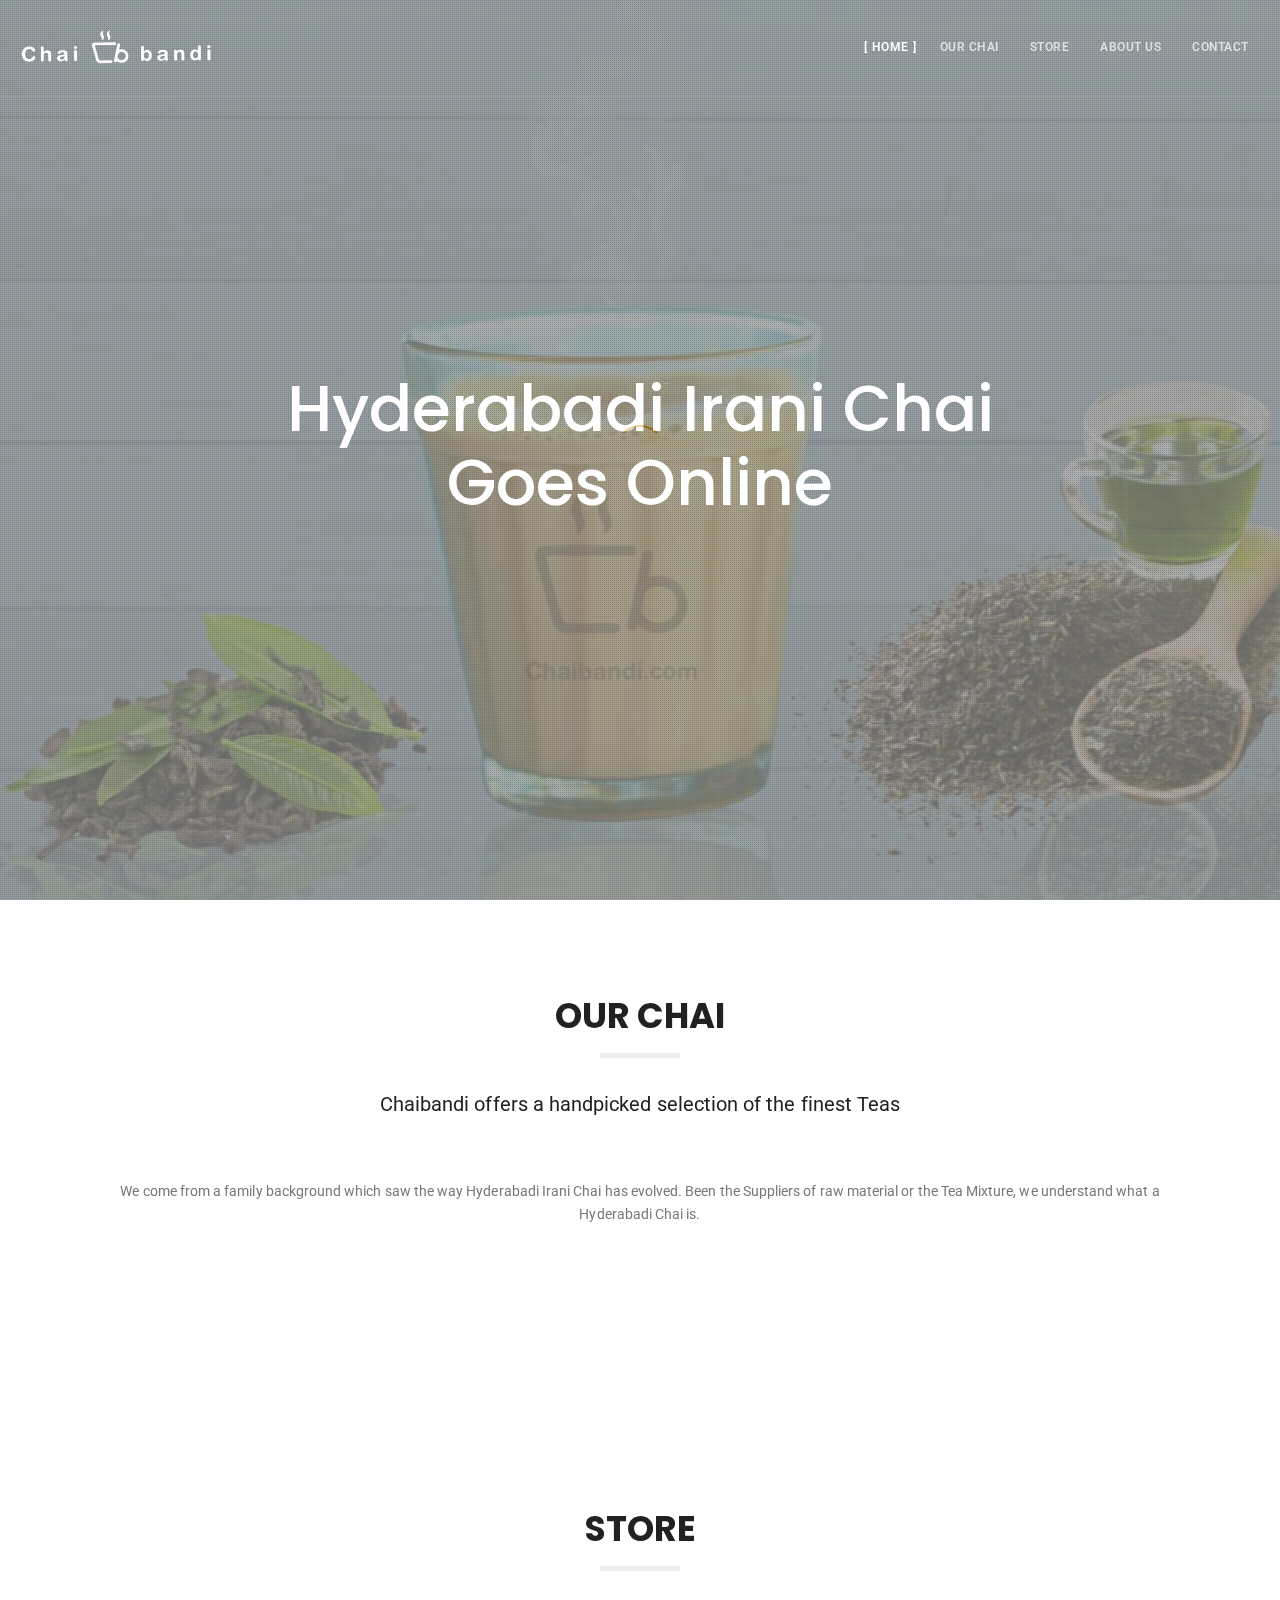
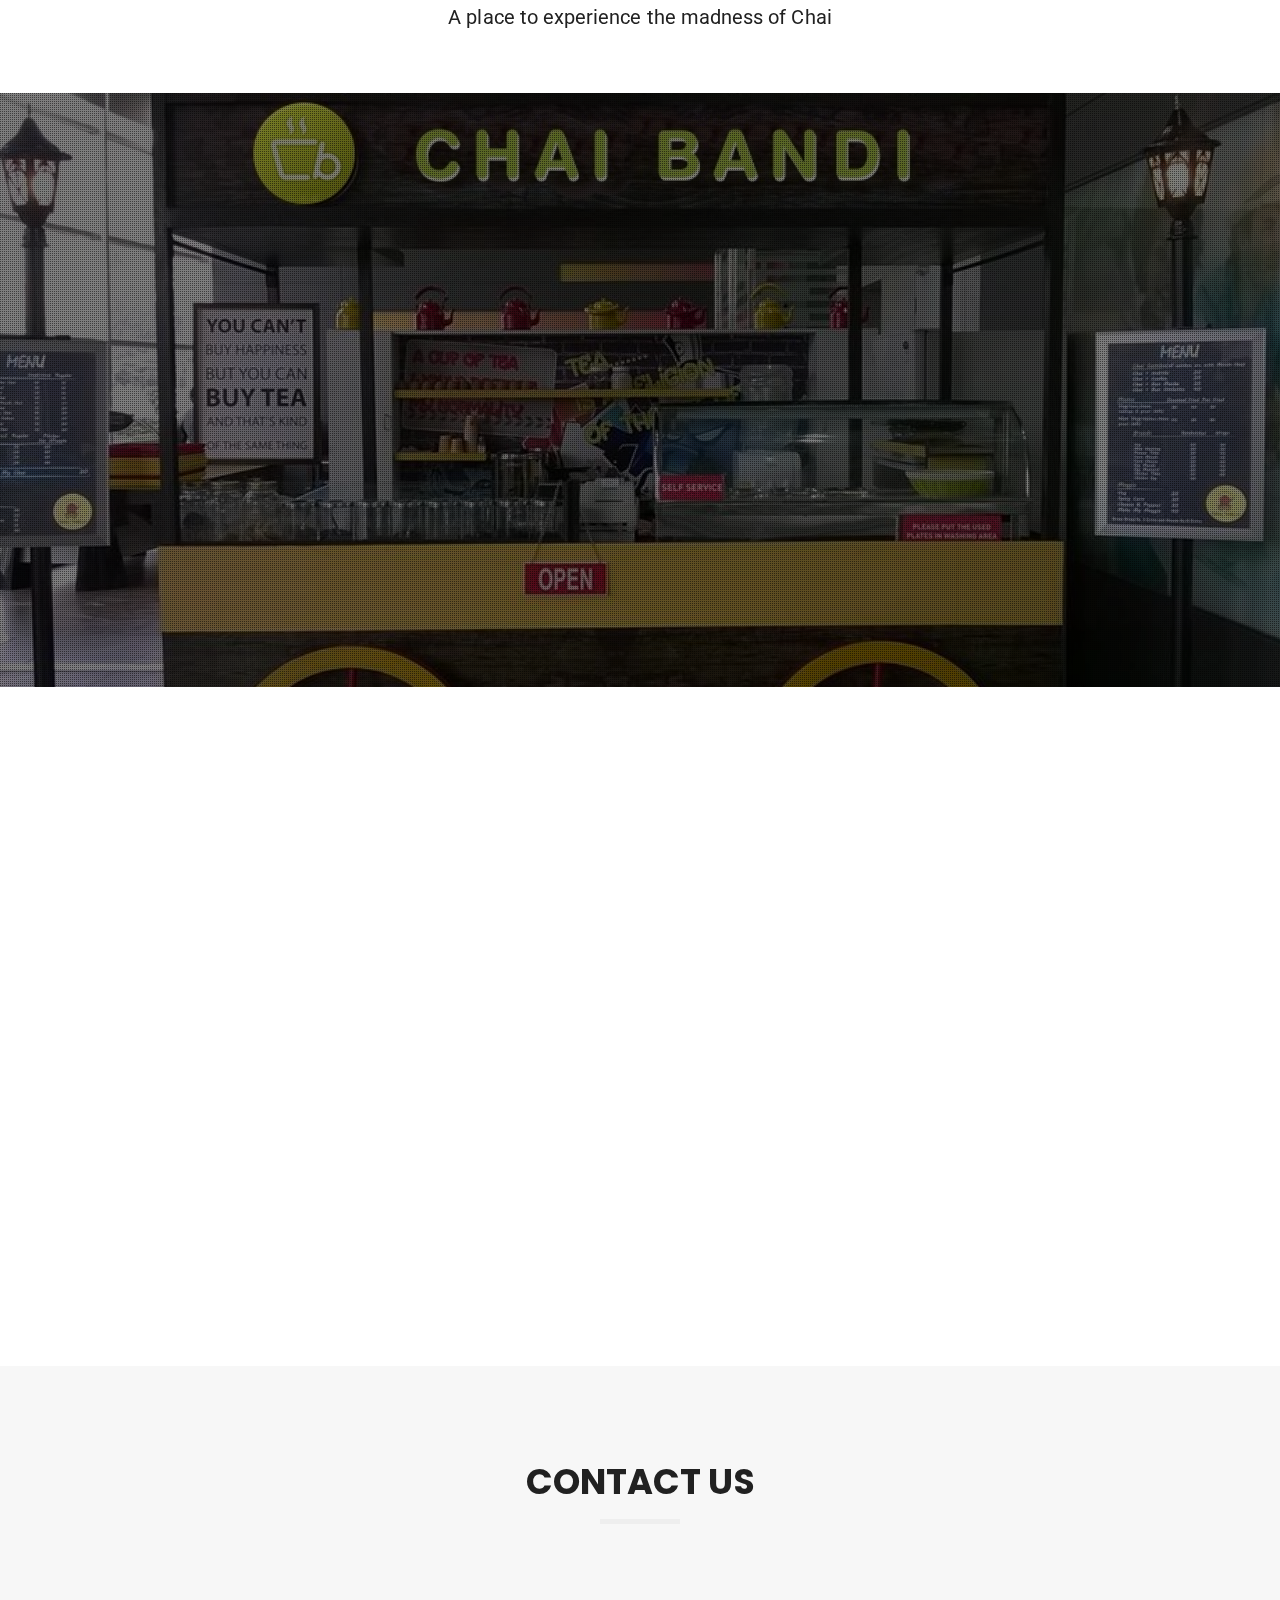
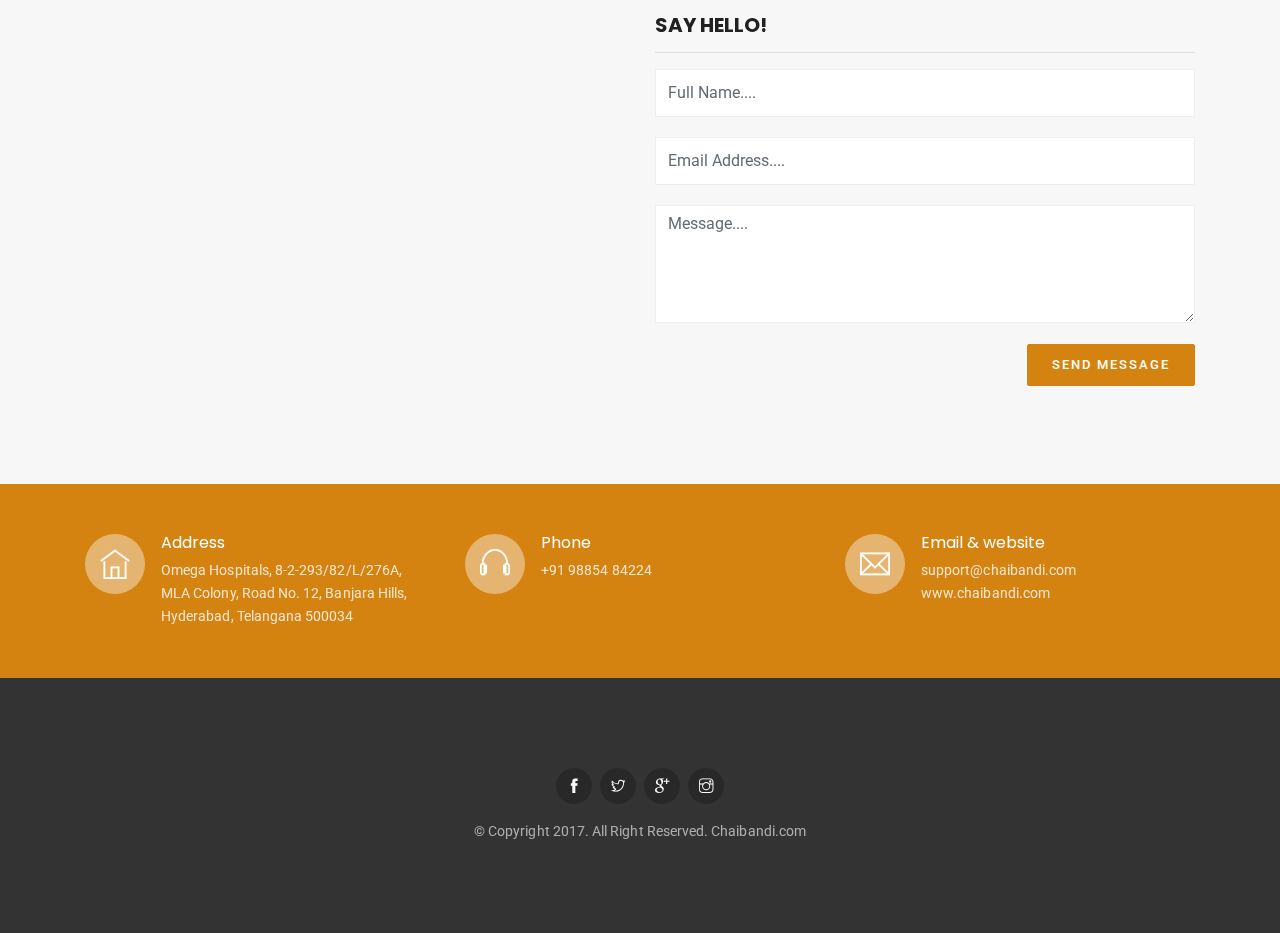
<file: index.html>
<!-- <!DOCTYPE html>
 <html lang="en">
    <head>
        <!-- Required meta tags -->
        <meta charset="utf-8">
        <meta name="viewport" content="width=device-width, initial-scale=1, shrink-to-fit=no">
        <title>Chaibandi | Favourite Irani Chai</title>
        <!-- Plugins CSS -->
        <link href="css/plugins/plugins.css" rel="stylesheet">
        <!-- Custom CSS -->
        <link href="css/style.css" rel="stylesheet">
    </head>
    <body data-spy="scroll" data-offset="58">
        <div id="preloader">
            <div id="preloader-inner"></div>
        </div><!--/preloader-->

        <nav class="navbar navbar-toggleable-md navbar-inverse bg-inverse header-transparent fixed-top">
            <button class="navbar-toggler navbar-toggler-right" type="button" data-toggle="collapse" data-target="#navbarNavDropdown" aria-controls="navbarNavDropdown" aria-expanded="false" aria-label="Toggle navigation">
                <span class="navbar-toggler-icon"></span>
            </button>
            <a class="navbar-brand" href="index.html"><img src="images/chailogo1.png" alt="logo"></a>
            <div class="collapse navbar-collapse" id="navbarNavDropdown">
                <ul class="navbar-nav ml-auto">
                    <li class="nav-item"><a data-scroll class="nav-link active" href="#home">Home</a></li>
                    <li class="nav-item"><a data-scroll class="nav-link" href="#about">Our Chai</a></li>
                    <li class="nav-item"><a data-scroll class="nav-link" href="#services">Store</a></li>
                    <li class="nav-item"><a data-scroll class="nav-link" href="#folio">About Us</a></li>
                    <li class="nav-item"><a data-scroll class="nav-link" href="#contact">Contact</a></li>                    
                    
                       <!-- <div class="dropdown-menu dropdown-menu-right" aria-labelledby="navbarDropdownMenuLink">
                            <a class="dropdown-item" href="index.html">Original</a>
                            <a class="dropdown-item" href="index-alt.html">Original alt</a>
                            <a class="dropdown-item" href="index-agency.html">Minimal Agency</a>
                            <a class="dropdown-item" href="index-vimeo.html">vimeo video</a>
                            <a class="dropdown-item" href="index-youtube.html">Youtube video</a>
                            <a class="dropdown-item" href="index-offcanvas.html">Offcanvas Nav</a>
                            <a class="dropdown-item" href="journal.html">journal</a>
                            <a class="dropdown-item" href="journal-detail.html">journal Detail</a>
                            <a class="dropdown-item" href="project-single.html">Portfolio Detail</a>
                            <a class="dropdown-item" href="typography.html">Typography</a>
                        </div>
                    </li>
                    <li class="nav-item"><a class="nav-link bg-primary btn-rounded" href="index.html#">Buy Now</a></li>
                </ul>
            </div> -->
        </nav><!--/.navbar-->
        <section id='home' class="hero heroFullscreen bg-parallax" data-jarallax='{"speed": 0.2}' style='background-image: url("images/chaicover.jpg")'>
            <div class='hero-overlay'></div>
            <div class="d-flex align-items-center">
                
                <div class="container">
                    <div class="row">
                        <div class=" col-md-8  offset-md-2 text-center">
                            <h1>Hyderabadi Irani Chai Goes Online</h1>
                        </div>
                    </div>
                </div>
            </div>
        </section><!--/.hero-->

        <section id="about" class="pt90 pb60">
            <div class="container">
                <div class="row">
                    <div class="col-md-8 col-lg-6 offset-md-2 offset-lg-3">
                        <div class="section-title">
                            <h4>Our Chai</h4>
                            <p class="lead">Chaibandi offers a handpicked selection of the finest Teas</p>
                        </div>
                    </div>
                </div><!--/section title-->
                <p class='mb40 text-center'>
                    We come from a family background which saw the way Hyderabadi Irani Chai has evolved. Been the Suppliers of raw material or the Tea Mixture, we understand what a Hyderabadi Chai is.
                </p>
                <div class="row">
                    <div class="col-md-4 mb30 wow zoomIn" data-wow-duration=".5s" data-wow-delay=".2s">
                        <div class="media icon-box">
                            <div class="d-flex mr-4">
                                <i class="fa fa-coffee" aria-hidden="true"></i>
                            </div>
                            <div class="media-body">
                                <h4 class="mt-0 text-uppercase">Kadak <span class='text-primary'>Chai</span></h4>
                                <p class='mb0 text-small'>
                                    Kadak offer the strongest flavors and, in some cases, the greatest astringency. Black teas are the only style of tea regularly consumed with milk and sugar.                          
                                </p>
                            </div>
                        </div>
                    </div><!--/col-->
                    <div class="col-md-4 mb30 wow zoomIn" data-wow-duration=".5s" data-wow-delay=".4s">
                        <div class="media icon-box">
                            <div class="d-flex mr-4">
                                <i class="fa fa-coffee" aria-hidden="true"></i>
                            </div>
                            <div class="media-body">
                                <h4 class="mt-0 text-uppercase"><span class='text-primary'>Green</span> Chai</h4>
                                <p class='mb0 text-small'>
                                    Green tea is typically a green or yellow color, and flavors range from toasty, grassy to fresh steamed greens (steamed teas) with mild, vegetable-like astringency.                          
                                </p>
                            </div>
                        </div>
                    </div><!--/col-->
                    <div class="col-md-4 mb30 wow zoomIn" data-wow-duration=".5s" data-wow-delay=".6s">
                        <div class="media icon-box">
                            <div class="d-flex mr-4">
                                <i class="fa fa-coffee" aria-hidden="true"></i>
                            </div>
                            <div class="media-body">
                                <h4 class="mt-0 text-uppercase">Ginger <span class='text-primary'> Chai</h4>
                                <p class='mb0 text-small'>
                                     Ginger tea is one of the oldest medicinal drinks. It is an Asian herbal-beverage that is made from ginger root.                          
                                </p>
                            </div>
                        </div>
                    </div><!--/col-->
                </div>
            </div>
        </section><!--about us-->
        
        <section id="services" class="pt30">
            <div class="container">
                <div class="row">
                    <div class="col-md-8 col-lg-6 offset-md-2 offset-lg-3">
                        <div class="section-title">
                            <h4>Store</h4>
                            <p class="lead">A place to experience the madness of Chai</p>
                        </div>
                    </div>
                </div><!--/section title-->

                <div class="row">
				
				<!--
                    <div class="col-lg-3 col-md-6 mb30 wow zoomIn" data-wow-delay=".1s" data-wow-duration=".2s">
                        <div class="icon-box mb20">
                            <i class="ti-image"></i>
                        </div>
                        <h4 class="text-uppercase">Web Design</h4>
                        <p class="mb0 text-small">
                            Expound the actual teachings of the great explorer of the truth, the master-builder of human happiness.
                        </p><hr>
                        <ul class="list-unstyled text-small">
                            <li>- 24/4 Full support</li>
                            <li>- Free photoshop editing</li>
                            <li>- Web hosting</li>
                            <li>- Free customization</li>
                            <li>- Content Creation</li>
                            <li>- Backend development</li>
                            <li>- Copyrighting</li>
                        </ul>
                        <a href="index.html#" class="btn-link btn-sm">Learn More</a>
                    </div>
                    <div class="col-lg-3 col-md-6 mb30 wow zoomIn" data-wow-delay=".2s" data-wow-duration=".3s">
                        <div class="icon-box mb20">
                            <i class="ti-android"></i>
                        </div>
                        <h4 class="text-uppercase">App Development</h4>
                        <p class="mb0 text-small">
                            Expound the actual teachings of the great explorer of the truth, the master-builder of human happiness.
                        </p><hr>
                        <ul class="list-unstyled text-small">
                            <li>- 24/4 Full support</li>
                            <li>- Free photoshop editing</li>
                            <li>- Web hosting</li>
                            <li>- Free customization</li>
                            <li>- Content Creation</li>
                            <li>- Backend development</li>
                            <li>- Copyrighting</li>
                        </ul>
                        <a href="index.html#" class="btn-link btn-sm">Learn More</a>
                    </div>
                    <div class="col-lg-3 col-md-6 mb30 wow zoomIn" data-wow-delay=".3s" data-wow-duration=".4s">
                        <div class="icon-box mb20">
                            <i class="ti-briefcase"></i>
                        </div>
                        <h4 class="text-uppercase">Marketing</h4>
                        <p class="mb0 text-small">
                            Expound the actual teachings of the great explorer of the truth, the master-builder of human happiness.
                        </p><hr>
                        <ul class="list-unstyled text-small">
                            <li>- 24/4 Full support</li>
                            <li>- Free photoshop editing</li>
                            <li>- Web hosting</li>
                            <li>- Free customization</li>
                            <li>- Content Creation</li>
                            <li>- Backend development</li>
                            <li>- Copyrighting</li>
                        </ul>
                        <a href="index.html#" class="btn-link btn-sm">Learn More</a>
                    </div>
                    <div class="col-lg-3 col-md-6 mb30 wow zoomIn" data-wow-delay=".4s" data-wow-duration=".5s">
                        <div class="icon-box mb20">
                            <i class="ti-wordpress"></i>
                        </div>
                        <h4 class="text-uppercase">Web Development</h4>
                        <p class="mb0 text-small">
                            Expound the actual teachings of the great explorer of the truth, the master-builder of human happiness.
                        </p><hr>
                        <ul class="list-unstyled text-small">
                            <li>- 24/4 Full support</li>
                            <li>- Free photoshop editing</li>
                            <li>- Web hosting</li>
                            <li>- Free customization</li>
                            <li>- Content Creation</li>
                            <li>- Backend development</li>
                            <li>- Copyrighting</li>
                        </ul>
                        <a href="index.html#" class="btn-link btn-sm">Learn More</a>
                    </div>
					-->
                </div>
            </div>
        </section><!--Services-->
        <div class="extra-services bg-parallax"   style='background-image: url("images/chaikiosk.jpg");padding-top: 120 !important;padding-bottom: 120 !important'>
            <div class="extra-service-bg mb60">
                <div class="container">
                    <div class="row align-items-center">
                        <div class="col-md-4 mb30">
                            <h2 class=" wow fadeInLeft" data-wow-delay=".2s" data-wow-duration=".3s">
                                Chai is just not a drink, It's an Emotion.
Our Tea keeps older tradition alive with its own modern touch
                            </h2>
                        </div><!--/.col-->
							
                    </div><!--/.row-->

                </div>
            </div>
        </div><!--Extra Services-->
		<!--
        <div class="bg-faded pt90 pb60">
            <div class="container">
                 <div class="row">
                    <div class="col-md-8 col-lg-6 offset-md-2 offset-lg-3">
                        <div class="section-title">
                            <h4>Our Pricing</h4>
                            <p class="lead">libero ex dapibus diam expound the actual teachings of the great explorer of the truth</p>
                        </div>
                    </div>
               <div class="row align-items-center">
                    <div class="col-md-4 mb30 wow zoomIn" data-wow-delay=".2s" data-wow-duration=".3s">
                        <div class="price-card">
                            <h4>Starter</h4>
                            <h1 class="mb0">Free</h1>
                            <hr>
                            <p class="mb0">
                                Expound the actual teachings of the great explorer of the truth, the master-builder of human happiness.
                            </p>
                            <hr>
                            <a href="index.html#" class="btn btn-rounded btn-lg btn-secondary">Buy Now</a>
                        </div>
                    </div>
                    <div class="col-md-4 mb30 wow zoomIn" data-wow-delay=".3s" data-wow-duration=".4s">
                        <div class="price-card">
                            <h4>Pro</h4>
                            <h1 class="mb0 text-primary"><sup>$</sup> 9.99 <sub>/M</sub>
                                <span class="float-right">Best Value</span>
                            </h1>
                            <hr>
                            <ul class="mb0 list-unstyled">
                                <li>24/7 Customer Support</li>
                                <li>10 GB Storage</li>
                                <li>10 Email Accounts</li>
                                <li>1 Website Develop Free</li>
                            </ul>
                            <hr>
                            <a href="index.html#" class="btn btn-rounded btn-lg btn-primary">Buy Now</a>
                        </div>
                    </div>
                    <div class="col-md-4 mb30 wow zoomIn" data-wow-delay=".4s" data-wow-duration=".6s">
                        <div class="price-card">
                            <h4>Business</h4>
                            <h1 class="mb0"><sup>$</sup> 29.99 <sub>/M</sub>
                            </h1>
                            <hr>
                            <ul class="mb0 list-unstyled">
                                <li>24/7 Customer Support</li>
                                <li>100 GB Storage</li>
                                <li>Unlimited Email Accounts</li>
                                <li>5 Website Develop Free</li>
                                <li>Unlimited Domains</li>
                                <li>10 GB Bandwidth</li>
                            </ul>
                            <hr>
                            <a href="index.html#" class="btn btn-rounded btn-lg btn-secondary">Buy Now</a>
                        </div>
                    </div>
                </div>
            </div>
        </div> --><!--/pricing-->
        <section id="folio" class="bg-parllax sectionDark pt100 pb70"  data-jarallax='{"speed": 0.2}' style='background-image: url("images/bg2.jpg")'>
            <div class="container">
                <div class="row">
                    <div class="col-md-8 col-lg-6 offset-md-2 offset-lg-3">
                        <div class="section-title">
                            <h4>About Us</h4>
                            <p class="lead">Born In Persia, arrived in Mumbai, became popular as "Hyderabadi Irani Chai". <br> This Tea is a life line for all Hyderabadi's. It is different from all other variants of Tea. As this land has abundance of milk, milk has become the most important ingredient of Hyderabadi Irani Chai.</br>
We come from a family background which saw the way Hyderabadi Irani Chai has evolved. Been the Suppliers of raw material or the Tea Mixture, we understand what a Hyderabadi Chai is. We bring you a Chai with over 400 Years of rich history first time ONLINE.</p>
                        </div>
                    </div>
                
        </section><!--folio-->
        
        <section id="contact" class="pt90 pb60 bg-faded">
            <div class="container">
                <div class="row">
                    <div class="col-md-8 col-lg-6 offset-md-2 offset-lg-3">
                        <div class="section-title">
                            <h4>Contact Us</h4>
                           
                        </div>
                    </div>
                </div><!--/section title-->
               <div class="row">
                    <div class="col-md-6 mb30">
                        <iframe height="380" frameborder="0" style="border:0;width:100%;" class="mb0"
                                src="https://www.google.com/maps/embed?pb=!1m18!1m12!1m3!1d3806.9559023008387!2d78.42188201443928!3d17.41390378806271!2m3!1f0!2f0!3f0!3m2!1i1024!2i768!4f13.1!3m3!1m2!1s0x3bcb96d0b2b33961%3A0x972677dfb8cf75b4!2sOmega+Hospitals!5e0!3m2!1sen!2sin!4v1504439536517" allowfullscreen></iframe>
                    </div>
                    <div class="col-md-6">
                        <h4 class="text-uppercase">Say Hello!</h4>
                        <hr>
                        <form method="post" action="index.html#" class="gems-contact">
                            <div class="row">
                                <div class="col-sm-12">                                 
                                    <div class=" mb20">
                                        <input type="text" name="name" class="form-control" placeholder="Full Name...." />
                                    </div>
                                    <div class=" mb20">
                                        <input type="text" name="email" class="form-control" placeholder="Email Address...." />
                                    </div>                          
                                </div>
                                <div class="col-sm-12">
                                    <textarea name="message" class="form-control mb20" rows="5" placeholder="Message...."></textarea>                                  
                                </div>
                            </div>
                            <div class="row">
                                <div class="col-sm-12 text-center">
                                    <div class="data-status"></div> <!-- data submit status -->
                                </div>
                            </div>
                            <div class="row">
                                <div class="col-sm-12 text-right">
                                    <button type="submit" name="submit" class="btn btn-lg btn-primary">Send Message</button>
                                </div>
                            </div>
                        </form><!--form end-->
                    </div>
                </div>

            </div>
        </section><!--/.contact-->
        <div class="bg-primary contact-info pt50 pb20">
            <div class="container">
                <div class="row">
                    <div class="col-md-4 mb30">
                        <div class="media">
                            <div class="d-flex mr-3">
                                <i class="ti-home"></i>
                            </div>
                            <div class="media-body">
                                <h5 class="mt-0">Address</h5>
                                Omega Hospitals, 
8-2-293/82/L/276A, <br> MLA Colony, Road No. 12, Banjara Hills, <br>Hyderabad, Telangana 500034
                            </div>
                        </div>
                    </div><!--/.col-->
                    <div class="col-md-4 mb30">
                        <div class="media">
                            <div class="d-flex mr-3">
                                <i class="ti-headphone"></i>
                            </div>
                            <div class="media-body">
                                <h5 class="mt-0">Phone</h5>
                               +91 98854 84224
                            </div>
                        </div>
                    </div><!--/.col-->
                    <div class="col-md-4 mb30">
                        <div class="media">
                            <div class="d-flex mr-3">
                                <i class="ti-email"></i>
                            </div>
                            <div class="media-body">
                                <h5 class="mt-0">Email & website</h5>
                                support@chaibandi.com<br>
                                www.chaibandi.com
                            </div>
                        </div>
                    </div><!--/.col-->
                </div>
            </div>
        </div><!--/.contact-info-->
        <div class="bottom-links container-fluid">
            
        </div><!--/.bottom links-->
        <footer id="footer" class="footer  pt90 pb90">
            <div class="container">
                <div class="row">
                    <div class="col-md-12 text-center">
                        <ul class="list-inline">
                            <li class="list-inline-item">
                                <a href="https://www.facebook.com/ChaiBandiOfficial/"><i class="ti-facebook"></i></a>
                            </li>
                            <li class="list-inline-item">
                                <a href="https://twitter.com/ChaibandiOffice"><i class="ti-twitter"></i></a>
                            </li>
                            <li class="list-inline-item">
                                <a href="https://plus.google.com/u/0/112021652008234350743"><i class="ti-google"></i></a>
                            </li>
                            <li class="list-inline-item">
                                <a href="https://www.instagram.com/chaibandiofficial/"><i class="ti-instagram"></i></a>
                            </li>
                           
                        </ul>
                        <span>&copy; Copyright 2017. All Right Reserved. Chaibandi.com</span>
                    </div>
                </div>
            </div>
        </footer>
        <!--back to top-->
        <a href="index.html#" class="back-to-top hidden-xs-down" id="back-to-top"><i class="ti-angle-up"></i></a>
        <!-- jQuery first, then Tether, then Bootstrap JS. -->
        <script src="js/plugins/plugins.js"></script> 
        <script src="js/gems.custom.js"></script> 
    </body>
</html>
</file>
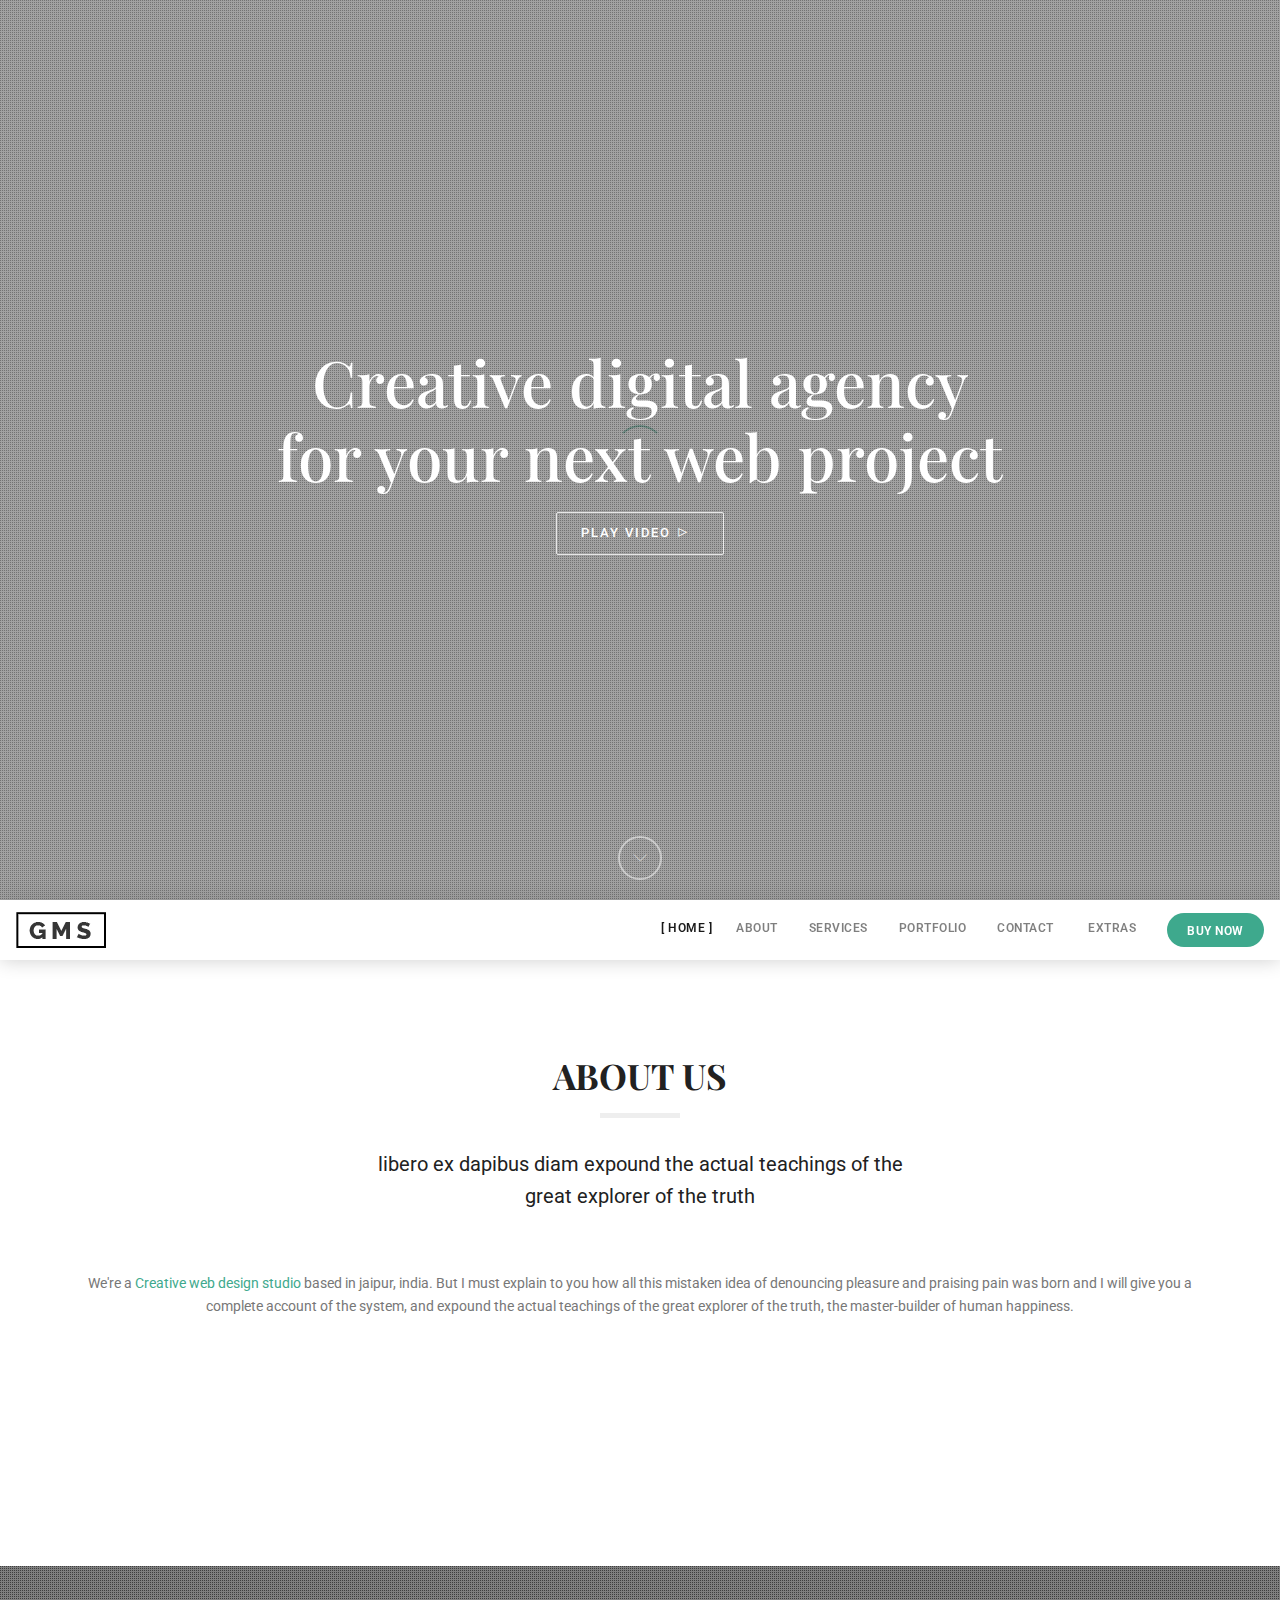
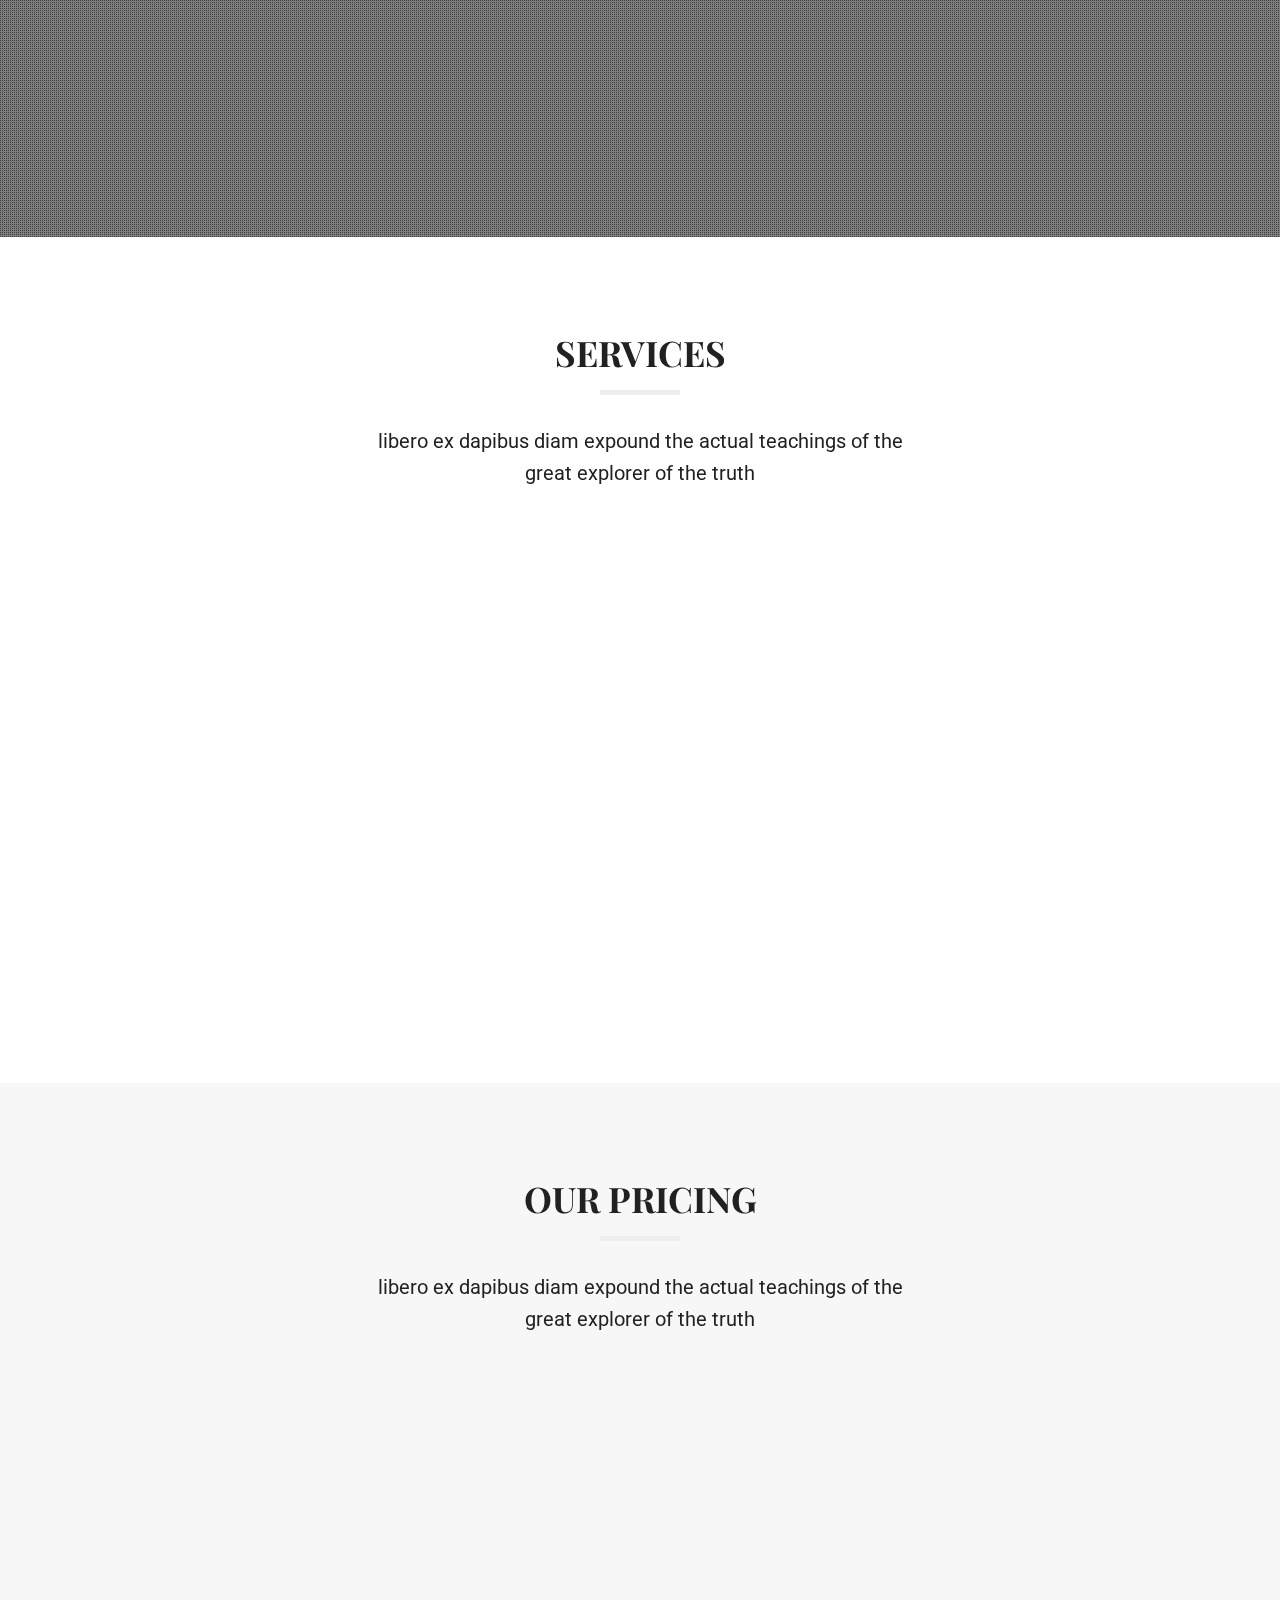
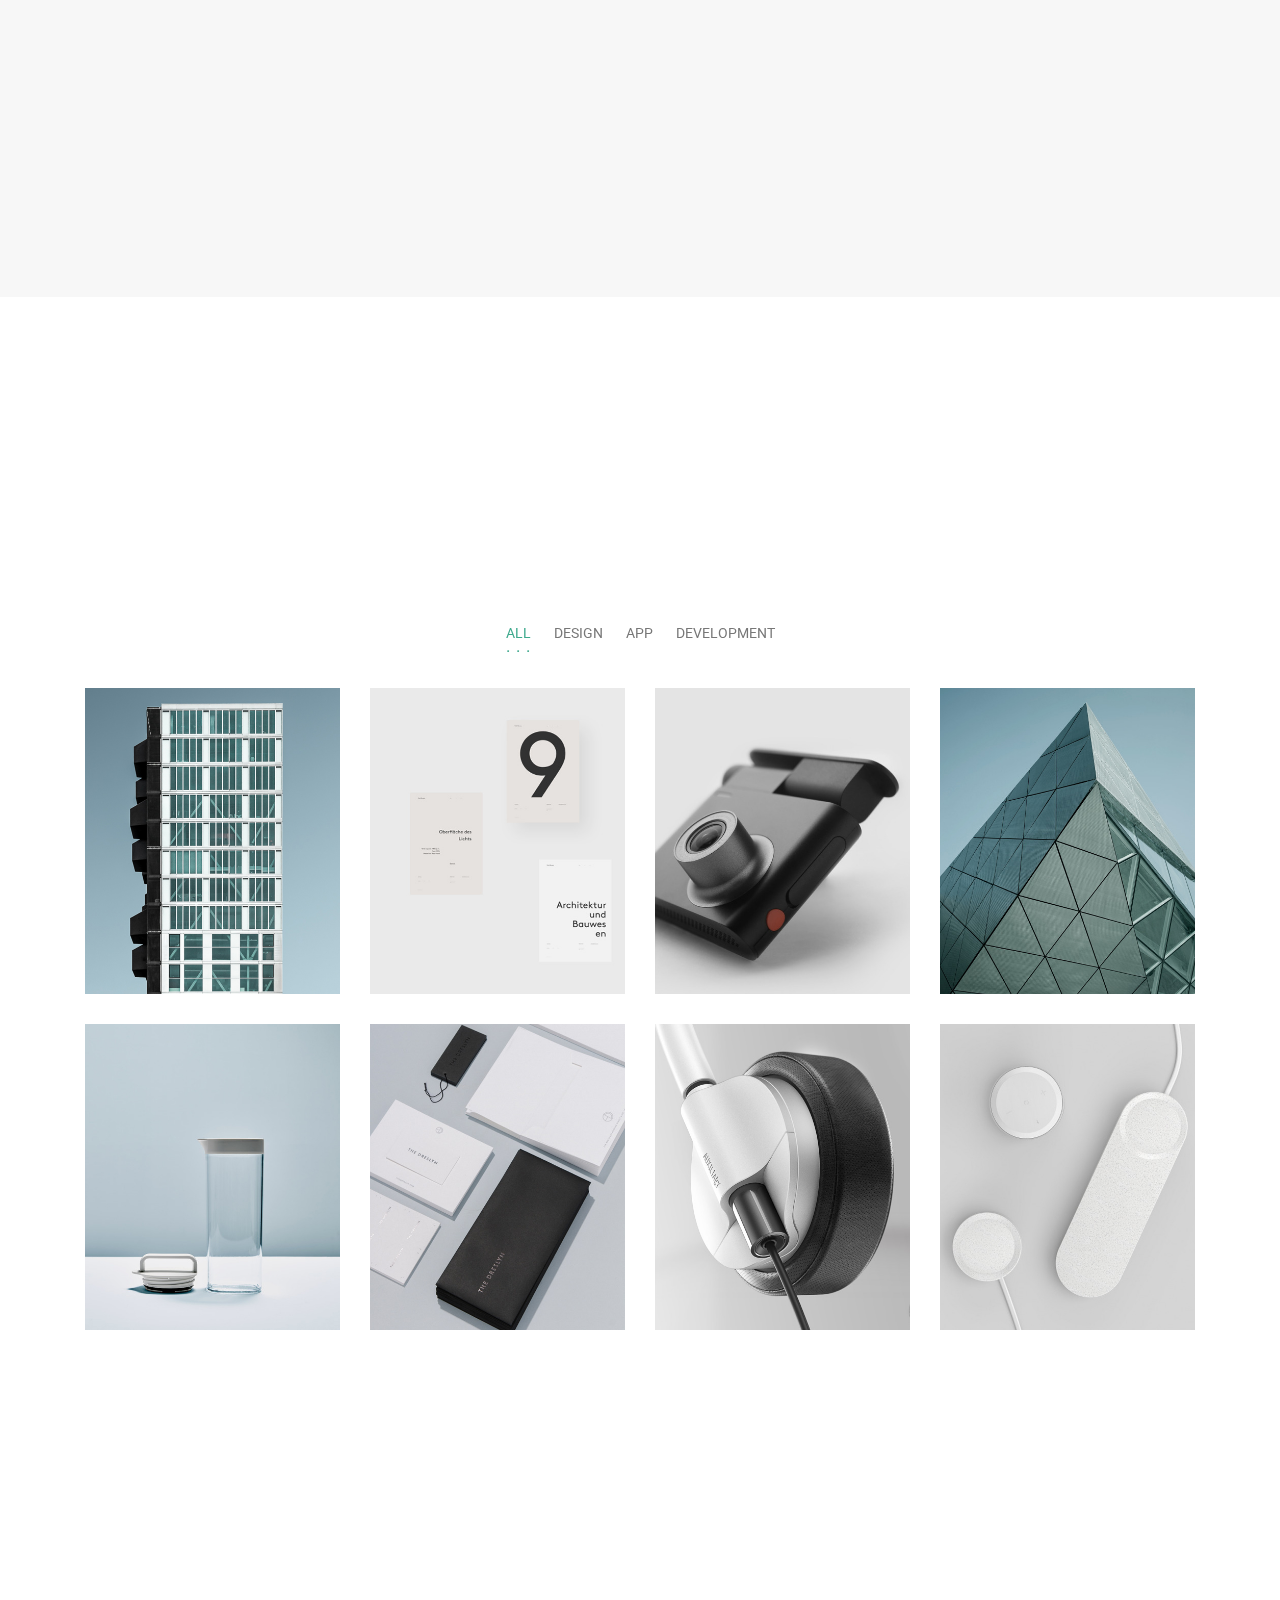
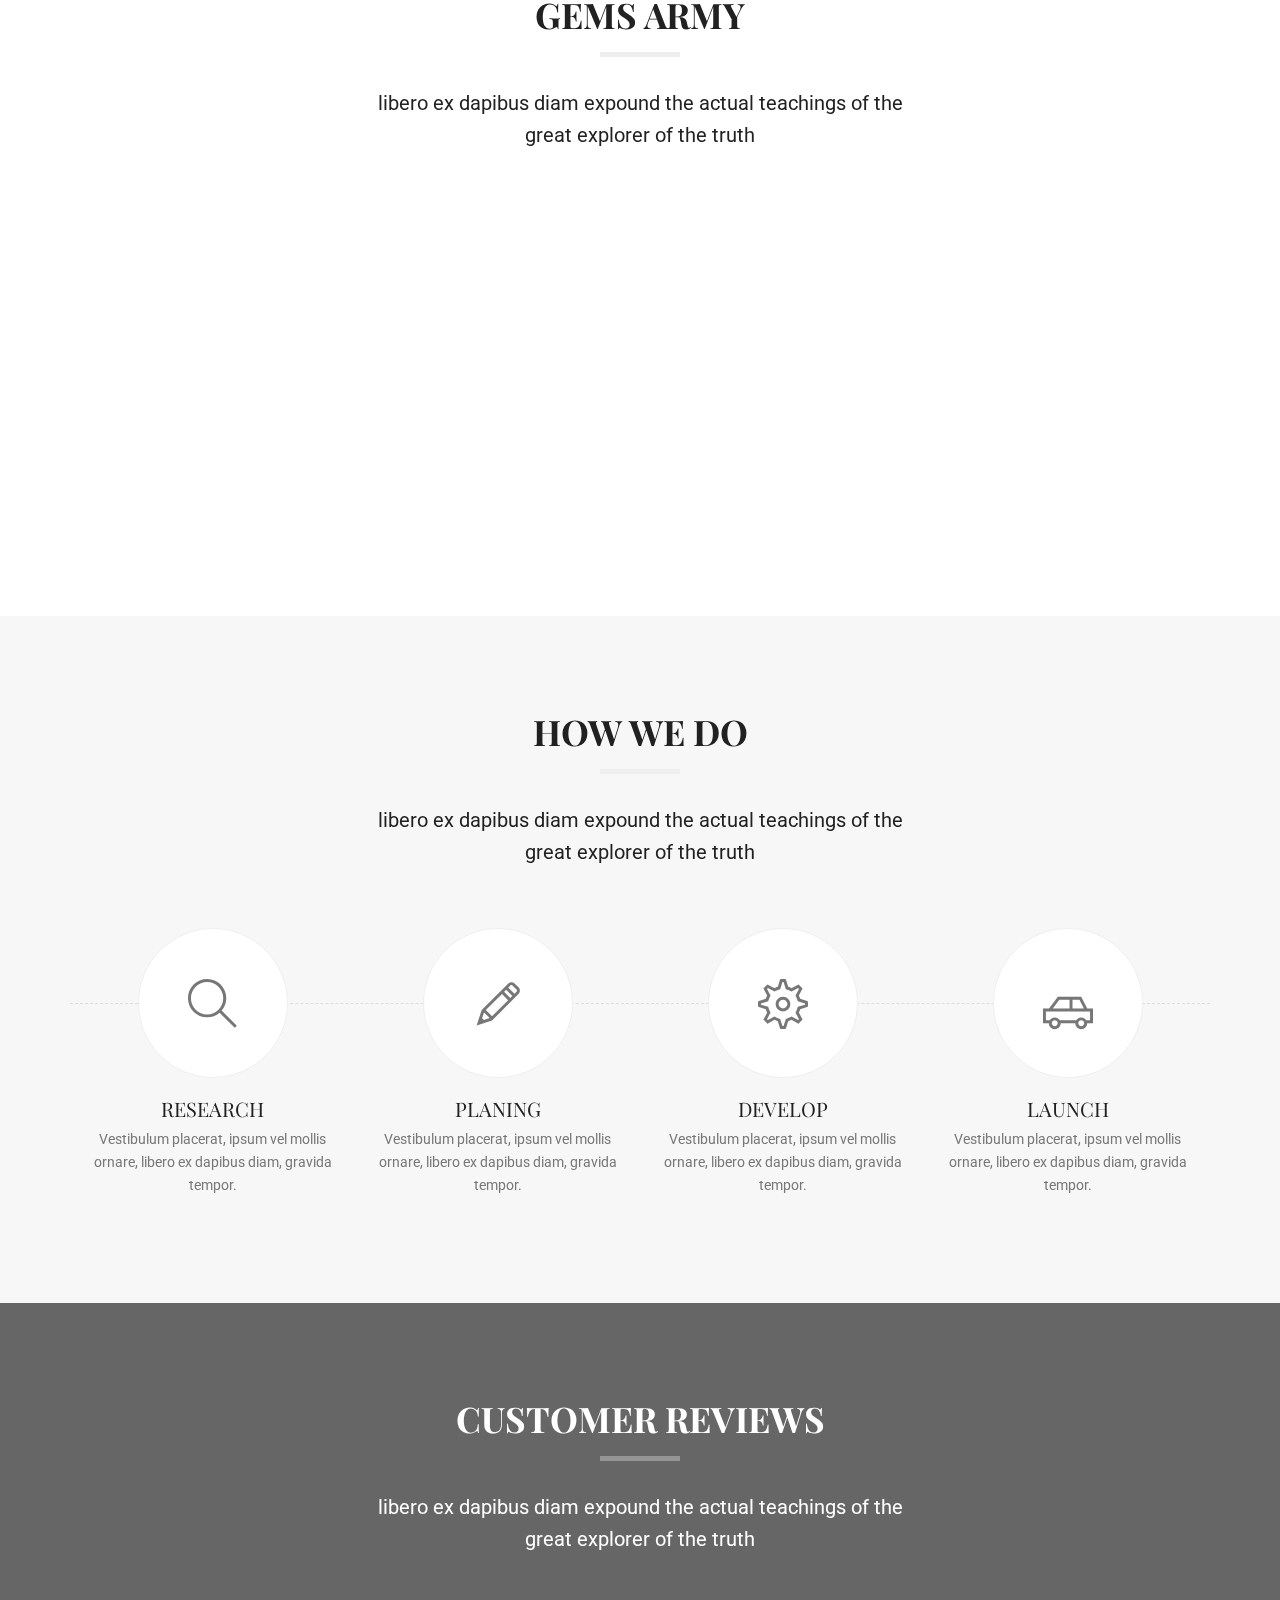
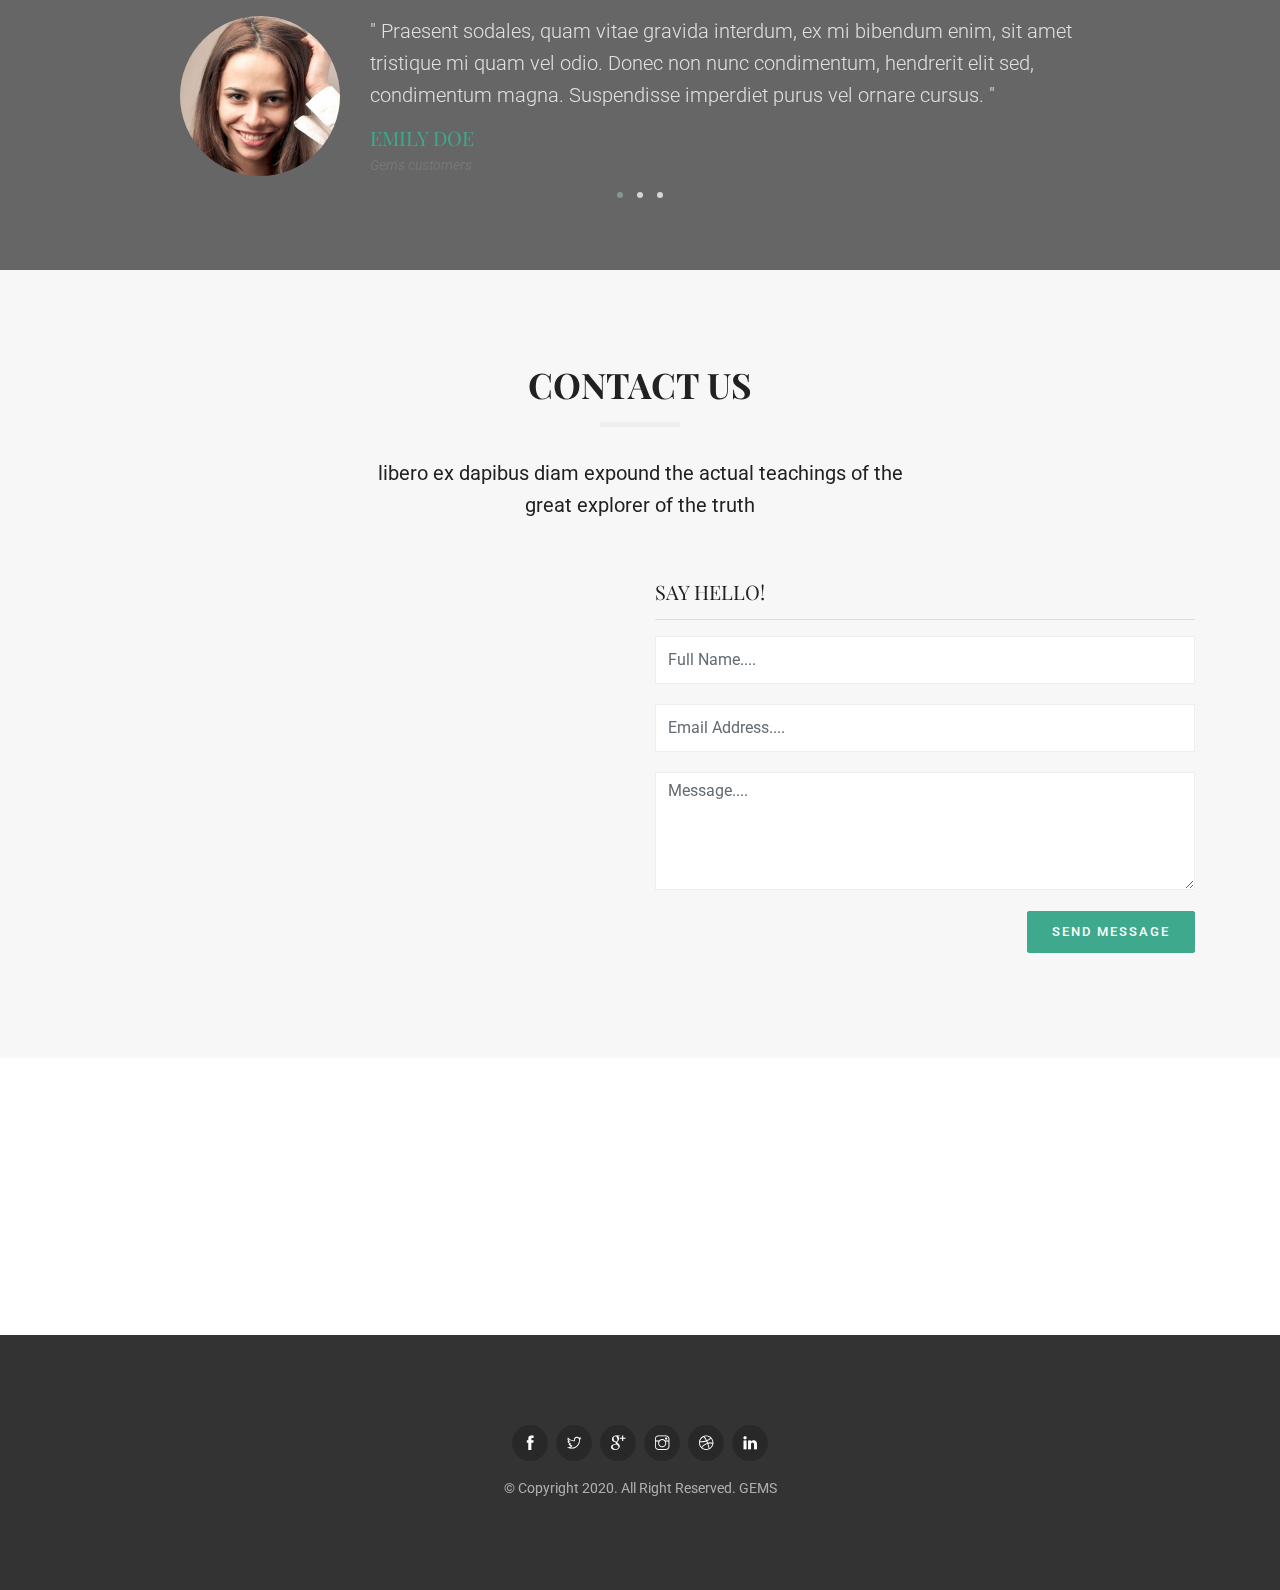
<file: index-agency.html>
<!DOCTYPE html>
<html lang="en">
    <head>
        <!-- Required meta tags -->
        <meta charset="utf-8">
        <meta name="viewport" content="width=device-width, initial-scale=1, shrink-to-fit=no">
        <title>gems | One Page</title>
        <!-- Plugins CSS -->
        <link href="css/plugins/plugins.css" rel="stylesheet">
        <!-- Custom CSS -->
        <link href="css/style-agency.css" rel="stylesheet">
    </head>
    <body data-spy="scroll" data-offset="58">
        <div id="preloader">
            <div id="preloader-inner"></div>
        </div><!--/preloader-->

        <section id='home' class="hero heroFullscreen bg-parallax" data-jarallax-video="https://vimeo.com/110138539" data-jarallax-original-styles="null">
            <div class='hero-overlay'></div>
            <div class="d-flex align-items-center">
                <div class="scroll-to hero-mouse"><a data-scroll="" href="index-agency.html#about"><i class="ti-angle-down"></i></a></div>
                <div class="container">
                    <div class="row">
                        <div class=" col-md-8  offset-md-2 text-center">
                            <h1 class="mb20">Creative digital agency for your next web project</h1>
                            <a href="https://www.youtube.com/watch?v=TxU91oUzsSM" class="video-modal btn btn-lg btn-white-outline">Play Video <i class="ti-control-play"></i></a>
                        </div>
                    </div>
                </div>
            </div>
        </section><!--/.hero-->
<nav class="navbar navbar-toggleable-md navbar-light bg-faded sticky">
            <button class="navbar-toggler navbar-toggler-right" type="button" data-toggle="collapse" data-target="#navbarNavDropdown" aria-controls="navbarNavDropdown" aria-expanded="false" aria-label="Toggle navigation">
                <span class="navbar-toggler-icon"></span>
            </button>
            <a class="navbar-brand" href="index.html"><img src="images/logo-dark.png" alt="logo"></a>
            <div class="collapse navbar-collapse" id="navbarNavDropdown">
                <ul class="navbar-nav ml-auto">
                    <li class="nav-item"><a data-scroll class="nav-link active" href="index-agency.html#home">Home</a></li>
                    <li class="nav-item"><a data-scroll class="nav-link" href="index-agency.html#about">About</a></li>
                    <li class="nav-item"><a data-scroll class="nav-link" href="index-agency.html#services">Services</a></li>
                    <li class="nav-item"><a data-scroll class="nav-link" href="index-agency.html#folio">Portfolio</a></li>
                    <li class="nav-item"><a data-scroll class="nav-link" href="index-agency.html#contact">Contact</a></li>                    
                    <li class="nav-item dropdown">
                        <span class="nav-link dropdown-toggle" id="navbarDropdownMenuLink" data-toggle="dropdown" aria-haspopup="true" aria-expanded="false">
                            Extras
                        </span>
                        <div class="dropdown-menu dropdown-menu-right" aria-labelledby="navbarDropdownMenuLink">
                            <a class="dropdown-item" href="index.html">Original</a>
                             <a class="dropdown-item" href="index-alt.html">Original alt</a>
                            <a class="dropdown-item" href="index-agency.html">Minimal Agency</a>
                            <a class="dropdown-item" href="index-vimeo.html">vimeo video</a>
                            <a class="dropdown-item" href="index-youtube.html">Youtube video</a>
                            <a class="dropdown-item" href="index-offcanvas.html">Offcanvas Nav</a>
                            <a class="dropdown-item" href="journal.html">journal</a>
                            <a class="dropdown-item" href="journal-detail.html">journal Detail</a>
                            <a class="dropdown-item" href="project-single.html">Portfolio Detail</a>
                            <a class="dropdown-item" href="typography.html">Typography</a>
                        </div>
                    </li>
                    <li class="nav-item"><a class="nav-link bg-primary btn-rounded" href="index-agency.html#">Buy Now</a></li>
                </ul>
            </div>
        </nav><!--/.navbar-->
        <section id="about" class="pt90 pb60">
            <div class="container">
                <div class="row">
                    <div class="col-md-8 col-lg-6 offset-md-2 offset-lg-3">
                        <div class="section-title">
                            <h4>About Us</h4>
                            <p class="lead">libero ex dapibus diam expound the actual teachings of the great explorer of the truth</p>
                        </div>
                    </div>
                </div><!--/section title-->
                <p class='mb40 text-center'>
                    We're a <span class="text-primary">Creative web design studio</span> based in jaipur, india. But I must explain to you how all this mistaken idea of denouncing pleasure and praising pain was born and I will give you a complete account of the system, and expound the actual teachings of the great explorer of the truth, the master-builder of human happiness.
                </p>
                <div class="row">
                    <div class="col-md-4 mb30 wow zoomIn" data-wow-duration=".5s" data-wow-delay=".2s">
                        <div class="media icon-box">
                            <div class="d-flex mr-4">
                                <i class='ti-twitter'></i>
                            </div>
                            <div class="media-body">
                                <h4 class="mt-0 text-uppercase">Bootstrap <span class='text-primary'>4</span></h4>
                                <p class='mb0 text-small'>
                                    Cras sit amet nibh libero, in gravida nulla. Nulla vel metus scelerisque ante sollicitudin. Cras purus odio, vestibulum in vulputate at, tempus viverra turpis.                          
                                </p>
                            </div>
                        </div>
                    </div><!--/col-->
                    <div class="col-md-4 mb30 wow zoomIn" data-wow-duration=".5s" data-wow-delay=".4s">
                        <div class="media icon-box">
                            <div class="d-flex mr-4">
                                <i class='ti-mobile'></i>
                            </div>
                            <div class="media-body">
                                <h4 class="mt-0 text-uppercase"><span class='text-primary'>Mobile</span> Friendly</h4>
                                <p class='mb0 text-small'>
                                    Cras sit amet nibh libero, in gravida nulla. Nulla vel metus scelerisque ante sollicitudin. Cras purus odio, vestibulum in vulputate at, tempus viverra turpis.                          
                                </p>
                            </div>
                        </div>
                    </div><!--/col-->
                    <div class="col-md-4 mb30 wow zoomIn" data-wow-duration=".5s" data-wow-delay=".6s">
                        <div class="media icon-box">
                            <div class="d-flex mr-4">
                                <i class='ti-thumb-up'></i>
                            </div>
                            <div class="media-body">
                                <h4 class="mt-0 text-uppercase"><span class='text-primary'>Modern</span> Design</h4>
                                <p class='mb0 text-small'>
                                    Cras sit amet nibh libero, in gravida nulla. Nulla vel metus scelerisque ante sollicitudin. Cras purus odio, vestibulum in vulputate at, tempus viverra turpis.                          
                                </p>
                            </div>
                        </div>
                    </div><!--/col-->
                </div>
            </div>
        </section><!--about us-->
        <div class="parallax-cta pt90 pb60 bg-parallax" data-jarallax='{"speed": 0.2}' style='background-image: url("images/bg5.jpg")'>
            <div class="container">
                <div class="row">
                    <div class="col-lg-3 col-md-6 mb30 wow fadeIn" data-wow-duration=".5s" data-wow-delay=".2s">
                        <div class="media fun-facts">
                            <div class="d-flex align-self-center mr-4">
                                <i class='ti-user'></i>
                            </div>
                            <div class="media-body">
                                <h3 class="mt-0 text-uppercase display-4 text-white">10.5K</h3>
                                <p class='mb0 text-small text-uppercase'>Happy customers
                                </p>
                            </div>
                        </div>
                    </div><!--/col-->
                    <div class="col-lg-3 col-md-6 mb30 wow fadeIn" data-wow-duration=".5s" data-wow-delay=".4s">
                        <div class="media fun-facts">
                            <div class="d-flex align-self-center mr-4">
                                <i class='ti-shopping-cart'></i>
                            </div>
                            <div class="media-body">
                                <h3 class="mt-0 text-uppercase display-4 text-white">25</h3>
                                <p class='mb0 text-small text-uppercase'>Live Items
                                </p>
                            </div>
                        </div>
                    </div><!--/col-->
                    <div class="col-lg-3 col-md-6 mb30 wow fadeIn" data-wow-duration=".5s" data-wow-delay=".6s">
                        <div class="media fun-facts">
                            <div class="d-flex align-self-center mr-4">
                                <i class='ti-timer'></i>
                            </div>
                            <div class="media-body">
                                <h3 class="mt-0 text-uppercase display-4 text-white">2.5K</h3>
                                <p class='mb0 text-small text-uppercase'>Happy Hours
                                </p>
                            </div>
                        </div>
                    </div><!--/col-->
                    <div class="col-lg-3 col-md-6 mb30 wow fadeIn" data-wow-duration=".5s" data-wow-delay=".8s">
                        <div class="media fun-facts">
                            <div class="d-flex align-self-center mr-4">
                                <i class='ti-truck'></i>
                            </div>
                            <div class="media-body">
                                <h3 class="mt-0 text-uppercase display-4 text-white">7M</h3>
                                <p class='mb0 text-small text-uppercase'>Travels
                                </p>
                            </div>
                        </div>
                    </div><!--/col-->
                </div>
            </div>      
        </div><!--/.fun facts-->
        <section id="services" class="pt90 pb60">
            <div class="container">
                <div class="row">
                    <div class="col-md-8 col-lg-6 offset-md-2 offset-lg-3">
                        <div class="section-title">
                            <h4>Services</h4>
                            <p class="lead">libero ex dapibus diam expound the actual teachings of the great explorer of the truth</p>
                        </div>
                    </div>
                </div><!--/section title-->

                <div class="row">
                    <div class="col-lg-3 col-md-6 mb30 wow zoomIn" data-wow-delay=".1s" data-wow-duration=".2s">
                        <div class="icon-box mb20">
                            <i class="ti-image"></i>
                        </div>
                        <h4 class="text-uppercase">Web Design</h4>
                        <p class="mb0 text-small">
                            Expound the actual teachings of the great explorer of the truth, the master-builder of human happiness.
                        </p><hr>
                        <ul class="list-unstyled text-small">
                            <li>- 24/4 Full support</li>
                            <li>- Free photoshop editing</li>
                            <li>- Web hosting</li>
                            <li>- Free customization</li>
                            <li>- Content Creation</li>
                            <li>- Backend development</li>
                            <li>- Copyrighting</li>
                        </ul>
                        <a href="index-agency.html#" class="btn-link btn-sm">Learn More</a>
                    </div><!--/.col-->
                    <div class="col-lg-3 col-md-6 mb30 wow zoomIn" data-wow-delay=".2s" data-wow-duration=".3s">
                        <div class="icon-box mb20">
                            <i class="ti-android"></i>
                        </div>
                        <h4 class="text-uppercase">App Development</h4>
                        <p class="mb0 text-small">
                            Expound the actual teachings of the great explorer of the truth, the master-builder of human happiness.
                        </p><hr>
                        <ul class="list-unstyled text-small">
                            <li>- 24/4 Full support</li>
                            <li>- Free photoshop editing</li>
                            <li>- Web hosting</li>
                            <li>- Free customization</li>
                            <li>- Content Creation</li>
                            <li>- Backend development</li>
                            <li>- Copyrighting</li>
                        </ul>
                        <a href="index-agency.html#" class="btn-link btn-sm">Learn More</a>
                    </div><!--/.col-->
                    <div class="col-lg-3 col-md-6 mb30 wow zoomIn" data-wow-delay=".3s" data-wow-duration=".4s">
                        <div class="icon-box mb20">
                            <i class="ti-briefcase"></i>
                        </div>
                        <h4 class="text-uppercase">Marketing</h4>
                        <p class="mb0 text-small">
                            Expound the actual teachings of the great explorer of the truth, the master-builder of human happiness.
                        </p><hr>
                        <ul class="list-unstyled text-small">
                            <li>- 24/4 Full support</li>
                            <li>- Free photoshop editing</li>
                            <li>- Web hosting</li>
                            <li>- Free customization</li>
                            <li>- Content Creation</li>
                            <li>- Backend development</li>
                            <li>- Copyrighting</li>
                        </ul>
                        <a href="index-agency.html#" class="btn-link btn-sm">Learn More</a>
                    </div><!--/.col-->
                    <div class="col-lg-3 col-md-6 mb30 wow zoomIn" data-wow-delay=".4s" data-wow-duration=".5s">
                        <div class="icon-box mb20">
                            <i class="ti-wordpress"></i>
                        </div>
                        <h4 class="text-uppercase">Web Development</h4>
                        <p class="mb0 text-small">
                            Expound the actual teachings of the great explorer of the truth, the master-builder of human happiness.
                        </p><hr>
                        <ul class="list-unstyled text-small">
                            <li>- 24/4 Full support</li>
                            <li>- Free photoshop editing</li>
                            <li>- Web hosting</li>
                            <li>- Free customization</li>
                            <li>- Content Creation</li>
                            <li>- Backend development</li>
                            <li>- Copyrighting</li>
                        </ul>
                        <a href="index-agency.html#" class="btn-link btn-sm">Learn More</a>
                    </div><!--/.col-->
                </div>
            </div>
        </section><!--Services-->
        <div class="bg-faded pt90 pb60">
            <div class="container">
                 <div class="row">
                    <div class="col-md-8 col-lg-6 offset-md-2 offset-lg-3">
                        <div class="section-title">
                            <h4>Our Pricing</h4>
                            <p class="lead">libero ex dapibus diam expound the actual teachings of the great explorer of the truth</p>
                        </div>
                    </div>
                </div><!--/section title-->
               <div class="row align-items-center">
                    <div class="col-md-4 mb30 wow zoomIn" data-wow-delay=".2s" data-wow-duration=".3s">
                        <div class="price-card">
                            <h4>Starter</h4>
                            <h1 class="mb0">Free</h1>
                            <hr>
                            <p class="mb0">
                                Expound the actual teachings of the great explorer of the truth, the master-builder of human happiness.
                            </p>
                            <hr>
                            <a href="index-agency.html#" class="btn btn-rounded btn-lg btn-secondary">Buy Now</a>
                        </div>
                    </div><!--/col-->
                    <div class="col-md-4 mb30 wow zoomIn" data-wow-delay=".3s" data-wow-duration=".4s">
                        <div class="price-card">
                            <h4>Pro</h4>
                            <h1 class="mb0 text-primary"><sup>$</sup> 9.99 <sub>/M</sub>
                                <span class="float-right">Best Value</span>
                            </h1>
                            <hr>
                            <ul class="mb0 list-unstyled">
                                <li>24/7 Customer Support</li>
                                <li>10 GB Storage</li>
                                <li>10 Email Accounts</li>
                                <li>1 Website Develop Free</li>
                            </ul>
                            <hr>
                            <a href="index-agency.html#" class="btn btn-rounded btn-lg btn-primary">Buy Now</a>
                        </div>
                    </div><!--/col-->
                    <div class="col-md-4 mb30 wow zoomIn" data-wow-delay=".4s" data-wow-duration=".6s">
                        <div class="price-card">
                            <h4>Business</h4>
                            <h1 class="mb0"><sup>$</sup> 29.99 <sub>/M</sub>
                            </h1>
                            <hr>
                            <ul class="mb0 list-unstyled">
                                <li>24/7 Customer Support</li>
                                <li>100 GB Storage</li>
                                <li>Unlimited Email Accounts</li>
                                <li>5 Website Develop Free</li>
                                <li>Unlimited Domains</li>
                                <li>10 GB Bandwidth</li>
                            </ul>
                            <hr>
                            <a href="index-agency.html#" class="btn btn-rounded btn-lg btn-secondary">Buy Now</a>
                        </div>
                    </div><!--/col-->
                </div>
            </div>
        </div><!--/pricing-->
        <section id="folio" class="bg-parllax sectionDark pt100 pb70"  data-jarallax='{"speed": 0.2}' style='background-image: url("images/bg2.jpg")'>
            <div class="container">
                <div class="row">
                    <div class="col-md-8 col-lg-6 offset-md-2 offset-lg-3">
                        <div class="section-title">
                            <h4>Recent Projects</h4>
                            <p class="lead">libero ex dapibus diam expound the actual teachings of the great explorer of the truth</p>
                        </div>
                    </div>
                </div><!--/section title-->
                <ul class="filter-list list-inline margin-b-40 text-center">
                    <li class="is-checked" data-filter="*">All</li>
                    <li data-filter=".design">Design</li>
                    <li data-filter=".app">App</li>
                    <li data-filter=".development">Development</li>

                </ul>
                <div class="row filter-row popup-row">
                    <div class=" design col-md-4 col-sm-6 col-lg-3 mb30 filter-item">
                        <div class="work-card">
                            <img src="images/w1.jpg" alt="" class="img-fluid">
                            <div class="work-overlay">
                                <div class="overlay-content">
                                    <div>
                                        <h4>Beautiful Folio</h4>
                                        <em>Lorem Ipsum</em>
                                    </div>
                                    <a class="popup-gallery" href="images/w1.jpg"><i class="ti-zoom-in"></i></a>
                                    <a href="project-single.html"><i class="ti-fullscreen"></i></a>
                                </div>
                            </div>
                        </div>
                    </div><!--end col-->
                    <div class=" app col-md-4 col-sm-6 col-lg-3 mb30 filter-item">
                        <div class="work-card">
                            <img src="images/w2.jpg" alt="" class="img-fluid">
                            <div class="work-overlay">
                                <div class="overlay-content">
                                    <div>
                                        <h4>Beautiful Folio</h4>
                                        <em>Lorem Ipsum</em>
                                    </div>
                                    <a class="popup-gallery" href="images/w2.jpg"><i class="ti-zoom-in"></i></a>
                                    <a href="project-single.html"><i class="ti-fullscreen"></i></a>
                                </div>
                            </div>
                        </div>
                    </div><!--end col-->
                    <div class=" development col-md-4 col-sm-6 col-lg-3 mb30 filter-item">
                        <div class="work-card">
                            <img src="images/w3.jpg" alt="" class="img-fluid">
                            <div class="work-overlay">
                                <div class="overlay-content">
                                    <div>
                                        <h4>Beautiful Folio</h4>
                                        <em>Lorem Ipsum</em>
                                    </div>
                                    <a class="popup-gallery" href="images/w3.jpg"><i class="ti-zoom-in"></i></a>
                                    <a href="project-single.html"><i class="ti-fullscreen"></i></a>
                                </div>
                            </div>
                        </div>
                    </div><!--end col-->
                    <div class=" design col-md-4 col-sm-6 col-lg-3 mb30 filter-item">
                        <div class="work-card">
                            <img src="images/w4.jpg" alt="" class="img-fluid">
                            <div class="work-overlay">
                                <div class="overlay-content">
                                    <div>
                                        <h4>Beautiful Folio</h4>
                                        <em>Lorem Ipsum</em>
                                    </div>
                                    <a class="popup-gallery" href="images/w4.jpg"><i class="ti-zoom-in"></i></a>
                                    <a href="project-single.html"><i class="ti-fullscreen"></i></a>
                                </div>
                            </div>
                        </div>
                    </div><!--end col-->
                    <div class=" app col-md-4 col-sm-6 col-lg-3 mb30 filter-item">
                        <div class="work-card">
                            <img src="images/w5.jpg" alt="" class="img-fluid">
                            <div class="work-overlay">
                                <div class="overlay-content">
                                    <div>
                                        <h4>Beautiful Folio</h4>
                                        <em>Lorem Ipsum</em>
                                    </div>
                                    <a class="popup-gallery" href="images/w5.jpg"><i class="ti-zoom-in"></i></a>
                                    <a href="project-single.html"><i class="ti-fullscreen"></i></a>
                                </div>
                            </div>
                        </div>
                    </div><!--end col-->
                    <div class=" development app col-md-4 col-sm-6 col-lg-3 mb30 filter-item">
                        <div class="work-card">
                            <img src="images/w6.jpg" alt="" class="img-fluid">
                            <div class="work-overlay">
                                <div class="overlay-content">
                                    <div>
                                        <h4>Beautiful Folio</h4>
                                        <em>Lorem Ipsum</em>
                                    </div>
                                    <a class="popup-gallery" href="images/w6.jpg"><i class="ti-zoom-in"></i></a>
                                    <a href="project-single.html"><i class="ti-fullscreen"></i></a>
                                </div>
                            </div>
                        </div>
                    </div><!--end col-->
                    <div class=" design development col-md-4 col-sm-6 col-lg-3 mb30 filter-item">
                        <div class="work-card">
                            <img src="images/w7.jpg" alt="" class="img-fluid">
                            <div class="work-overlay">
                                <div class="overlay-content">
                                    <div>
                                        <h4>Beautiful Folio</h4>
                                        <em>Lorem Ipsum</em>
                                    </div>
                                    <a class="popup-gallery" href="images/w7.jpg"><i class="ti-zoom-in"></i></a>
                                    <a href="project-single.html"><i class="ti-fullscreen"></i></a>
                                </div>
                            </div>
                        </div>
                    </div><!--end col-->
                    <div class=" design app col-md-4 col-sm-6 col-lg-3 mb30 filter-item">
                        <div class="work-card">
                            <img src="images/w8.jpg" alt="" class="img-fluid">
                            <div class="work-overlay">
                                <div class="overlay-content">
                                    <div>
                                        <h4>Beautiful Folio</h4>
                                        <em>Lorem Ipsum</em>
                                    </div>
                                    <a class="popup-gallery" href="images/w8.jpg"><i class="ti-zoom-in"></i></a>
                                    <a href="project-single.html"><i class="ti-fullscreen"></i></a>
                                </div>
                            </div>
                        </div>
                    </div><!--end col-->
                </div>
                <div class="text-center pt40">
                    <h4 class="text-uppercase text-white">
                        The most features rich one page template on the market.
                    </h4>
                </div>
            </div><!--./container-->
        </section><!--folio-->
        <div class="pt90 pb60">
            <div class="container">
                <div class="row">
                    <div class="col-md-8 col-lg-6 offset-md-2 offset-lg-3">
                        <div class="section-title">
                            <h4>Gems Army</h4>
                            <p class="lead">libero ex dapibus diam expound the actual teachings of the great explorer of the truth</p>
                        </div>
                    </div>
                </div><!--/section title-->
                <div class="row">
                    <div class="col-sm-6 col-md-4 col-lg-3 mb30">
                        <div class="person-card wow fadeIn" data-wow-duration=".2s" data-wow-delay=".1s">
                            <div class="person-thumb">
                                <img src="images/team-1.jpg" alt="" class="img-fluid">
                                <ul class="list-inline">
                                    <li class="list-inline-item">
                                        <a href="index-agency.html#"><i class="ti-facebook"></i></a>
                                    </li>
                                    <li class="list-inline-item">
                                        <a href="index-agency.html#"><i class="ti-twitter"></i></a>
                                    </li>
                                    <li class="list-inline-item">
                                        <a href="index-agency.html#"><i class="ti-instagram"></i></a>
                                    </li>
                                </ul>
                            </div>
                            <div class="person-content">
                                <h4 class="text-uppercase mb0">John Doe</h4>
                                <span>Managing Director</span>
                            </div>
                        </div><!--/person card-->
                    </div><!--/col-->
                    <div class="col-sm-6 col-md-4 col-lg-3 mb30">
                        <div class="person-card wow fadeIn" data-wow-duration=".3s" data-wow-delay=".2s">
                            <div class="person-thumb">
                                <img src="images/team-2.jpg" alt="" class="img-fluid">
                                <ul class="list-inline">
                                    <li class="list-inline-item">
                                        <a href="index-agency.html#"><i class="ti-facebook"></i></a>
                                    </li>
                                    <li class="list-inline-item">
                                        <a href="index-agency.html#"><i class="ti-twitter"></i></a>
                                    </li>
                                    <li class="list-inline-item">
                                        <a href="index-agency.html#"><i class="ti-instagram"></i></a>
                                    </li>
                                </ul>
                            </div>
                            <div class="person-content">
                                <h4 class="text-uppercase mb0">John Doe</h4>
                                <span>Managing Director</span>
                            </div>
                        </div><!--/person card-->
                    </div><!--/col-->
                    <div class="col-sm-6 col-md-4 col-lg-3 mb30">
                        <div class="person-card wow fadeIn" data-wow-duration=".4s" data-wow-delay=".3s">
                            <div class="person-thumb">
                                <img src="images/team-3.jpg" alt="" class="img-fluid">
                                <ul class="list-inline">
                                    <li class="list-inline-item">
                                        <a href="index-agency.html#"><i class="ti-facebook"></i></a>
                                    </li>
                                    <li class="list-inline-item">
                                        <a href="index-agency.html#"><i class="ti-twitter"></i></a>
                                    </li>
                                    <li class="list-inline-item">
                                        <a href="index-agency.html#"><i class="ti-instagram"></i></a>
                                    </li>
                                </ul>
                            </div>
                            <div class="person-content">
                                <h4 class="text-uppercase mb0">John Doe</h4>
                                <span>Managing Director</span>
                            </div>
                        </div><!--/person card-->
                    </div><!--/col-->
                    <div class="col-sm-6 col-md-4 col-lg-3 mb30">
                        <div class="person-card wow fadeIn" data-wow-duration=".5s" data-wow-delay=".4s">
                            <div class="person-thumb">
                                <img src="images/team-4.jpg" alt="" class="img-fluid">
                                <ul class="list-inline">
                                    <li class="list-inline-item">
                                        <a href="index-agency.html#"><i class="ti-facebook"></i></a>
                                    </li>
                                    <li class="list-inline-item">
                                        <a href="index-agency.html#"><i class="ti-twitter"></i></a>
                                    </li>
                                    <li class="list-inline-item">
                                        <a href="index-agency.html#"><i class="ti-instagram"></i></a>
                                    </li>
                                </ul>
                            </div>
                            <div class="person-content">
                                <h4 class="text-uppercase mb0">John Doe</h4>
                                <span>Managing Director</span>
                            </div>
                        </div><!--/person card-->
                    </div><!--/col-->
                </div> 
            </div>
        </div><!--/team-->  
        <div class="pt90 pb60 bg-faded">
            <div class="container">
                <div class="row">
                    <div class="col-md-8 col-lg-6 offset-md-2 offset-lg-3">
                        <div class="section-title">
                            <h4>How we do</h4>
                            <p class="lead">libero ex dapibus diam expound the actual teachings of the great explorer of the truth</p>
                       </div>
                    </div>
                </div><!--/section title-->
                <div class="row process-row">
                    <div class="col-lg-3 col-md-6 mb30 text-center">
                        <div class="process-icon mb20">
                            <i class="ti-search"></i>
                        </div><!--/icon-->
                        <h4 class="text-uppercase">Research</h4>
                        <p>
                            Vestibulum placerat, ipsum vel mollis ornare, libero ex dapibus diam, gravida tempor.
                        </p>
                    </div><!--/col-->
                    <div class="col-lg-3 col-md-6 mb30 text-center">
                        <div class="process-icon mb20">
                            <i class="ti-pencil"></i>
                        </div><!--/icon-->
                        <h4 class="text-uppercase">Planing</h4>
                        <p>
                            Vestibulum placerat, ipsum vel mollis ornare, libero ex dapibus diam, gravida tempor.
                        </p>
                    </div><!--/col-->
                    <div class="col-lg-3 col-md-6 mb30 text-center">
                        <div class="process-icon mb20">
                            <i class="ti-settings"></i>
                        </div><!--/icon-->
                        <h4 class="text-uppercase">Develop</h4>
                        <p>
                            Vestibulum placerat, ipsum vel mollis ornare, libero ex dapibus diam, gravida tempor.
                        </p>
                    </div><!--/col-->
                    <div class="col-lg-3 col-md-6 mb30 text-center">
                        <div class="process-icon mb20">
                            <i class="ti-car"></i>
                        </div><!--/icon-->
                        <h4 class="text-uppercase">Launch</h4>
                        <p>
                            Vestibulum placerat, ipsum vel mollis ornare, libero ex dapibus diam, gravida tempor.
                        </p>
                    </div><!--/col-->
                </div>
            </div>
        </div><!--/process-->
        <div class='testimonials bg-parllax parallax-overlay sectionDark pt90 pb60'  data-jarallax='{"speed": 0.2}' style='background-image: url("images/bg2.jpg")'>
            <div class='container'>
            <div class="row">
                    <div class="col-md-8 col-lg-6 offset-md-2 offset-lg-3">
                        <div class="section-title">
                            <h4>Customer Reviews</h4>
                            <p class="lead">libero ex dapibus diam expound the actual teachings of the great explorer of the truth</p>
                        </div>
                    </div>
                </div><!--/section title-->

                <div class='owl-feedback owl-carousel owl-theme'>
                    <div class='item'>
                        <div class='row align-items-center'>
                            <div class='col-md-2 offset-md-1'>
                                <img src='images/team-1.jpg' alt='' class='rounded-circle img-fluid' width='120'>
                            </div>
                            <div class='col-md-8'>

                                <p class='lead'>
                                    " Praesent sodales, quam vitae gravida interdum, ex mi bibendum enim, sit amet tristique mi quam vel odio. Donec non nunc condimentum, hendrerit elit sed, condimentum magna. Suspendisse imperdiet purus vel ornare cursus. "
                                </p>
                                <h4 class="text-uppercase mb5">Emily Doe</h4>
                                <em>Gems customers</em>
                            </div>
                        </div>
                    </div><!--/item-->
                    <div class='item'>
                        <div class='row align-items-center'>
                            <div class='col-md-2 offset-md-1'>
                                <img src='images/team-2.jpg' alt='' class='rounded-circle img-fluid' width='120'>
                            </div>
                            <div class='col-md-8'>

                                <p class='lead'>
                                    " Praesent sodales, quam vitae gravida interdum, ex mi bibendum enim, sit amet tristique mi quam vel odio. Donec non nunc condimentum, hendrerit elit sed, condimentum magna. Suspendisse imperdiet purus vel ornare cursus. "
                                </p>
                                <h4 class="text-uppercase mb5">Emily Doe</h4>
                                <em>Gems customers</em>
                            </div>
                        </div>
                    </div><!--/item-->
                    <div class='item'>
                        <div class='row align-items-center'>
                            <div class='col-md-2 offset-md-1'>
                                <img src='images/team-3.jpg' alt='' class='rounded-circle img-fluid' width='120'>
                            </div>
                            <div class='col-md-8'>

                                <p class='lead'>
                                    " Praesent sodales, quam vitae gravida interdum, ex mi bibendum enim, sit amet tristique mi quam vel odio. Donec non nunc condimentum, hendrerit elit sed, condimentum magna. Suspendisse imperdiet purus vel ornare cursus. "
                                </p>
                                <h4 class="text-uppercase mb5">Emily Doe</h4>
                                <em>Gems customers</em>
                            </div>
                        </div>
                    </div><!--/item-->
                </div>
            </div>
        </div><!--/ Testimonials-->
        <section id="contact" class="pt90 pb60 bg-faded">
            <div class="container">
                <div class="row">
                    <div class="col-md-8 col-lg-6 offset-md-2 offset-lg-3">
                        <div class="section-title">
                            <h4>Contact Us</h4>
                            <p class="lead">libero ex dapibus diam expound the actual teachings of the great explorer of the truth</p>
                        </div>
                    </div>
                </div><!--/section title-->
               <div class="row">
                    <div class="col-md-6 mb30">
                        <iframe height="380" frameborder="0" style="border:0;width:100%;" class="mb0"
                                src="https://www.google.com/maps/embed/v1/place?q=place_id:ChIJWalJ2wO6j4AR4A9dNSj2ATI&key=AIzaSyAcC0a6iry-BDvy1LA4EFqlvKBGTdZELJA
                                " allowfullscreen></iframe>
                    </div>
                    <div class="col-md-6">
                        <h4 class="text-uppercase">Say Hello!</h4>
                        <hr>
                        <form method="post" action="index-agency.html#" class="gems-contact">
                            <div class="row">
                                <div class="col-sm-12">                                 
                                    <div class=" mb20">
                                        <input type="text" name="name" class="form-control" placeholder="Full Name...." />
                                    </div>
                                    <div class=" mb20">
                                        <input type="text" name="email" class="form-control" placeholder="Email Address...." />
                                    </div>                          
                                </div>
                                <div class="col-sm-12">
                                    <textarea name="message" class="form-control mb20" rows="5" placeholder="Message...."></textarea>                                  
                                </div>
                            </div>
                            <div class="row">
                                <div class="col-sm-12 text-center">
                                    <div class="data-status"></div> <!-- data submit status -->
                                </div>
                            </div>
                            <div class="row">
                                <div class="col-sm-12 text-right">
                                    <button type="submit" name="submit" class="btn btn-lg btn-primary">Send Message</button>
                                </div>
                            </div>
                        </form><!--form end-->
                    </div>
                </div>

            </div>
        </section><!--/.contact-->
        <div class="bottom-links container-fluid">
            <div class="row align-items-center">
                <a class="col-md-6 links-col bg-dark wow zoomIn" data-wow-delay=".2s" data-wow-duration=".3s" href="index-agency.html#">
                    <span class="text-uppercase">Plan a Project</span>
                    Hire us
                </a>
                <a class="col-md-6 links-col secondary-col wow zoomIn" data-wow-delay=".4s" data-wow-duration=".5s" href="index-agency.html#">
                    <span class="text-uppercase">Work with us</span>
                    Join the team
                </a>
            </div>
        </div><!--/.bottom links-->
        <footer id="footer" class="footer  pt90 pb90">
            <div class="container">
                <div class="row">
                    <div class="col-md-12 text-center">
                        <ul class="list-inline">
                            <li class="list-inline-item">
                                <a href="index-agency.html#"><i class="ti-facebook"></i></a>
                            </li>
                            <li class="list-inline-item">
                                <a href="index-agency.html#"><i class="ti-twitter"></i></a>
                            </li>
                            <li class="list-inline-item">
                                <a href="index-agency.html#"><i class="ti-google"></i></a>
                            </li>
                            <li class="list-inline-item">
                                <a href="index-agency.html#"><i class="ti-instagram"></i></a>
                            </li>
                            <li class="list-inline-item">
                                <a href="index-agency.html#"><i class="ti-dribbble"></i></a>
                            </li>
                            <li class="list-inline-item">
                                <a href="index-agency.html#"><i class="ti-linkedin"></i></a>
                            </li>
                        </ul>
                        <span>&copy; Copyright 2020. All Right Reserved. GEMS</span>
                    </div>
                </div>
            </div>
        </footer>
        <!--back to top-->
        <a href="index-agency.html#" class="back-to-top hidden-xs-down" id="back-to-top"><i class="ti-angle-up"></i></a>
        <!-- jQuery first, then Tether, then Bootstrap JS. -->
        <script src="js/plugins/plugins.js"></script> 
        <script src="js/gems.custom.js"></script> 
    </body>
</html>
</file>
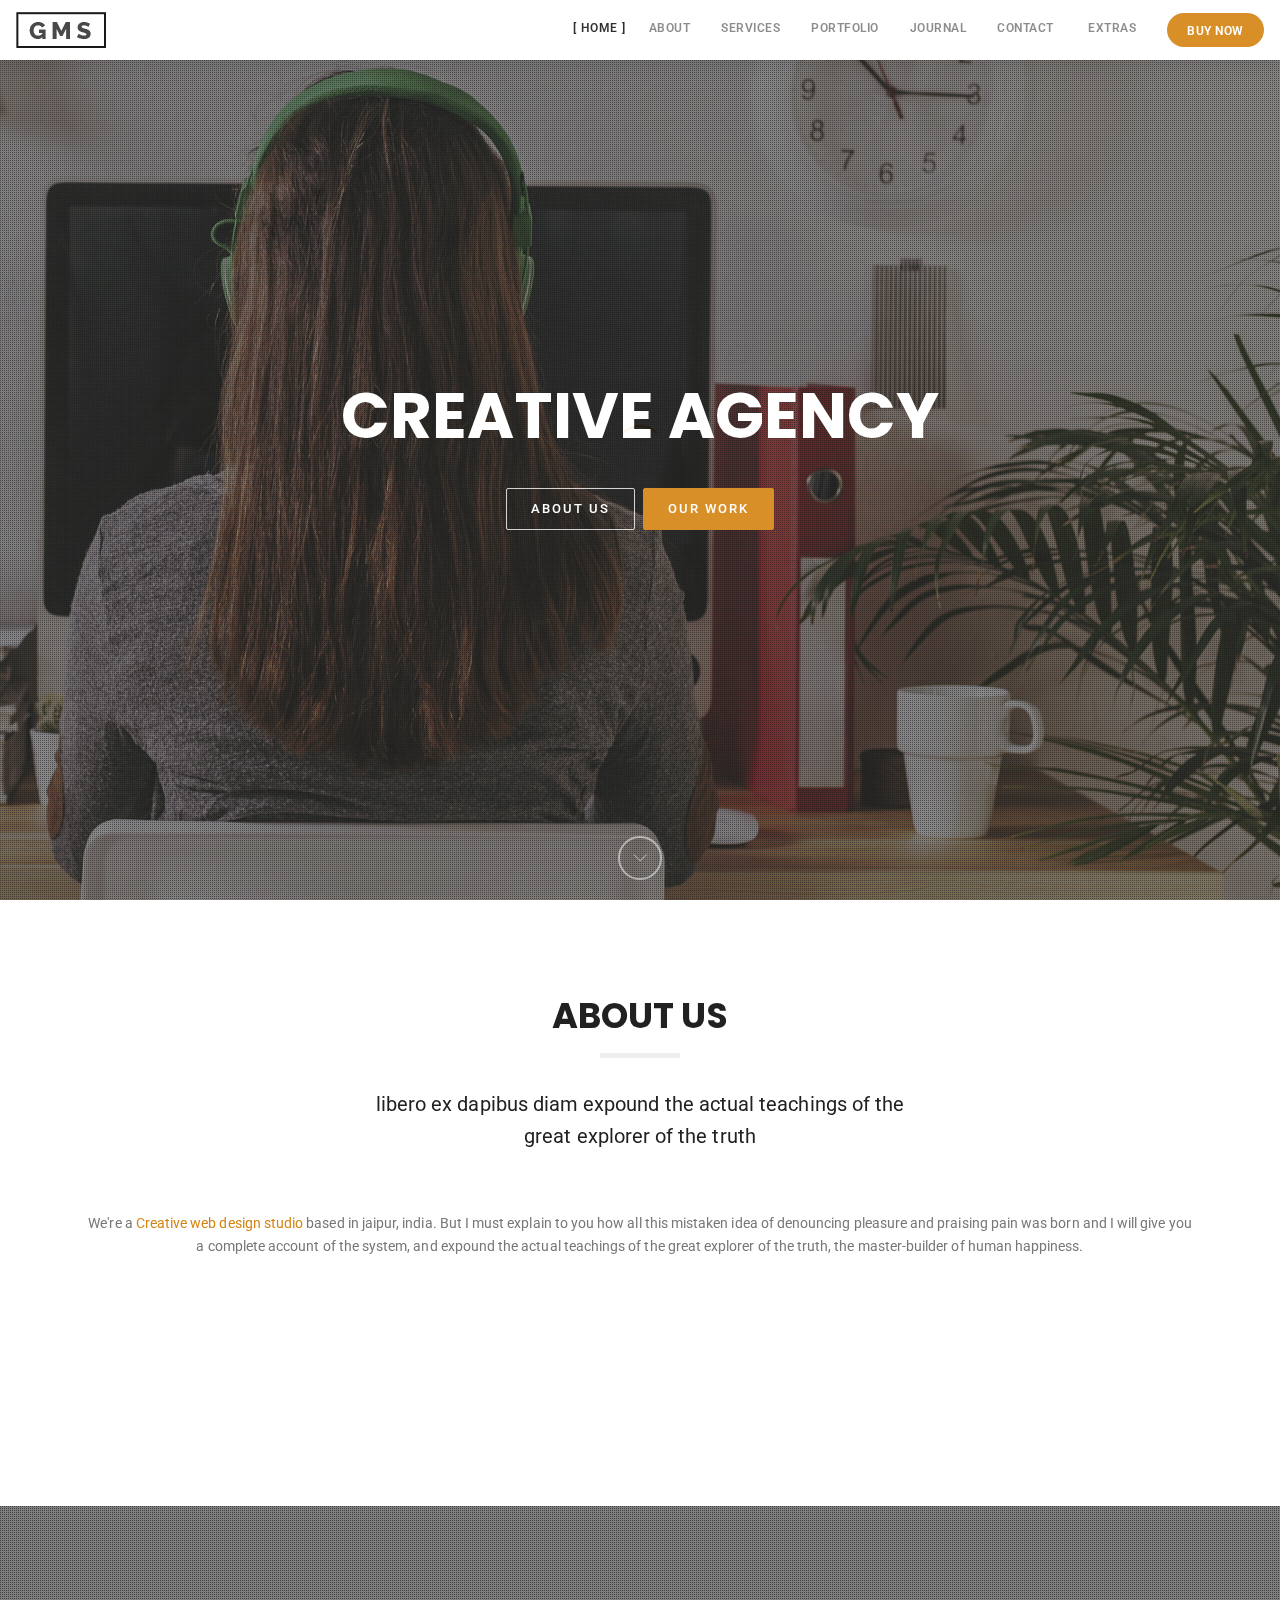
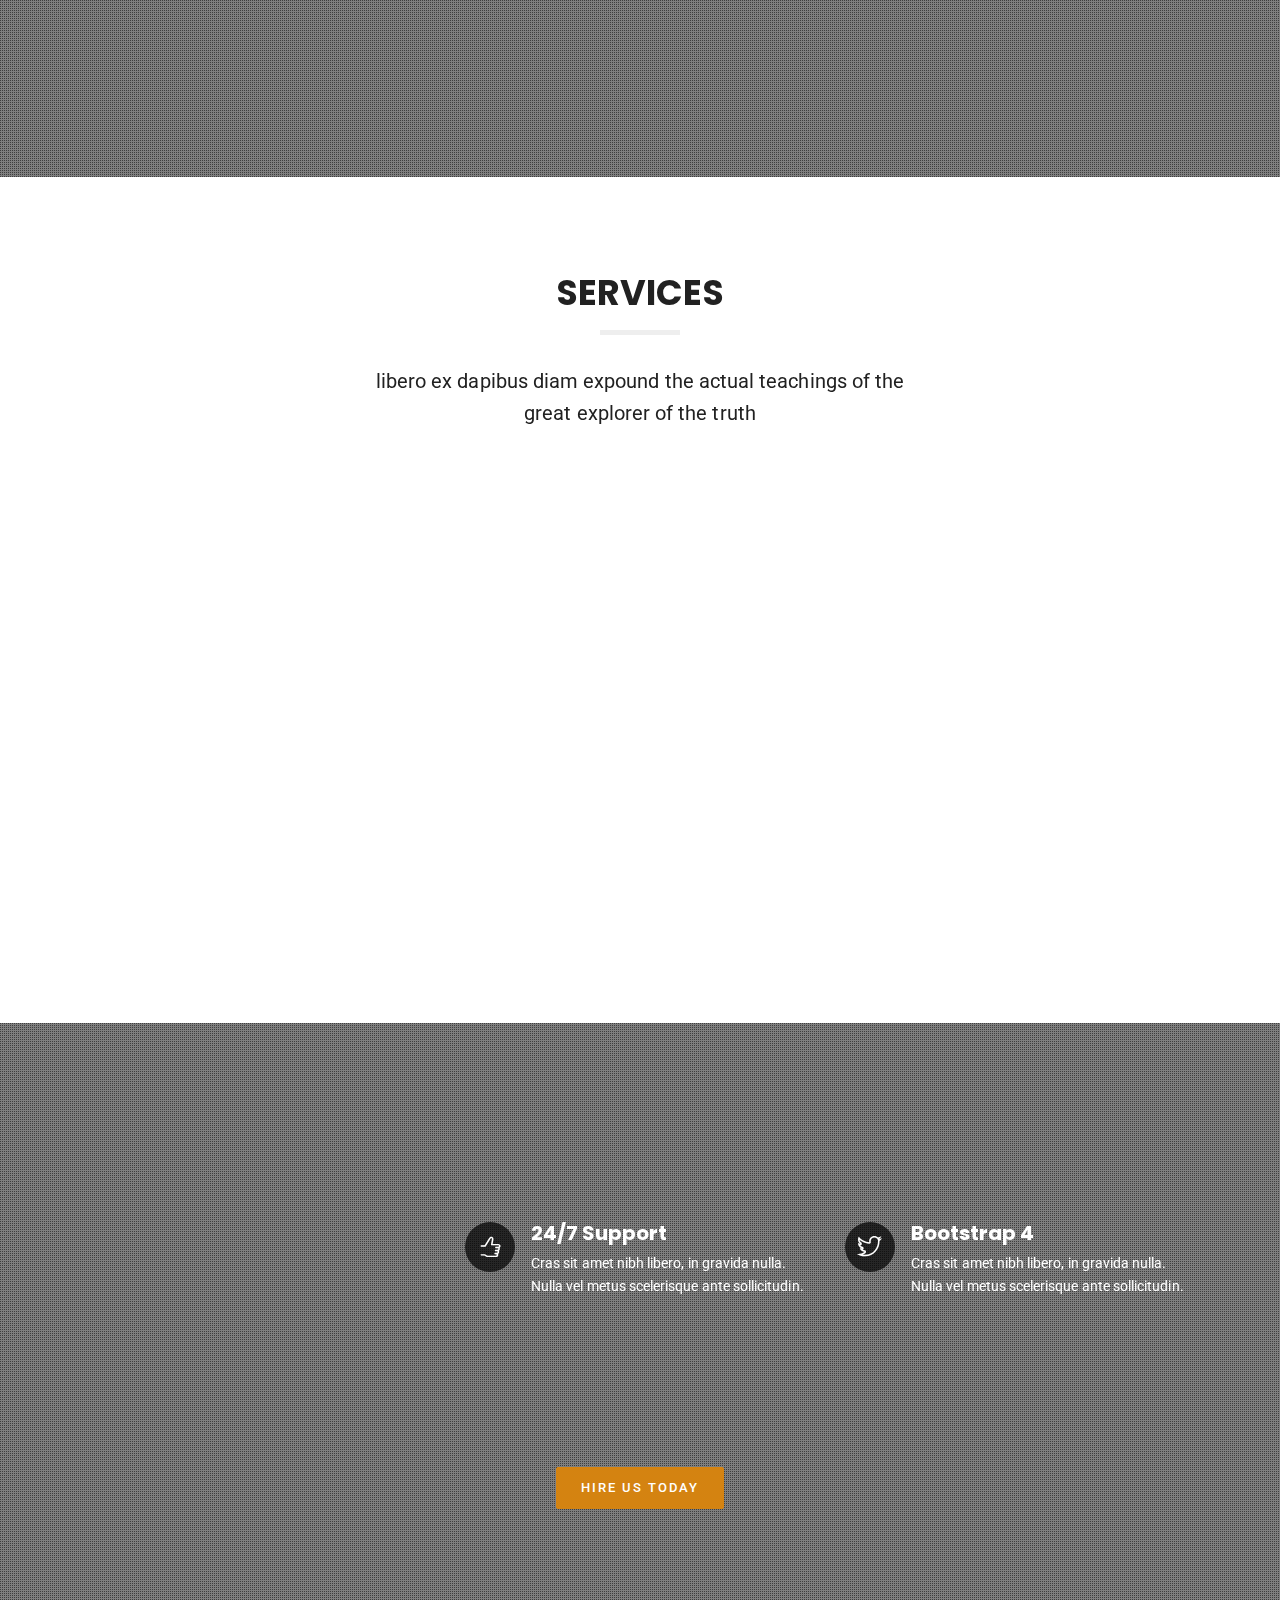
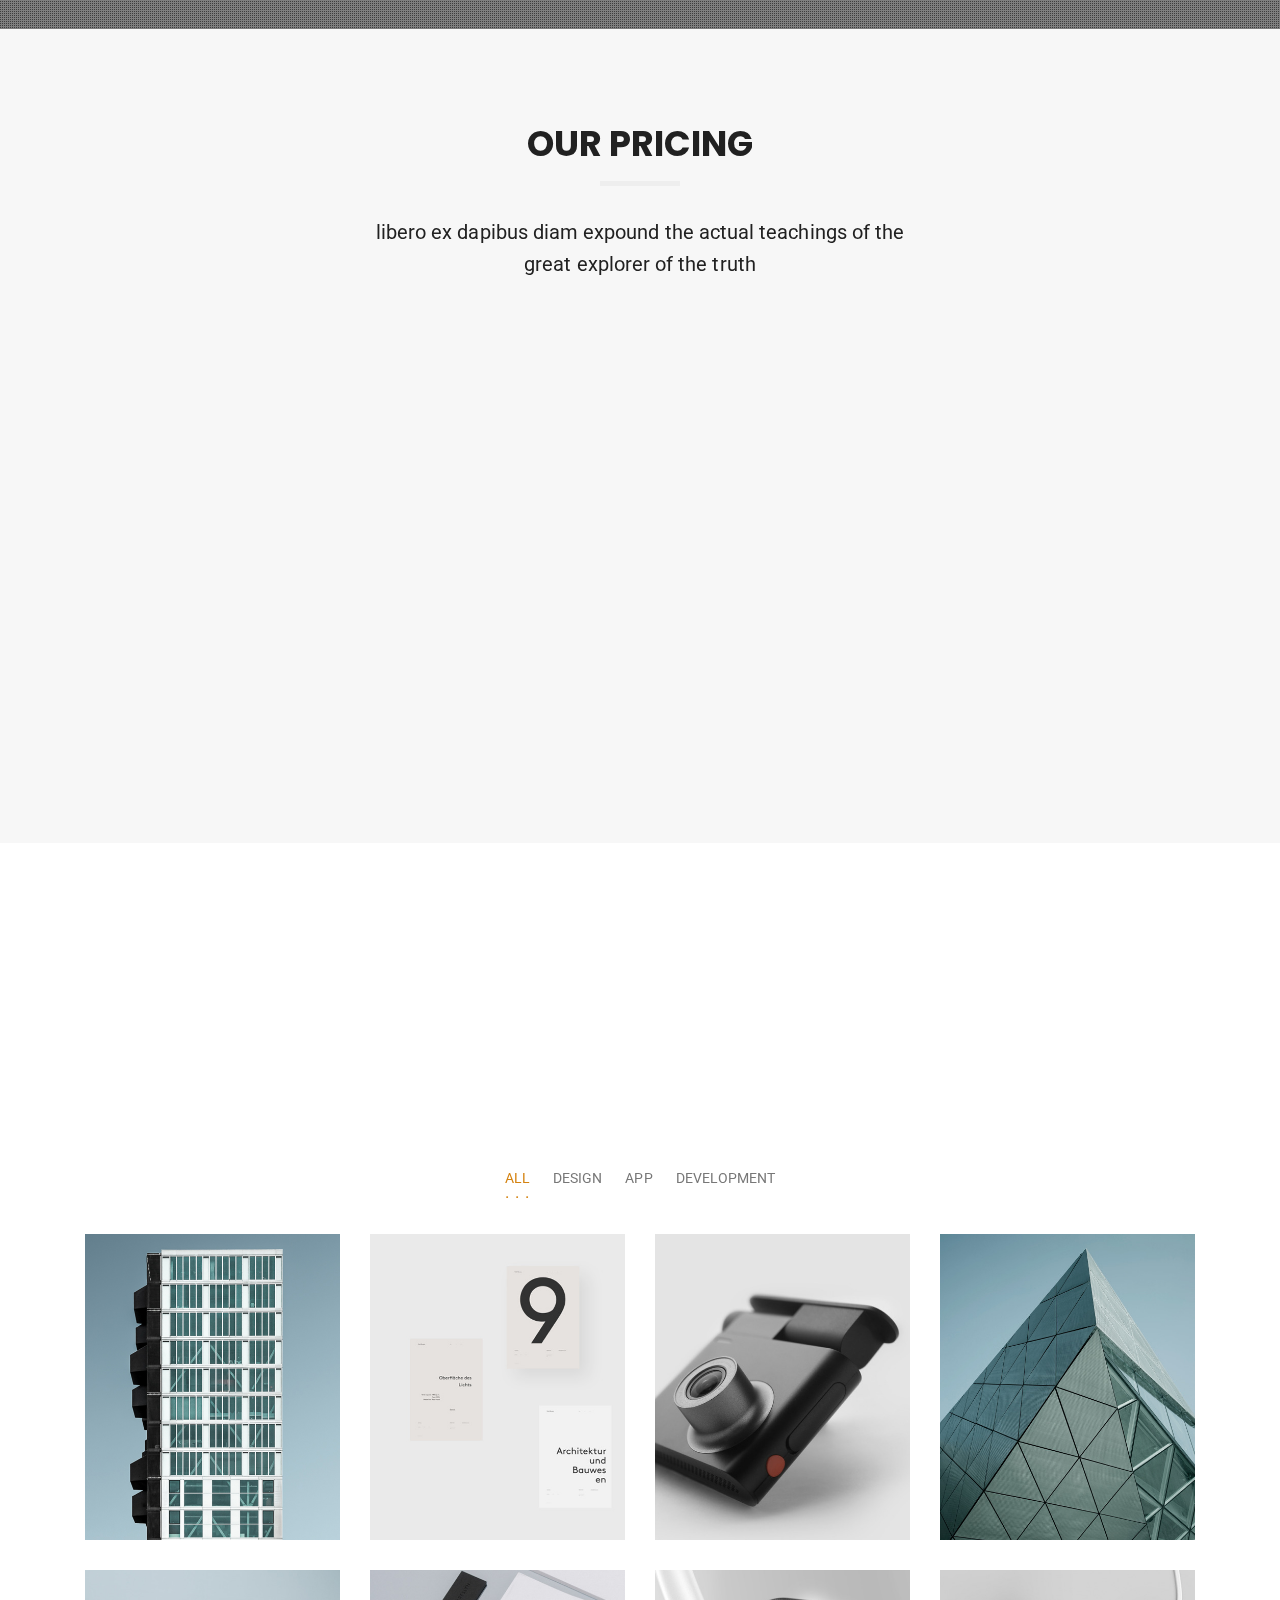
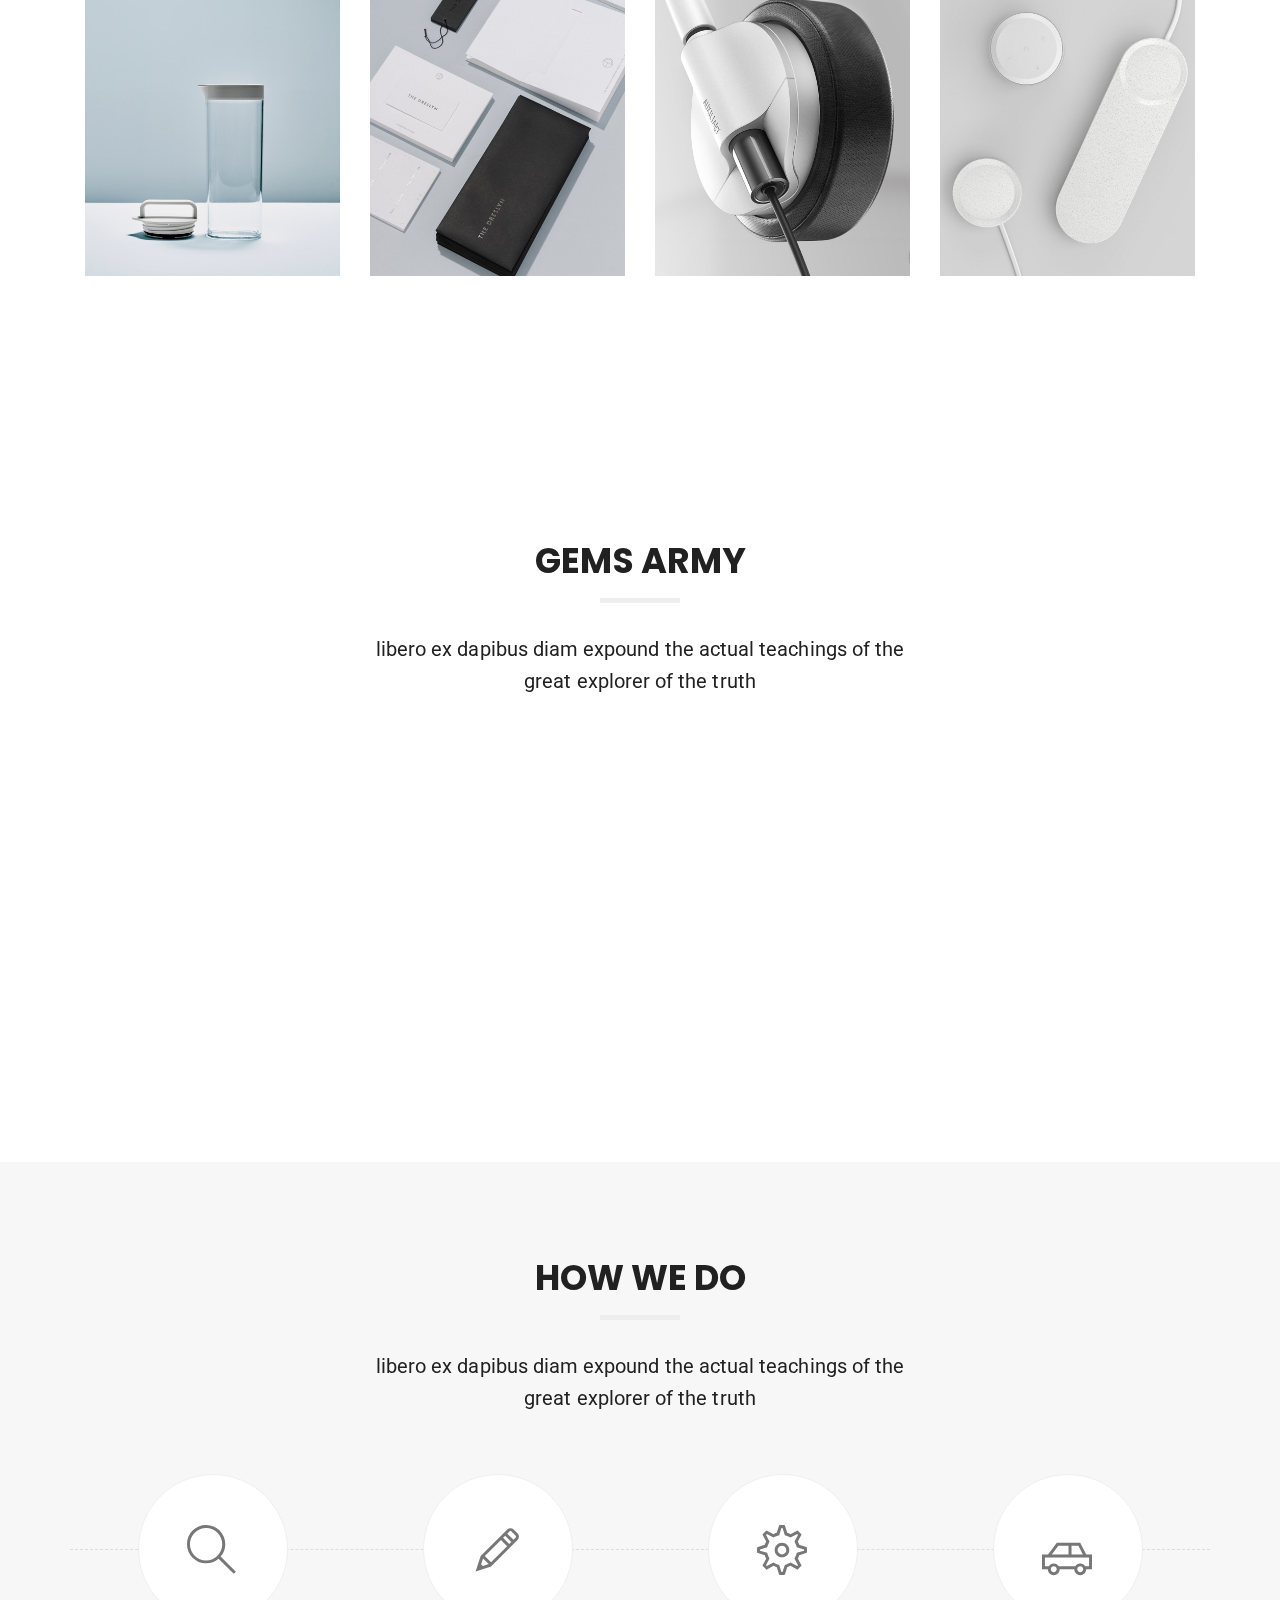
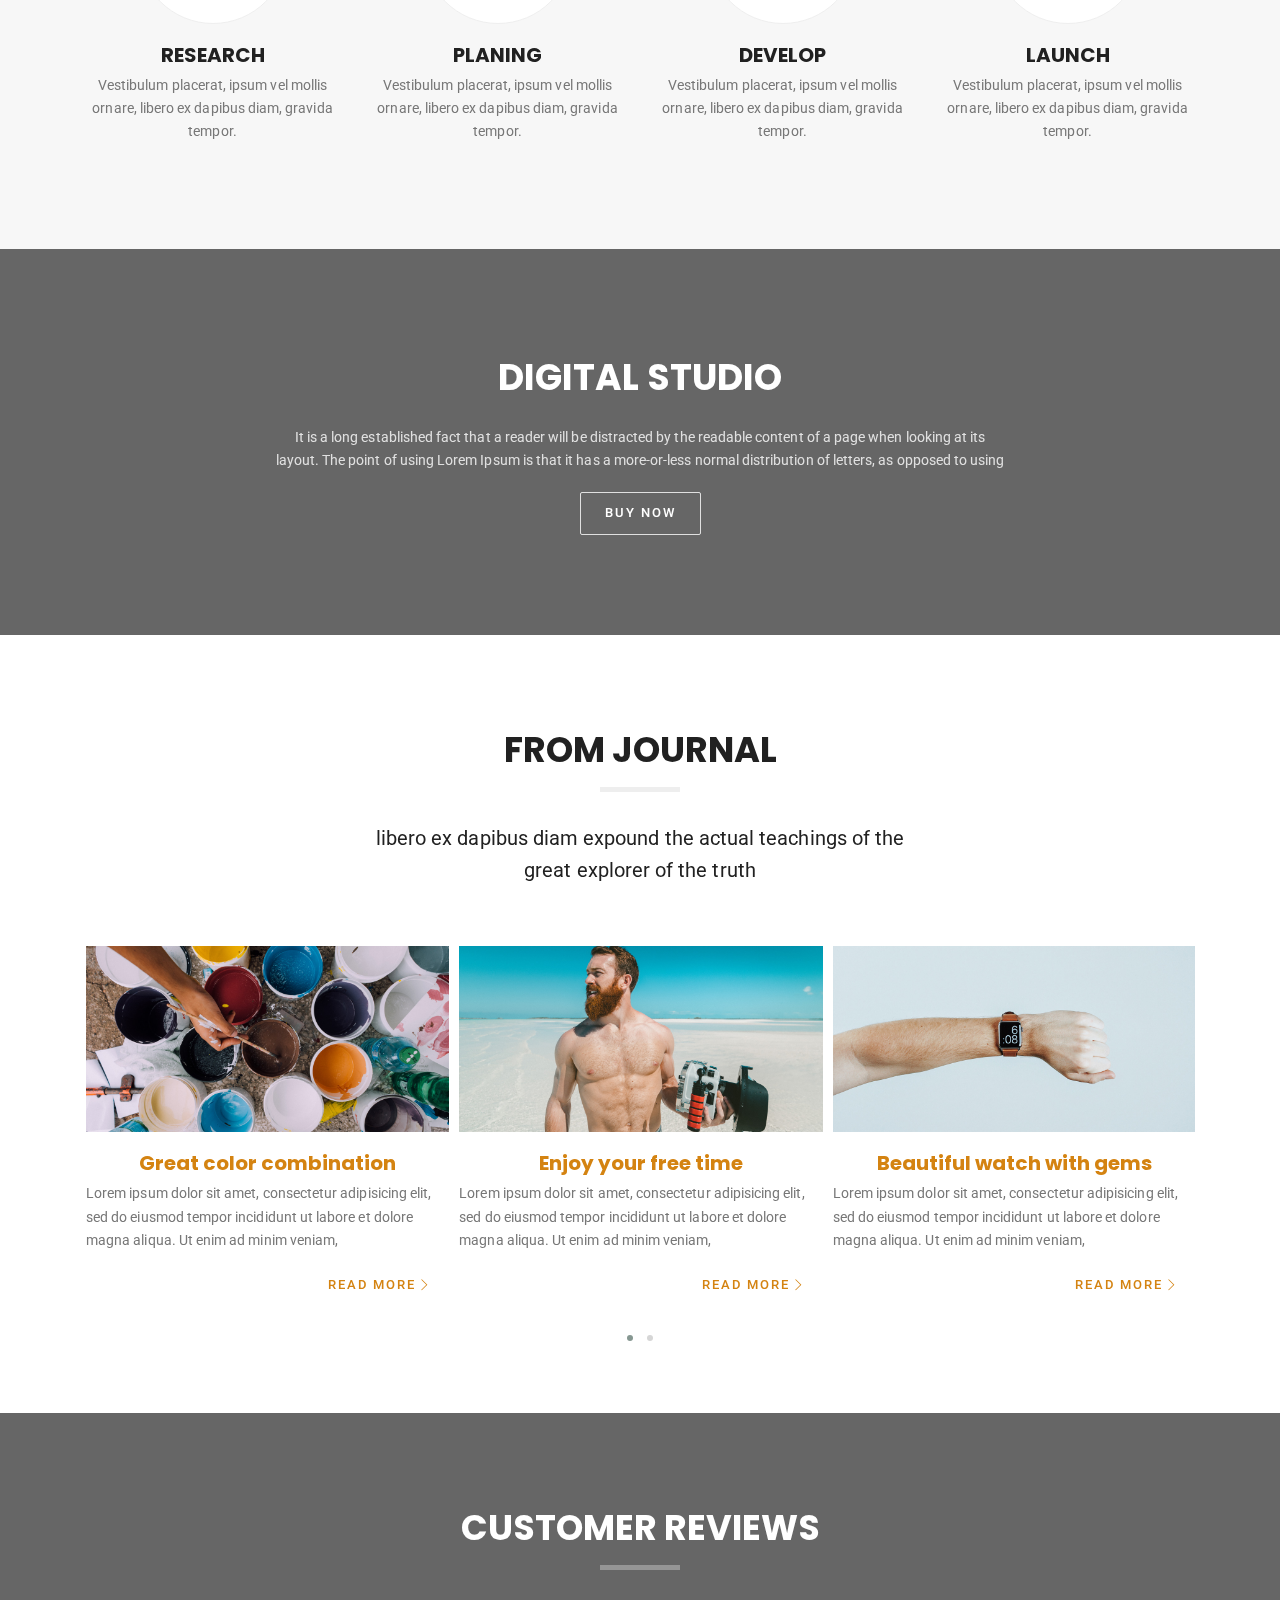
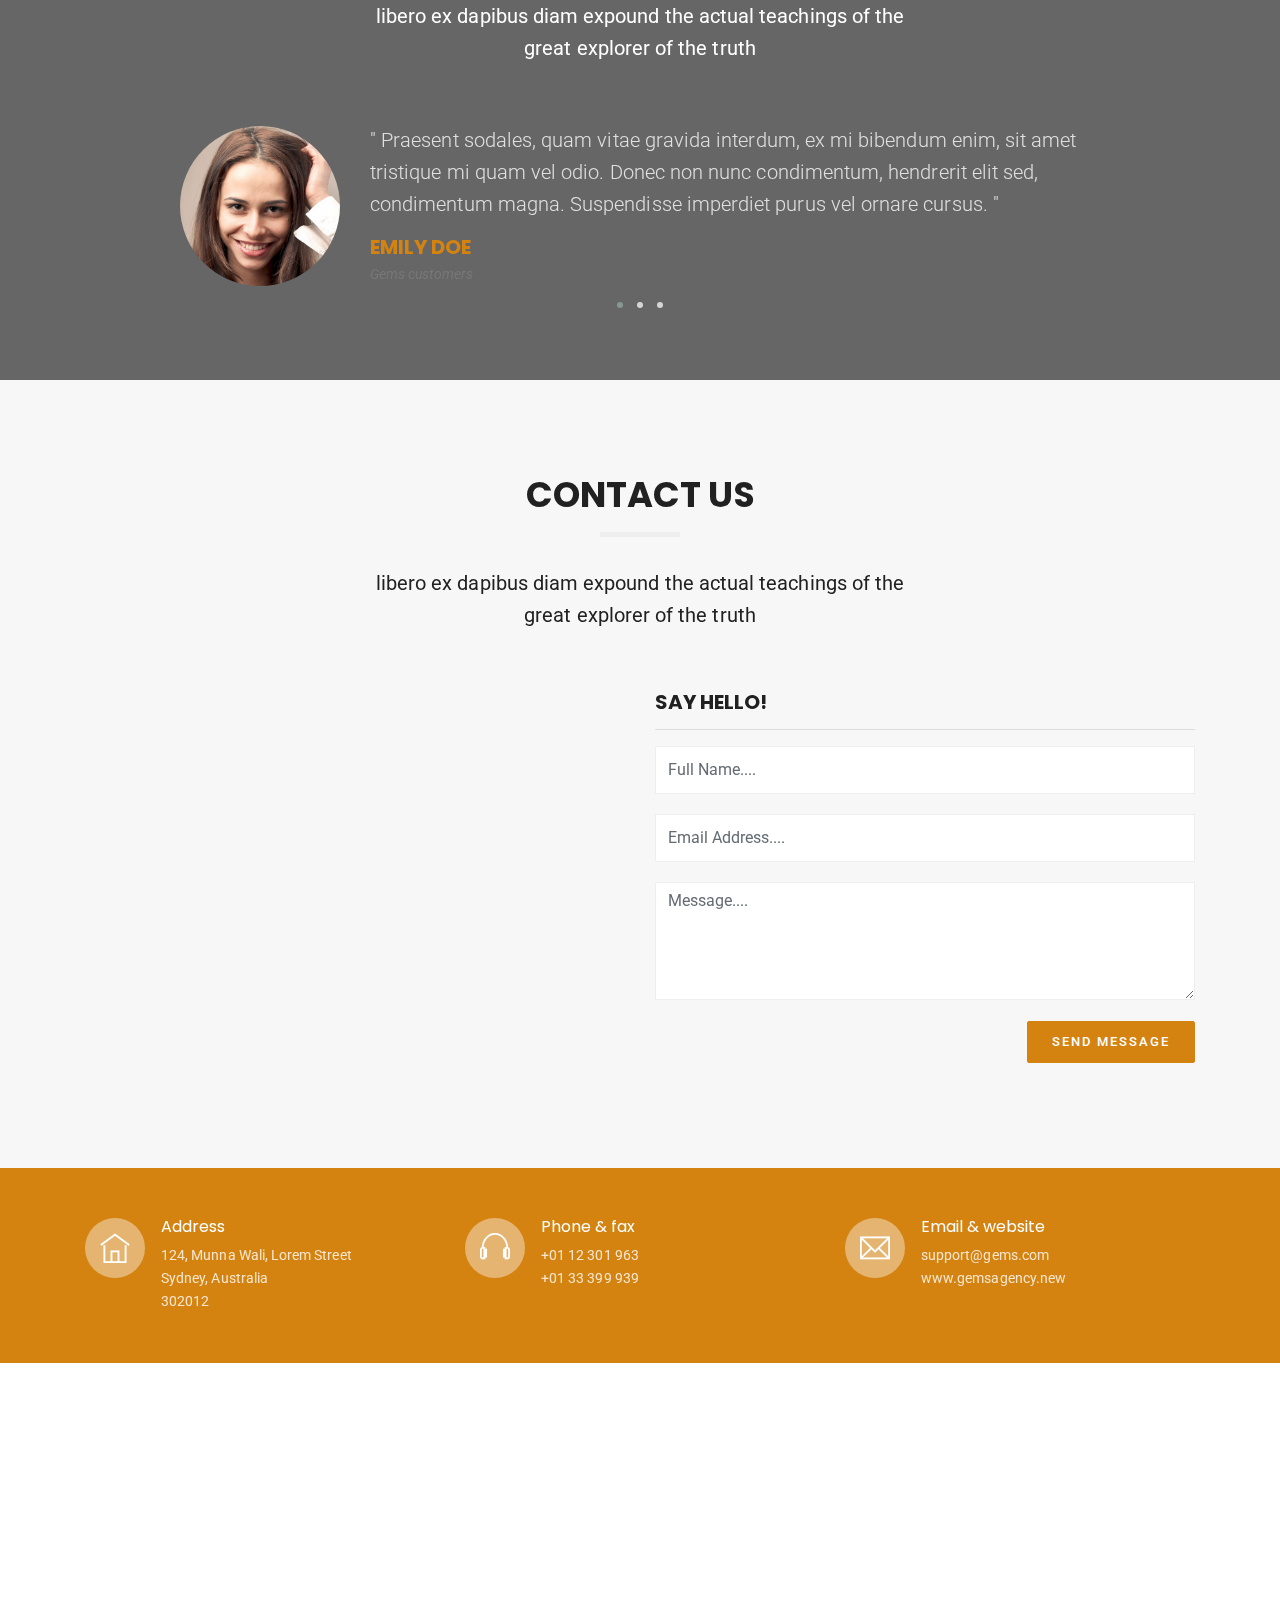
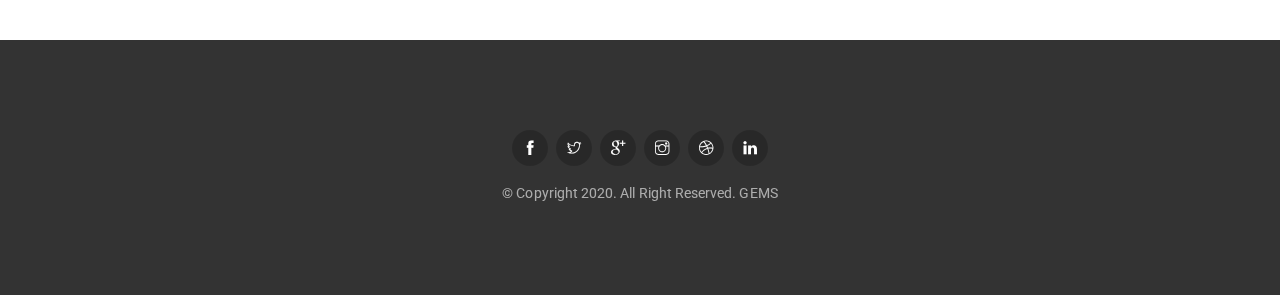
<file: index-alt.html>
<!DOCTYPE html>
<html lang="en">
    <head>
        <!-- Required meta tags -->
        <meta charset="utf-8">
        <meta name="viewport" content="width=device-width, initial-scale=1, shrink-to-fit=no">
        <title>gems | One Page</title>
        <!-- Plugins CSS -->
        <link href="css/plugins/plugins.css" rel="stylesheet">
        <!-- Custom CSS -->
        <link href="css/style.css" rel="stylesheet">
    </head>
    <body data-spy="scroll" data-offset="58">
        <div id="preloader">
            <div id="preloader-inner"></div>
        </div><!--/preloader-->

        <nav class="navbar navbar-toggleable-md navbar-light bg-faded fixed-top">
            <button class="navbar-toggler navbar-toggler-right" type="button" data-toggle="collapse" data-target="#navbarNavDropdown" aria-controls="navbarNavDropdown" aria-expanded="false" aria-label="Toggle navigation">
                <span class="navbar-toggler-icon"></span>
            </button>
            <a class="navbar-brand" href="index.html"><img src="images/logo-dark.png" alt="logo"></a>
            <div class="collapse navbar-collapse" id="navbarNavDropdown">
                <ul class="navbar-nav ml-auto">
                    <li class="nav-item"><a data-scroll class="nav-link active" href="index-alt.html#home">Home</a></li>
                    <li class="nav-item"><a data-scroll class="nav-link" href="index-alt.html#about">About</a></li>
                    <li class="nav-item"><a data-scroll class="nav-link" href="index-alt.html#services">Services</a></li>
                    <li class="nav-item"><a data-scroll class="nav-link" href="index-alt.html#folio">Portfolio</a></li>
                    <li class="nav-item"><a data-scroll class="nav-link" href="index-alt.html#news">Journal</a></li>
                    <li class="nav-item"><a data-scroll class="nav-link" href="index-alt.html#contact">Contact</a></li>                    
                    <li class="nav-item dropdown">
                        <span class="nav-link dropdown-toggle" id="navbarDropdownMenuLink" data-toggle="dropdown" aria-haspopup="true" aria-expanded="false">
                            Extras
                        </span>
                        <div class="dropdown-menu dropdown-menu-right" aria-labelledby="navbarDropdownMenuLink">
                            <a class="dropdown-item" href="index.html">Original</a>
                             <a class="dropdown-item" href="index-alt.html">Original alt</a>
                            <a class="dropdown-item" href="index-agency.html">Minimal Agency</a>
                            <a class="dropdown-item" href="index-vimeo.html">vimeo video</a>
                            <a class="dropdown-item" href="index-youtube.html">Youtube video</a>
                            <a class="dropdown-item" href="index-offcanvas.html">Offcanvas Nav</a>
                            <a class="dropdown-item" href="journal.html">journal</a>
                            <a class="dropdown-item" href="journal-detail.html">journal Detail</a>
                            <a class="dropdown-item" href="project-single.html">Portfolio Detail</a>
                            <a class="dropdown-item" href="typography.html">Typography</a>
                        </div>
                    </li>
                    <li class="nav-item"><a class="nav-link bg-primary btn-rounded" href="index-alt.html#">Buy Now</a></li>
                </ul>
            </div>
        </nav><!--/.navbar-->
        <section id='home' class="hero heroFullscreen bg-parallax" data-jarallax='{"speed": 0.2}' style='background-image: url("images/bg6.jpg")'>
            <div class='hero-overlay'></div>
            <div class="d-flex align-items-center">
                <div class="scroll-to hero-mouse"><a data-scroll="" href="index-alt.html#about"><i class="ti-angle-down"></i></a></div>
                <div class="container">
                    <div class="row">
                        <div class=" col-md-8  offset-md-2 text-center">
                            <div class="tlt hero-tlt">
                                <ul class="texts mb0">
                                    <li data-out-effect="fadeOut" data-in-effect="fadeIn">Creative Agency</li>
                                    <li data-out-effect="fadeOut" data-in-effect="fadeIn">Creative Team</li>
                                    <li data-out-effect="fadeOut" data-in-effect="fadeIn">Modern Tools </li>
                                </ul>
                            </div>
                            <div class="buttons">
                                <a data-scroll href="index-alt.html#about" class="btn btn-white-outline btn-lg">About us</a>
                                 <a data-scroll href="index-alt.html#folio" class="btn btn-primary btn-lg">Our Work</a>
                            </div>
                        </div>
                    </div>
                </div>
            </div>
        </section><!--/.hero-->

        <section id="about" class="pt90 pb60">
            <div class="container">
                <div class="row">
                    <div class="col-md-8 col-lg-6 offset-md-2 offset-lg-3">
                        <div class="section-title">
                            <h4>About Us</h4>
                            <p class="lead">libero ex dapibus diam expound the actual teachings of the great explorer of the truth</p>
                        </div>
                    </div>
                </div><!--/section title-->
                <p class='mb40 text-center'>
                    We're a <span class="text-primary">Creative web design studio</span> based in jaipur, india. But I must explain to you how all this mistaken idea of denouncing pleasure and praising pain was born and I will give you a complete account of the system, and expound the actual teachings of the great explorer of the truth, the master-builder of human happiness.
                </p>
                <div class="row">
                    <div class="col-md-4 mb30 wow zoomIn" data-wow-duration=".5s" data-wow-delay=".2s">
                        <div class="media icon-box">
                            <div class="d-flex mr-4">
                                <i class='ti-twitter'></i>
                            </div>
                            <div class="media-body">
                                <h4 class="mt-0 text-uppercase">Bootstrap <span class='text-primary'>4</span></h4>
                                <p class='mb0 text-small'>
                                    Cras sit amet nibh libero, in gravida nulla. Nulla vel metus scelerisque ante sollicitudin. Cras purus odio, vestibulum in vulputate at, tempus viverra turpis.                          
                                </p>
                            </div>
                        </div>
                    </div><!--/col-->
                    <div class="col-md-4 mb30 wow zoomIn" data-wow-duration=".5s" data-wow-delay=".4s">
                        <div class="media icon-box">
                            <div class="d-flex mr-4">
                                <i class='ti-mobile'></i>
                            </div>
                            <div class="media-body">
                                <h4 class="mt-0 text-uppercase"><span class='text-primary'>Mobile</span> Friendly</h4>
                                <p class='mb0 text-small'>
                                    Cras sit amet nibh libero, in gravida nulla. Nulla vel metus scelerisque ante sollicitudin. Cras purus odio, vestibulum in vulputate at, tempus viverra turpis.                          
                                </p>
                            </div>
                        </div>
                    </div><!--/col-->
                    <div class="col-md-4 mb30 wow zoomIn" data-wow-duration=".5s" data-wow-delay=".6s">
                        <div class="media icon-box">
                            <div class="d-flex mr-4">
                                <i class='ti-thumb-up'></i>
                            </div>
                            <div class="media-body">
                                <h4 class="mt-0 text-uppercase"><span class='text-primary'>Modern</span> Design</h4>
                                <p class='mb0 text-small'>
                                    Cras sit amet nibh libero, in gravida nulla. Nulla vel metus scelerisque ante sollicitudin. Cras purus odio, vestibulum in vulputate at, tempus viverra turpis.                          
                                </p>
                            </div>
                        </div>
                    </div><!--/col-->
                </div>
            </div>
        </section><!--about us-->
        <div class="parallax-cta pt90 pb60 bg-parallax" data-jarallax='{"speed": 0.2}' style='background-image: url("images/bg5.jpg")'>
            <div class="container">
                <div class="row">
                    <div class="col-lg-3 col-md-6 mb30 wow fadeIn" data-wow-duration=".5s" data-wow-delay=".2s">
                        <div class="media fun-facts">
                            <div class="d-flex align-self-center mr-4">
                                <i class='ti-user'></i>
                            </div>
                            <div class="media-body">
                                <h3 class="mt-0 text-uppercase display-4 text-white">10.5K</h3>
                                <p class='mb0 text-small text-uppercase'>Happy customers
                                </p>
                            </div>
                        </div>
                    </div><!--/col-->
                    <div class="col-lg-3 col-md-6 mb30 wow fadeIn" data-wow-duration=".5s" data-wow-delay=".4s">
                        <div class="media fun-facts">
                            <div class="d-flex align-self-center mr-4">
                                <i class='ti-shopping-cart'></i>
                            </div>
                            <div class="media-body">
                                <h3 class="mt-0 text-uppercase display-4 text-white">25</h3>
                                <p class='mb0 text-small text-uppercase'>Live Items
                                </p>
                            </div>
                        </div>
                    </div><!--/col-->
                    <div class="col-lg-3 col-md-6 mb30 wow fadeIn" data-wow-duration=".5s" data-wow-delay=".6s">
                        <div class="media fun-facts">
                            <div class="d-flex align-self-center mr-4">
                                <i class='ti-timer'></i>
                            </div>
                            <div class="media-body">
                                <h3 class="mt-0 text-uppercase display-4 text-white">2.5K</h3>
                                <p class='mb0 text-small text-uppercase'>Happy Hours
                                </p>
                            </div>
                        </div>
                    </div><!--/col-->
                    <div class="col-lg-3 col-md-6 mb30 wow fadeIn" data-wow-duration=".5s" data-wow-delay=".8s">
                        <div class="media fun-facts">
                            <div class="d-flex align-self-center mr-4">
                                <i class='ti-truck'></i>
                            </div>
                            <div class="media-body">
                                <h3 class="mt-0 text-uppercase display-4 text-white">7M</h3>
                                <p class='mb0 text-small text-uppercase'>Travels
                                </p>
                            </div>
                        </div>
                    </div><!--/col-->
                </div>
            </div>      
        </div><!--/.fun facts-->
        <section id="services" class="pt90 pb60">
            <div class="container">
                <div class="row">
                    <div class="col-md-8 col-lg-6 offset-md-2 offset-lg-3">
                        <div class="section-title">
                            <h4>Services</h4>
                            <p class="lead">libero ex dapibus diam expound the actual teachings of the great explorer of the truth</p>
                        </div>
                    </div>
                </div><!--/section title-->

                <div class="row">
                    <div class="col-lg-3 col-md-6 mb30 wow zoomIn" data-wow-delay=".1s" data-wow-duration=".2s">
                        <div class="icon-box mb20">
                            <i class="ti-image"></i>
                        </div>
                        <h4 class="text-uppercase">Web Design</h4>
                        <p class="mb0 text-small">
                            Expound the actual teachings of the great explorer of the truth, the master-builder of human happiness.
                        </p><hr>
                        <ul class="list-unstyled text-small">
                            <li>- 24/4 Full support</li>
                            <li>- Free photoshop editing</li>
                            <li>- Web hosting</li>
                            <li>- Free customization</li>
                            <li>- Content Creation</li>
                            <li>- Backend development</li>
                            <li>- Copyrighting</li>
                        </ul>
                        <a href="index-alt.html#" class="btn-link btn-sm">Learn More</a>
                    </div><!--/.col-->
                    <div class="col-lg-3 col-md-6 mb30 wow zoomIn" data-wow-delay=".2s" data-wow-duration=".3s">
                        <div class="icon-box mb20">
                            <i class="ti-android"></i>
                        </div>
                        <h4 class="text-uppercase">App Development</h4>
                        <p class="mb0 text-small">
                            Expound the actual teachings of the great explorer of the truth, the master-builder of human happiness.
                        </p><hr>
                        <ul class="list-unstyled text-small">
                            <li>- 24/4 Full support</li>
                            <li>- Free photoshop editing</li>
                            <li>- Web hosting</li>
                            <li>- Free customization</li>
                            <li>- Content Creation</li>
                            <li>- Backend development</li>
                            <li>- Copyrighting</li>
                        </ul>
                        <a href="index-alt.html#" class="btn-link btn-sm">Learn More</a>
                    </div><!--/.col-->
                    <div class="col-lg-3 col-md-6 mb30 wow zoomIn" data-wow-delay=".3s" data-wow-duration=".4s">
                        <div class="icon-box mb20">
                            <i class="ti-briefcase"></i>
                        </div>
                        <h4 class="text-uppercase">Marketing</h4>
                        <p class="mb0 text-small">
                            Expound the actual teachings of the great explorer of the truth, the master-builder of human happiness.
                        </p><hr>
                        <ul class="list-unstyled text-small">
                            <li>- 24/4 Full support</li>
                            <li>- Free photoshop editing</li>
                            <li>- Web hosting</li>
                            <li>- Free customization</li>
                            <li>- Content Creation</li>
                            <li>- Backend development</li>
                            <li>- Copyrighting</li>
                        </ul>
                        <a href="index-alt.html#" class="btn-link btn-sm">Learn More</a>
                    </div><!--/.col-->
                    <div class="col-lg-3 col-md-6 mb30 wow zoomIn" data-wow-delay=".4s" data-wow-duration=".5s">
                        <div class="icon-box mb20">
                            <i class="ti-wordpress"></i>
                        </div>
                        <h4 class="text-uppercase">Web Development</h4>
                        <p class="mb0 text-small">
                            Expound the actual teachings of the great explorer of the truth, the master-builder of human happiness.
                        </p><hr>
                        <ul class="list-unstyled text-small">
                            <li>- 24/4 Full support</li>
                            <li>- Free photoshop editing</li>
                            <li>- Web hosting</li>
                            <li>- Free customization</li>
                            <li>- Content Creation</li>
                            <li>- Backend development</li>
                            <li>- Copyrighting</li>
                        </ul>
                        <a href="index-alt.html#" class="btn-link btn-sm">Learn More</a>
                    </div><!--/.col-->
                </div>
            </div>
        </section><!--Services-->
        <div class="extra-services pt90 pb90 bg-parallax"  data-jarallax='{"speed": 0.2}' style='background-image: url("images/bg3.jpg")'>
            <div class="extra-service-bg mb60">
                <div class="container">
                    <div class="row align-items-center">
                        <div class="col-md-4 mb30">
                            <h2 class=" wow fadeInLeft" data-wow-delay=".2s" data-wow-duration=".3s">
                                GEMS agency specializes in the design and development of any type of website.
                            </h2>
                        </div><!--/.col-->
                        <div class="col-md-4 mb30">
                            <div class="media">
                                <div class="d-flex mr-3">
                                    <i class="ti-thumb-up"></i>
                                </div>
                                <div class="media-body">
                                    <h4 class="mt-0">24/7 Support</h4>
                                    Cras sit amet nibh libero, in gravida nulla. Nulla vel metus scelerisque ante sollicitudin.
                                </div>
                            </div>
                        </div><!--/.col-->
                        <div class="col-md-4 mb30">
                            <div class="media">
                                <div class="d-flex mr-3">
                                    <i class="ti-twitter"></i>
                                </div>
                                <div class="media-body">
                                    <h4 class="mt-0">Bootstrap 4</h4>
                                    Cras sit amet nibh libero, in gravida nulla. Nulla vel metus scelerisque ante sollicitudin.
                                </div>
                            </div>
                        </div><!--/.col-->
                    </div><!--/.row-->

                </div>
            </div>
            <div class="mb30 text-center container">
                <a href="index-alt.html#" class="btn btn-lg btn-primary">Hire us today</a>
            </div>
        </div><!--Extra Services-->
        <div class="bg-faded pt90 pb60">
            <div class="container">
                 <div class="row">
                    <div class="col-md-8 col-lg-6 offset-md-2 offset-lg-3">
                        <div class="section-title">
                            <h4>Our Pricing</h4>
                            <p class="lead">libero ex dapibus diam expound the actual teachings of the great explorer of the truth</p>
                        </div>
                    </div>
                </div><!--/section title-->
               <div class="row align-items-center">
                    <div class="col-md-4 mb30 wow zoomIn" data-wow-delay=".2s" data-wow-duration=".3s">
                        <div class="price-card">
                            <h4>Starter</h4>
                            <h1 class="mb0">Free</h1>
                            <hr>
                            <p class="mb0">
                                Expound the actual teachings of the great explorer of the truth, the master-builder of human happiness.
                            </p>
                            <hr>
                            <a href="index-alt.html#" class="btn btn-rounded btn-lg btn-secondary">Buy Now</a>
                        </div>
                    </div><!--/col-->
                    <div class="col-md-4 mb30 wow zoomIn" data-wow-delay=".3s" data-wow-duration=".4s">
                        <div class="price-card">
                            <h4>Pro</h4>
                            <h1 class="mb0 text-primary"><sup>$</sup> 9.99 <sub>/M</sub>
                                <span class="float-right">Best Value</span>
                            </h1>
                            <hr>
                            <ul class="mb0 list-unstyled">
                                <li>24/7 Customer Support</li>
                                <li>10 GB Storage</li>
                                <li>10 Email Accounts</li>
                                <li>1 Website Develop Free</li>
                            </ul>
                            <hr>
                            <a href="index-alt.html#" class="btn btn-rounded btn-lg btn-primary">Buy Now</a>
                        </div>
                    </div><!--/col-->
                    <div class="col-md-4 mb30 wow zoomIn" data-wow-delay=".4s" data-wow-duration=".6s">
                        <div class="price-card">
                            <h4>Business</h4>
                            <h1 class="mb0"><sup>$</sup> 29.99 <sub>/M</sub>
                            </h1>
                            <hr>
                            <ul class="mb0 list-unstyled">
                                <li>24/7 Customer Support</li>
                                <li>100 GB Storage</li>
                                <li>Unlimited Email Accounts</li>
                                <li>5 Website Develop Free</li>
                                <li>Unlimited Domains</li>
                                <li>10 GB Bandwidth</li>
                            </ul>
                            <hr>
                            <a href="index-alt.html#" class="btn btn-rounded btn-lg btn-secondary">Buy Now</a>
                        </div>
                    </div><!--/col-->
                </div>
            </div>
        </div><!--/pricing-->
        <section id="folio" class="bg-parllax sectionDark pt100 pb70"  data-jarallax='{"speed": 0.2}' style='background-image: url("images/bg2.jpg")'>
            <div class="container">
                <div class="row">
                    <div class="col-md-8 col-lg-6 offset-md-2 offset-lg-3">
                        <div class="section-title">
                            <h4>Recent Projects</h4>
                            <p class="lead">libero ex dapibus diam expound the actual teachings of the great explorer of the truth</p>
                        </div>
                    </div>
                </div><!--/section title-->
                <ul class="filter-list list-inline margin-b-40 text-center">
                    <li class="is-checked" data-filter="*">All</li>
                    <li data-filter=".design">Design</li>
                    <li data-filter=".app">App</li>
                    <li data-filter=".development">Development</li>

                </ul>
                <div class="row filter-row popup-row">
                    <div class=" design col-md-4 col-sm-6 col-lg-3 mb30 filter-item">
                        <div class="work-card">
                            <img src="images/w1.jpg" alt="" class="img-fluid">
                            <div class="work-overlay">
                                <div class="overlay-content">
                                    <div>
                                        <h4>Beautiful Folio</h4>
                                        <em>Lorem Ipsum</em>
                                    </div>
                                    <a class="popup-gallery" href="images/w1.jpg"><i class="ti-zoom-in"></i></a>
                                    <a href="project-single.html"><i class="ti-fullscreen"></i></a>
                                </div>
                            </div>
                        </div>
                    </div><!--end col-->
                    <div class=" app col-md-4 col-sm-6 col-lg-3 mb30 filter-item">
                        <div class="work-card">
                            <img src="images/w2.jpg" alt="" class="img-fluid">
                            <div class="work-overlay">
                                <div class="overlay-content">
                                    <div>
                                        <h4>Beautiful Folio</h4>
                                        <em>Lorem Ipsum</em>
                                    </div>
                                    <a class="popup-gallery" href="images/w2.jpg"><i class="ti-zoom-in"></i></a>
                                    <a href="project-single.html"><i class="ti-fullscreen"></i></a>
                                </div>
                            </div>
                        </div>
                    </div><!--end col-->
                    <div class=" development col-md-4 col-sm-6 col-lg-3 mb30 filter-item">
                        <div class="work-card">
                            <img src="images/w3.jpg" alt="" class="img-fluid">
                            <div class="work-overlay">
                                <div class="overlay-content">
                                    <div>
                                        <h4>Beautiful Folio</h4>
                                        <em>Lorem Ipsum</em>
                                    </div>
                                    <a class="popup-gallery" href="images/w3.jpg"><i class="ti-zoom-in"></i></a>
                                    <a href="project-single.html"><i class="ti-fullscreen"></i></a>
                                </div>
                            </div>
                        </div>
                    </div><!--end col-->
                    <div class=" design col-md-4 col-sm-6 col-lg-3 mb30 filter-item">
                        <div class="work-card">
                            <img src="images/w4.jpg" alt="" class="img-fluid">
                            <div class="work-overlay">
                                <div class="overlay-content">
                                    <div>
                                        <h4>Beautiful Folio</h4>
                                        <em>Lorem Ipsum</em>
                                    </div>
                                    <a class="popup-gallery" href="images/w4.jpg"><i class="ti-zoom-in"></i></a>
                                    <a href="project-single.html"><i class="ti-fullscreen"></i></a>
                                </div>
                            </div>
                        </div>
                    </div><!--end col-->
                    <div class=" app col-md-4 col-sm-6 col-lg-3 mb30 filter-item">
                        <div class="work-card">
                            <img src="images/w5.jpg" alt="" class="img-fluid">
                            <div class="work-overlay">
                                <div class="overlay-content">
                                    <div>
                                        <h4>Beautiful Folio</h4>
                                        <em>Lorem Ipsum</em>
                                    </div>
                                    <a class="popup-gallery" href="images/w5.jpg"><i class="ti-zoom-in"></i></a>
                                    <a href="project-single.html"><i class="ti-fullscreen"></i></a>
                                </div>
                            </div>
                        </div>
                    </div><!--end col-->
                    <div class=" development app col-md-4 col-sm-6 col-lg-3 mb30 filter-item">
                        <div class="work-card">
                            <img src="images/w6.jpg" alt="" class="img-fluid">
                            <div class="work-overlay">
                                <div class="overlay-content">
                                    <div>
                                        <h4>Beautiful Folio</h4>
                                        <em>Lorem Ipsum</em>
                                    </div>
                                    <a class="popup-gallery" href="images/w6.jpg"><i class="ti-zoom-in"></i></a>
                                    <a href="project-single.html"><i class="ti-fullscreen"></i></a>
                                </div>
                            </div>
                        </div>
                    </div><!--end col-->
                    <div class=" design development col-md-4 col-sm-6 col-lg-3 mb30 filter-item">
                        <div class="work-card">
                            <img src="images/w7.jpg" alt="" class="img-fluid">
                            <div class="work-overlay">
                                <div class="overlay-content">
                                    <div>
                                        <h4>Beautiful Folio</h4>
                                        <em>Lorem Ipsum</em>
                                    </div>
                                    <a class="popup-gallery" href="images/w7.jpg"><i class="ti-zoom-in"></i></a>
                                    <a href="project-single.html"><i class="ti-fullscreen"></i></a>
                                </div>
                            </div>
                        </div>
                    </div><!--end col-->
                    <div class=" design app col-md-4 col-sm-6 col-lg-3 mb30 filter-item">
                        <div class="work-card">
                            <img src="images/w8.jpg" alt="" class="img-fluid">
                            <div class="work-overlay">
                                <div class="overlay-content">
                                    <div>
                                        <h4>Beautiful Folio</h4>
                                        <em>Lorem Ipsum</em>
                                    </div>
                                    <a class="popup-gallery" href="images/w8.jpg"><i class="ti-zoom-in"></i></a>
                                    <a href="project-single.html"><i class="ti-fullscreen"></i></a>
                                </div>
                            </div>
                        </div>
                    </div><!--end col-->
                </div>
                <div class="text-center pt40">
                    <h4 class="text-uppercase text-white">
                        The most features rich one page template on the market.
                    </h4>
                </div>
            </div><!--./container-->
        </section><!--folio-->
        <div class="pt90 pb60">
            <div class="container">
                <div class="row">
                    <div class="col-md-8 col-lg-6 offset-md-2 offset-lg-3">
                        <div class="section-title">
                            <h4>Gems Army</h4>
                            <p class="lead">libero ex dapibus diam expound the actual teachings of the great explorer of the truth</p>
                        </div>
                    </div>
                </div><!--/section title-->
                <div class="row">
                    <div class="col-sm-6 col-md-4 col-lg-3 mb30">
                        <div class="person-card wow fadeIn" data-wow-duration=".2s" data-wow-delay=".1s">
                            <div class="person-thumb">
                                <img src="images/team-1.jpg" alt="" class="img-fluid">
                                <ul class="list-inline">
                                    <li class="list-inline-item">
                                        <a href="index-alt.html#"><i class="ti-facebook"></i></a>
                                    </li>
                                    <li class="list-inline-item">
                                        <a href="index-alt.html#"><i class="ti-twitter"></i></a>
                                    </li>
                                    <li class="list-inline-item">
                                        <a href="index-alt.html#"><i class="ti-instagram"></i></a>
                                    </li>
                                </ul>
                            </div>
                            <div class="person-content">
                                <h4 class="text-uppercase mb0">John Doe</h4>
                                <span>Managing Director</span>
                            </div>
                        </div><!--/person card-->
                    </div><!--/col-->
                    <div class="col-sm-6 col-md-4 col-lg-3 mb30">
                        <div class="person-card wow fadeIn" data-wow-duration=".3s" data-wow-delay=".2s">
                            <div class="person-thumb">
                                <img src="images/team-2.jpg" alt="" class="img-fluid">
                                <ul class="list-inline">
                                    <li class="list-inline-item">
                                        <a href="index-alt.html#"><i class="ti-facebook"></i></a>
                                    </li>
                                    <li class="list-inline-item">
                                        <a href="index-alt.html#"><i class="ti-twitter"></i></a>
                                    </li>
                                    <li class="list-inline-item">
                                        <a href="index-alt.html#"><i class="ti-instagram"></i></a>
                                    </li>
                                </ul>
                            </div>
                            <div class="person-content">
                                <h4 class="text-uppercase mb0">John Doe</h4>
                                <span>Managing Director</span>
                            </div>
                        </div><!--/person card-->
                    </div><!--/col-->
                    <div class="col-sm-6 col-md-4 col-lg-3 mb30">
                        <div class="person-card wow fadeIn" data-wow-duration=".4s" data-wow-delay=".3s">
                            <div class="person-thumb">
                                <img src="images/team-3.jpg" alt="" class="img-fluid">
                                <ul class="list-inline">
                                    <li class="list-inline-item">
                                        <a href="index-alt.html#"><i class="ti-facebook"></i></a>
                                    </li>
                                    <li class="list-inline-item">
                                        <a href="index-alt.html#"><i class="ti-twitter"></i></a>
                                    </li>
                                    <li class="list-inline-item">
                                        <a href="index-alt.html#"><i class="ti-instagram"></i></a>
                                    </li>
                                </ul>
                            </div>
                            <div class="person-content">
                                <h4 class="text-uppercase mb0">John Doe</h4>
                                <span>Managing Director</span>
                            </div>
                        </div><!--/person card-->
                    </div><!--/col-->
                    <div class="col-sm-6 col-md-4 col-lg-3 mb30">
                        <div class="person-card wow fadeIn" data-wow-duration=".5s" data-wow-delay=".4s">
                            <div class="person-thumb">
                                <img src="images/team-4.jpg" alt="" class="img-fluid">
                                <ul class="list-inline">
                                    <li class="list-inline-item">
                                        <a href="index-alt.html#"><i class="ti-facebook"></i></a>
                                    </li>
                                    <li class="list-inline-item">
                                        <a href="index-alt.html#"><i class="ti-twitter"></i></a>
                                    </li>
                                    <li class="list-inline-item">
                                        <a href="index-alt.html#"><i class="ti-instagram"></i></a>
                                    </li>
                                </ul>
                            </div>
                            <div class="person-content">
                                <h4 class="text-uppercase mb0">John Doe</h4>
                                <span>Managing Director</span>
                            </div>
                        </div><!--/person card-->
                    </div><!--/col-->
                </div> 
            </div>
        </div><!--/team-->  
        <div class="pt90 pb60 bg-faded">
            <div class="container">
                <div class="row">
                    <div class="col-md-8 col-lg-6 offset-md-2 offset-lg-3">
                        <div class="section-title">
                            <h4>How we do</h4>
                            <p class="lead">libero ex dapibus diam expound the actual teachings of the great explorer of the truth</p>
                       </div>
                    </div>
                </div><!--/section title-->
                <div class="row process-row">
                    <div class="col-lg-3 col-md-6 mb30 text-center">
                        <div class="process-icon mb20">
                            <i class="ti-search"></i>
                        </div><!--/icon-->
                        <h4 class="text-uppercase">Research</h4>
                        <p>
                            Vestibulum placerat, ipsum vel mollis ornare, libero ex dapibus diam, gravida tempor.
                        </p>
                    </div><!--/col-->
                    <div class="col-lg-3 col-md-6 mb30 text-center">
                        <div class="process-icon mb20">
                            <i class="ti-pencil"></i>
                        </div><!--/icon-->
                        <h4 class="text-uppercase">Planing</h4>
                        <p>
                            Vestibulum placerat, ipsum vel mollis ornare, libero ex dapibus diam, gravida tempor.
                        </p>
                    </div><!--/col-->
                    <div class="col-lg-3 col-md-6 mb30 text-center">
                        <div class="process-icon mb20">
                            <i class="ti-settings"></i>
                        </div><!--/icon-->
                        <h4 class="text-uppercase">Develop</h4>
                        <p>
                            Vestibulum placerat, ipsum vel mollis ornare, libero ex dapibus diam, gravida tempor.
                        </p>
                    </div><!--/col-->
                    <div class="col-lg-3 col-md-6 mb30 text-center">
                        <div class="process-icon mb20">
                            <i class="ti-car"></i>
                        </div><!--/icon-->
                        <h4 class="text-uppercase">Launch</h4>
                        <p>
                            Vestibulum placerat, ipsum vel mollis ornare, libero ex dapibus diam, gravida tempor.
                        </p>
                    </div><!--/col-->
                </div>
            </div>
        </div><!--/process-->
        <div class="textillate-container bg-parllax parallax-overlay pt100 pb100" data-jarallax='{"speed": 0.2}' style='background-image: url("images/bg4.jpg")'>
            <div class="container text-center">
                <div class="row">
                    <div class="col-md-8 offset-md-2">
                        <div class="tlt">
                            <ul class="texts mb0">
                                <li data-out-effect="fadeOut" data-in-effect="fadeInDown">Digital Studio</li>
                                <li data-out-effect="fadeOut" data-in-effect="fadeIn">Creative Agency</li>
                                <li data-out-effect="fadeOut" data-in-effect="zoomIn">24/7 Customer support</li>
                            </ul>
                        </div> 
                        <p class="mb20">
                            It is a long established fact that a reader will be distracted by the readable content of a page when looking at its layout. The point of using Lorem Ipsum is that it has a more-or-less normal distribution of letters, as opposed to using
                        </p>
                        <a href="index-alt.html#" class="btn btn-white-outline btn-lg">Buy Now</a>
                    </div>
                </div> 
            </div>          
        </div><!--/ animated text-->
        <section id="news" class="pt90 pb60">
            <div class="container">
                <div class="row">
                    <div class="col-md-8 col-lg-6 offset-md-2 offset-lg-3">
                        <div class="section-title">
                            <h4>From Journal</h4>
                            <p class="lead">libero ex dapibus diam expound the actual teachings of the great explorer of the truth</p>
                         </div>
                    </div>
                </div><!--/section title-->
               <div class='owl-row'>
                    <div class="owl-news owl-theme owl-carousel">
                        <div class="item">
                            <div class='post-card'>
                                <div class='post-thumb mb20'>
                                    <a href='http://bootstraplovers.com/bootstrap4/gems-v1.01/html/post-detail.html'>
                                        <img src='images/img1.jpg' alt='' class='img-fluid'>
                                    </a>
                                </div><!--/.thumb-->
                                <div class='post-meta'>
                                    <h4><a href='index-alt.html#'>Great color combination</a></h4>
                                </div>
                                <p>
                                    Lorem ipsum dolor sit amet, consectetur adipisicing elit, sed do eiusmod tempor incididunt ut labore et dolore magna aliqua. Ut enim ad minim veniam, 
                                </p>
                                <div class='text-right'>
                                    <a href='http://bootstraplovers.com/bootstrap4/gems-v1.01/html/post-detail.html' class='btn btn-link'>Read More</a>                                   
                                </div>
                            </div>
                        </div><!--/.item-->
                        <div class="item">
                            <div class='post-card'>
                                <div class='post-thumb mb20'>
                                    <a href='http://bootstraplovers.com/bootstrap4/gems-v1.01/html/post-detail.html'>
                                        <img src='images/img2.jpg' alt='' class='img-fluid'>
                                    </a>
                                </div><!--/.thumb-->
                                <div class='post-meta'>
                                    <h4><a href='index-alt.html#'>Enjoy your free time</a></h4>
                                </div>
                                <p>
                                    Lorem ipsum dolor sit amet, consectetur adipisicing elit, sed do eiusmod tempor incididunt ut labore et dolore magna aliqua. Ut enim ad minim veniam, 
                                </p>
                                <div class='text-right'>
                                    <a href='http://bootstraplovers.com/bootstrap4/gems-v1.01/html/post-detail.html' class='btn btn-link'>Read More</a>                                   
                                </div>
                            </div>
                        </div><!--/.item-->
                        <div class="item">
                            <div class='post-card'>
                                <div class='post-thumb mb20'>
                                    <a href='http://bootstraplovers.com/bootstrap4/gems-v1.01/html/post-detail.html'>
                                        <img src='images/img3.jpg' alt='' class='img-fluid'>
                                    </a>
                                </div><!--/.thumb-->
                                <div class='post-meta'>
                                    <h4><a href='index-alt.html#'>Beautiful watch with gems</a></h4>
                                </div>
                                <p>
                                    Lorem ipsum dolor sit amet, consectetur adipisicing elit, sed do eiusmod tempor incididunt ut labore et dolore magna aliqua. Ut enim ad minim veniam, 
                                </p>
                                <div class='text-right'>
                                    <a href='http://bootstraplovers.com/bootstrap4/gems-v1.01/html/post-detail.html' class='btn btn-link'>Read More</a>                                   
                                </div>
                            </div>
                        </div><!--/.item-->
                        <div class="item">
                            <div class='post-card'>
                                <div class='post-thumb mb20'>
                                    <a href='http://bootstraplovers.com/bootstrap4/gems-v1.01/html/post-detail.html'>
                                        <div class="embed-responsive embed-responsive-16by9">
                                            <iframe class='embed-responsive-item' src="https://player.vimeo.com/video/79293746" width="730" height="319" allowfullscreen></iframe></div>
                                    </a>
                                </div><!--/.thumb-->
                                <div class='post-meta'>
                                    <h4><a href='index-alt.html#'>Post with vimeo video</a></h4>
                                </div>
                                <p>
                                    Lorem ipsum dolor sit amet, consectetur adipisicing elit, sed do eiusmod tempor incididunt ut labore et dolore magna aliqua. Ut enim ad minim veniam, 
                                </p>
                                <div class='text-right'>
                                    <a href='http://bootstraplovers.com/bootstrap4/gems-v1.01/html/post-detail.html' class='btn btn-link'>Read More</a>                                   
                                </div>
                            </div>
                        </div><!--/.item-->
                        <div class="item">
                            <div class='post-card'>
                                <div class='post-thumb mb20'>
                                    <a href='http://bootstraplovers.com/bootstrap4/gems-v1.01/html/post-detail.html'>
                                        <img src='images/img2.jpg' alt='' class='img-fluid'>
                                    </a>
                                </div><!--/.thumb-->
                                <div class='post-meta'>
                                    <h4><a href='index-alt.html#'>Enjoy your free time</a></h4>
                                </div>
                                <p>
                                    Lorem ipsum dolor sit amet, consectetur adipisicing elit, sed do eiusmod tempor incididunt ut labore et dolore magna aliqua. Ut enim ad minim veniam, 
                                </p>
                                <div class='text-right'>
                                    <a href='http://bootstraplovers.com/bootstrap4/gems-v1.01/html/post-detail.html' class='btn btn-link'>Read More</a>                                   
                                </div>
                            </div>
                        </div><!--/.item-->
                        <div class="item">
                            <div class='post-card'>
                                <div class='post-thumb mb20'>
                                    <a href='http://bootstraplovers.com/bootstrap4/gems-v1.01/html/post-detail.html'>
                                        <img src='images/img3.jpg' alt='' class='img-fluid'>
                                    </a>
                                </div><!--/.thumb-->
                                <div class='post-meta'>
                                    <h4><a href='index-alt.html#'>Beautiful watch with gems</a></h4>
                                </div>
                                <p>
                                    Lorem ipsum dolor sit amet, consectetur adipisicing elit, sed do eiusmod tempor incididunt ut labore et dolore magna aliqua. Ut enim ad minim veniam, 
                                </p>
                                <div class='text-right'>
                                    <a href='http://bootstraplovers.com/bootstrap4/gems-v1.01/html/post-detail.html' class='btn btn-link'>Read More</a>                                   
                                </div>
                            </div>
                        </div><!--/.item-->
                    </div>
                </div>
            </div>

        </section><!--/ Journal-->
        <div class='testimonials bg-parllax parallax-overlay sectionDark pt90 pb60'  data-jarallax='{"speed": 0.2}' style='background-image: url("images/bg2.jpg")'>
            <div class='container'>
            <div class="row">
                    <div class="col-md-8 col-lg-6 offset-md-2 offset-lg-3">
                        <div class="section-title">
                            <h4>Customer Reviews</h4>
                            <p class="lead">libero ex dapibus diam expound the actual teachings of the great explorer of the truth</p>
                        </div>
                    </div>
                </div><!--/section title-->

                <div class='owl-feedback owl-carousel owl-theme'>
                    <div class='item'>
                        <div class='row align-items-center'>
                            <div class='col-md-2 offset-md-1'>
                                <img src='images/team-1.jpg' alt='' class='rounded-circle img-fluid' width='120'>
                            </div>
                            <div class='col-md-8'>

                                <p class='lead'>
                                    " Praesent sodales, quam vitae gravida interdum, ex mi bibendum enim, sit amet tristique mi quam vel odio. Donec non nunc condimentum, hendrerit elit sed, condimentum magna. Suspendisse imperdiet purus vel ornare cursus. "
                                </p>
                                <h4 class="text-uppercase mb5">Emily Doe</h4>
                                <em>Gems customers</em>
                            </div>
                        </div>
                    </div><!--/item-->
                    <div class='item'>
                        <div class='row align-items-center'>
                            <div class='col-md-2 offset-md-1'>
                                <img src='images/team-2.jpg' alt='' class='rounded-circle img-fluid' width='120'>
                            </div>
                            <div class='col-md-8'>

                                <p class='lead'>
                                    " Praesent sodales, quam vitae gravida interdum, ex mi bibendum enim, sit amet tristique mi quam vel odio. Donec non nunc condimentum, hendrerit elit sed, condimentum magna. Suspendisse imperdiet purus vel ornare cursus. "
                                </p>
                                <h4 class="text-uppercase mb5">Emily Doe</h4>
                                <em>Gems customers</em>
                            </div>
                        </div>
                    </div><!--/item-->
                    <div class='item'>
                        <div class='row align-items-center'>
                            <div class='col-md-2 offset-md-1'>
                                <img src='images/team-3.jpg' alt='' class='rounded-circle img-fluid' width='120'>
                            </div>
                            <div class='col-md-8'>

                                <p class='lead'>
                                    " Praesent sodales, quam vitae gravida interdum, ex mi bibendum enim, sit amet tristique mi quam vel odio. Donec non nunc condimentum, hendrerit elit sed, condimentum magna. Suspendisse imperdiet purus vel ornare cursus. "
                                </p>
                                <h4 class="text-uppercase mb5">Emily Doe</h4>
                                <em>Gems customers</em>
                            </div>
                        </div>
                    </div><!--/item-->
                </div>
            </div>
        </div><!--/ Testimonials-->
        <section id="contact" class="pt90 pb60 bg-faded">
            <div class="container">
                <div class="row">
                    <div class="col-md-8 col-lg-6 offset-md-2 offset-lg-3">
                        <div class="section-title">
                            <h4>Contact Us</h4>
                            <p class="lead">libero ex dapibus diam expound the actual teachings of the great explorer of the truth</p>
                        </div>
                    </div>
                </div><!--/section title-->
               <div class="row">
                    <div class="col-md-6 mb30">
                        <iframe height="380" frameborder="0" style="border:0;width:100%;" class="mb0"
                                src="https://www.google.com/maps/embed/v1/place?q=place_id:ChIJWalJ2wO6j4AR4A9dNSj2ATI&key=AIzaSyAcC0a6iry-BDvy1LA4EFqlvKBGTdZELJA
                                " allowfullscreen></iframe>
                    </div>
                    <div class="col-md-6">
                        <h4 class="text-uppercase">Say Hello!</h4>
                        <hr>
                        <form method="post" action="index-alt.html#" class="gems-contact">
                            <div class="row">
                                <div class="col-sm-12">                                 
                                    <div class=" mb20">
                                        <input type="text" name="name" class="form-control" placeholder="Full Name...." />
                                    </div>
                                    <div class=" mb20">
                                        <input type="text" name="email" class="form-control" placeholder="Email Address...." />
                                    </div>                          
                                </div>
                                <div class="col-sm-12">
                                    <textarea name="message" class="form-control mb20" rows="5" placeholder="Message...."></textarea>                                  
                                </div>
                            </div>
                            <div class="row">
                                <div class="col-sm-12 text-center">
                                    <div class="data-status"></div> <!-- data submit status -->
                                </div>
                            </div>
                            <div class="row">
                                <div class="col-sm-12 text-right">
                                    <button type="submit" name="submit" class="btn btn-lg btn-primary">Send Message</button>
                                </div>
                            </div>
                        </form><!--form end-->
                    </div>
                </div>

            </div>
        </section><!--/.contact-->
        <div class="bg-primary contact-info pt50 pb20">
            <div class="container">
                <div class="row">
                    <div class="col-md-4 mb30">
                        <div class="media">
                            <div class="d-flex mr-3">
                                <i class="ti-home"></i>
                            </div>
                            <div class="media-body">
                                <h5 class="mt-0">Address</h5>
                                124, Munna Wali, Lorem Street<br> Sydney, Australia<br>302012
                            </div>
                        </div>
                    </div><!--/.col-->
                    <div class="col-md-4 mb30">
                        <div class="media">
                            <div class="d-flex mr-3">
                                <i class="ti-headphone"></i>
                            </div>
                            <div class="media-body">
                                <h5 class="mt-0">Phone & fax</h5>
                                +01 12 301 963<br>
                                +01 33 399 939
                            </div>
                        </div>
                    </div><!--/.col-->
                    <div class="col-md-4 mb30">
                        <div class="media">
                            <div class="d-flex mr-3">
                                <i class="ti-email"></i>
                            </div>
                            <div class="media-body">
                                <h5 class="mt-0">Email & website</h5>
                                support@gems.com<br>
                                www.gemsagency.new
                            </div>
                        </div>
                    </div><!--/.col-->
                </div>
            </div>
        </div><!--/.contact-info-->
        <div class="bottom-links container-fluid">
            <div class="row align-items-center">
                <a class="col-md-6 links-col bg-dark wow zoomIn" data-wow-delay=".2s" data-wow-duration=".3s" href="index-alt.html#">
                    <span class="text-uppercase">Plan a Project</span>
                    Hire us
                </a>
                <a class="col-md-6 links-col secondary-col wow zoomIn" data-wow-delay=".4s" data-wow-duration=".5s" href="index-alt.html#">
                    <span class="text-uppercase">Work with us</span>
                    Join the team
                </a>
            </div>
        </div><!--/.bottom links-->
        <footer id="footer" class="footer  pt90 pb90">
            <div class="container">
                <div class="row">
                    <div class="col-md-12 text-center">
                        <ul class="list-inline">
                            <li class="list-inline-item">
                                <a href="index-alt.html#"><i class="ti-facebook"></i></a>
                            </li>
                            <li class="list-inline-item">
                                <a href="index-alt.html#"><i class="ti-twitter"></i></a>
                            </li>
                            <li class="list-inline-item">
                                <a href="index-alt.html#"><i class="ti-google"></i></a>
                            </li>
                            <li class="list-inline-item">
                                <a href="index-alt.html#"><i class="ti-instagram"></i></a>
                            </li>
                            <li class="list-inline-item">
                                <a href="index-alt.html#"><i class="ti-dribbble"></i></a>
                            </li>
                            <li class="list-inline-item">
                                <a href="index-alt.html#"><i class="ti-linkedin"></i></a>
                            </li>
                        </ul>
                        <span>&copy; Copyright 2020. All Right Reserved. GEMS</span>
                    </div>
                </div>
            </div>
        </footer>
        <!--back to top-->
        <a href="index-alt.html#" class="back-to-top hidden-xs-down" id="back-to-top"><i class="ti-angle-up"></i></a>
        <!-- jQuery first, then Tether, then Bootstrap JS. -->
        <script src="js/plugins/plugins.js"></script> 
        <script src="js/gems.custom.js"></script> 
    </body>
</html>
</file>
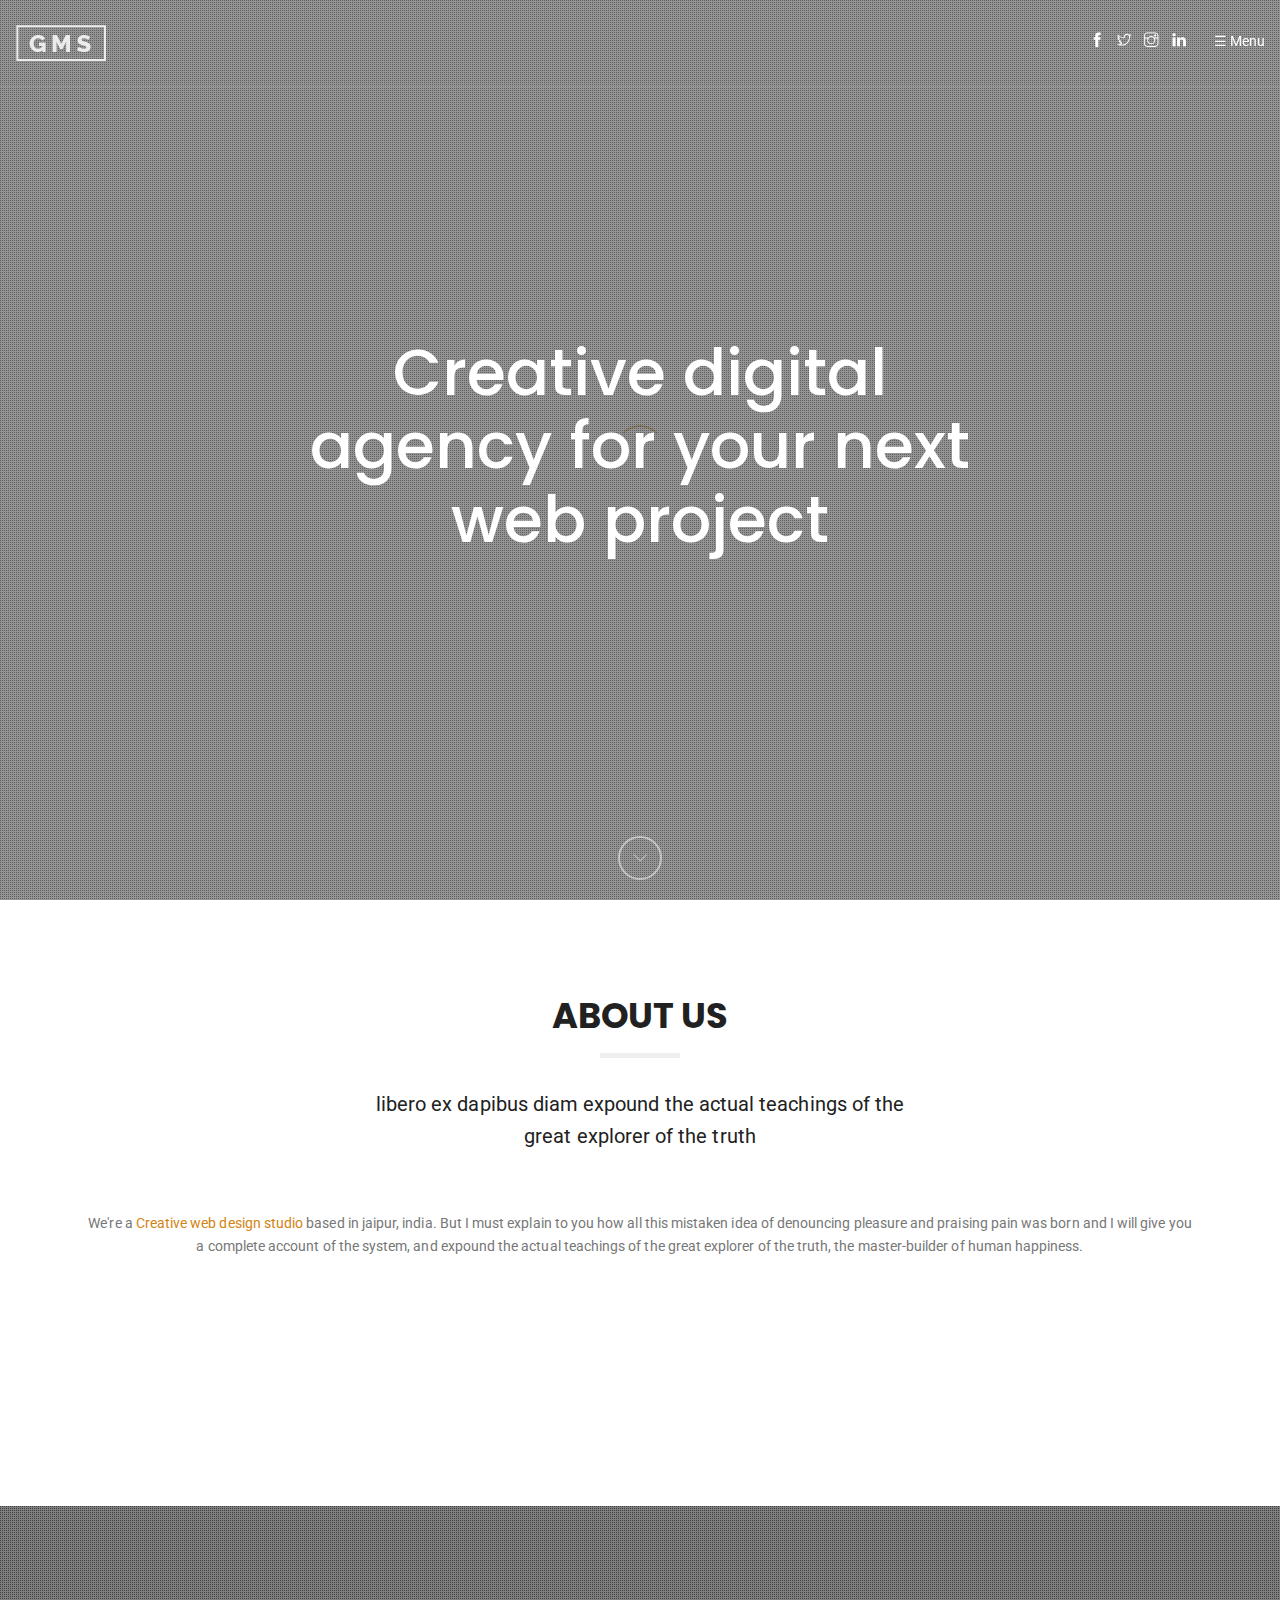
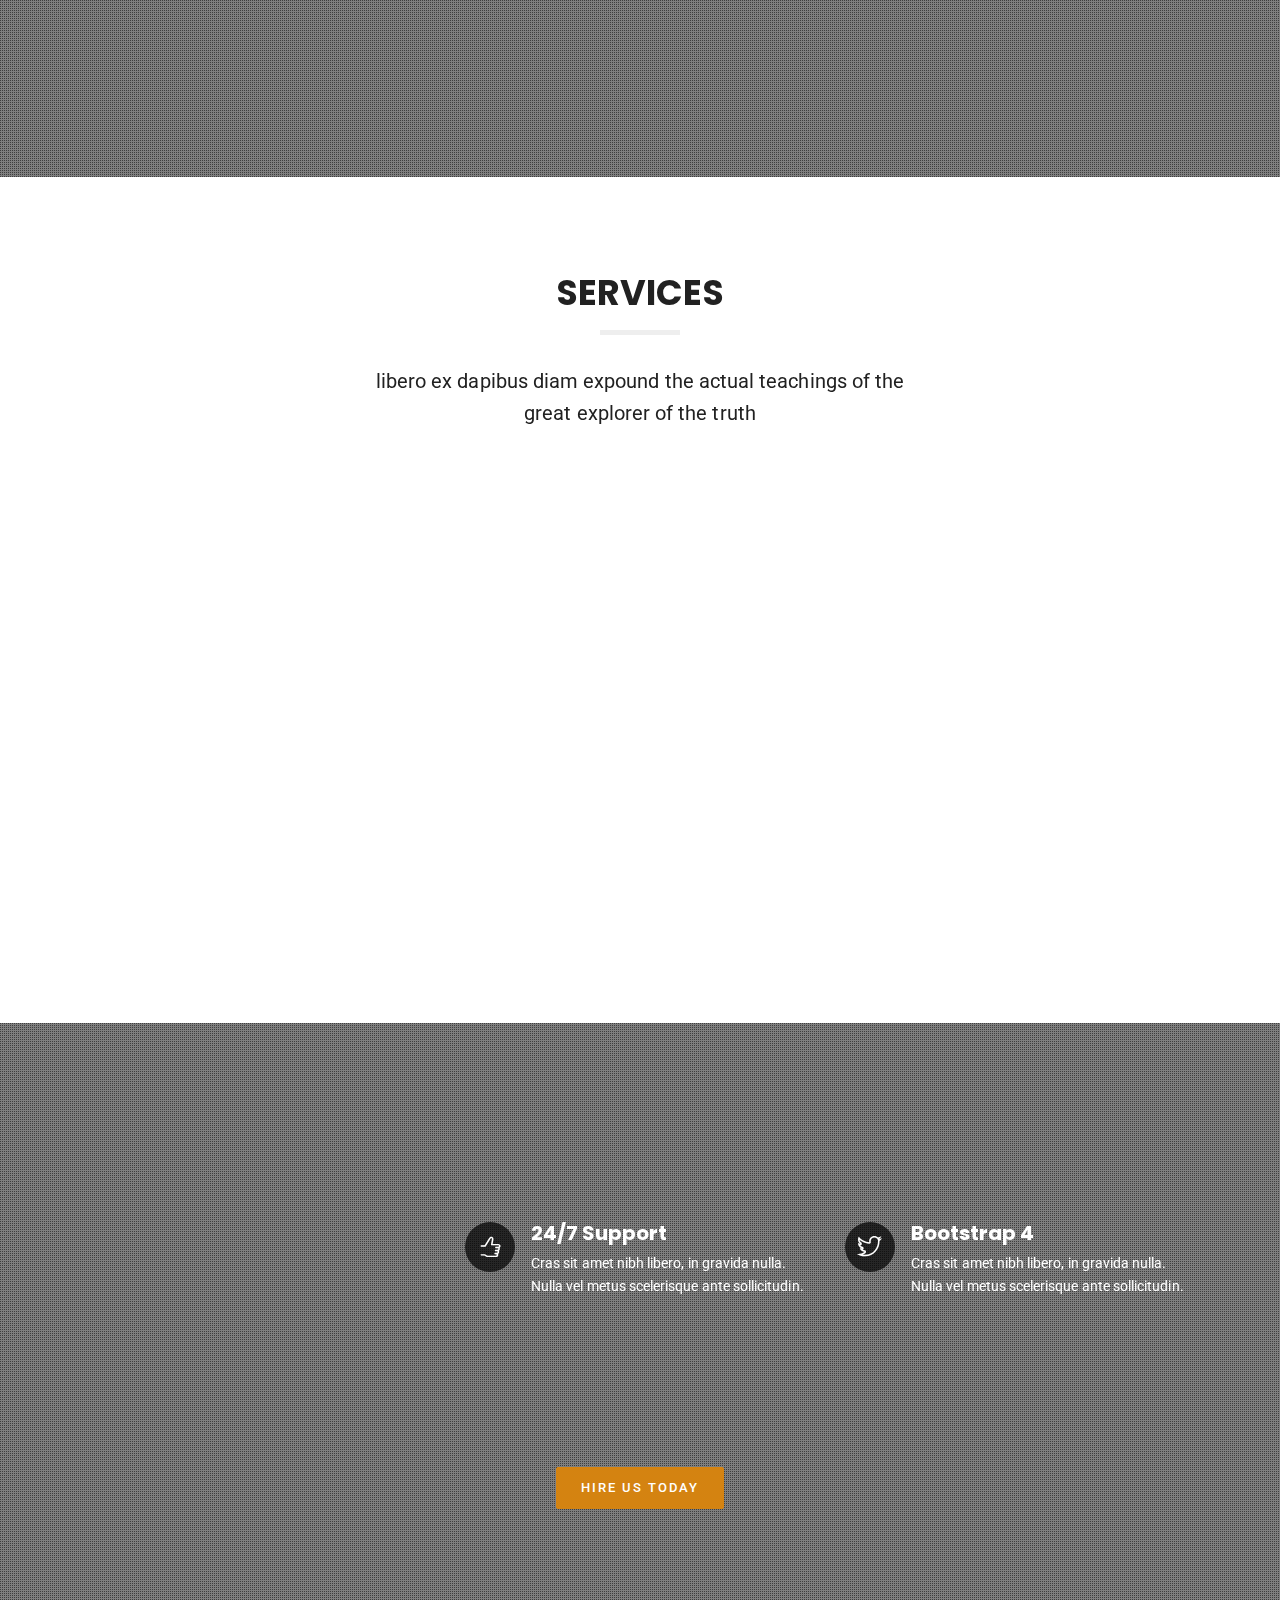
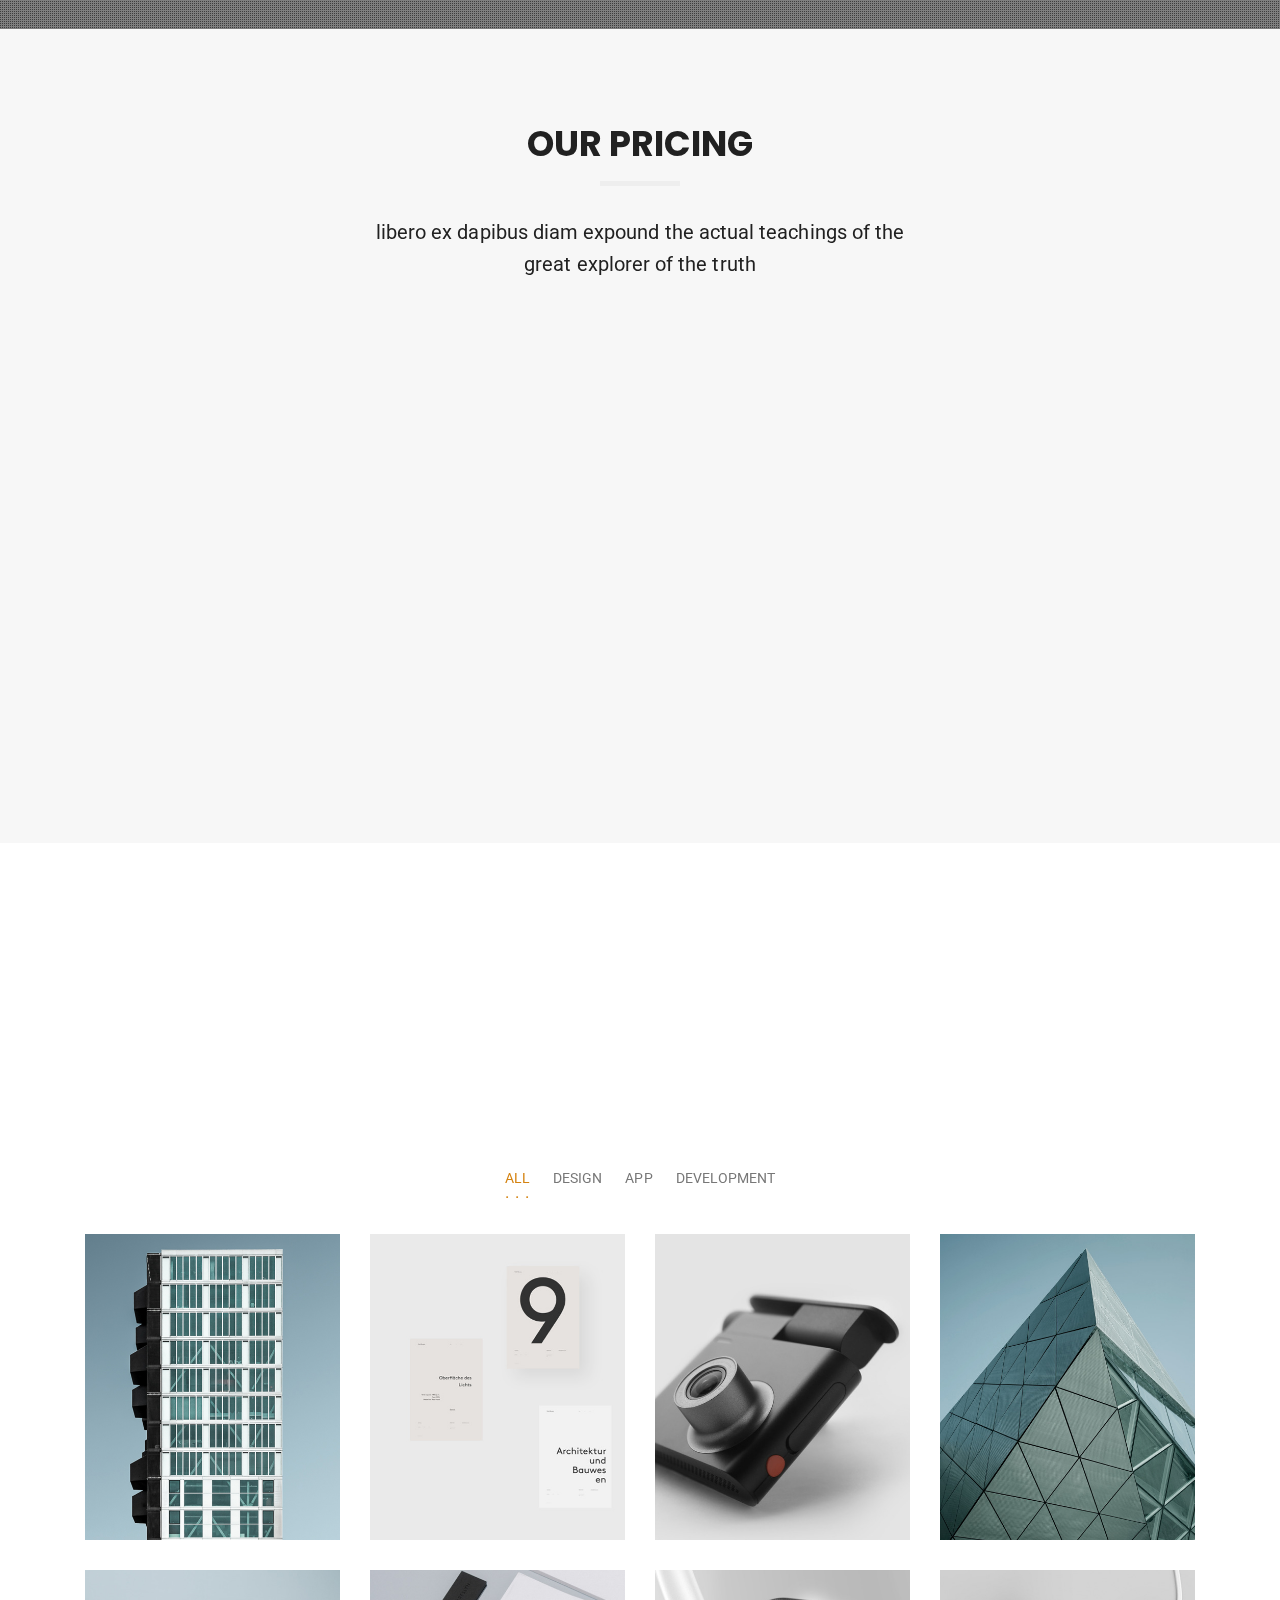
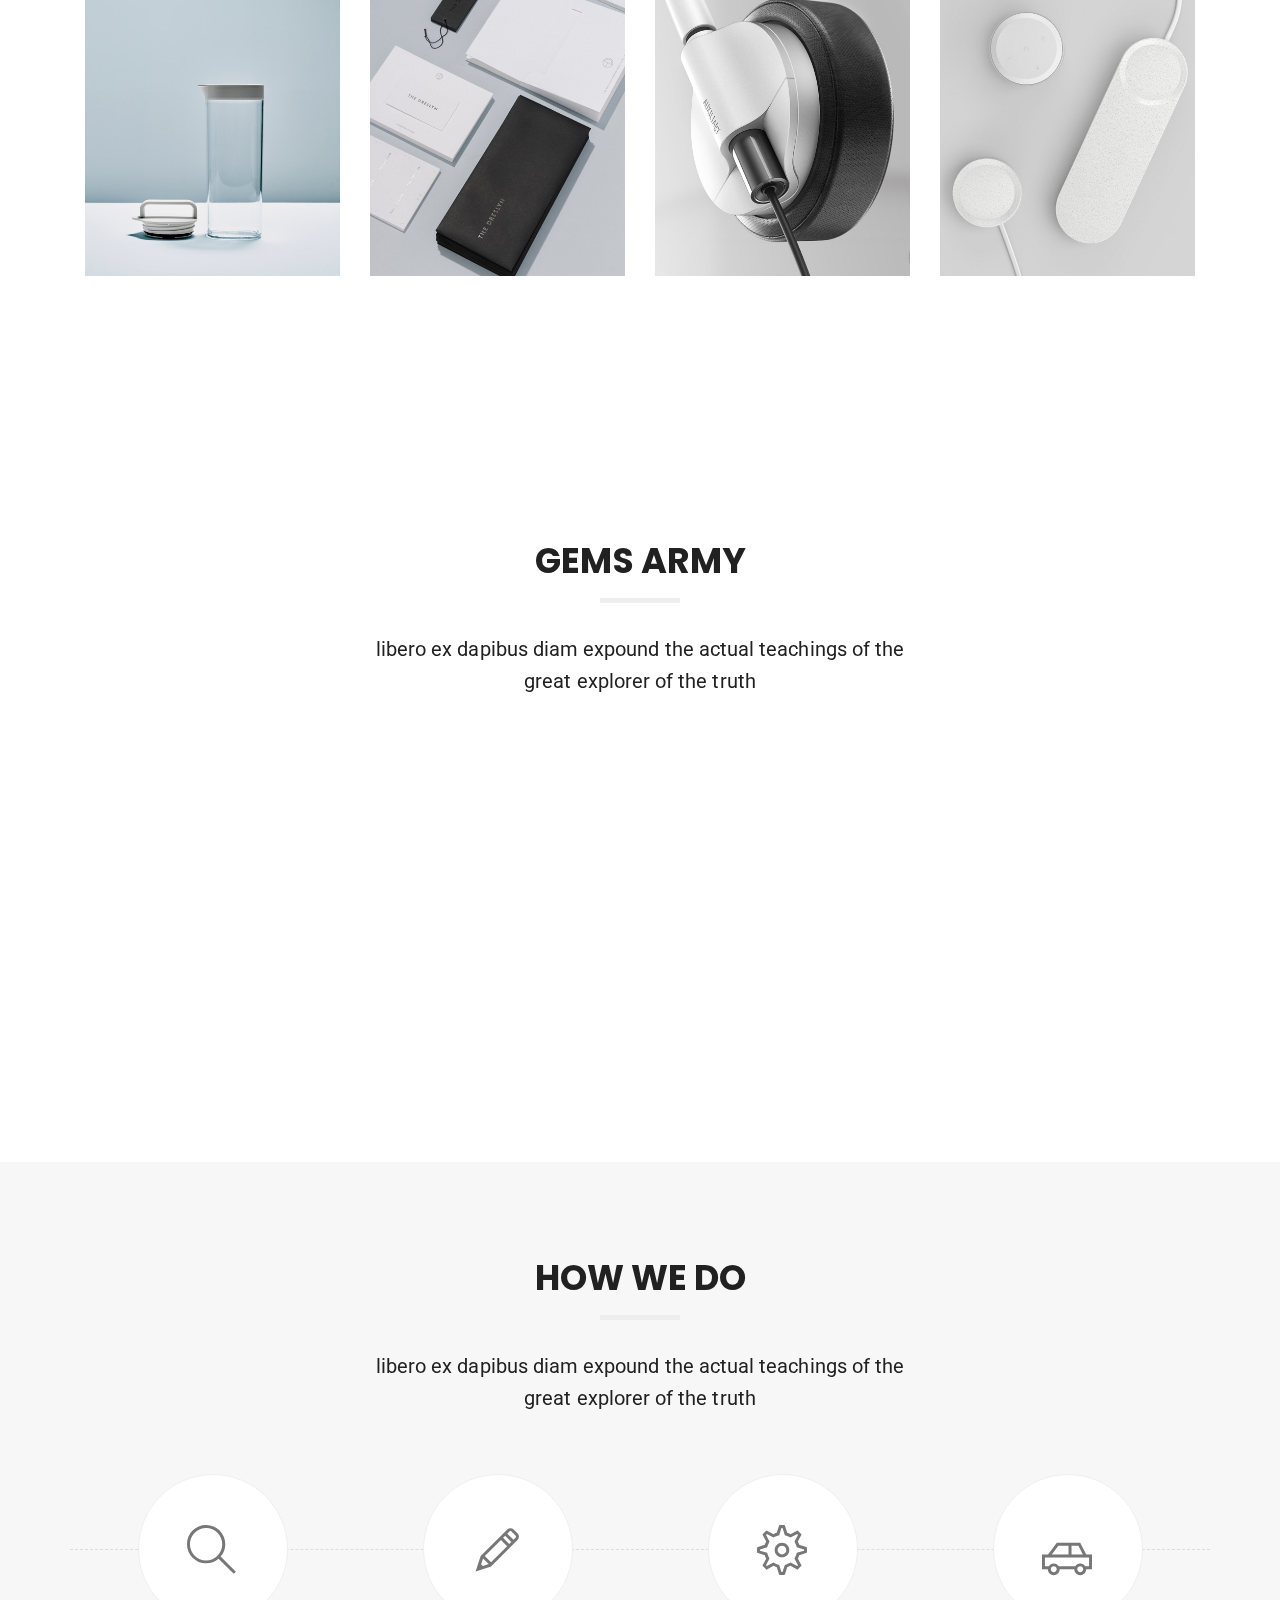
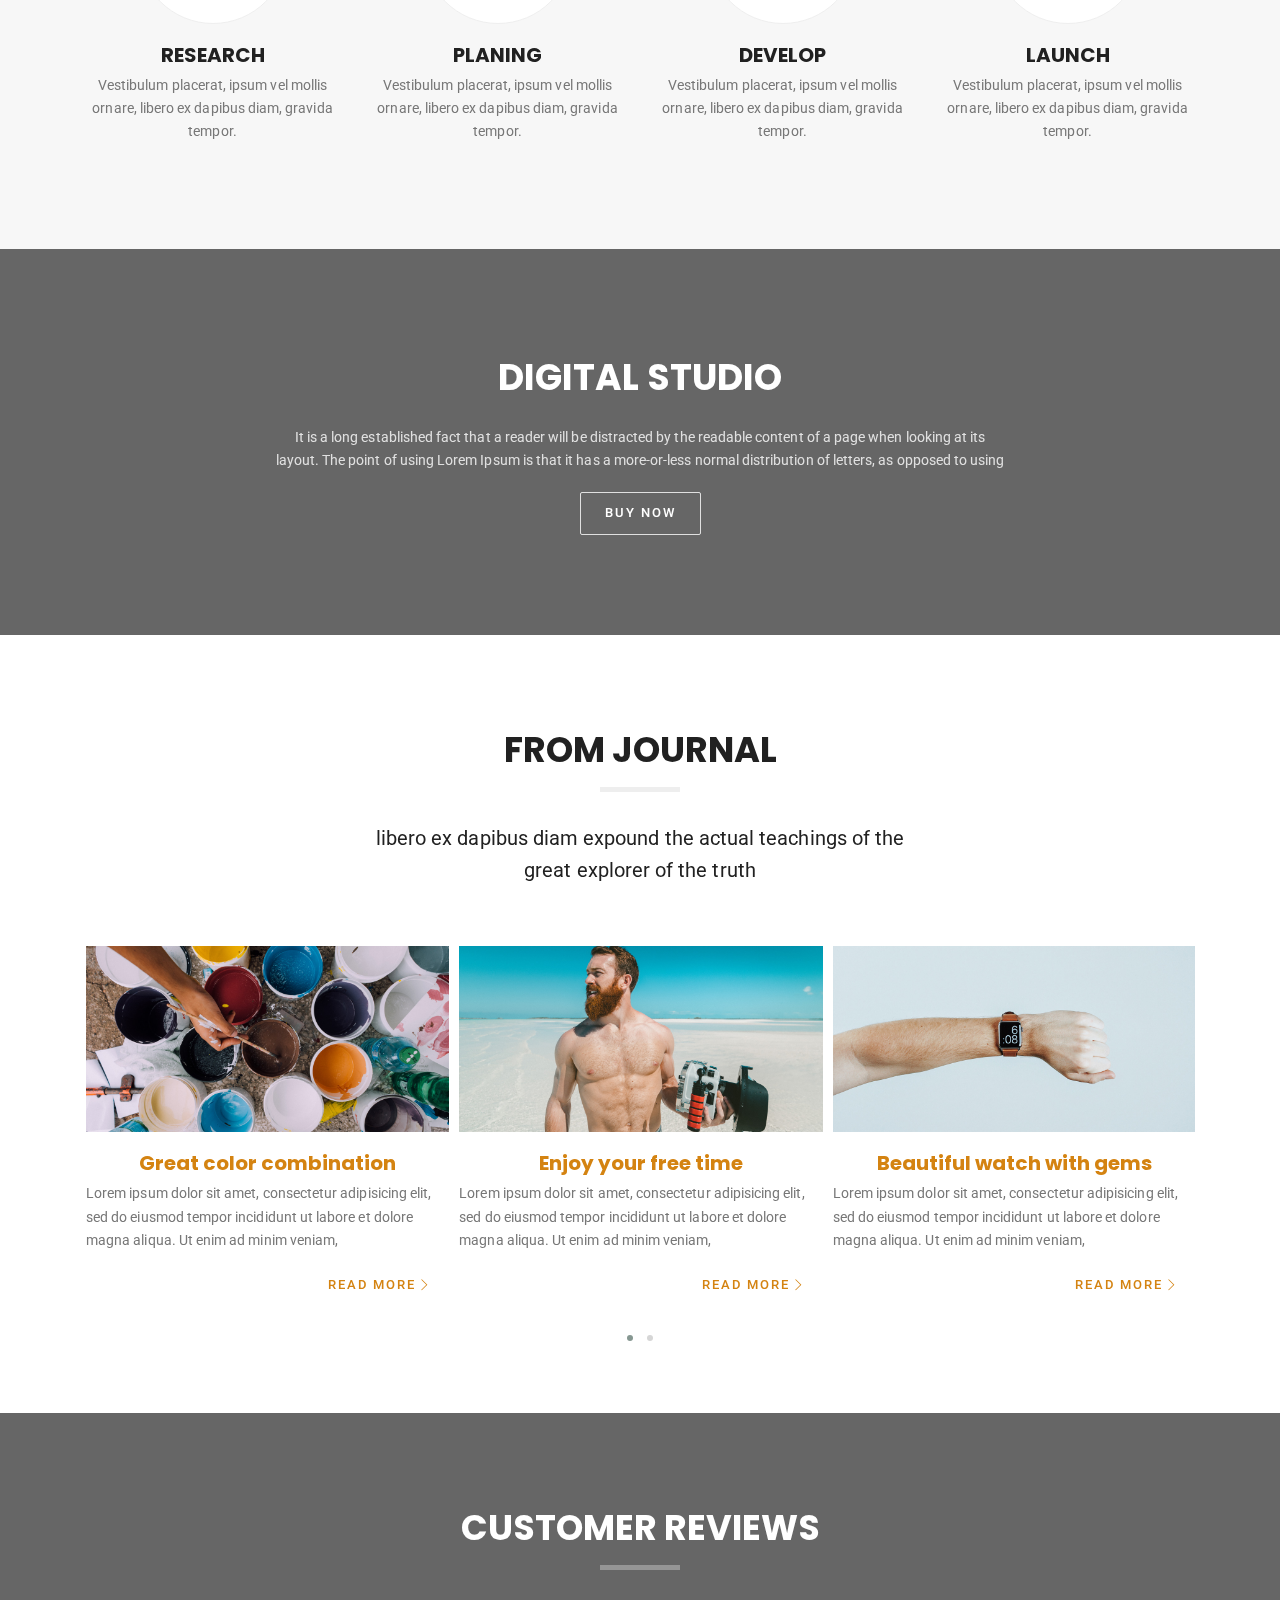
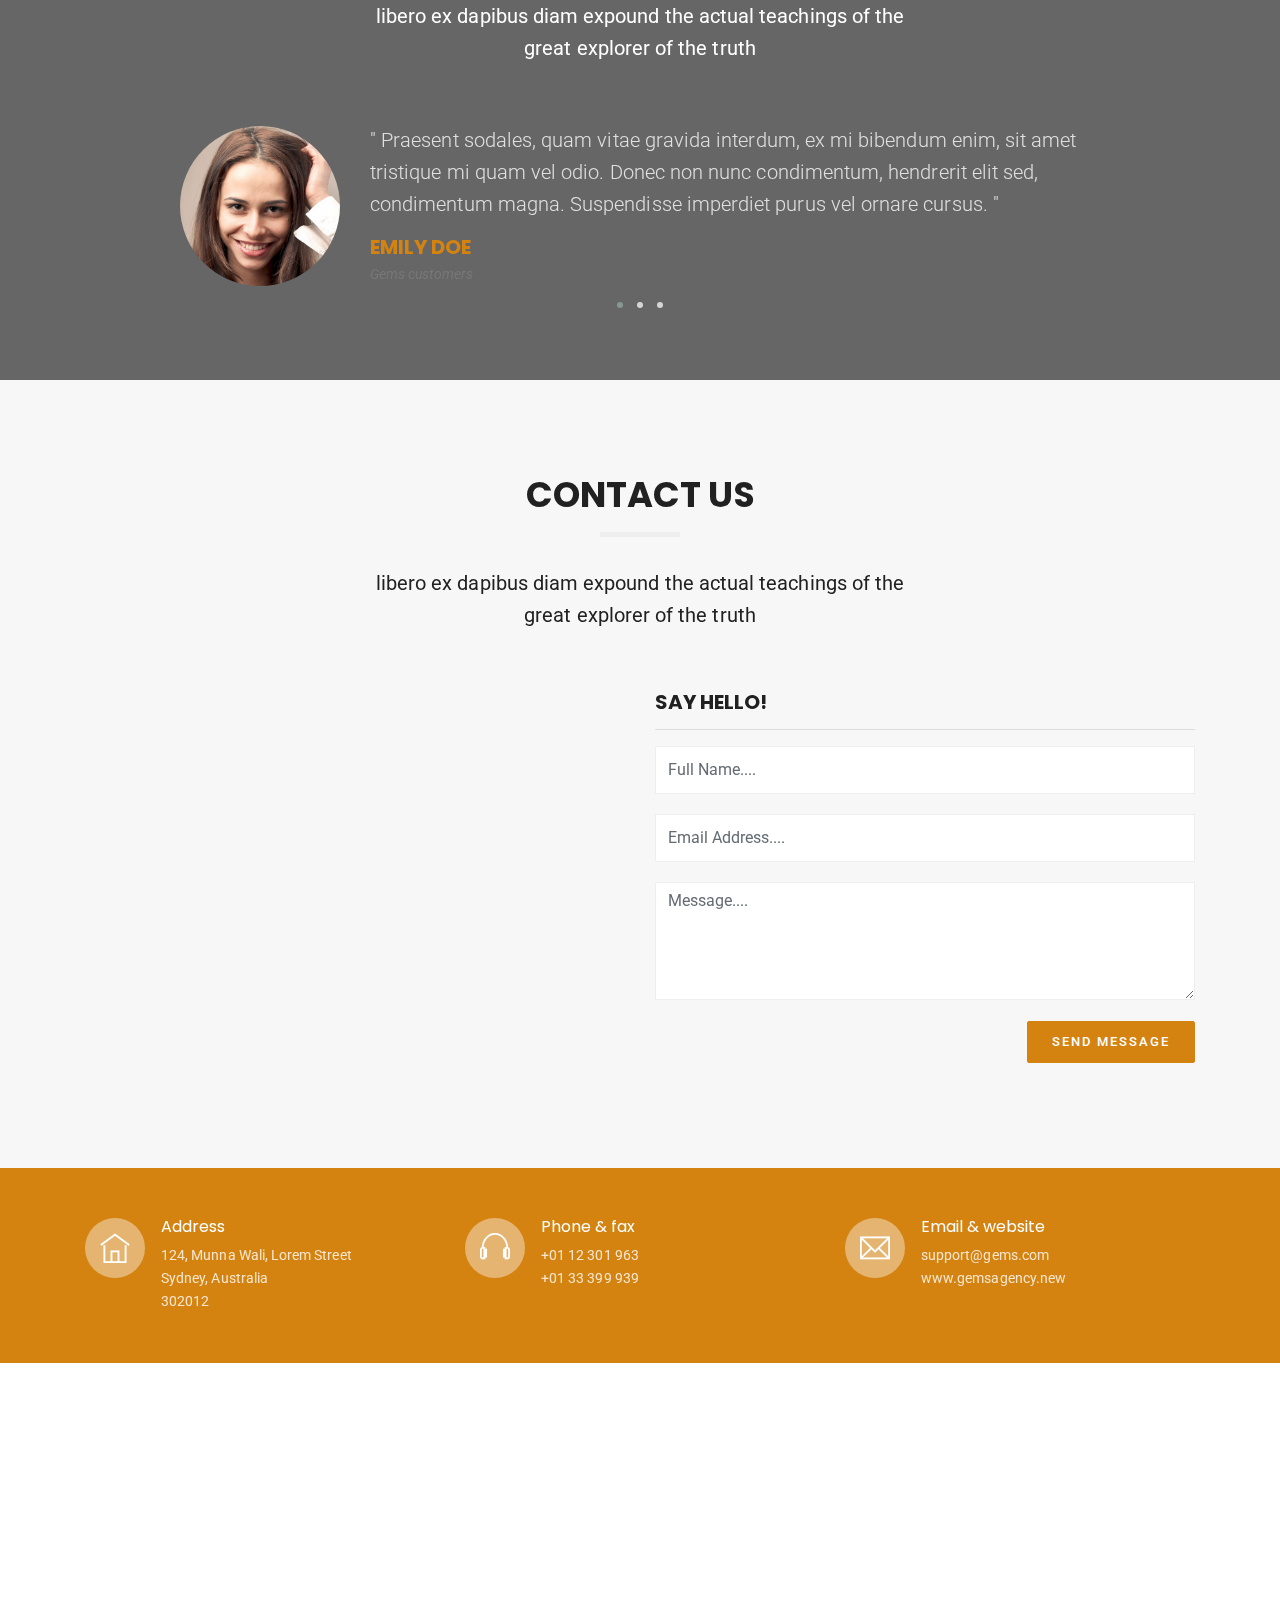
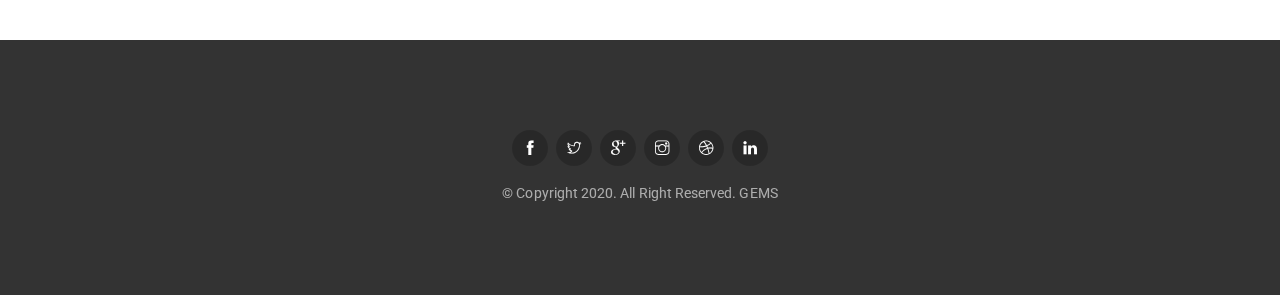
<file: index-offcanvas.html>
<!DOCTYPE html>
<html lang="en">
    <head>
        <!-- Required meta tags -->
        <meta charset="utf-8">
        <meta name="viewport" content="width=device-width, initial-scale=1, shrink-to-fit=no">
        <title>gems | One Page</title>
        <!-- Plugins CSS -->
        <link href="css/plugins/plugins.css" rel="stylesheet">
        <!-- Custom CSS -->
        <link href="css/style.css" rel="stylesheet">
    </head>
    <body data-spy="scroll" data-offset="58">
        <div id="preloader">
            <div id="preloader-inner"></div>
        </div><!--/preloader-->
        <!-- Pushy Menu -->
        <nav class="pushy pushy-right" data-focus="#home">
            <div class="pushy-content">
                <ul class="navbar-offcanvas">
                    <li class="nav-item"><a data-scroll class="nav-link pushy-link" href="index-offcanvas.html#home">Home</a></li>
                    <li class="nav-item"><a data-scroll class="nav-link pushy-link" href="index-offcanvas.html#about">About</a></li>
                    <li class="nav-item"><a data-scroll class="nav-link pushy-link" href="index-offcanvas.html#services">Services</a></li>
                    <li class="nav-item"><a data-scroll class="nav-link pushy-link" href="index-offcanvas.html#folio">Portfolio</a></li>
                    <li class="nav-item"><a data-scroll class="nav-link pushy-link" href="index-offcanvas.html#news">Journal</a></li>
                    <li class="nav-item"><a data-scroll class="nav-link pushy-link" href="index-offcanvas.html#contact">Contact</a></li>     
                    <!-- Submenu -->
                    <li class="pushy-submenu">
                        <button class="">Extras</button>
                        <ul>
                            <li> <a class="pushy-link" href="index.html">Original</a></li>
                            <li><a class="pushy-link" href="index-alt.html">Original alt</a></li>
                            <li><a class="pushy-link" href="index-agency.html">Minimal Agency</a></li>
                            <li><a class="pushy-link" href="index-vimeo.html">vimeo video</a></li>
                             <li><a class="pushy-link" href="index-youtube.html">Youtube video</a></li>
                            <li><a class="pushy-link" href="index-offcanvas.html">Offcanvas Nav</a></li>
                        </ul>
                    </li>

                </ul>
            </div>
        </nav><!--/.pushy offcanvas-->
        <!-- Site Overlay -->
        <div class="site-overlay"></div>
        <nav class="navbar offcanvas-navbar navbar-toggleable-md navbar-inverse bg-inverse header-transparent fixed-top">

            <a class="navbar-brand" href="index.html"><img src="images/logo-white.png" alt="logo"></a>
            <ul class="">
                <li><a href="index-offcanvas.html#" class="nav-social"><i class="ti-facebook"></i></a></li>
                <li><a href="index-offcanvas.html#" class="nav-social"><i class="ti-twitter"></i></a></li>
                <li><a href="index-offcanvas.html#" class="nav-social"><i class="ti-instagram"></i></a></li>
                <li><a href="index-offcanvas.html#" class="nav-social"><i class="ti-linkedin"></i></a></li>
                <li>
                    <a class="menu-btn">&#9776; Menu</a>
                </li>
            </ul>
        </nav><!--/.navbar-->
        <section id='home' class="hero heroFullscreen bg-parallax" data-jarallax-video="https://vimeo.com/110138539" data-jarallax-original-styles="null">
            <div class='hero-overlay'></div>
            <div class="d-flex align-items-center">
                <div class="scroll-to hero-mouse"><a data-scroll="" href="index-offcanvas.html#about"><i class="ti-angle-down"></i></a></div>
                <div class="container">
                    <div class="row">
                        <div class=" col-md-8  offset-md-2 text-center">
                            <h1>Creative digital agency for your next web project</h1>
                        </div>
                    </div>
                </div>
            </div>
        </section><!--/.hero-->

        <section id="about" class="pt90 pb60">
            <div class="container">
                <div class="row">
                    <div class="col-md-8 col-lg-6 offset-md-2 offset-lg-3">
                        <div class="section-title">
                            <h4>About Us</h4>
                            <p class="lead">libero ex dapibus diam expound the actual teachings of the great explorer of the truth</p>
                        </div>
                    </div>
                </div><!--/section title-->
                <p class='mb40 text-center'>
                    We're a <span class="text-primary">Creative web design studio</span> based in jaipur, india. But I must explain to you how all this mistaken idea of denouncing pleasure and praising pain was born and I will give you a complete account of the system, and expound the actual teachings of the great explorer of the truth, the master-builder of human happiness.
                </p>
                <div class="row">
                    <div class="col-md-4 mb30 wow zoomIn" data-wow-duration=".5s" data-wow-delay=".2s">
                        <div class="media icon-box">
                            <div class="d-flex mr-4">
                                <i class='ti-twitter'></i>
                            </div>
                            <div class="media-body">
                                <h4 class="mt-0 text-uppercase">Bootstrap <span class='text-primary'>4</span></h4>
                                <p class='mb0 text-small'>
                                    Cras sit amet nibh libero, in gravida nulla. Nulla vel metus scelerisque ante sollicitudin. Cras purus odio, vestibulum in vulputate at, tempus viverra turpis.                          
                                </p>
                            </div>
                        </div>
                    </div><!--/col-->
                    <div class="col-md-4 mb30 wow zoomIn" data-wow-duration=".5s" data-wow-delay=".4s">
                        <div class="media icon-box">
                            <div class="d-flex mr-4">
                                <i class='ti-mobile'></i>
                            </div>
                            <div class="media-body">
                                <h4 class="mt-0 text-uppercase"><span class='text-primary'>Mobile</span> Friendly</h4>
                                <p class='mb0 text-small'>
                                    Cras sit amet nibh libero, in gravida nulla. Nulla vel metus scelerisque ante sollicitudin. Cras purus odio, vestibulum in vulputate at, tempus viverra turpis.                          
                                </p>
                            </div>
                        </div>
                    </div><!--/col-->
                    <div class="col-md-4 mb30 wow zoomIn" data-wow-duration=".5s" data-wow-delay=".6s">
                        <div class="media icon-box">
                            <div class="d-flex mr-4">
                                <i class='ti-thumb-up'></i>
                            </div>
                            <div class="media-body">
                                <h4 class="mt-0 text-uppercase"><span class='text-primary'>Modern</span> Design</h4>
                                <p class='mb0 text-small'>
                                    Cras sit amet nibh libero, in gravida nulla. Nulla vel metus scelerisque ante sollicitudin. Cras purus odio, vestibulum in vulputate at, tempus viverra turpis.                          
                                </p>
                            </div>
                        </div>
                    </div><!--/col-->
                </div>
            </div>
        </section><!--about us-->
        <div class="parallax-cta pt90 pb60 bg-parallax" data-jarallax='{"speed": 0.2}' style='background-image: url("images/bg5.jpg")'>
            <div class="container">
                <div class="row">
                    <div class="col-lg-3 col-md-6 mb30 wow fadeIn" data-wow-duration=".5s" data-wow-delay=".2s">
                        <div class="media fun-facts">
                            <div class="d-flex align-self-center mr-4">
                                <i class='ti-user'></i>
                            </div>
                            <div class="media-body">
                                <h3 class="mt-0 text-uppercase display-4 text-white">10.5K</h3>
                                <p class='mb0 text-small text-uppercase'>Happy customers
                                </p>
                            </div>
                        </div>
                    </div><!--/col-->
                    <div class="col-lg-3 col-md-6 mb30 wow fadeIn" data-wow-duration=".5s" data-wow-delay=".4s">
                        <div class="media fun-facts">
                            <div class="d-flex align-self-center mr-4">
                                <i class='ti-shopping-cart'></i>
                            </div>
                            <div class="media-body">
                                <h3 class="mt-0 text-uppercase display-4 text-white">25</h3>
                                <p class='mb0 text-small text-uppercase'>Live Items
                                </p>
                            </div>
                        </div>
                    </div><!--/col-->
                    <div class="col-lg-3 col-md-6 mb30 wow fadeIn" data-wow-duration=".5s" data-wow-delay=".6s">
                        <div class="media fun-facts">
                            <div class="d-flex align-self-center mr-4">
                                <i class='ti-timer'></i>
                            </div>
                            <div class="media-body">
                                <h3 class="mt-0 text-uppercase display-4 text-white">2.5K</h3>
                                <p class='mb0 text-small text-uppercase'>Happy Hours
                                </p>
                            </div>
                        </div>
                    </div><!--/col-->
                    <div class="col-lg-3 col-md-6 mb30 wow fadeIn" data-wow-duration=".5s" data-wow-delay=".8s">
                        <div class="media fun-facts">
                            <div class="d-flex align-self-center mr-4">
                                <i class='ti-truck'></i>
                            </div>
                            <div class="media-body">
                                <h3 class="mt-0 text-uppercase display-4 text-white">7M</h3>
                                <p class='mb0 text-small text-uppercase'>Travels
                                </p>
                            </div>
                        </div>
                    </div><!--/col-->
                </div>
            </div>      
        </div><!--/.fun facts-->
        <section id="services" class="pt90 pb60">
            <div class="container">
                <div class="row">
                    <div class="col-md-8 col-lg-6 offset-md-2 offset-lg-3">
                        <div class="section-title">
                            <h4>Services</h4>
                            <p class="lead">libero ex dapibus diam expound the actual teachings of the great explorer of the truth</p>
                        </div>
                    </div>
                </div><!--/section title-->

                <div class="row">
                    <div class="col-lg-3 col-md-6 mb30 wow zoomIn" data-wow-delay=".1s" data-wow-duration=".2s">
                        <div class="icon-box mb20">
                            <i class="ti-image"></i>
                        </div>
                        <h4 class="text-uppercase">Web Design</h4>
                        <p class="mb0 text-small">
                            Expound the actual teachings of the great explorer of the truth, the master-builder of human happiness.
                        </p><hr>
                        <ul class="list-unstyled text-small">
                            <li>- 24/4 Full support</li>
                            <li>- Free photoshop editing</li>
                            <li>- Web hosting</li>
                            <li>- Free customization</li>
                            <li>- Content Creation</li>
                            <li>- Backend development</li>
                            <li>- Copyrighting</li>
                        </ul>
                        <a href="index-offcanvas.html#" class="btn-link btn-sm">Learn More</a>
                    </div><!--/.col-->
                    <div class="col-lg-3 col-md-6 mb30 wow zoomIn" data-wow-delay=".2s" data-wow-duration=".3s">
                        <div class="icon-box mb20">
                            <i class="ti-android"></i>
                        </div>
                        <h4 class="text-uppercase">App Development</h4>
                        <p class="mb0 text-small">
                            Expound the actual teachings of the great explorer of the truth, the master-builder of human happiness.
                        </p><hr>
                        <ul class="list-unstyled text-small">
                            <li>- 24/4 Full support</li>
                            <li>- Free photoshop editing</li>
                            <li>- Web hosting</li>
                            <li>- Free customization</li>
                            <li>- Content Creation</li>
                            <li>- Backend development</li>
                            <li>- Copyrighting</li>
                        </ul>
                        <a href="index-offcanvas.html#" class="btn-link btn-sm">Learn More</a>
                    </div><!--/.col-->
                    <div class="col-lg-3 col-md-6 mb30 wow zoomIn" data-wow-delay=".3s" data-wow-duration=".4s">
                        <div class="icon-box mb20">
                            <i class="ti-briefcase"></i>
                        </div>
                        <h4 class="text-uppercase">Marketing</h4>
                        <p class="mb0 text-small">
                            Expound the actual teachings of the great explorer of the truth, the master-builder of human happiness.
                        </p><hr>
                        <ul class="list-unstyled text-small">
                            <li>- 24/4 Full support</li>
                            <li>- Free photoshop editing</li>
                            <li>- Web hosting</li>
                            <li>- Free customization</li>
                            <li>- Content Creation</li>
                            <li>- Backend development</li>
                            <li>- Copyrighting</li>
                        </ul>
                        <a href="index-offcanvas.html#" class="btn-link btn-sm">Learn More</a>
                    </div><!--/.col-->
                    <div class="col-lg-3 col-md-6 mb30 wow zoomIn" data-wow-delay=".4s" data-wow-duration=".5s">
                        <div class="icon-box mb20">
                            <i class="ti-wordpress"></i>
                        </div>
                        <h4 class="text-uppercase">Web Development</h4>
                        <p class="mb0 text-small">
                            Expound the actual teachings of the great explorer of the truth, the master-builder of human happiness.
                        </p><hr>
                        <ul class="list-unstyled text-small">
                            <li>- 24/4 Full support</li>
                            <li>- Free photoshop editing</li>
                            <li>- Web hosting</li>
                            <li>- Free customization</li>
                            <li>- Content Creation</li>
                            <li>- Backend development</li>
                            <li>- Copyrighting</li>
                        </ul>
                        <a href="index-offcanvas.html#" class="btn-link btn-sm">Learn More</a>
                    </div><!--/.col-->
                </div>
            </div>
        </section><!--Services-->
        <div class="extra-services pt90 pb90 bg-parallax"  data-jarallax='{"speed": 0.2}' style='background-image: url("images/bg3.jpg")'>
            <div class="extra-service-bg mb60">
                <div class="container">
                    <div class="row align-items-center">
                        <div class="col-md-4 mb30">
                            <h2 class=" wow fadeInLeft" data-wow-delay=".2s" data-wow-duration=".3s">
                                GEMS agency specializes in the design and development of any type of website.
                            </h2>
                        </div><!--/.col-->
                        <div class="col-md-4 mb30">
                            <div class="media">
                                <div class="d-flex mr-3">
                                    <i class="ti-thumb-up"></i>
                                </div>
                                <div class="media-body">
                                    <h4 class="mt-0">24/7 Support</h4>
                                    Cras sit amet nibh libero, in gravida nulla. Nulla vel metus scelerisque ante sollicitudin.
                                </div>
                            </div>
                        </div><!--/.col-->
                        <div class="col-md-4 mb30">
                            <div class="media">
                                <div class="d-flex mr-3">
                                    <i class="ti-twitter"></i>
                                </div>
                                <div class="media-body">
                                    <h4 class="mt-0">Bootstrap 4</h4>
                                    Cras sit amet nibh libero, in gravida nulla. Nulla vel metus scelerisque ante sollicitudin.
                                </div>
                            </div>
                        </div><!--/.col-->
                    </div><!--/.row-->

                </div>
            </div>
            <div class="mb30 text-center container">
                <a href="index-offcanvas.html#" class="btn btn-lg btn-primary">Hire us today</a>
            </div>
        </div><!--Extra Services-->
        <div class="bg-faded pt90 pb60">
            <div class="container">
                 <div class="row">
                    <div class="col-md-8 col-lg-6 offset-md-2 offset-lg-3">
                        <div class="section-title">
                            <h4>Our Pricing</h4>
                            <p class="lead">libero ex dapibus diam expound the actual teachings of the great explorer of the truth</p>
                        </div>
                    </div>
                </div><!--/section title-->
               <div class="row align-items-center">
                    <div class="col-md-4 mb30 wow zoomIn" data-wow-delay=".2s" data-wow-duration=".3s">
                        <div class="price-card">
                            <h4>Starter</h4>
                            <h1 class="mb0">Free</h1>
                            <hr>
                            <p class="mb0">
                                Expound the actual teachings of the great explorer of the truth, the master-builder of human happiness.
                            </p>
                            <hr>
                            <a href="index-offcanvas.html#" class="btn btn-rounded btn-lg btn-secondary">Buy Now</a>
                        </div>
                    </div><!--/col-->
                    <div class="col-md-4 mb30 wow zoomIn" data-wow-delay=".3s" data-wow-duration=".4s">
                        <div class="price-card">
                            <h4>Pro</h4>
                            <h1 class="mb0 text-primary"><sup>$</sup> 9.99 <sub>/M</sub>
                                <span class="float-right">Best Value</span>
                            </h1>
                            <hr>
                            <ul class="mb0 list-unstyled">
                                <li>24/7 Customer Support</li>
                                <li>10 GB Storage</li>
                                <li>10 Email Accounts</li>
                                <li>1 Website Develop Free</li>
                            </ul>
                            <hr>
                            <a href="index-offcanvas.html#" class="btn btn-rounded btn-lg btn-primary">Buy Now</a>
                        </div>
                    </div><!--/col-->
                    <div class="col-md-4 mb30 wow zoomIn" data-wow-delay=".4s" data-wow-duration=".6s">
                        <div class="price-card">
                            <h4>Business</h4>
                            <h1 class="mb0"><sup>$</sup> 29.99 <sub>/M</sub>
                            </h1>
                            <hr>
                            <ul class="mb0 list-unstyled">
                                <li>24/7 Customer Support</li>
                                <li>100 GB Storage</li>
                                <li>Unlimited Email Accounts</li>
                                <li>5 Website Develop Free</li>
                                <li>Unlimited Domains</li>
                                <li>10 GB Bandwidth</li>
                            </ul>
                            <hr>
                            <a href="index-offcanvas.html#" class="btn btn-rounded btn-lg btn-secondary">Buy Now</a>
                        </div>
                    </div><!--/col-->
                </div>
            </div>
        </div><!--/pricing-->
        <section id="folio" class="bg-parllax sectionDark pt100 pb70"  data-jarallax='{"speed": 0.2}' style='background-image: url("images/bg2.jpg")'>
            <div class="container">
                <div class="row">
                    <div class="col-md-8 col-lg-6 offset-md-2 offset-lg-3">
                        <div class="section-title">
                            <h4>Recent Projects</h4>
                            <p class="lead">libero ex dapibus diam expound the actual teachings of the great explorer of the truth</p>
                        </div>
                    </div>
                </div><!--/section title-->
                <ul class="filter-list list-inline margin-b-40 text-center">
                    <li class="is-checked" data-filter="*">All</li>
                    <li data-filter=".design">Design</li>
                    <li data-filter=".app">App</li>
                    <li data-filter=".development">Development</li>

                </ul>
                <div class="row filter-row popup-row">
                    <div class=" design col-md-4 col-sm-6 col-lg-3 mb30 filter-item">
                        <div class="work-card">
                            <img src="images/w1.jpg" alt="" class="img-fluid">
                            <div class="work-overlay">
                                <div class="overlay-content">
                                    <div>
                                        <h4>Beautiful Folio</h4>
                                        <em>Lorem Ipsum</em>
                                    </div>
                                    <a class="popup-gallery" href="images/w1.jpg"><i class="ti-zoom-in"></i></a>
                                    <a href="project-single.html"><i class="ti-fullscreen"></i></a>
                                </div>
                            </div>
                        </div>
                    </div><!--end col-->
                    <div class=" app col-md-4 col-sm-6 col-lg-3 mb30 filter-item">
                        <div class="work-card">
                            <img src="images/w2.jpg" alt="" class="img-fluid">
                            <div class="work-overlay">
                                <div class="overlay-content">
                                    <div>
                                        <h4>Beautiful Folio</h4>
                                        <em>Lorem Ipsum</em>
                                    </div>
                                    <a class="popup-gallery" href="images/w2.jpg"><i class="ti-zoom-in"></i></a>
                                    <a href="project-single.html"><i class="ti-fullscreen"></i></a>
                                </div>
                            </div>
                        </div>
                    </div><!--end col-->
                    <div class=" development col-md-4 col-sm-6 col-lg-3 mb30 filter-item">
                        <div class="work-card">
                            <img src="images/w3.jpg" alt="" class="img-fluid">
                            <div class="work-overlay">
                                <div class="overlay-content">
                                    <div>
                                        <h4>Beautiful Folio</h4>
                                        <em>Lorem Ipsum</em>
                                    </div>
                                    <a class="popup-gallery" href="images/w3.jpg"><i class="ti-zoom-in"></i></a>
                                    <a href="project-single.html"><i class="ti-fullscreen"></i></a>
                                </div>
                            </div>
                        </div>
                    </div><!--end col-->
                    <div class=" design col-md-4 col-sm-6 col-lg-3 mb30 filter-item">
                        <div class="work-card">
                            <img src="images/w4.jpg" alt="" class="img-fluid">
                            <div class="work-overlay">
                                <div class="overlay-content">
                                    <div>
                                        <h4>Beautiful Folio</h4>
                                        <em>Lorem Ipsum</em>
                                    </div>
                                    <a class="popup-gallery" href="images/w4.jpg"><i class="ti-zoom-in"></i></a>
                                    <a href="project-single.html"><i class="ti-fullscreen"></i></a>
                                </div>
                            </div>
                        </div>
                    </div><!--end col-->
                    <div class=" app col-md-4 col-sm-6 col-lg-3 mb30 filter-item">
                        <div class="work-card">
                            <img src="images/w5.jpg" alt="" class="img-fluid">
                            <div class="work-overlay">
                                <div class="overlay-content">
                                    <div>
                                        <h4>Beautiful Folio</h4>
                                        <em>Lorem Ipsum</em>
                                    </div>
                                    <a class="popup-gallery" href="images/w5.jpg"><i class="ti-zoom-in"></i></a>
                                    <a href="project-single.html"><i class="ti-fullscreen"></i></a>
                                </div>
                            </div>
                        </div>
                    </div><!--end col-->
                    <div class=" development app col-md-4 col-sm-6 col-lg-3 mb30 filter-item">
                        <div class="work-card">
                            <img src="images/w6.jpg" alt="" class="img-fluid">
                            <div class="work-overlay">
                                <div class="overlay-content">
                                    <div>
                                        <h4>Beautiful Folio</h4>
                                        <em>Lorem Ipsum</em>
                                    </div>
                                    <a class="popup-gallery" href="images/w6.jpg"><i class="ti-zoom-in"></i></a>
                                    <a href="project-single.html"><i class="ti-fullscreen"></i></a>
                                </div>
                            </div>
                        </div>
                    </div><!--end col-->
                    <div class=" design development col-md-4 col-sm-6 col-lg-3 mb30 filter-item">
                        <div class="work-card">
                            <img src="images/w7.jpg" alt="" class="img-fluid">
                            <div class="work-overlay">
                                <div class="overlay-content">
                                    <div>
                                        <h4>Beautiful Folio</h4>
                                        <em>Lorem Ipsum</em>
                                    </div>
                                    <a class="popup-gallery" href="images/w7.jpg"><i class="ti-zoom-in"></i></a>
                                    <a href="project-single.html"><i class="ti-fullscreen"></i></a>
                                </div>
                            </div>
                        </div>
                    </div><!--end col-->
                    <div class=" design app col-md-4 col-sm-6 col-lg-3 mb30 filter-item">
                        <div class="work-card">
                            <img src="images/w8.jpg" alt="" class="img-fluid">
                            <div class="work-overlay">
                                <div class="overlay-content">
                                    <div>
                                        <h4>Beautiful Folio</h4>
                                        <em>Lorem Ipsum</em>
                                    </div>
                                    <a class="popup-gallery" href="images/w8.jpg"><i class="ti-zoom-in"></i></a>
                                    <a href="project-single.html"><i class="ti-fullscreen"></i></a>
                                </div>
                            </div>
                        </div>
                    </div><!--end col-->
                </div>
                <div class="text-center pt40">
                    <h4 class="text-uppercase text-white">
                        The most features rich one page template on the market.
                    </h4>
                </div>
            </div><!--./container-->
        </section><!--folio-->
        <div class="pt90 pb60">
            <div class="container">
                <div class="row">
                    <div class="col-md-8 col-lg-6 offset-md-2 offset-lg-3">
                        <div class="section-title">
                            <h4>Gems Army</h4>
                            <p class="lead">libero ex dapibus diam expound the actual teachings of the great explorer of the truth</p>
                        </div>
                    </div>
                </div><!--/section title-->
                <div class="row">
                    <div class="col-sm-6 col-md-4 col-lg-3 mb30">
                        <div class="person-card wow fadeIn" data-wow-duration=".2s" data-wow-delay=".1s">
                            <div class="person-thumb">
                                <img src="images/team-1.jpg" alt="" class="img-fluid">
                                <ul class="list-inline">
                                    <li class="list-inline-item">
                                        <a href="index-offcanvas.html#"><i class="ti-facebook"></i></a>
                                    </li>
                                    <li class="list-inline-item">
                                        <a href="index-offcanvas.html#"><i class="ti-twitter"></i></a>
                                    </li>
                                    <li class="list-inline-item">
                                        <a href="index-offcanvas.html#"><i class="ti-instagram"></i></a>
                                    </li>
                                </ul>
                            </div>
                            <div class="person-content">
                                <h4 class="text-uppercase mb0">John Doe</h4>
                                <span>Managing Director</span>
                            </div>
                        </div><!--/person card-->
                    </div><!--/col-->
                    <div class="col-sm-6 col-md-4 col-lg-3 mb30">
                        <div class="person-card wow fadeIn" data-wow-duration=".3s" data-wow-delay=".2s">
                            <div class="person-thumb">
                                <img src="images/team-2.jpg" alt="" class="img-fluid">
                                <ul class="list-inline">
                                    <li class="list-inline-item">
                                        <a href="index-offcanvas.html#"><i class="ti-facebook"></i></a>
                                    </li>
                                    <li class="list-inline-item">
                                        <a href="index-offcanvas.html#"><i class="ti-twitter"></i></a>
                                    </li>
                                    <li class="list-inline-item">
                                        <a href="index-offcanvas.html#"><i class="ti-instagram"></i></a>
                                    </li>
                                </ul>
                            </div>
                            <div class="person-content">
                                <h4 class="text-uppercase mb0">John Doe</h4>
                                <span>Managing Director</span>
                            </div>
                        </div><!--/person card-->
                    </div><!--/col-->
                    <div class="col-sm-6 col-md-4 col-lg-3 mb30">
                        <div class="person-card wow fadeIn" data-wow-duration=".4s" data-wow-delay=".3s">
                            <div class="person-thumb">
                                <img src="images/team-3.jpg" alt="" class="img-fluid">
                                <ul class="list-inline">
                                    <li class="list-inline-item">
                                        <a href="index-offcanvas.html#"><i class="ti-facebook"></i></a>
                                    </li>
                                    <li class="list-inline-item">
                                        <a href="index-offcanvas.html#"><i class="ti-twitter"></i></a>
                                    </li>
                                    <li class="list-inline-item">
                                        <a href="index-offcanvas.html#"><i class="ti-instagram"></i></a>
                                    </li>
                                </ul>
                            </div>
                            <div class="person-content">
                                <h4 class="text-uppercase mb0">John Doe</h4>
                                <span>Managing Director</span>
                            </div>
                        </div><!--/person card-->
                    </div><!--/col-->
                    <div class="col-sm-6 col-md-4 col-lg-3 mb30">
                        <div class="person-card wow fadeIn" data-wow-duration=".5s" data-wow-delay=".4s">
                            <div class="person-thumb">
                                <img src="images/team-4.jpg" alt="" class="img-fluid">
                                <ul class="list-inline">
                                    <li class="list-inline-item">
                                        <a href="index-offcanvas.html#"><i class="ti-facebook"></i></a>
                                    </li>
                                    <li class="list-inline-item">
                                        <a href="index-offcanvas.html#"><i class="ti-twitter"></i></a>
                                    </li>
                                    <li class="list-inline-item">
                                        <a href="index-offcanvas.html#"><i class="ti-instagram"></i></a>
                                    </li>
                                </ul>
                            </div>
                            <div class="person-content">
                                <h4 class="text-uppercase mb0">John Doe</h4>
                                <span>Managing Director</span>
                            </div>
                        </div><!--/person card-->
                    </div><!--/col-->
                </div> 
            </div>
        </div><!--/team-->  
        <div class="pt90 pb60 bg-faded">
            <div class="container">
                <div class="row">
                    <div class="col-md-8 col-lg-6 offset-md-2 offset-lg-3">
                        <div class="section-title">
                            <h4>How we do</h4>
                            <p class="lead">libero ex dapibus diam expound the actual teachings of the great explorer of the truth</p>
                       </div>
                    </div>
                </div><!--/section title-->
                <div class="row process-row">
                    <div class="col-lg-3 col-md-6 mb30 text-center">
                        <div class="process-icon mb20">
                            <i class="ti-search"></i>
                        </div><!--/icon-->
                        <h4 class="text-uppercase">Research</h4>
                        <p>
                            Vestibulum placerat, ipsum vel mollis ornare, libero ex dapibus diam, gravida tempor.
                        </p>
                    </div><!--/col-->
                    <div class="col-lg-3 col-md-6 mb30 text-center">
                        <div class="process-icon mb20">
                            <i class="ti-pencil"></i>
                        </div><!--/icon-->
                        <h4 class="text-uppercase">Planing</h4>
                        <p>
                            Vestibulum placerat, ipsum vel mollis ornare, libero ex dapibus diam, gravida tempor.
                        </p>
                    </div><!--/col-->
                    <div class="col-lg-3 col-md-6 mb30 text-center">
                        <div class="process-icon mb20">
                            <i class="ti-settings"></i>
                        </div><!--/icon-->
                        <h4 class="text-uppercase">Develop</h4>
                        <p>
                            Vestibulum placerat, ipsum vel mollis ornare, libero ex dapibus diam, gravida tempor.
                        </p>
                    </div><!--/col-->
                    <div class="col-lg-3 col-md-6 mb30 text-center">
                        <div class="process-icon mb20">
                            <i class="ti-car"></i>
                        </div><!--/icon-->
                        <h4 class="text-uppercase">Launch</h4>
                        <p>
                            Vestibulum placerat, ipsum vel mollis ornare, libero ex dapibus diam, gravida tempor.
                        </p>
                    </div><!--/col-->
                </div>
            </div>
        </div><!--/process-->
        <div class="textillate-container bg-parllax parallax-overlay pt100 pb100" data-jarallax='{"speed": 0.2}' style='background-image: url("images/bg4.jpg")'>
            <div class="container text-center">
                <div class="row">
                    <div class="col-md-8 offset-md-2">
                        <div class="tlt">
                            <ul class="texts mb0">
                                <li data-out-effect="fadeOut" data-in-effect="fadeInDown">Digital Studio</li>
                                <li data-out-effect="fadeOut" data-in-effect="fadeIn">Creative Agency</li>
                                <li data-out-effect="fadeOut" data-in-effect="zoomIn">24/7 Customer support</li>
                            </ul>
                        </div> 
                        <p class="mb20">
                            It is a long established fact that a reader will be distracted by the readable content of a page when looking at its layout. The point of using Lorem Ipsum is that it has a more-or-less normal distribution of letters, as opposed to using
                        </p>
                        <a href="index-offcanvas.html#" class="btn btn-white-outline btn-lg">Buy Now</a>
                    </div>
                </div> 
            </div>          
        </div><!--/ animated text-->
        <section id="news" class="pt90 pb60">
            <div class="container">
                <div class="row">
                    <div class="col-md-8 col-lg-6 offset-md-2 offset-lg-3">
                        <div class="section-title">
                            <h4>From Journal</h4>
                            <p class="lead">libero ex dapibus diam expound the actual teachings of the great explorer of the truth</p>
                         </div>
                    </div>
                </div><!--/section title-->
               <div class='owl-row'>
                    <div class="owl-news owl-theme owl-carousel">
                        <div class="item">
                            <div class='post-card'>
                                <div class='post-thumb mb20'>
                                    <a href='http://bootstraplovers.com/bootstrap4/gems-v1.01/html/post-detail.html'>
                                        <img src='images/img1.jpg' alt='' class='img-fluid'>
                                    </a>
                                </div><!--/.thumb-->
                                <div class='post-meta'>
                                    <h4><a href='index-offcanvas.html#'>Great color combination</a></h4>
                                </div>
                                <p>
                                    Lorem ipsum dolor sit amet, consectetur adipisicing elit, sed do eiusmod tempor incididunt ut labore et dolore magna aliqua. Ut enim ad minim veniam, 
                                </p>
                                <div class='text-right'>
                                    <a href='http://bootstraplovers.com/bootstrap4/gems-v1.01/html/post-detail.html' class='btn btn-link'>Read More</a>                                   
                                </div>
                            </div>
                        </div><!--/.item-->
                        <div class="item">
                            <div class='post-card'>
                                <div class='post-thumb mb20'>
                                    <a href='http://bootstraplovers.com/bootstrap4/gems-v1.01/html/post-detail.html'>
                                        <img src='images/img2.jpg' alt='' class='img-fluid'>
                                    </a>
                                </div><!--/.thumb-->
                                <div class='post-meta'>
                                    <h4><a href='index-offcanvas.html#'>Enjoy your free time</a></h4>
                                </div>
                                <p>
                                    Lorem ipsum dolor sit amet, consectetur adipisicing elit, sed do eiusmod tempor incididunt ut labore et dolore magna aliqua. Ut enim ad minim veniam, 
                                </p>
                                <div class='text-right'>
                                    <a href='http://bootstraplovers.com/bootstrap4/gems-v1.01/html/post-detail.html' class='btn btn-link'>Read More</a>                                   
                                </div>
                            </div>
                        </div><!--/.item-->
                        <div class="item">
                            <div class='post-card'>
                                <div class='post-thumb mb20'>
                                    <a href='http://bootstraplovers.com/bootstrap4/gems-v1.01/html/post-detail.html'>
                                        <img src='images/img3.jpg' alt='' class='img-fluid'>
                                    </a>
                                </div><!--/.thumb-->
                                <div class='post-meta'>
                                    <h4><a href='index-offcanvas.html#'>Beautiful watch with gems</a></h4>
                                </div>
                                <p>
                                    Lorem ipsum dolor sit amet, consectetur adipisicing elit, sed do eiusmod tempor incididunt ut labore et dolore magna aliqua. Ut enim ad minim veniam, 
                                </p>
                                <div class='text-right'>
                                    <a href='http://bootstraplovers.com/bootstrap4/gems-v1.01/html/post-detail.html' class='btn btn-link'>Read More</a>                                   
                                </div>
                            </div>
                        </div><!--/.item-->
                        <div class="item">
                            <div class='post-card'>
                                <div class='post-thumb mb20'>
                                    <a href='http://bootstraplovers.com/bootstrap4/gems-v1.01/html/post-detail.html'>
                                        <div class="embed-responsive embed-responsive-16by9">
                                            <iframe class='embed-responsive-item' src="https://player.vimeo.com/video/79293746" width="730" height="319" allowfullscreen></iframe></div>
                                    </a>
                                </div><!--/.thumb-->
                                <div class='post-meta'>
                                    <h4><a href='index-offcanvas.html#'>Post with vimeo video</a></h4>
                                </div>
                                <p>
                                    Lorem ipsum dolor sit amet, consectetur adipisicing elit, sed do eiusmod tempor incididunt ut labore et dolore magna aliqua. Ut enim ad minim veniam, 
                                </p>
                                <div class='text-right'>
                                    <a href='http://bootstraplovers.com/bootstrap4/gems-v1.01/html/post-detail.html' class='btn btn-link'>Read More</a>                                   
                                </div>
                            </div>
                        </div><!--/.item-->
                        <div class="item">
                            <div class='post-card'>
                                <div class='post-thumb mb20'>
                                    <a href='http://bootstraplovers.com/bootstrap4/gems-v1.01/html/post-detail.html'>
                                        <img src='images/img2.jpg' alt='' class='img-fluid'>
                                    </a>
                                </div><!--/.thumb-->
                                <div class='post-meta'>
                                    <h4><a href='index-offcanvas.html#'>Enjoy your free time</a></h4>
                                </div>
                                <p>
                                    Lorem ipsum dolor sit amet, consectetur adipisicing elit, sed do eiusmod tempor incididunt ut labore et dolore magna aliqua. Ut enim ad minim veniam, 
                                </p>
                                <div class='text-right'>
                                    <a href='http://bootstraplovers.com/bootstrap4/gems-v1.01/html/post-detail.html' class='btn btn-link'>Read More</a>                                   
                                </div>
                            </div>
                        </div><!--/.item-->
                        <div class="item">
                            <div class='post-card'>
                                <div class='post-thumb mb20'>
                                    <a href='http://bootstraplovers.com/bootstrap4/gems-v1.01/html/post-detail.html'>
                                        <img src='images/img3.jpg' alt='' class='img-fluid'>
                                    </a>
                                </div><!--/.thumb-->
                                <div class='post-meta'>
                                    <h4><a href='index-offcanvas.html#'>Beautiful watch with gems</a></h4>
                                </div>
                                <p>
                                    Lorem ipsum dolor sit amet, consectetur adipisicing elit, sed do eiusmod tempor incididunt ut labore et dolore magna aliqua. Ut enim ad minim veniam, 
                                </p>
                                <div class='text-right'>
                                    <a href='http://bootstraplovers.com/bootstrap4/gems-v1.01/html/post-detail.html' class='btn btn-link'>Read More</a>                                   
                                </div>
                            </div>
                        </div><!--/.item-->
                    </div>
                </div>
            </div>

        </section><!--/ Journal-->
        <div class='testimonials bg-parllax parallax-overlay sectionDark pt90 pb60'  data-jarallax='{"speed": 0.2}' style='background-image: url("images/bg2.jpg")'>
            <div class='container'>
            <div class="row">
                    <div class="col-md-8 col-lg-6 offset-md-2 offset-lg-3">
                        <div class="section-title">
                            <h4>Customer Reviews</h4>
                            <p class="lead">libero ex dapibus diam expound the actual teachings of the great explorer of the truth</p>
                        </div>
                    </div>
                </div><!--/section title-->

                <div class='owl-feedback owl-carousel owl-theme'>
                    <div class='item'>
                        <div class='row align-items-center'>
                            <div class='col-md-2 offset-md-1'>
                                <img src='images/team-1.jpg' alt='' class='rounded-circle img-fluid' width='120'>
                            </div>
                            <div class='col-md-8'>

                                <p class='lead'>
                                    " Praesent sodales, quam vitae gravida interdum, ex mi bibendum enim, sit amet tristique mi quam vel odio. Donec non nunc condimentum, hendrerit elit sed, condimentum magna. Suspendisse imperdiet purus vel ornare cursus. "
                                </p>
                                <h4 class="text-uppercase mb5">Emily Doe</h4>
                                <em>Gems customers</em>
                            </div>
                        </div>
                    </div><!--/item-->
                    <div class='item'>
                        <div class='row align-items-center'>
                            <div class='col-md-2 offset-md-1'>
                                <img src='images/team-2.jpg' alt='' class='rounded-circle img-fluid' width='120'>
                            </div>
                            <div class='col-md-8'>

                                <p class='lead'>
                                    " Praesent sodales, quam vitae gravida interdum, ex mi bibendum enim, sit amet tristique mi quam vel odio. Donec non nunc condimentum, hendrerit elit sed, condimentum magna. Suspendisse imperdiet purus vel ornare cursus. "
                                </p>
                                <h4 class="text-uppercase mb5">Emily Doe</h4>
                                <em>Gems customers</em>
                            </div>
                        </div>
                    </div><!--/item-->
                    <div class='item'>
                        <div class='row align-items-center'>
                            <div class='col-md-2 offset-md-1'>
                                <img src='images/team-3.jpg' alt='' class='rounded-circle img-fluid' width='120'>
                            </div>
                            <div class='col-md-8'>

                                <p class='lead'>
                                    " Praesent sodales, quam vitae gravida interdum, ex mi bibendum enim, sit amet tristique mi quam vel odio. Donec non nunc condimentum, hendrerit elit sed, condimentum magna. Suspendisse imperdiet purus vel ornare cursus. "
                                </p>
                                <h4 class="text-uppercase mb5">Emily Doe</h4>
                                <em>Gems customers</em>
                            </div>
                        </div>
                    </div><!--/item-->
                </div>
            </div>
        </div><!--/ Testimonials-->
        <section id="contact" class="pt90 pb60 bg-faded">
            <div class="container">
                <div class="row">
                    <div class="col-md-8 col-lg-6 offset-md-2 offset-lg-3">
                        <div class="section-title">
                            <h4>Contact Us</h4>
                            <p class="lead">libero ex dapibus diam expound the actual teachings of the great explorer of the truth</p>
                        </div>
                    </div>
                </div><!--/section title-->
               <div class="row">
                    <div class="col-md-6 mb30">
                        <iframe height="380" frameborder="0" style="border:0;width:100%;" class="mb0"
                                src="https://www.google.com/maps/embed/v1/place?q=place_id:ChIJWalJ2wO6j4AR4A9dNSj2ATI&key=AIzaSyAcC0a6iry-BDvy1LA4EFqlvKBGTdZELJA
                                " allowfullscreen></iframe>
                    </div>
                    <div class="col-md-6">
                        <h4 class="text-uppercase">Say Hello!</h4>
                        <hr>
                        <form method="post" action="index-offcanvas.html#" class="gems-contact">
                            <div class="row">
                                <div class="col-sm-12">                                 
                                    <div class=" mb20">
                                        <input type="text" name="name" class="form-control" placeholder="Full Name...." />
                                    </div>
                                    <div class=" mb20">
                                        <input type="text" name="email" class="form-control" placeholder="Email Address...." />
                                    </div>                          
                                </div>
                                <div class="col-sm-12">
                                    <textarea name="message" class="form-control mb20" rows="5" placeholder="Message...."></textarea>                                  
                                </div>
                            </div>
                            <div class="row">
                                <div class="col-sm-12 text-center">
                                    <div class="data-status"></div> <!-- data submit status -->
                                </div>
                            </div>
                            <div class="row">
                                <div class="col-sm-12 text-right">
                                    <button type="submit" name="submit" class="btn btn-lg btn-primary">Send Message</button>
                                </div>
                            </div>
                        </form><!--form end-->
                    </div>
                </div>

            </div>
        </section><!--/.contact-->
        <div class="bg-primary contact-info pt50 pb20">
            <div class="container">
                <div class="row">
                    <div class="col-md-4 mb30">
                        <div class="media">
                            <div class="d-flex mr-3">
                                <i class="ti-home"></i>
                            </div>
                            <div class="media-body">
                                <h5 class="mt-0">Address</h5>
                                124, Munna Wali, Lorem Street<br> Sydney, Australia<br>302012
                            </div>
                        </div>
                    </div><!--/.col-->
                    <div class="col-md-4 mb30">
                        <div class="media">
                            <div class="d-flex mr-3">
                                <i class="ti-headphone"></i>
                            </div>
                            <div class="media-body">
                                <h5 class="mt-0">Phone & fax</h5>
                                +01 12 301 963<br>
                                +01 33 399 939
                            </div>
                        </div>
                    </div><!--/.col-->
                    <div class="col-md-4 mb30">
                        <div class="media">
                            <div class="d-flex mr-3">
                                <i class="ti-email"></i>
                            </div>
                            <div class="media-body">
                                <h5 class="mt-0">Email & website</h5>
                                support@gems.com<br>
                                www.gemsagency.new
                            </div>
                        </div>
                    </div><!--/.col-->
                </div>
            </div>
        </div><!--/.contact-info-->
        <div class="bottom-links container-fluid">
            <div class="row align-items-center">
                <a class="col-md-6 links-col bg-dark wow zoomIn" data-wow-delay=".2s" data-wow-duration=".3s" href="index-offcanvas.html#">
                    <span class="text-uppercase">Plan a Project</span>
                    Hire us
                </a>
                <a class="col-md-6 links-col secondary-col wow zoomIn" data-wow-delay=".4s" data-wow-duration=".5s" href="index-offcanvas.html#">
                    <span class="text-uppercase">Work with us</span>
                    Join the team
                </a>
            </div>
        </div><!--/.bottom links-->
        <footer id="footer" class="footer  pt90 pb90">
            <div class="container">
                <div class="row">
                    <div class="col-md-12 text-center">
                        <ul class="list-inline">
                            <li class="list-inline-item">
                                <a href="index-offcanvas.html#"><i class="ti-facebook"></i></a>
                            </li>
                            <li class="list-inline-item">
                                <a href="index-offcanvas.html#"><i class="ti-twitter"></i></a>
                            </li>
                            <li class="list-inline-item">
                                <a href="index-offcanvas.html#"><i class="ti-google"></i></a>
                            </li>
                            <li class="list-inline-item">
                                <a href="index-offcanvas.html#"><i class="ti-instagram"></i></a>
                            </li>
                            <li class="list-inline-item">
                                <a href="index-offcanvas.html#"><i class="ti-dribbble"></i></a>
                            </li>
                            <li class="list-inline-item">
                                <a href="index-offcanvas.html#"><i class="ti-linkedin"></i></a>
                            </li>
                        </ul>
                        <span>&copy; Copyright 2020. All Right Reserved. GEMS</span>
                    </div>
                </div>
            </div>
        </footer>
        <!--back to top-->
        <a href="index-offcanvas.html#" class="back-to-top hidden-xs-down" id="back-to-top"><i class="ti-angle-up"></i></a>
        <!-- jQuery first, then Tether, then Bootstrap JS. -->
        <script src="js/plugins/plugins.js"></script> 
        <script src="js/gems.custom.js"></script> 
    </body>
</html>
</file>
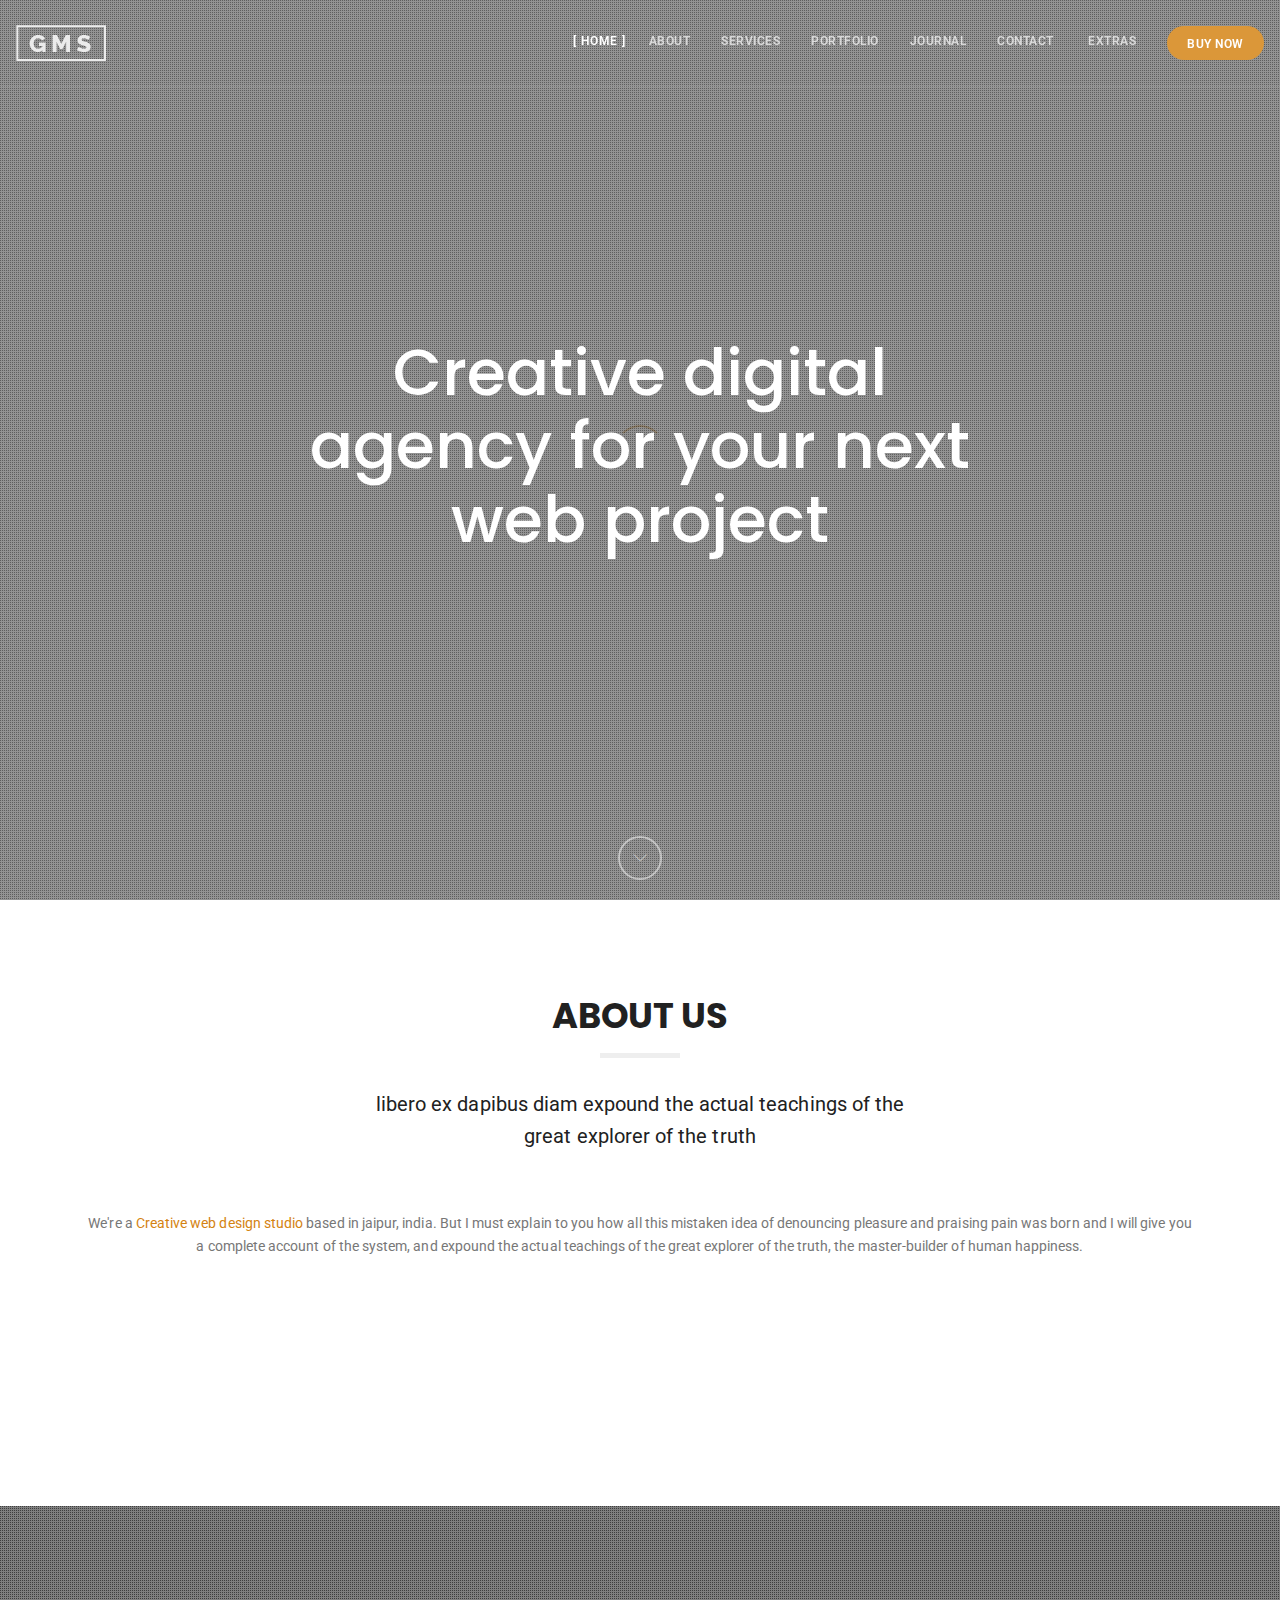
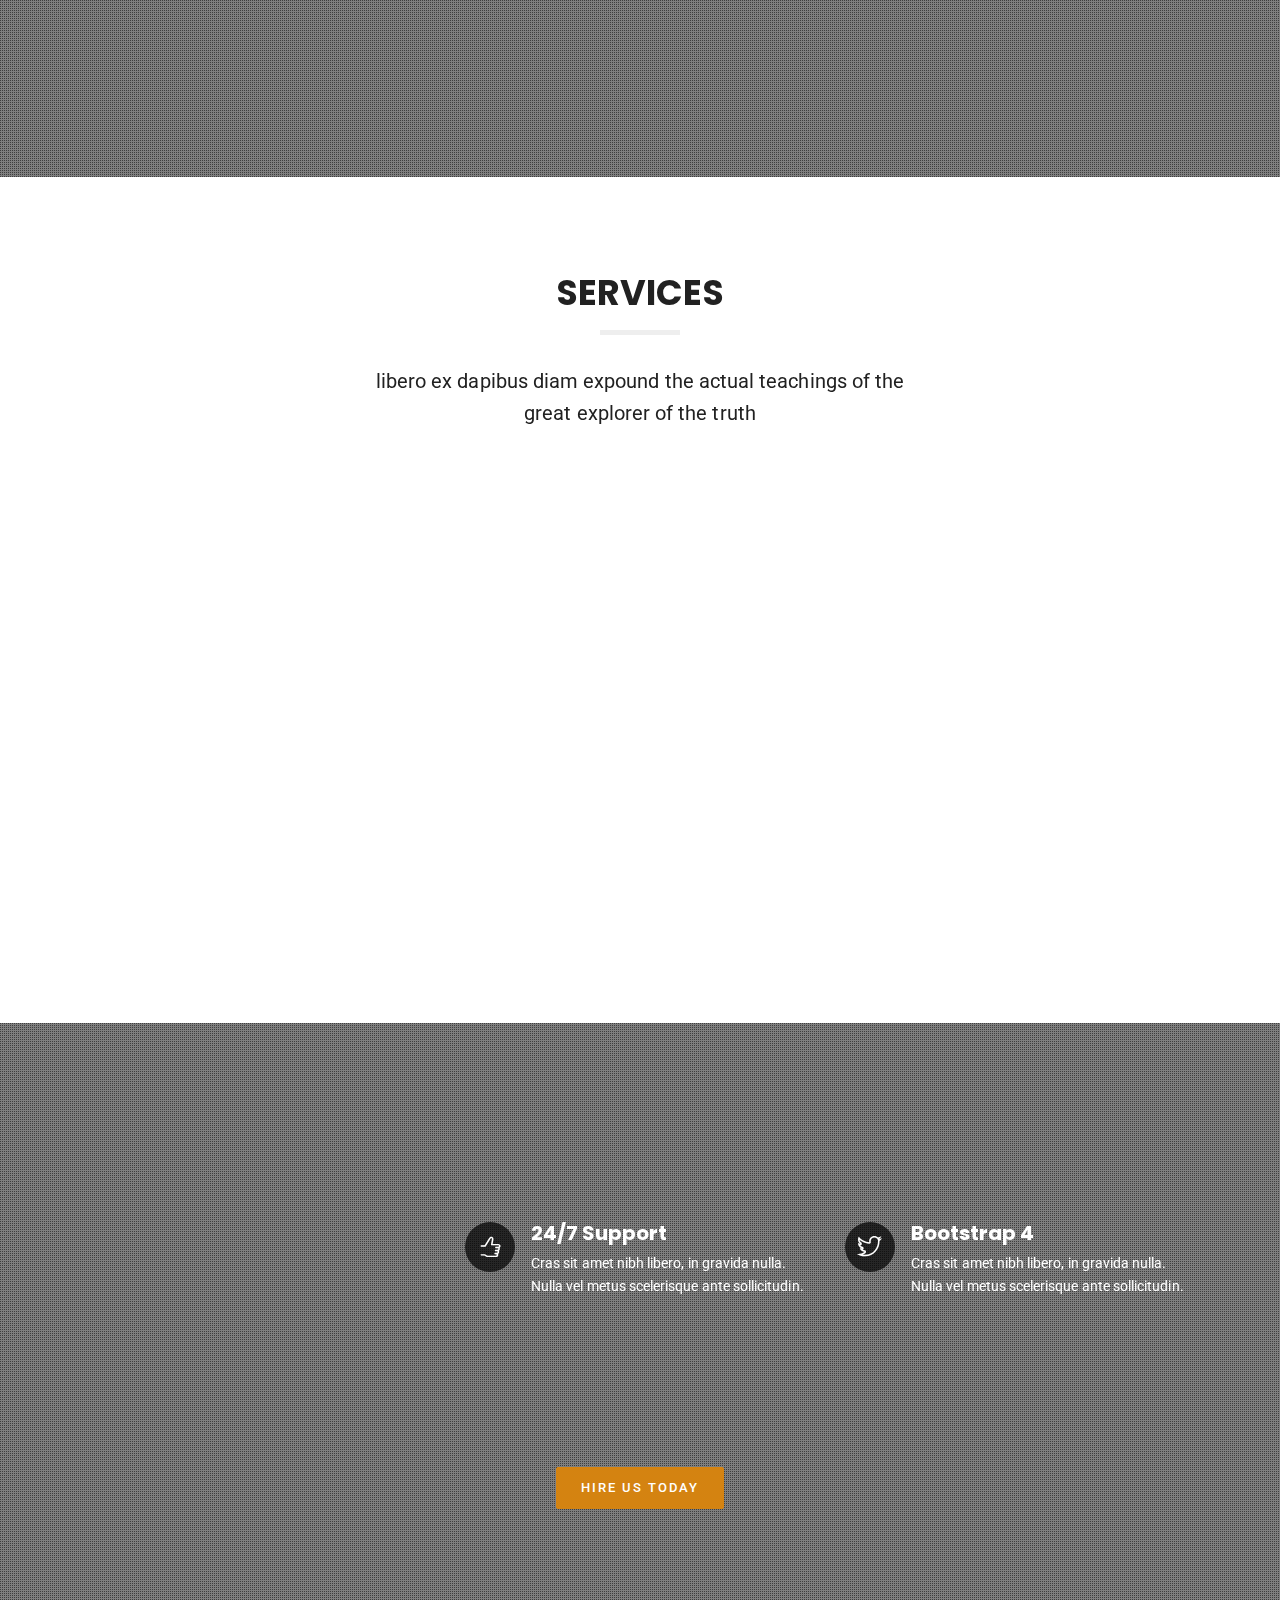
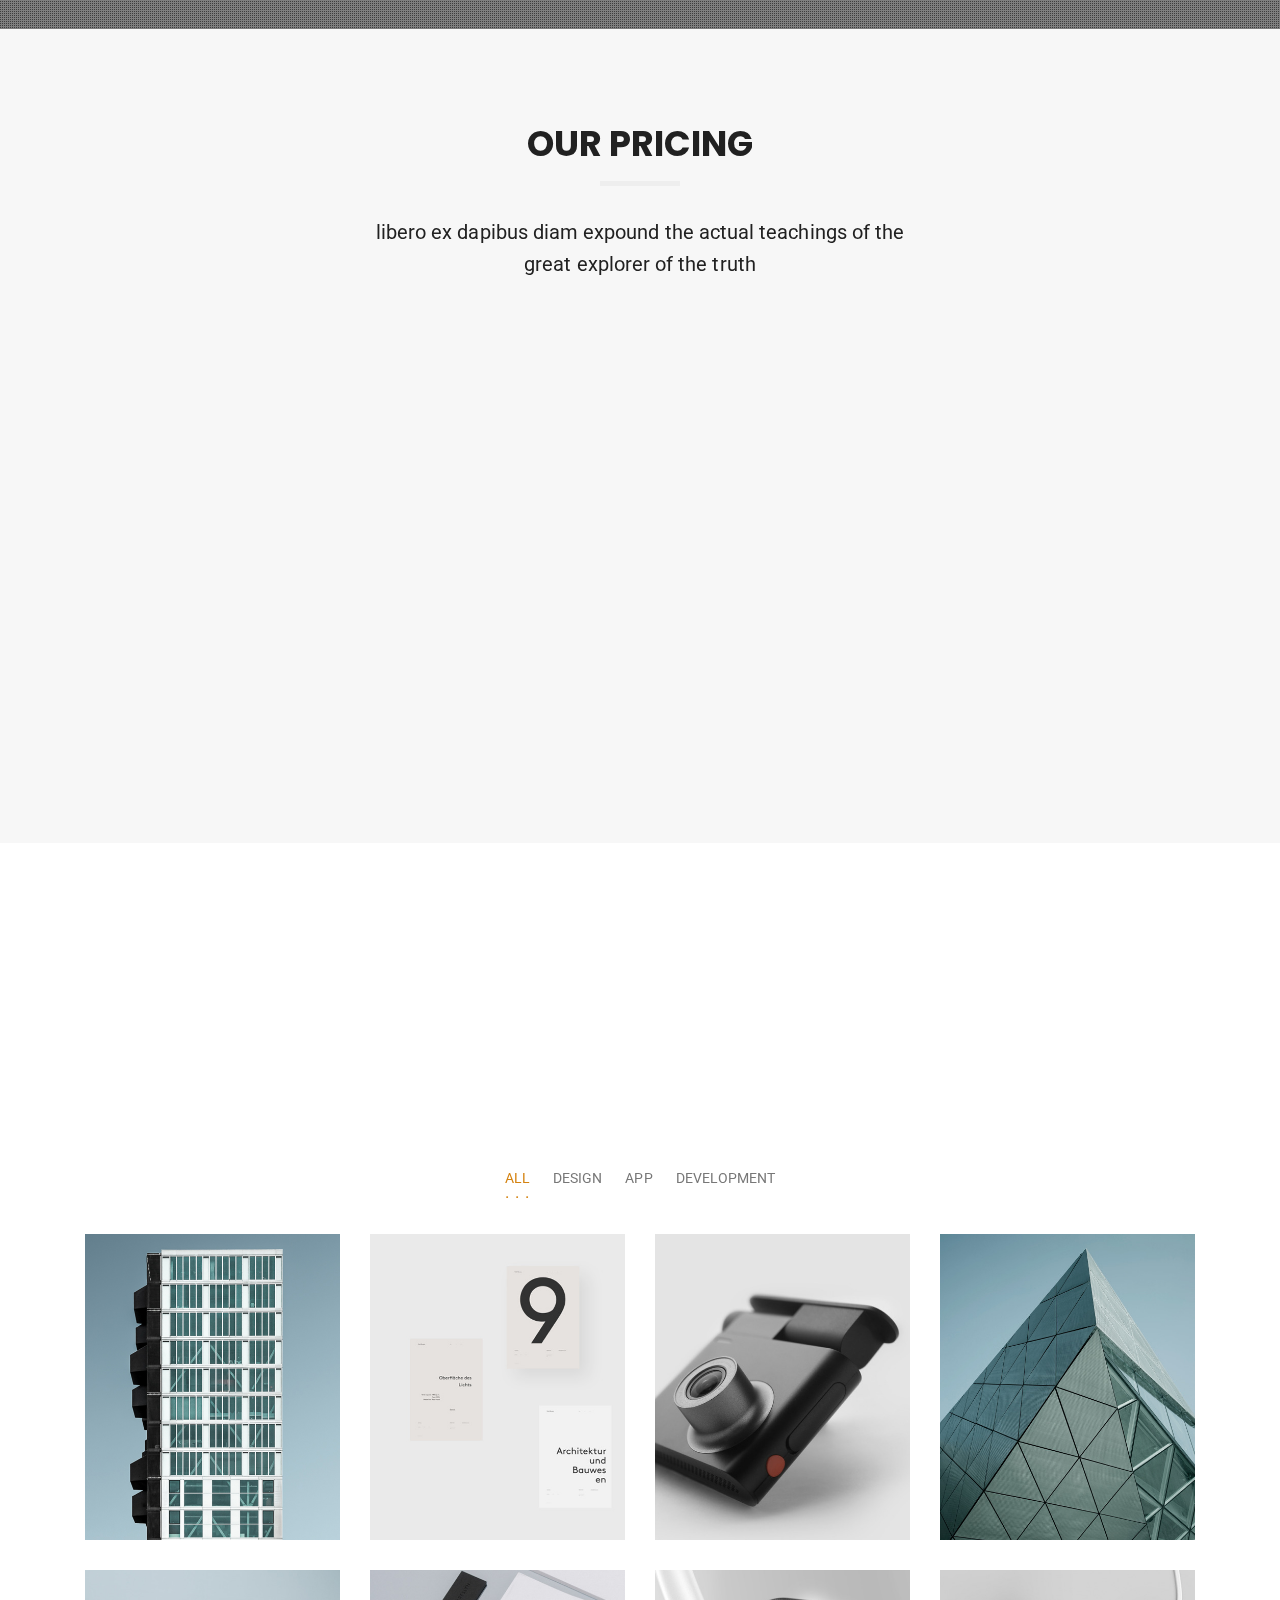
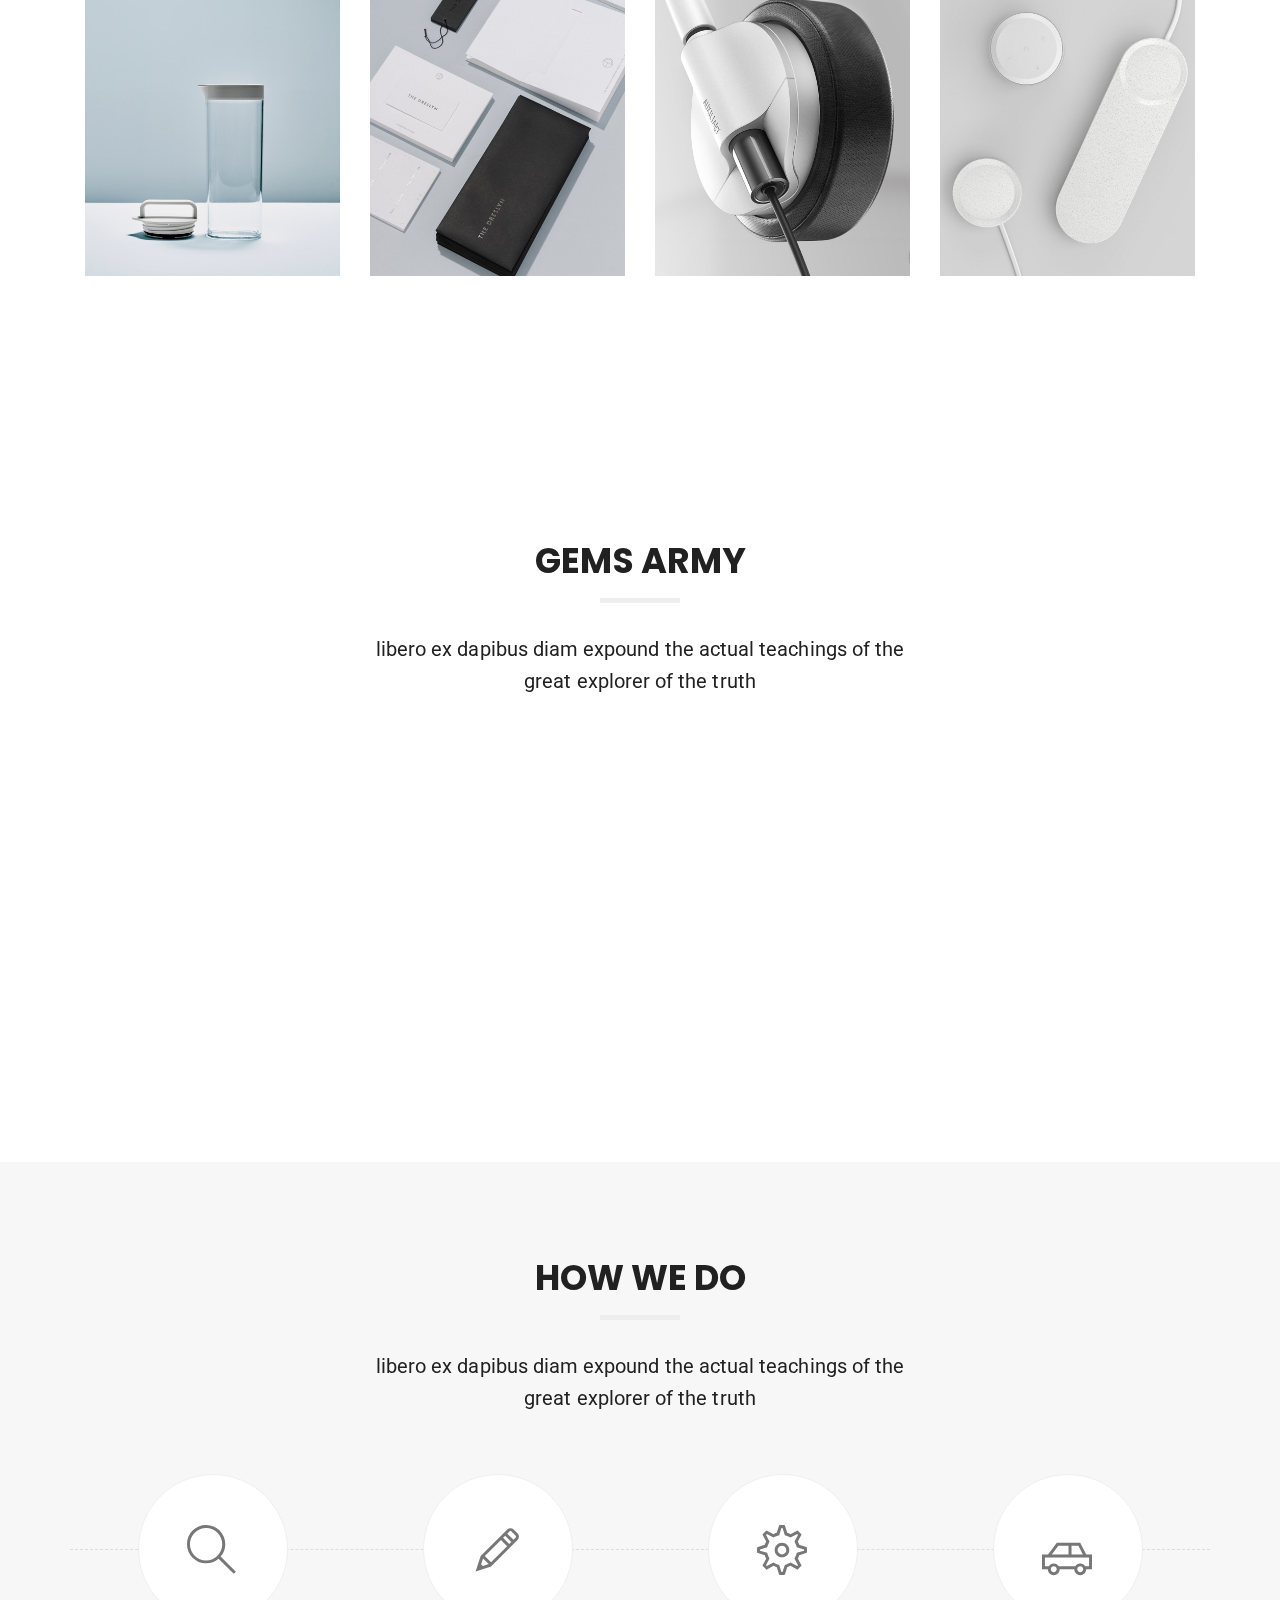
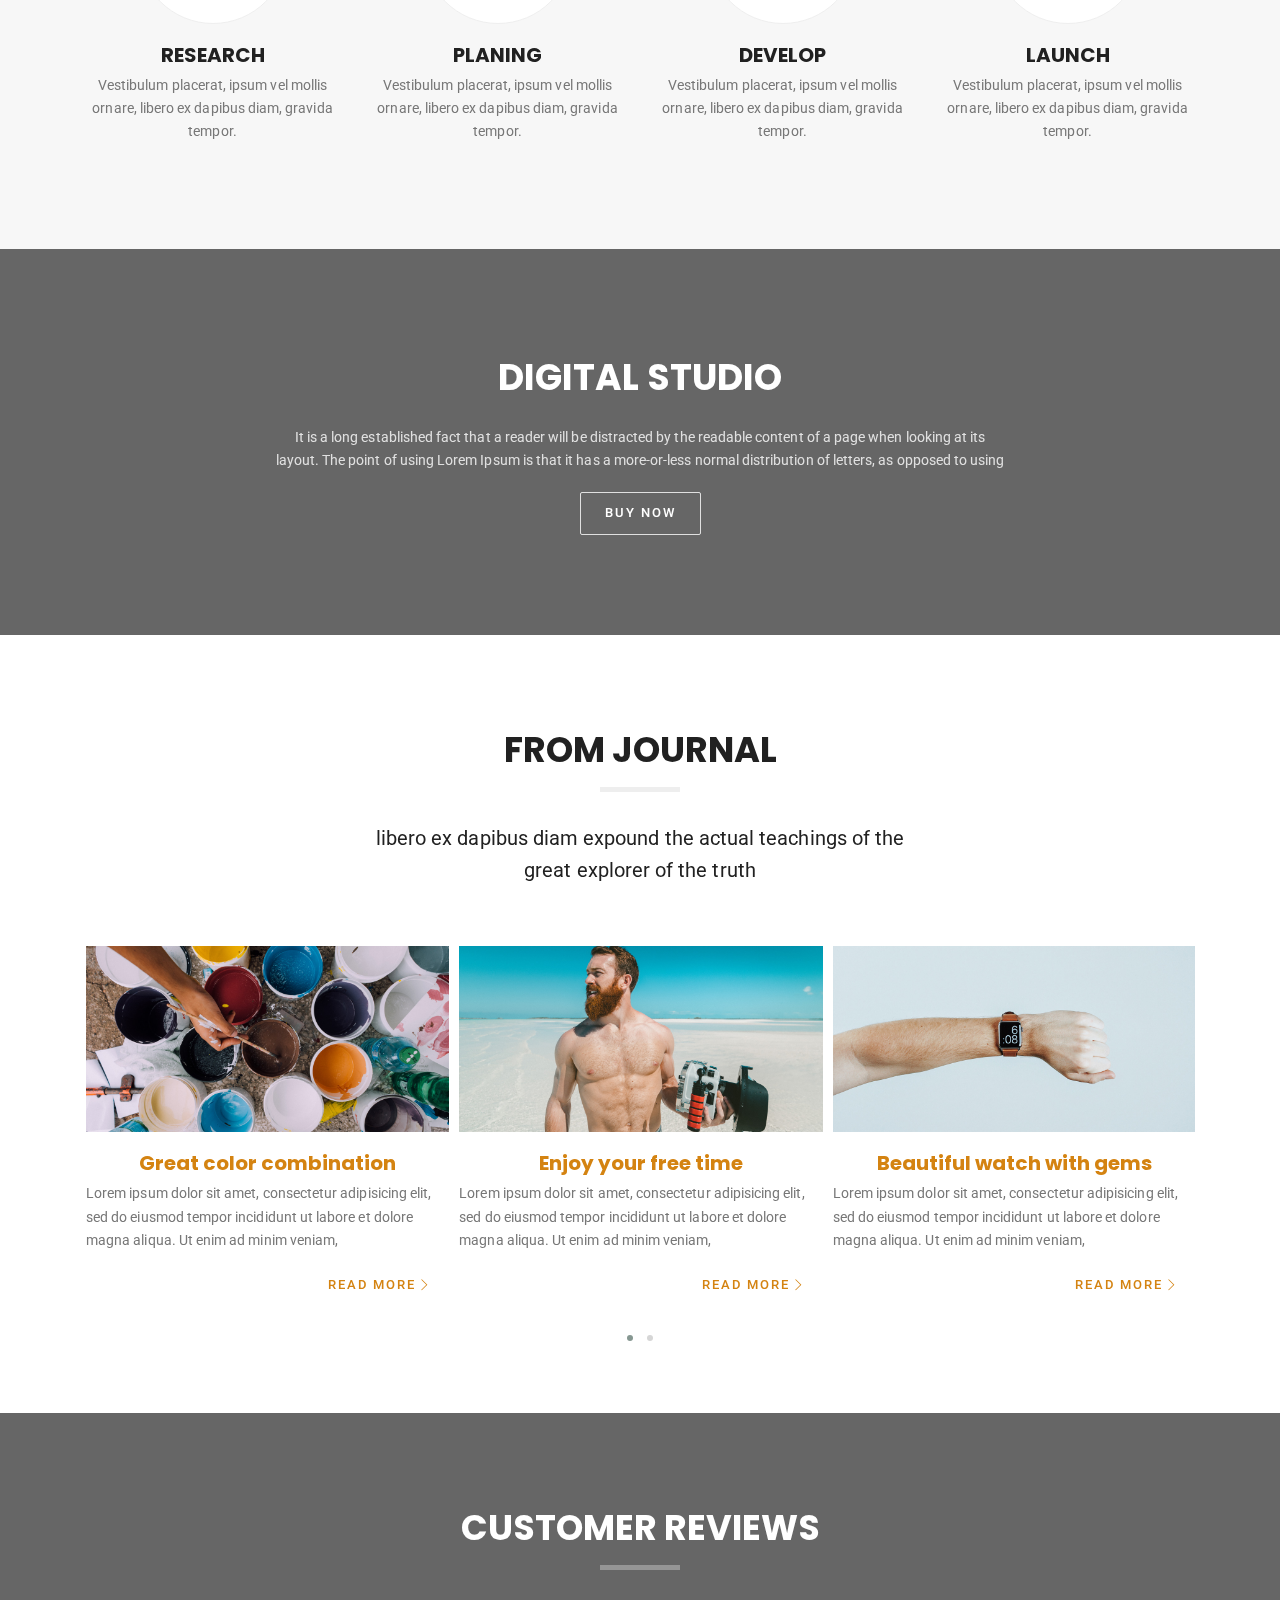
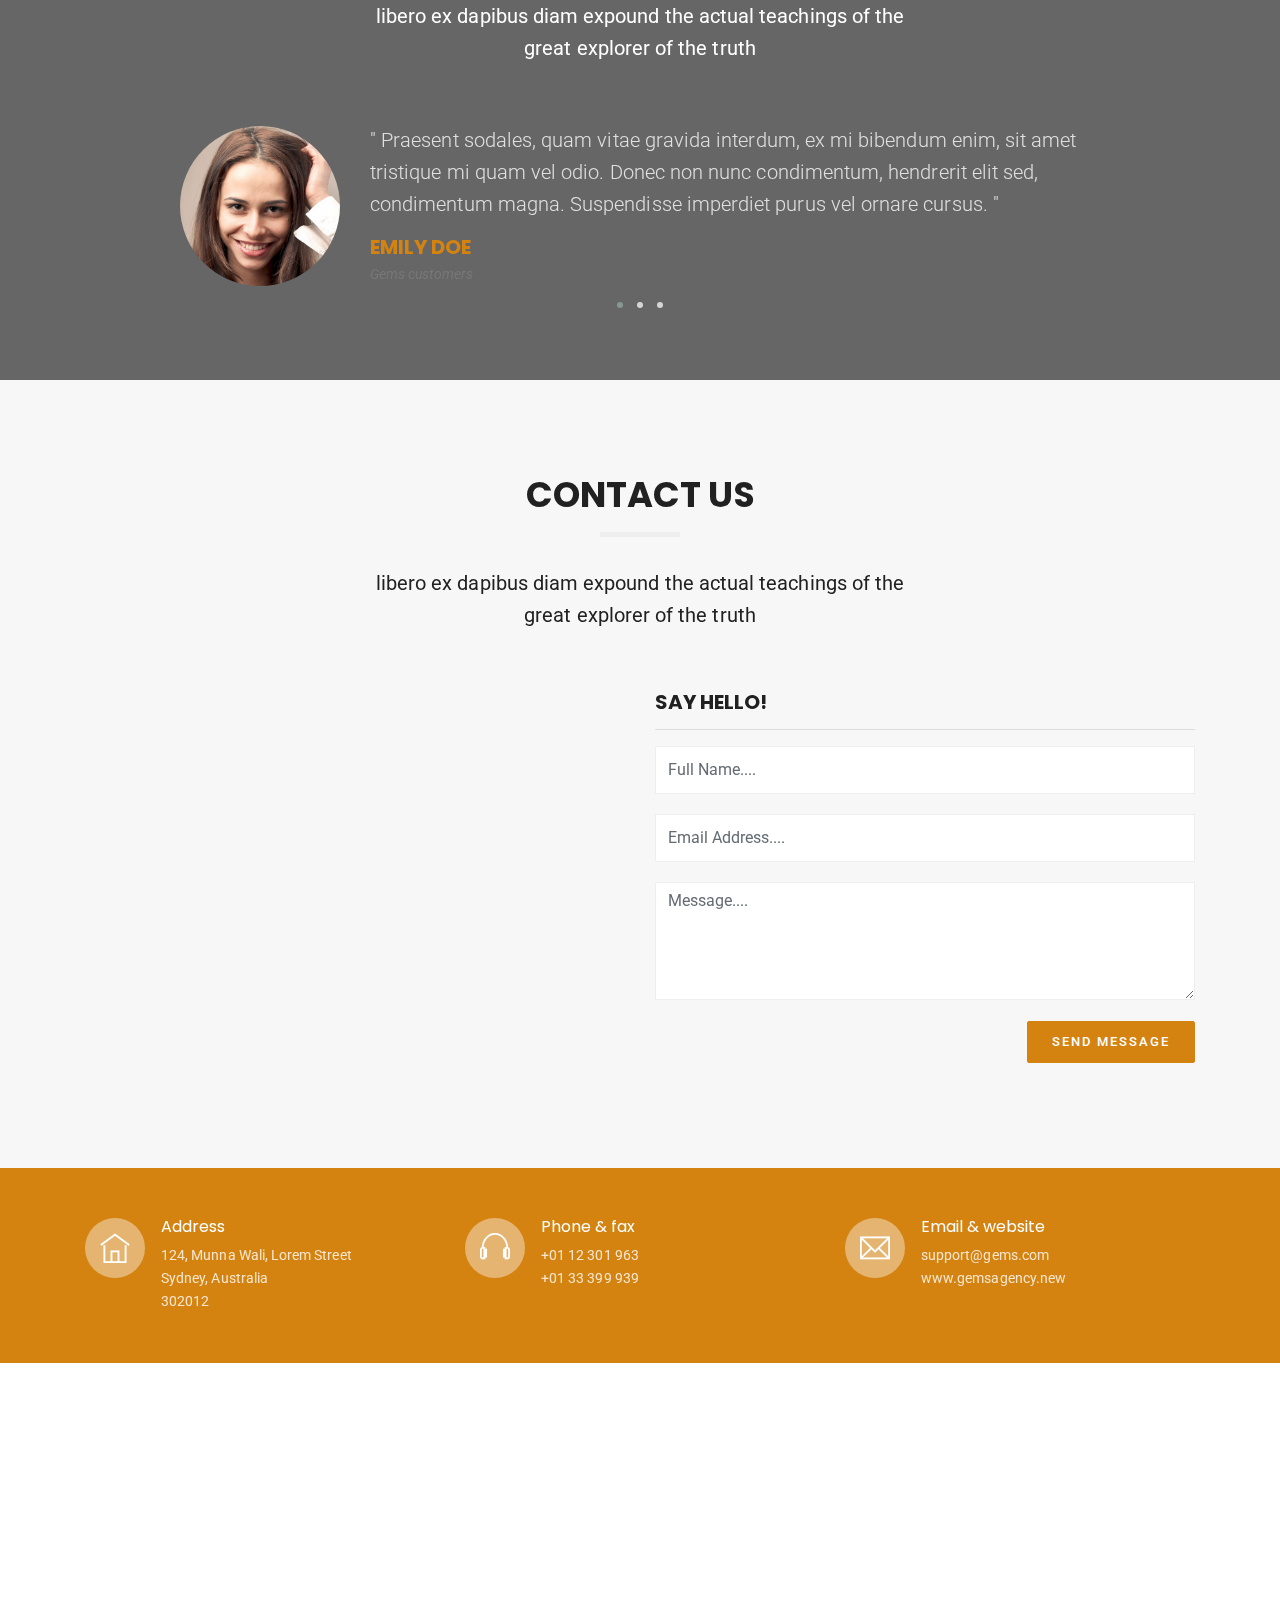
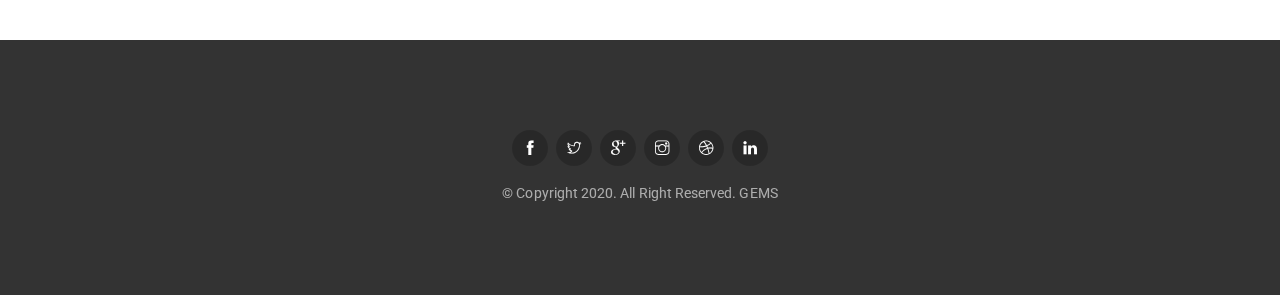
<file: index-vimeo.html>
<!DOCTYPE html>
<html lang="en">
    <head>
        <!-- Required meta tags -->
        <meta charset="utf-8">
        <meta name="viewport" content="width=device-width, initial-scale=1, shrink-to-fit=no">
        <title>gems | One Page</title>
        <!-- Plugins CSS -->
        <link href="css/plugins/plugins.css" rel="stylesheet">
        <!-- Custom CSS -->
        <link href="css/style.css" rel="stylesheet">
    </head>
    <body data-spy="scroll" data-offset="58">
        <div id="preloader">
            <div id="preloader-inner"></div>
        </div><!--/preloader-->

        <nav class="navbar navbar-toggleable-md navbar-inverse bg-inverse header-transparent fixed-top">
            <button class="navbar-toggler navbar-toggler-right" type="button" data-toggle="collapse" data-target="#navbarNavDropdown" aria-controls="navbarNavDropdown" aria-expanded="false" aria-label="Toggle navigation">
                <span class="navbar-toggler-icon"></span>
            </button>
            <a class="navbar-brand" href="index.html"><img src="images/logo-white.png" alt="logo"></a>
            <div class="collapse navbar-collapse" id="navbarNavDropdown">
                <ul class="navbar-nav ml-auto">
                    <li class="nav-item"><a data-scroll class="nav-link active" href="index-vimeo.html#home">Home</a></li>
                    <li class="nav-item"><a data-scroll class="nav-link" href="index-vimeo.html#about">About</a></li>
                    <li class="nav-item"><a data-scroll class="nav-link" href="index-vimeo.html#services">Services</a></li>
                    <li class="nav-item"><a data-scroll class="nav-link" href="index-vimeo.html#folio">Portfolio</a></li>
                    <li class="nav-item"><a data-scroll class="nav-link" href="index-vimeo.html#news">Journal</a></li>
                    <li class="nav-item"><a data-scroll class="nav-link" href="index-vimeo.html#contact">Contact</a></li>                    
                    <li class="nav-item dropdown">
                        <span class="nav-link dropdown-toggle" id="navbarDropdownMenuLink" data-toggle="dropdown" aria-haspopup="true" aria-expanded="false">
                            Extras
                        </span>
                        <div class="dropdown-menu dropdown-menu-right" aria-labelledby="navbarDropdownMenuLink">
                            <a class="dropdown-item" href="index.html">Original</a>
                             <a class="dropdown-item" href="index-alt.html">Original alt</a>
                            <a class="dropdown-item" href="index-agency.html">Minimal Agency</a>
                            <a class="dropdown-item" href="index-vimeo.html">vimeo video</a>
                            <a class="dropdown-item" href="index-youtube.html">Youtube video</a>
                            <a class="dropdown-item" href="index-offcanvas.html">Offcanvas Nav</a>
                            <a class="dropdown-item" href="journal.html">journal</a>
                            <a class="dropdown-item" href="journal-detail.html">journal Detail</a>
                            <a class="dropdown-item" href="project-single.html">Portfolio Detail</a>
                            <a class="dropdown-item" href="typography.html">Typography</a>
                        </div>
                    </li>
                    <li class="nav-item"><a class="nav-link bg-primary btn-rounded" href="index-vimeo.html#">Buy Now</a></li>
                </ul>
            </div>
        </nav><!--/.navbar-->
        <section id='home' class="hero heroFullscreen bg-parallax" data-jarallax-video="https://vimeo.com/channels/staffpicks/151926492" data-jarallax-original-styles="null">
            <div class='hero-overlay'></div>
            <div class="d-flex align-items-center">
                <div class="scroll-to hero-mouse"><a data-scroll="" href="index-vimeo.html#about"><i class="ti-angle-down"></i></a></div>
                <div class="container">
                    <div class="row">
                        <div class=" col-md-8  offset-md-2 text-center">
                            <h1>Creative digital agency for your next web project</h1>
                        </div>
                    </div>
                </div>
            </div>
        </section><!--/.hero-->

        <section id="about" class="pt90 pb60">
            <div class="container">
                <div class="row">
                    <div class="col-md-8 col-lg-6 offset-md-2 offset-lg-3">
                        <div class="section-title">
                            <h4>About Us</h4>
                            <p class="lead">libero ex dapibus diam expound the actual teachings of the great explorer of the truth</p>
                        </div>
                    </div>
                </div><!--/section title-->
                <p class='mb40 text-center'>
                    We're a <span class="text-primary">Creative web design studio</span> based in jaipur, india. But I must explain to you how all this mistaken idea of denouncing pleasure and praising pain was born and I will give you a complete account of the system, and expound the actual teachings of the great explorer of the truth, the master-builder of human happiness.
                </p>
                <div class="row">
                    <div class="col-md-4 mb30 wow zoomIn" data-wow-duration=".5s" data-wow-delay=".2s">
                        <div class="media icon-box">
                            <div class="d-flex mr-4">
                                <i class='ti-twitter'></i>
                            </div>
                            <div class="media-body">
                                <h4 class="mt-0 text-uppercase">Bootstrap <span class='text-primary'>4</span></h4>
                                <p class='mb0 text-small'>
                                    Cras sit amet nibh libero, in gravida nulla. Nulla vel metus scelerisque ante sollicitudin. Cras purus odio, vestibulum in vulputate at, tempus viverra turpis.                          
                                </p>
                            </div>
                        </div>
                    </div><!--/col-->
                    <div class="col-md-4 mb30 wow zoomIn" data-wow-duration=".5s" data-wow-delay=".4s">
                        <div class="media icon-box">
                            <div class="d-flex mr-4">
                                <i class='ti-mobile'></i>
                            </div>
                            <div class="media-body">
                                <h4 class="mt-0 text-uppercase"><span class='text-primary'>Mobile</span> Friendly</h4>
                                <p class='mb0 text-small'>
                                    Cras sit amet nibh libero, in gravida nulla. Nulla vel metus scelerisque ante sollicitudin. Cras purus odio, vestibulum in vulputate at, tempus viverra turpis.                          
                                </p>
                            </div>
                        </div>
                    </div><!--/col-->
                    <div class="col-md-4 mb30 wow zoomIn" data-wow-duration=".5s" data-wow-delay=".6s">
                        <div class="media icon-box">
                            <div class="d-flex mr-4">
                                <i class='ti-thumb-up'></i>
                            </div>
                            <div class="media-body">
                                <h4 class="mt-0 text-uppercase"><span class='text-primary'>Modern</span> Design</h4>
                                <p class='mb0 text-small'>
                                    Cras sit amet nibh libero, in gravida nulla. Nulla vel metus scelerisque ante sollicitudin. Cras purus odio, vestibulum in vulputate at, tempus viverra turpis.                          
                                </p>
                            </div>
                        </div>
                    </div><!--/col-->
                </div>
            </div>
        </section><!--about us-->
        <div class="parallax-cta pt90 pb60 bg-parallax" data-jarallax='{"speed": 0.2}' style='background-image: url("images/bg5.jpg")'>
            <div class="container">
                <div class="row">
                    <div class="col-lg-3 col-md-6 mb30 wow fadeIn" data-wow-duration=".5s" data-wow-delay=".2s">
                        <div class="media fun-facts">
                            <div class="d-flex align-self-center mr-4">
                                <i class='ti-user'></i>
                            </div>
                            <div class="media-body">
                                <h3 class="mt-0 text-uppercase display-4 text-white">10.5K</h3>
                                <p class='mb0 text-small text-uppercase'>Happy customers
                                </p>
                            </div>
                        </div>
                    </div><!--/col-->
                    <div class="col-lg-3 col-md-6 mb30 wow fadeIn" data-wow-duration=".5s" data-wow-delay=".4s">
                        <div class="media fun-facts">
                            <div class="d-flex align-self-center mr-4">
                                <i class='ti-shopping-cart'></i>
                            </div>
                            <div class="media-body">
                                <h3 class="mt-0 text-uppercase display-4 text-white">25</h3>
                                <p class='mb0 text-small text-uppercase'>Live Items
                                </p>
                            </div>
                        </div>
                    </div><!--/col-->
                    <div class="col-lg-3 col-md-6 mb30 wow fadeIn" data-wow-duration=".5s" data-wow-delay=".6s">
                        <div class="media fun-facts">
                            <div class="d-flex align-self-center mr-4">
                                <i class='ti-timer'></i>
                            </div>
                            <div class="media-body">
                                <h3 class="mt-0 text-uppercase display-4 text-white">2.5K</h3>
                                <p class='mb0 text-small text-uppercase'>Happy Hours
                                </p>
                            </div>
                        </div>
                    </div><!--/col-->
                    <div class="col-lg-3 col-md-6 mb30 wow fadeIn" data-wow-duration=".5s" data-wow-delay=".8s">
                        <div class="media fun-facts">
                            <div class="d-flex align-self-center mr-4">
                                <i class='ti-truck'></i>
                            </div>
                            <div class="media-body">
                                <h3 class="mt-0 text-uppercase display-4 text-white">7M</h3>
                                <p class='mb0 text-small text-uppercase'>Travels
                                </p>
                            </div>
                        </div>
                    </div><!--/col-->
                </div>
            </div>      
        </div><!--/.fun facts-->
        <section id="services" class="pt90 pb60">
            <div class="container">
                <div class="row">
                    <div class="col-md-8 col-lg-6 offset-md-2 offset-lg-3">
                        <div class="section-title">
                            <h4>Services</h4>
                            <p class="lead">libero ex dapibus diam expound the actual teachings of the great explorer of the truth</p>
                        </div>
                    </div>
                </div><!--/section title-->

                <div class="row">
                    <div class="col-lg-3 col-md-6 mb30 wow zoomIn" data-wow-delay=".1s" data-wow-duration=".2s">
                        <div class="icon-box mb20">
                            <i class="ti-image"></i>
                        </div>
                        <h4 class="text-uppercase">Web Design</h4>
                        <p class="mb0 text-small">
                            Expound the actual teachings of the great explorer of the truth, the master-builder of human happiness.
                        </p><hr>
                        <ul class="list-unstyled text-small">
                            <li>- 24/4 Full support</li>
                            <li>- Free photoshop editing</li>
                            <li>- Web hosting</li>
                            <li>- Free customization</li>
                            <li>- Content Creation</li>
                            <li>- Backend development</li>
                            <li>- Copyrighting</li>
                        </ul>
                        <a href="index-vimeo.html#" class="btn-link btn-sm">Learn More</a>
                    </div><!--/.col-->
                    <div class="col-lg-3 col-md-6 mb30 wow zoomIn" data-wow-delay=".2s" data-wow-duration=".3s">
                        <div class="icon-box mb20">
                            <i class="ti-android"></i>
                        </div>
                        <h4 class="text-uppercase">App Development</h4>
                        <p class="mb0 text-small">
                            Expound the actual teachings of the great explorer of the truth, the master-builder of human happiness.
                        </p><hr>
                        <ul class="list-unstyled text-small">
                            <li>- 24/4 Full support</li>
                            <li>- Free photoshop editing</li>
                            <li>- Web hosting</li>
                            <li>- Free customization</li>
                            <li>- Content Creation</li>
                            <li>- Backend development</li>
                            <li>- Copyrighting</li>
                        </ul>
                        <a href="index-vimeo.html#" class="btn-link btn-sm">Learn More</a>
                    </div><!--/.col-->
                    <div class="col-lg-3 col-md-6 mb30 wow zoomIn" data-wow-delay=".3s" data-wow-duration=".4s">
                        <div class="icon-box mb20">
                            <i class="ti-briefcase"></i>
                        </div>
                        <h4 class="text-uppercase">Marketing</h4>
                        <p class="mb0 text-small">
                            Expound the actual teachings of the great explorer of the truth, the master-builder of human happiness.
                        </p><hr>
                        <ul class="list-unstyled text-small">
                            <li>- 24/4 Full support</li>
                            <li>- Free photoshop editing</li>
                            <li>- Web hosting</li>
                            <li>- Free customization</li>
                            <li>- Content Creation</li>
                            <li>- Backend development</li>
                            <li>- Copyrighting</li>
                        </ul>
                        <a href="index-vimeo.html#" class="btn-link btn-sm">Learn More</a>
                    </div><!--/.col-->
                    <div class="col-lg-3 col-md-6 mb30 wow zoomIn" data-wow-delay=".4s" data-wow-duration=".5s">
                        <div class="icon-box mb20">
                            <i class="ti-wordpress"></i>
                        </div>
                        <h4 class="text-uppercase">Web Development</h4>
                        <p class="mb0 text-small">
                            Expound the actual teachings of the great explorer of the truth, the master-builder of human happiness.
                        </p><hr>
                        <ul class="list-unstyled text-small">
                            <li>- 24/4 Full support</li>
                            <li>- Free photoshop editing</li>
                            <li>- Web hosting</li>
                            <li>- Free customization</li>
                            <li>- Content Creation</li>
                            <li>- Backend development</li>
                            <li>- Copyrighting</li>
                        </ul>
                        <a href="index-vimeo.html#" class="btn-link btn-sm">Learn More</a>
                    </div><!--/.col-->
                </div>
            </div>
        </section><!--Services-->
        <div class="extra-services pt90 pb90 bg-parallax"  data-jarallax='{"speed": 0.2}' style='background-image: url("images/bg3.jpg")'>
            <div class="extra-service-bg mb60">
                <div class="container">
                    <div class="row align-items-center">
                        <div class="col-md-4 mb30">
                            <h2 class=" wow fadeInLeft" data-wow-delay=".2s" data-wow-duration=".3s">
                                GEMS agency specializes in the design and development of any type of website.
                            </h2>
                        </div><!--/.col-->
                        <div class="col-md-4 mb30">
                            <div class="media">
                                <div class="d-flex mr-3">
                                    <i class="ti-thumb-up"></i>
                                </div>
                                <div class="media-body">
                                    <h4 class="mt-0">24/7 Support</h4>
                                    Cras sit amet nibh libero, in gravida nulla. Nulla vel metus scelerisque ante sollicitudin.
                                </div>
                            </div>
                        </div><!--/.col-->
                        <div class="col-md-4 mb30">
                            <div class="media">
                                <div class="d-flex mr-3">
                                    <i class="ti-twitter"></i>
                                </div>
                                <div class="media-body">
                                    <h4 class="mt-0">Bootstrap 4</h4>
                                    Cras sit amet nibh libero, in gravida nulla. Nulla vel metus scelerisque ante sollicitudin.
                                </div>
                            </div>
                        </div><!--/.col-->
                    </div><!--/.row-->

                </div>
            </div>
            <div class="mb30 text-center container">
                <a href="index-vimeo.html#" class="btn btn-lg btn-primary">Hire us today</a>
            </div>
        </div><!--Extra Services-->
        <div class="bg-faded pt90 pb60">
            <div class="container">
                 <div class="row">
                    <div class="col-md-8 col-lg-6 offset-md-2 offset-lg-3">
                        <div class="section-title">
                            <h4>Our Pricing</h4>
                            <p class="lead">libero ex dapibus diam expound the actual teachings of the great explorer of the truth</p>
                        </div>
                    </div>
                </div><!--/section title-->
               <div class="row align-items-center">
                    <div class="col-md-4 mb30 wow zoomIn" data-wow-delay=".2s" data-wow-duration=".3s">
                        <div class="price-card">
                            <h4>Starter</h4>
                            <h1 class="mb0">Free</h1>
                            <hr>
                            <p class="mb0">
                                Expound the actual teachings of the great explorer of the truth, the master-builder of human happiness.
                            </p>
                            <hr>
                            <a href="index-vimeo.html#" class="btn btn-rounded btn-lg btn-secondary">Buy Now</a>
                        </div>
                    </div><!--/col-->
                    <div class="col-md-4 mb30 wow zoomIn" data-wow-delay=".3s" data-wow-duration=".4s">
                        <div class="price-card">
                            <h4>Pro</h4>
                            <h1 class="mb0 text-primary"><sup>$</sup> 9.99 <sub>/M</sub>
                                <span class="float-right">Best Value</span>
                            </h1>
                            <hr>
                            <ul class="mb0 list-unstyled">
                                <li>24/7 Customer Support</li>
                                <li>10 GB Storage</li>
                                <li>10 Email Accounts</li>
                                <li>1 Website Develop Free</li>
                            </ul>
                            <hr>
                            <a href="index-vimeo.html#" class="btn btn-rounded btn-lg btn-primary">Buy Now</a>
                        </div>
                    </div><!--/col-->
                    <div class="col-md-4 mb30 wow zoomIn" data-wow-delay=".4s" data-wow-duration=".6s">
                        <div class="price-card">
                            <h4>Business</h4>
                            <h1 class="mb0"><sup>$</sup> 29.99 <sub>/M</sub>
                            </h1>
                            <hr>
                            <ul class="mb0 list-unstyled">
                                <li>24/7 Customer Support</li>
                                <li>100 GB Storage</li>
                                <li>Unlimited Email Accounts</li>
                                <li>5 Website Develop Free</li>
                                <li>Unlimited Domains</li>
                                <li>10 GB Bandwidth</li>
                            </ul>
                            <hr>
                            <a href="index-vimeo.html#" class="btn btn-rounded btn-lg btn-secondary">Buy Now</a>
                        </div>
                    </div><!--/col-->
                </div>
            </div>
        </div><!--/pricing-->
        <section id="folio" class="bg-parllax sectionDark pt100 pb70"  data-jarallax='{"speed": 0.2}' style='background-image: url("images/bg2.jpg")'>
            <div class="container">
                <div class="row">
                    <div class="col-md-8 col-lg-6 offset-md-2 offset-lg-3">
                        <div class="section-title">
                            <h4>Recent Projects</h4>
                            <p class="lead">libero ex dapibus diam expound the actual teachings of the great explorer of the truth</p>
                        </div>
                    </div>
                </div><!--/section title-->
                <ul class="filter-list list-inline margin-b-40 text-center">
                    <li class="is-checked" data-filter="*">All</li>
                    <li data-filter=".design">Design</li>
                    <li data-filter=".app">App</li>
                    <li data-filter=".development">Development</li>

                </ul>
                <div class="row filter-row popup-row">
                    <div class=" design col-md-4 col-sm-6 col-lg-3 mb30 filter-item">
                        <div class="work-card">
                            <img src="images/w1.jpg" alt="" class="img-fluid">
                            <div class="work-overlay">
                                <div class="overlay-content">
                                    <div>
                                        <h4>Beautiful Folio</h4>
                                        <em>Lorem Ipsum</em>
                                    </div>
                                    <a class="popup-gallery" href="images/w1.jpg"><i class="ti-zoom-in"></i></a>
                                    <a href="project-single.html"><i class="ti-fullscreen"></i></a>
                                </div>
                            </div>
                        </div>
                    </div><!--end col-->
                    <div class=" app col-md-4 col-sm-6 col-lg-3 mb30 filter-item">
                        <div class="work-card">
                            <img src="images/w2.jpg" alt="" class="img-fluid">
                            <div class="work-overlay">
                                <div class="overlay-content">
                                    <div>
                                        <h4>Beautiful Folio</h4>
                                        <em>Lorem Ipsum</em>
                                    </div>
                                    <a class="popup-gallery" href="images/w2.jpg"><i class="ti-zoom-in"></i></a>
                                    <a href="project-single.html"><i class="ti-fullscreen"></i></a>
                                </div>
                            </div>
                        </div>
                    </div><!--end col-->
                    <div class=" development col-md-4 col-sm-6 col-lg-3 mb30 filter-item">
                        <div class="work-card">
                            <img src="images/w3.jpg" alt="" class="img-fluid">
                            <div class="work-overlay">
                                <div class="overlay-content">
                                    <div>
                                        <h4>Beautiful Folio</h4>
                                        <em>Lorem Ipsum</em>
                                    </div>
                                    <a class="popup-gallery" href="images/w3.jpg"><i class="ti-zoom-in"></i></a>
                                    <a href="project-single.html"><i class="ti-fullscreen"></i></a>
                                </div>
                            </div>
                        </div>
                    </div><!--end col-->
                    <div class=" design col-md-4 col-sm-6 col-lg-3 mb30 filter-item">
                        <div class="work-card">
                            <img src="images/w4.jpg" alt="" class="img-fluid">
                            <div class="work-overlay">
                                <div class="overlay-content">
                                    <div>
                                        <h4>Beautiful Folio</h4>
                                        <em>Lorem Ipsum</em>
                                    </div>
                                    <a class="popup-gallery" href="images/w4.jpg"><i class="ti-zoom-in"></i></a>
                                    <a href="project-single.html"><i class="ti-fullscreen"></i></a>
                                </div>
                            </div>
                        </div>
                    </div><!--end col-->
                    <div class=" app col-md-4 col-sm-6 col-lg-3 mb30 filter-item">
                        <div class="work-card">
                            <img src="images/w5.jpg" alt="" class="img-fluid">
                            <div class="work-overlay">
                                <div class="overlay-content">
                                    <div>
                                        <h4>Beautiful Folio</h4>
                                        <em>Lorem Ipsum</em>
                                    </div>
                                    <a class="popup-gallery" href="images/w5.jpg"><i class="ti-zoom-in"></i></a>
                                    <a href="project-single.html"><i class="ti-fullscreen"></i></a>
                                </div>
                            </div>
                        </div>
                    </div><!--end col-->
                    <div class=" development app col-md-4 col-sm-6 col-lg-3 mb30 filter-item">
                        <div class="work-card">
                            <img src="images/w6.jpg" alt="" class="img-fluid">
                            <div class="work-overlay">
                                <div class="overlay-content">
                                    <div>
                                        <h4>Beautiful Folio</h4>
                                        <em>Lorem Ipsum</em>
                                    </div>
                                    <a class="popup-gallery" href="images/w6.jpg"><i class="ti-zoom-in"></i></a>
                                    <a href="project-single.html"><i class="ti-fullscreen"></i></a>
                                </div>
                            </div>
                        </div>
                    </div><!--end col-->
                    <div class=" design development col-md-4 col-sm-6 col-lg-3 mb30 filter-item">
                        <div class="work-card">
                            <img src="images/w7.jpg" alt="" class="img-fluid">
                            <div class="work-overlay">
                                <div class="overlay-content">
                                    <div>
                                        <h4>Beautiful Folio</h4>
                                        <em>Lorem Ipsum</em>
                                    </div>
                                    <a class="popup-gallery" href="images/w7.jpg"><i class="ti-zoom-in"></i></a>
                                    <a href="project-single.html"><i class="ti-fullscreen"></i></a>
                                </div>
                            </div>
                        </div>
                    </div><!--end col-->
                    <div class=" design app col-md-4 col-sm-6 col-lg-3 mb30 filter-item">
                        <div class="work-card">
                            <img src="images/w8.jpg" alt="" class="img-fluid">
                            <div class="work-overlay">
                                <div class="overlay-content">
                                    <div>
                                        <h4>Beautiful Folio</h4>
                                        <em>Lorem Ipsum</em>
                                    </div>
                                    <a class="popup-gallery" href="images/w8.jpg"><i class="ti-zoom-in"></i></a>
                                    <a href="project-single.html"><i class="ti-fullscreen"></i></a>
                                </div>
                            </div>
                        </div>
                    </div><!--end col-->
                </div>
                <div class="text-center pt40">
                    <h4 class="text-uppercase text-white">
                        The most features rich one page template on the market.
                    </h4>
                </div>
            </div><!--./container-->
        </section><!--folio-->
        <div class="pt90 pb60">
            <div class="container">
                <div class="row">
                    <div class="col-md-8 col-lg-6 offset-md-2 offset-lg-3">
                        <div class="section-title">
                            <h4>Gems Army</h4>
                            <p class="lead">libero ex dapibus diam expound the actual teachings of the great explorer of the truth</p>
                        </div>
                    </div>
                </div><!--/section title-->
                <div class="row">
                    <div class="col-sm-6 col-md-4 col-lg-3 mb30">
                        <div class="person-card wow fadeIn" data-wow-duration=".2s" data-wow-delay=".1s">
                            <div class="person-thumb">
                                <img src="images/team-1.jpg" alt="" class="img-fluid">
                                <ul class="list-inline">
                                    <li class="list-inline-item">
                                        <a href="index-vimeo.html#"><i class="ti-facebook"></i></a>
                                    </li>
                                    <li class="list-inline-item">
                                        <a href="index-vimeo.html#"><i class="ti-twitter"></i></a>
                                    </li>
                                    <li class="list-inline-item">
                                        <a href="index-vimeo.html#"><i class="ti-instagram"></i></a>
                                    </li>
                                </ul>
                            </div>
                            <div class="person-content">
                                <h4 class="text-uppercase mb0">John Doe</h4>
                                <span>Managing Director</span>
                            </div>
                        </div><!--/person card-->
                    </div><!--/col-->
                    <div class="col-sm-6 col-md-4 col-lg-3 mb30">
                        <div class="person-card wow fadeIn" data-wow-duration=".3s" data-wow-delay=".2s">
                            <div class="person-thumb">
                                <img src="images/team-2.jpg" alt="" class="img-fluid">
                                <ul class="list-inline">
                                    <li class="list-inline-item">
                                        <a href="index-vimeo.html#"><i class="ti-facebook"></i></a>
                                    </li>
                                    <li class="list-inline-item">
                                        <a href="index-vimeo.html#"><i class="ti-twitter"></i></a>
                                    </li>
                                    <li class="list-inline-item">
                                        <a href="index-vimeo.html#"><i class="ti-instagram"></i></a>
                                    </li>
                                </ul>
                            </div>
                            <div class="person-content">
                                <h4 class="text-uppercase mb0">John Doe</h4>
                                <span>Managing Director</span>
                            </div>
                        </div><!--/person card-->
                    </div><!--/col-->
                    <div class="col-sm-6 col-md-4 col-lg-3 mb30">
                        <div class="person-card wow fadeIn" data-wow-duration=".4s" data-wow-delay=".3s">
                            <div class="person-thumb">
                                <img src="images/team-3.jpg" alt="" class="img-fluid">
                                <ul class="list-inline">
                                    <li class="list-inline-item">
                                        <a href="index-vimeo.html#"><i class="ti-facebook"></i></a>
                                    </li>
                                    <li class="list-inline-item">
                                        <a href="index-vimeo.html#"><i class="ti-twitter"></i></a>
                                    </li>
                                    <li class="list-inline-item">
                                        <a href="index-vimeo.html#"><i class="ti-instagram"></i></a>
                                    </li>
                                </ul>
                            </div>
                            <div class="person-content">
                                <h4 class="text-uppercase mb0">John Doe</h4>
                                <span>Managing Director</span>
                            </div>
                        </div><!--/person card-->
                    </div><!--/col-->
                    <div class="col-sm-6 col-md-4 col-lg-3 mb30">
                        <div class="person-card wow fadeIn" data-wow-duration=".5s" data-wow-delay=".4s">
                            <div class="person-thumb">
                                <img src="images/team-4.jpg" alt="" class="img-fluid">
                                <ul class="list-inline">
                                    <li class="list-inline-item">
                                        <a href="index-vimeo.html#"><i class="ti-facebook"></i></a>
                                    </li>
                                    <li class="list-inline-item">
                                        <a href="index-vimeo.html#"><i class="ti-twitter"></i></a>
                                    </li>
                                    <li class="list-inline-item">
                                        <a href="index-vimeo.html#"><i class="ti-instagram"></i></a>
                                    </li>
                                </ul>
                            </div>
                            <div class="person-content">
                                <h4 class="text-uppercase mb0">John Doe</h4>
                                <span>Managing Director</span>
                            </div>
                        </div><!--/person card-->
                    </div><!--/col-->
                </div> 
            </div>
        </div><!--/team-->  
        <div class="pt90 pb60 bg-faded">
            <div class="container">
                <div class="row">
                    <div class="col-md-8 col-lg-6 offset-md-2 offset-lg-3">
                        <div class="section-title">
                            <h4>How we do</h4>
                            <p class="lead">libero ex dapibus diam expound the actual teachings of the great explorer of the truth</p>
                       </div>
                    </div>
                </div><!--/section title-->
                <div class="row process-row">
                    <div class="col-lg-3 col-md-6 mb30 text-center">
                        <div class="process-icon mb20">
                            <i class="ti-search"></i>
                        </div><!--/icon-->
                        <h4 class="text-uppercase">Research</h4>
                        <p>
                            Vestibulum placerat, ipsum vel mollis ornare, libero ex dapibus diam, gravida tempor.
                        </p>
                    </div><!--/col-->
                    <div class="col-lg-3 col-md-6 mb30 text-center">
                        <div class="process-icon mb20">
                            <i class="ti-pencil"></i>
                        </div><!--/icon-->
                        <h4 class="text-uppercase">Planing</h4>
                        <p>
                            Vestibulum placerat, ipsum vel mollis ornare, libero ex dapibus diam, gravida tempor.
                        </p>
                    </div><!--/col-->
                    <div class="col-lg-3 col-md-6 mb30 text-center">
                        <div class="process-icon mb20">
                            <i class="ti-settings"></i>
                        </div><!--/icon-->
                        <h4 class="text-uppercase">Develop</h4>
                        <p>
                            Vestibulum placerat, ipsum vel mollis ornare, libero ex dapibus diam, gravida tempor.
                        </p>
                    </div><!--/col-->
                    <div class="col-lg-3 col-md-6 mb30 text-center">
                        <div class="process-icon mb20">
                            <i class="ti-car"></i>
                        </div><!--/icon-->
                        <h4 class="text-uppercase">Launch</h4>
                        <p>
                            Vestibulum placerat, ipsum vel mollis ornare, libero ex dapibus diam, gravida tempor.
                        </p>
                    </div><!--/col-->
                </div>
            </div>
        </div><!--/process-->
        <div class="textillate-container bg-parllax parallax-overlay pt100 pb100" data-jarallax='{"speed": 0.2}' style='background-image: url("images/bg4.jpg")'>
            <div class="container text-center">
                <div class="row">
                    <div class="col-md-8 offset-md-2">
                        <div class="tlt">
                            <ul class="texts mb0">
                                <li data-out-effect="fadeOut" data-in-effect="fadeInDown">Digital Studio</li>
                                <li data-out-effect="fadeOut" data-in-effect="fadeIn">Creative Agency</li>
                                <li data-out-effect="fadeOut" data-in-effect="zoomIn">24/7 Customer support</li>
                            </ul>
                        </div> 
                        <p class="mb20">
                            It is a long established fact that a reader will be distracted by the readable content of a page when looking at its layout. The point of using Lorem Ipsum is that it has a more-or-less normal distribution of letters, as opposed to using
                        </p>
                        <a href="index-vimeo.html#" class="btn btn-white-outline btn-lg">Buy Now</a>
                    </div>
                </div> 
            </div>          
        </div><!--/ animated text-->
        <section id="news" class="pt90 pb60">
            <div class="container">
                <div class="row">
                    <div class="col-md-8 col-lg-6 offset-md-2 offset-lg-3">
                        <div class="section-title">
                            <h4>From Journal</h4>
                            <p class="lead">libero ex dapibus diam expound the actual teachings of the great explorer of the truth</p>
                         </div>
                    </div>
                </div><!--/section title-->
               <div class='owl-row'>
                    <div class="owl-news owl-theme owl-carousel">
                        <div class="item">
                            <div class='post-card'>
                                <div class='post-thumb mb20'>
                                    <a href='http://bootstraplovers.com/bootstrap4/gems-v1.01/html/post-detail.html'>
                                        <img src='images/img1.jpg' alt='' class='img-fluid'>
                                    </a>
                                </div><!--/.thumb-->
                                <div class='post-meta'>
                                    <h4><a href='index-vimeo.html#'>Great color combination</a></h4>
                                </div>
                                <p>
                                    Lorem ipsum dolor sit amet, consectetur adipisicing elit, sed do eiusmod tempor incididunt ut labore et dolore magna aliqua. Ut enim ad minim veniam, 
                                </p>
                                <div class='text-right'>
                                    <a href='http://bootstraplovers.com/bootstrap4/gems-v1.01/html/post-detail.html' class='btn btn-link'>Read More</a>                                   
                                </div>
                            </div>
                        </div><!--/.item-->
                        <div class="item">
                            <div class='post-card'>
                                <div class='post-thumb mb20'>
                                    <a href='http://bootstraplovers.com/bootstrap4/gems-v1.01/html/post-detail.html'>
                                        <img src='images/img2.jpg' alt='' class='img-fluid'>
                                    </a>
                                </div><!--/.thumb-->
                                <div class='post-meta'>
                                    <h4><a href='index-vimeo.html#'>Enjoy your free time</a></h4>
                                </div>
                                <p>
                                    Lorem ipsum dolor sit amet, consectetur adipisicing elit, sed do eiusmod tempor incididunt ut labore et dolore magna aliqua. Ut enim ad minim veniam, 
                                </p>
                                <div class='text-right'>
                                    <a href='http://bootstraplovers.com/bootstrap4/gems-v1.01/html/post-detail.html' class='btn btn-link'>Read More</a>                                   
                                </div>
                            </div>
                        </div><!--/.item-->
                        <div class="item">
                            <div class='post-card'>
                                <div class='post-thumb mb20'>
                                    <a href='http://bootstraplovers.com/bootstrap4/gems-v1.01/html/post-detail.html'>
                                        <img src='images/img3.jpg' alt='' class='img-fluid'>
                                    </a>
                                </div><!--/.thumb-->
                                <div class='post-meta'>
                                    <h4><a href='index-vimeo.html#'>Beautiful watch with gems</a></h4>
                                </div>
                                <p>
                                    Lorem ipsum dolor sit amet, consectetur adipisicing elit, sed do eiusmod tempor incididunt ut labore et dolore magna aliqua. Ut enim ad minim veniam, 
                                </p>
                                <div class='text-right'>
                                    <a href='http://bootstraplovers.com/bootstrap4/gems-v1.01/html/post-detail.html' class='btn btn-link'>Read More</a>                                   
                                </div>
                            </div>
                        </div><!--/.item-->
                        <div class="item">
                            <div class='post-card'>
                                <div class='post-thumb mb20'>
                                    <a href='http://bootstraplovers.com/bootstrap4/gems-v1.01/html/post-detail.html'>
                                        <div class="embed-responsive embed-responsive-16by9">
                                            <iframe class='embed-responsive-item' src="https://player.vimeo.com/video/79293746" width="730" height="319" allowfullscreen></iframe></div>
                                    </a>
                                </div><!--/.thumb-->
                                <div class='post-meta'>
                                    <h4><a href='index-vimeo.html#'>Post with vimeo video</a></h4>
                                </div>
                                <p>
                                    Lorem ipsum dolor sit amet, consectetur adipisicing elit, sed do eiusmod tempor incididunt ut labore et dolore magna aliqua. Ut enim ad minim veniam, 
                                </p>
                                <div class='text-right'>
                                    <a href='http://bootstraplovers.com/bootstrap4/gems-v1.01/html/post-detail.html' class='btn btn-link'>Read More</a>                                   
                                </div>
                            </div>
                        </div><!--/.item-->
                        <div class="item">
                            <div class='post-card'>
                                <div class='post-thumb mb20'>
                                    <a href='http://bootstraplovers.com/bootstrap4/gems-v1.01/html/post-detail.html'>
                                        <img src='images/img2.jpg' alt='' class='img-fluid'>
                                    </a>
                                </div><!--/.thumb-->
                                <div class='post-meta'>
                                    <h4><a href='index-vimeo.html#'>Enjoy your free time</a></h4>
                                </div>
                                <p>
                                    Lorem ipsum dolor sit amet, consectetur adipisicing elit, sed do eiusmod tempor incididunt ut labore et dolore magna aliqua. Ut enim ad minim veniam, 
                                </p>
                                <div class='text-right'>
                                    <a href='http://bootstraplovers.com/bootstrap4/gems-v1.01/html/post-detail.html' class='btn btn-link'>Read More</a>                                   
                                </div>
                            </div>
                        </div><!--/.item-->
                        <div class="item">
                            <div class='post-card'>
                                <div class='post-thumb mb20'>
                                    <a href='http://bootstraplovers.com/bootstrap4/gems-v1.01/html/post-detail.html'>
                                        <img src='images/img3.jpg' alt='' class='img-fluid'>
                                    </a>
                                </div><!--/.thumb-->
                                <div class='post-meta'>
                                    <h4><a href='index-vimeo.html#'>Beautiful watch with gems</a></h4>
                                </div>
                                <p>
                                    Lorem ipsum dolor sit amet, consectetur adipisicing elit, sed do eiusmod tempor incididunt ut labore et dolore magna aliqua. Ut enim ad minim veniam, 
                                </p>
                                <div class='text-right'>
                                    <a href='http://bootstraplovers.com/bootstrap4/gems-v1.01/html/post-detail.html' class='btn btn-link'>Read More</a>                                   
                                </div>
                            </div>
                        </div><!--/.item-->
                    </div>
                </div>
            </div>

        </section><!--/ Journal-->
        <div class='testimonials bg-parllax parallax-overlay sectionDark pt90 pb60'  data-jarallax='{"speed": 0.2}' style='background-image: url("images/bg2.jpg")'>
            <div class='container'>
            <div class="row">
                    <div class="col-md-8 col-lg-6 offset-md-2 offset-lg-3">
                        <div class="section-title">
                            <h4>Customer Reviews</h4>
                            <p class="lead">libero ex dapibus diam expound the actual teachings of the great explorer of the truth</p>
                        </div>
                    </div>
                </div><!--/section title-->

                <div class='owl-feedback owl-carousel owl-theme'>
                    <div class='item'>
                        <div class='row align-items-center'>
                            <div class='col-md-2 offset-md-1'>
                                <img src='images/team-1.jpg' alt='' class='rounded-circle img-fluid' width='120'>
                            </div>
                            <div class='col-md-8'>

                                <p class='lead'>
                                    " Praesent sodales, quam vitae gravida interdum, ex mi bibendum enim, sit amet tristique mi quam vel odio. Donec non nunc condimentum, hendrerit elit sed, condimentum magna. Suspendisse imperdiet purus vel ornare cursus. "
                                </p>
                                <h4 class="text-uppercase mb5">Emily Doe</h4>
                                <em>Gems customers</em>
                            </div>
                        </div>
                    </div><!--/item-->
                    <div class='item'>
                        <div class='row align-items-center'>
                            <div class='col-md-2 offset-md-1'>
                                <img src='images/team-2.jpg' alt='' class='rounded-circle img-fluid' width='120'>
                            </div>
                            <div class='col-md-8'>

                                <p class='lead'>
                                    " Praesent sodales, quam vitae gravida interdum, ex mi bibendum enim, sit amet tristique mi quam vel odio. Donec non nunc condimentum, hendrerit elit sed, condimentum magna. Suspendisse imperdiet purus vel ornare cursus. "
                                </p>
                                <h4 class="text-uppercase mb5">Emily Doe</h4>
                                <em>Gems customers</em>
                            </div>
                        </div>
                    </div><!--/item-->
                    <div class='item'>
                        <div class='row align-items-center'>
                            <div class='col-md-2 offset-md-1'>
                                <img src='images/team-3.jpg' alt='' class='rounded-circle img-fluid' width='120'>
                            </div>
                            <div class='col-md-8'>

                                <p class='lead'>
                                    " Praesent sodales, quam vitae gravida interdum, ex mi bibendum enim, sit amet tristique mi quam vel odio. Donec non nunc condimentum, hendrerit elit sed, condimentum magna. Suspendisse imperdiet purus vel ornare cursus. "
                                </p>
                                <h4 class="text-uppercase mb5">Emily Doe</h4>
                                <em>Gems customers</em>
                            </div>
                        </div>
                    </div><!--/item-->
                </div>
            </div>
        </div><!--/ Testimonials-->
        <section id="contact" class="pt90 pb60 bg-faded">
            <div class="container">
                <div class="row">
                    <div class="col-md-8 col-lg-6 offset-md-2 offset-lg-3">
                        <div class="section-title">
                            <h4>Contact Us</h4>
                            <p class="lead">libero ex dapibus diam expound the actual teachings of the great explorer of the truth</p>
                        </div>
                    </div>
                </div><!--/section title-->
               <div class="row">
                    <div class="col-md-6 mb30">
                        <iframe height="380" frameborder="0" style="border:0;width:100%;" class="mb0"
                                src="https://www.google.com/maps/embed/v1/place?q=place_id:ChIJWalJ2wO6j4AR4A9dNSj2ATI&key=AIzaSyAcC0a6iry-BDvy1LA4EFqlvKBGTdZELJA
                                " allowfullscreen></iframe>
                    </div>
                    <div class="col-md-6">
                        <h4 class="text-uppercase">Say Hello!</h4>
                        <hr>
                        <form method="post" action="index-vimeo.html#" class="gems-contact">
                            <div class="row">
                                <div class="col-sm-12">                                 
                                    <div class=" mb20">
                                        <input type="text" name="name" class="form-control" placeholder="Full Name...." />
                                    </div>
                                    <div class=" mb20">
                                        <input type="text" name="email" class="form-control" placeholder="Email Address...." />
                                    </div>                          
                                </div>
                                <div class="col-sm-12">
                                    <textarea name="message" class="form-control mb20" rows="5" placeholder="Message...."></textarea>                                  
                                </div>
                            </div>
                            <div class="row">
                                <div class="col-sm-12 text-center">
                                    <div class="data-status"></div> <!-- data submit status -->
                                </div>
                            </div>
                            <div class="row">
                                <div class="col-sm-12 text-right">
                                    <button type="submit" name="submit" class="btn btn-lg btn-primary">Send Message</button>
                                </div>
                            </div>
                        </form><!--form end-->
                    </div>
                </div>

            </div>
        </section><!--/.contact-->
        <div class="bg-primary contact-info pt50 pb20">
            <div class="container">
                <div class="row">
                    <div class="col-md-4 mb30">
                        <div class="media">
                            <div class="d-flex mr-3">
                                <i class="ti-home"></i>
                            </div>
                            <div class="media-body">
                                <h5 class="mt-0">Address</h5>
                                124, Munna Wali, Lorem Street<br> Sydney, Australia<br>302012
                            </div>
                        </div>
                    </div><!--/.col-->
                    <div class="col-md-4 mb30">
                        <div class="media">
                            <div class="d-flex mr-3">
                                <i class="ti-headphone"></i>
                            </div>
                            <div class="media-body">
                                <h5 class="mt-0">Phone & fax</h5>
                                +01 12 301 963<br>
                                +01 33 399 939
                            </div>
                        </div>
                    </div><!--/.col-->
                    <div class="col-md-4 mb30">
                        <div class="media">
                            <div class="d-flex mr-3">
                                <i class="ti-email"></i>
                            </div>
                            <div class="media-body">
                                <h5 class="mt-0">Email & website</h5>
                                support@gems.com<br>
                                www.gemsagency.new
                            </div>
                        </div>
                    </div><!--/.col-->
                </div>
            </div>
        </div><!--/.contact-info-->
        <div class="bottom-links container-fluid">
            <div class="row align-items-center">
                <a class="col-md-6 links-col bg-dark wow zoomIn" data-wow-delay=".2s" data-wow-duration=".3s" href="index-vimeo.html#">
                    <span class="text-uppercase">Plan a Project</span>
                    Hire us
                </a>
                <a class="col-md-6 links-col secondary-col wow zoomIn" data-wow-delay=".4s" data-wow-duration=".5s" href="index-vimeo.html#">
                    <span class="text-uppercase">Work with us</span>
                    Join the team
                </a>
            </div>
        </div><!--/.bottom links-->
        <footer id="footer" class="footer  pt90 pb90">
            <div class="container">
                <div class="row">
                    <div class="col-md-12 text-center">
                        <ul class="list-inline">
                            <li class="list-inline-item">
                                <a href="index-vimeo.html#"><i class="ti-facebook"></i></a>
                            </li>
                            <li class="list-inline-item">
                                <a href="index-vimeo.html#"><i class="ti-twitter"></i></a>
                            </li>
                            <li class="list-inline-item">
                                <a href="index-vimeo.html#"><i class="ti-google"></i></a>
                            </li>
                            <li class="list-inline-item">
                                <a href="index-vimeo.html#"><i class="ti-instagram"></i></a>
                            </li>
                            <li class="list-inline-item">
                                <a href="index-vimeo.html#"><i class="ti-dribbble"></i></a>
                            </li>
                            <li class="list-inline-item">
                                <a href="index-vimeo.html#"><i class="ti-linkedin"></i></a>
                            </li>
                        </ul>
                        <span>&copy; Copyright 2020. All Right Reserved. GEMS</span>
                    </div>
                </div>
            </div>
        </footer>
        <!--back to top-->
        <a href="index-vimeo.html#" class="back-to-top hidden-xs-down" id="back-to-top"><i class="ti-angle-up"></i></a>
        <!-- jQuery first, then Tether, then Bootstrap JS. -->
        <script src="js/plugins/plugins.js"></script> 
        <script src="js/gems.custom.js"></script> 
    </body>
</html>
</file>
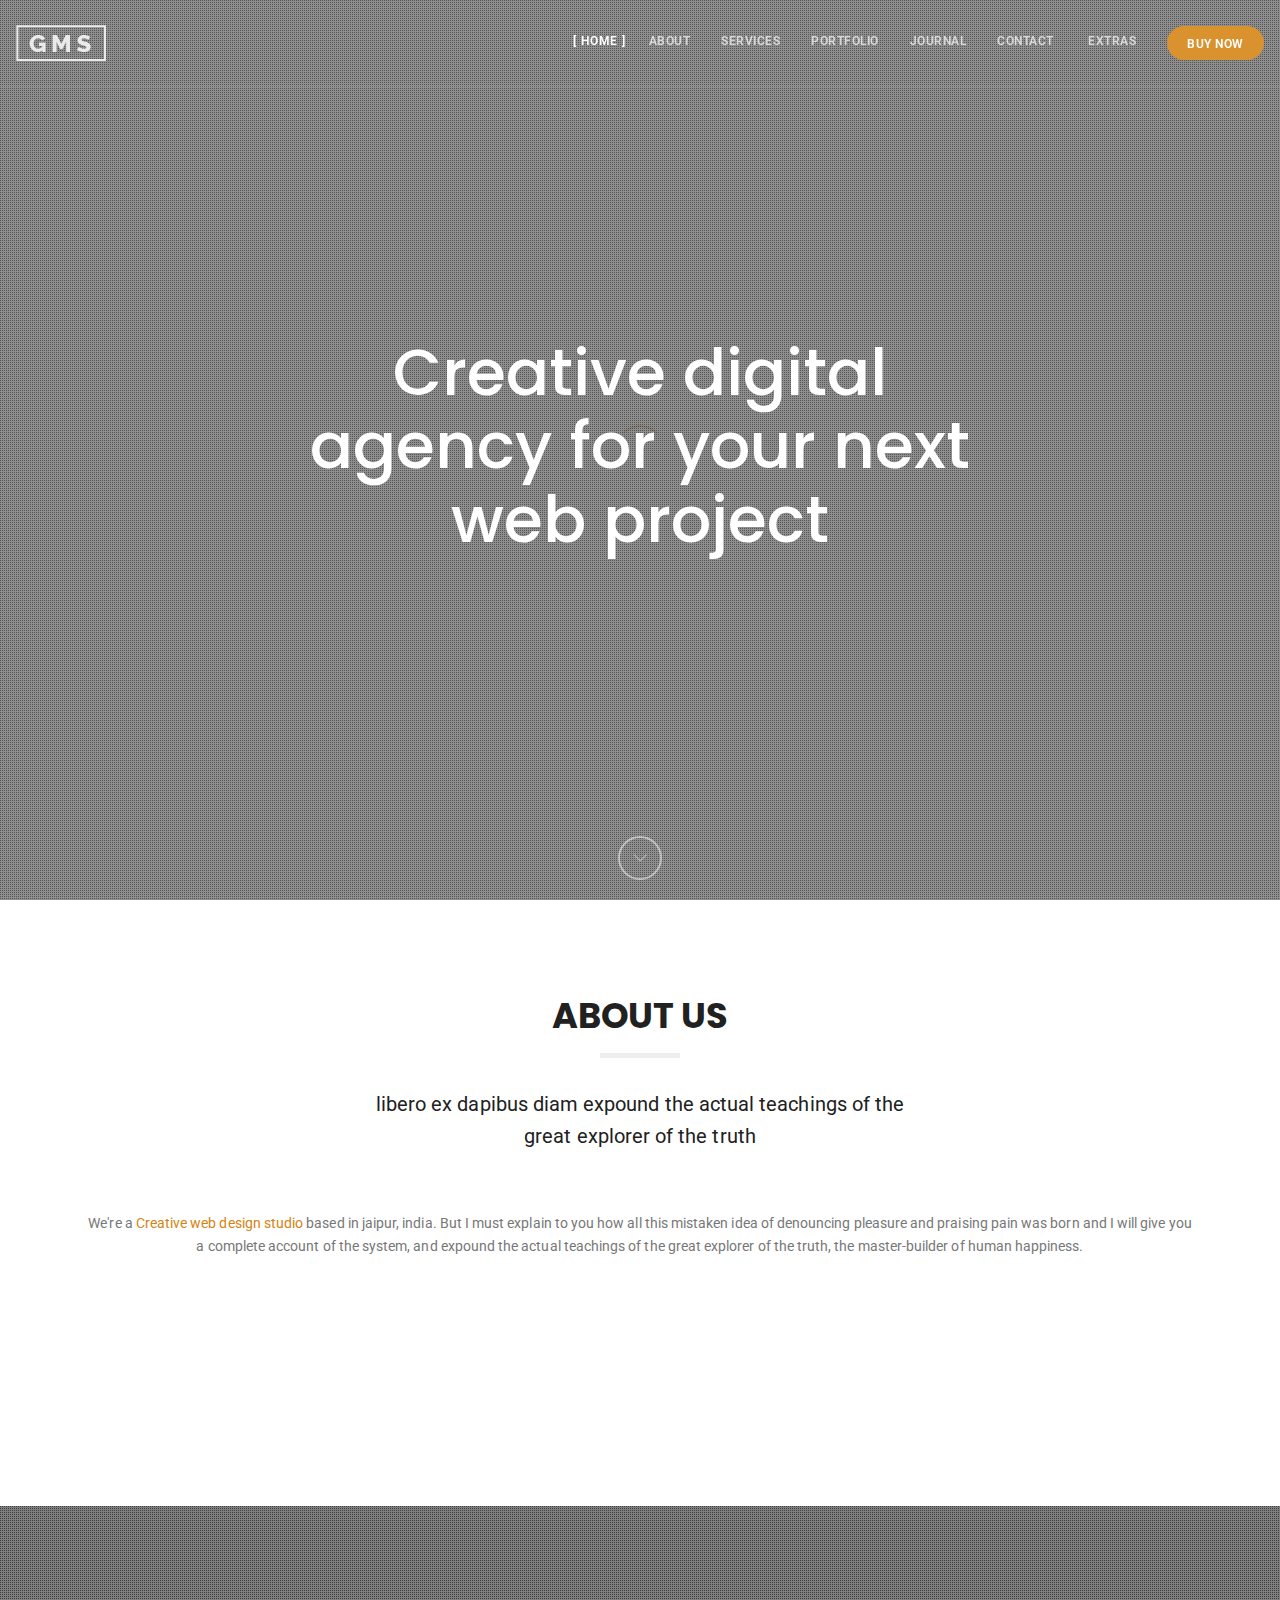
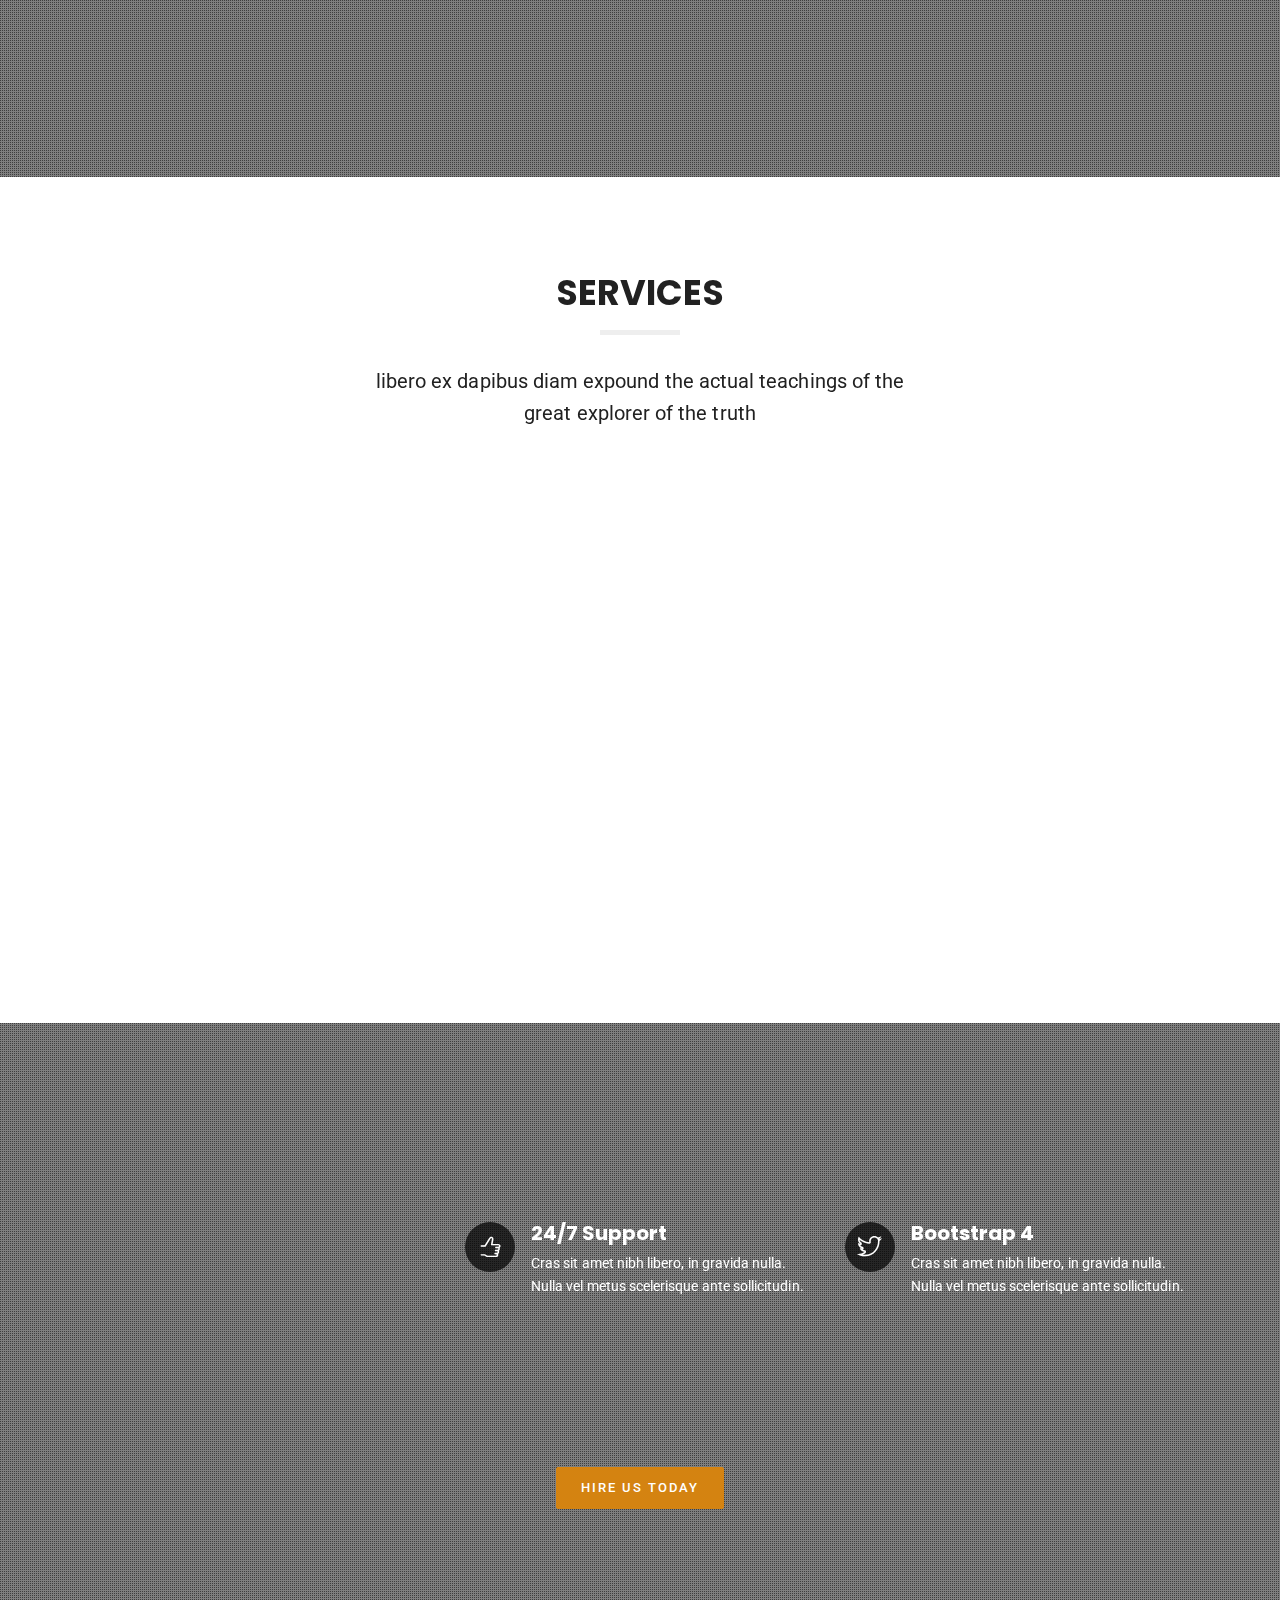
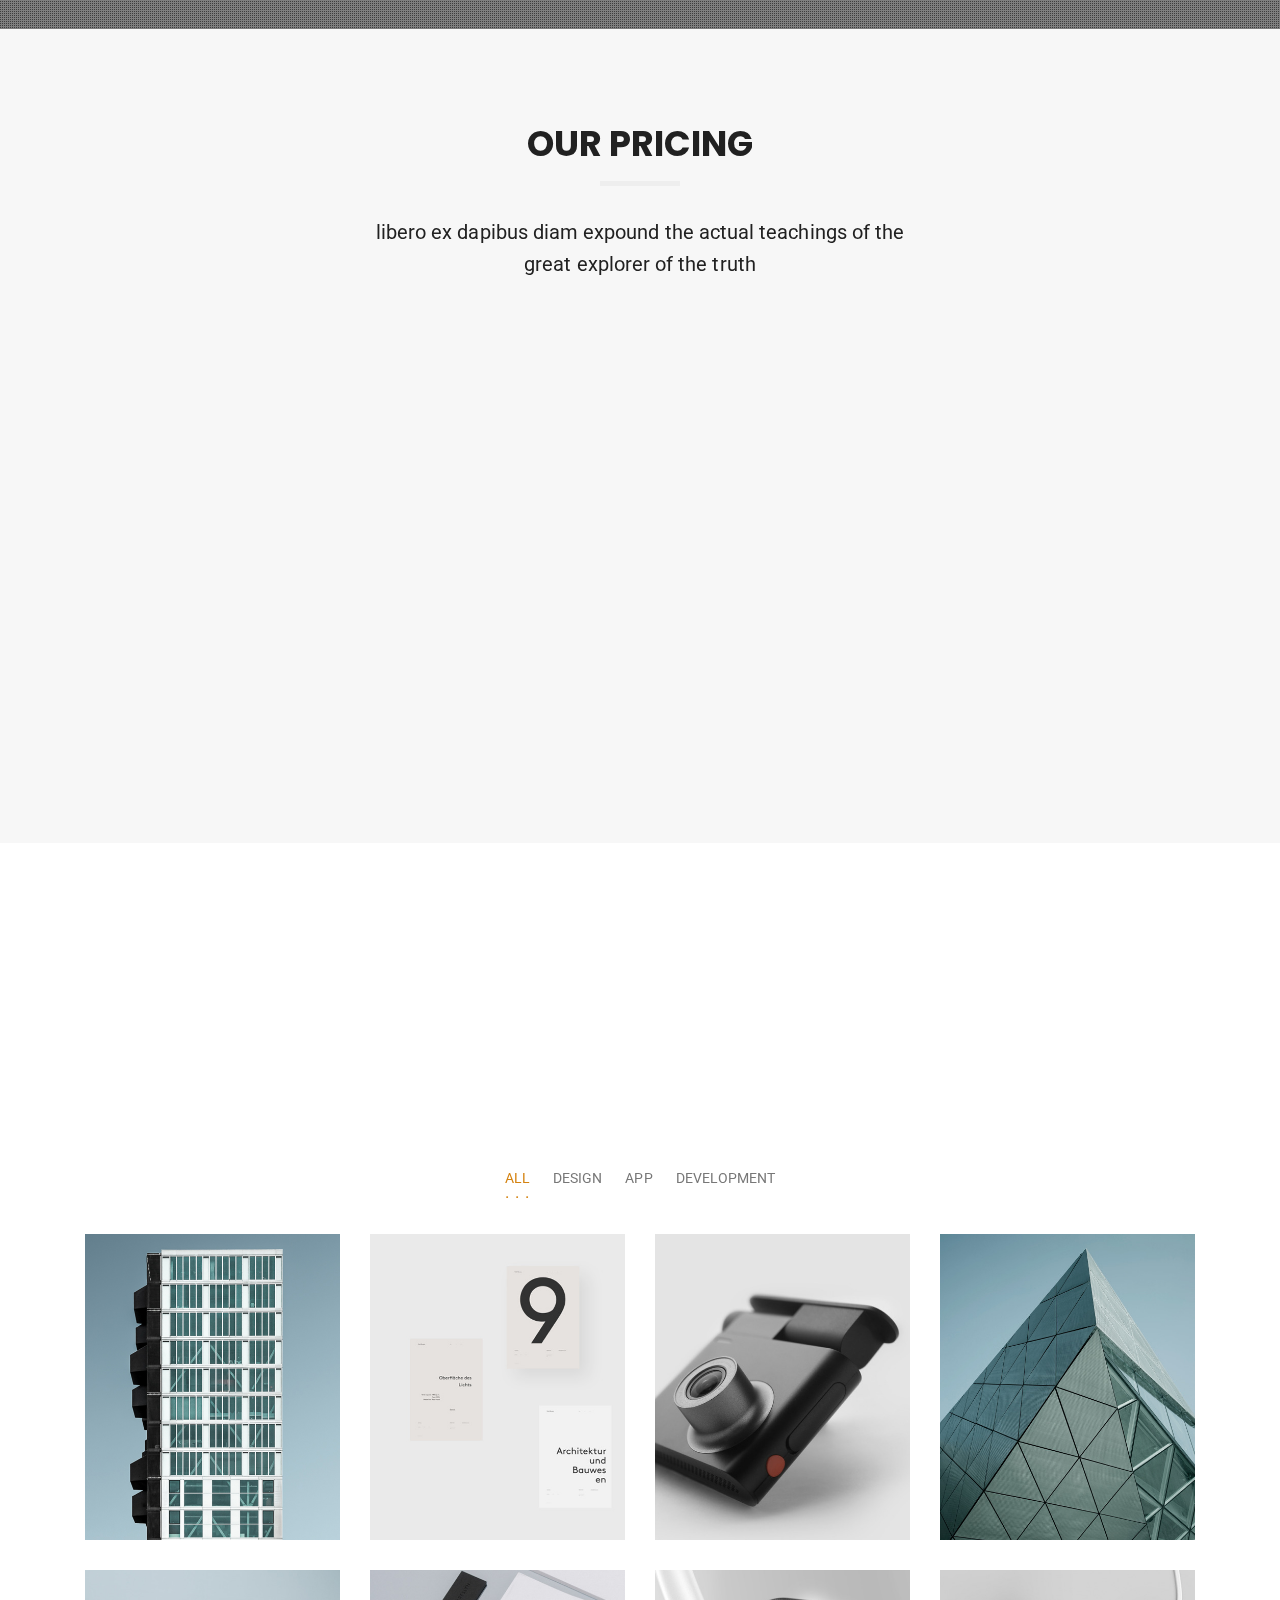
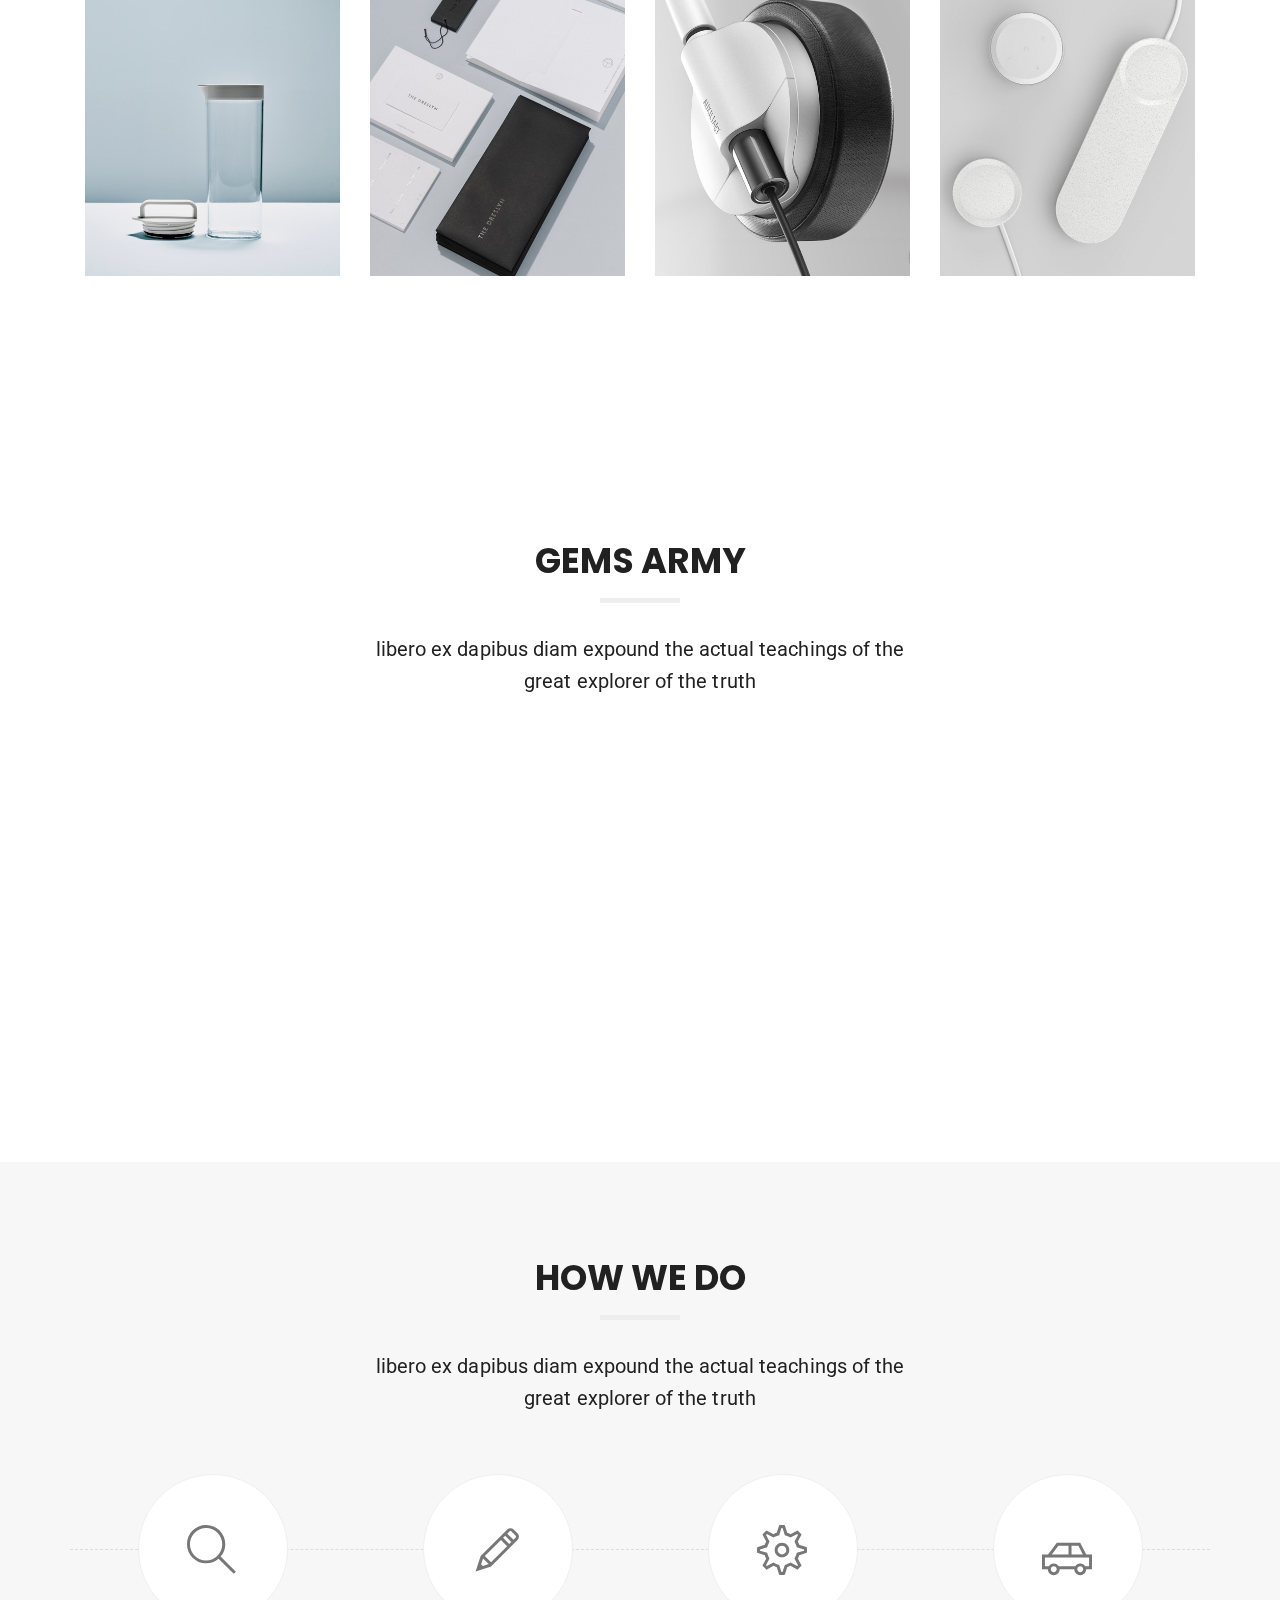
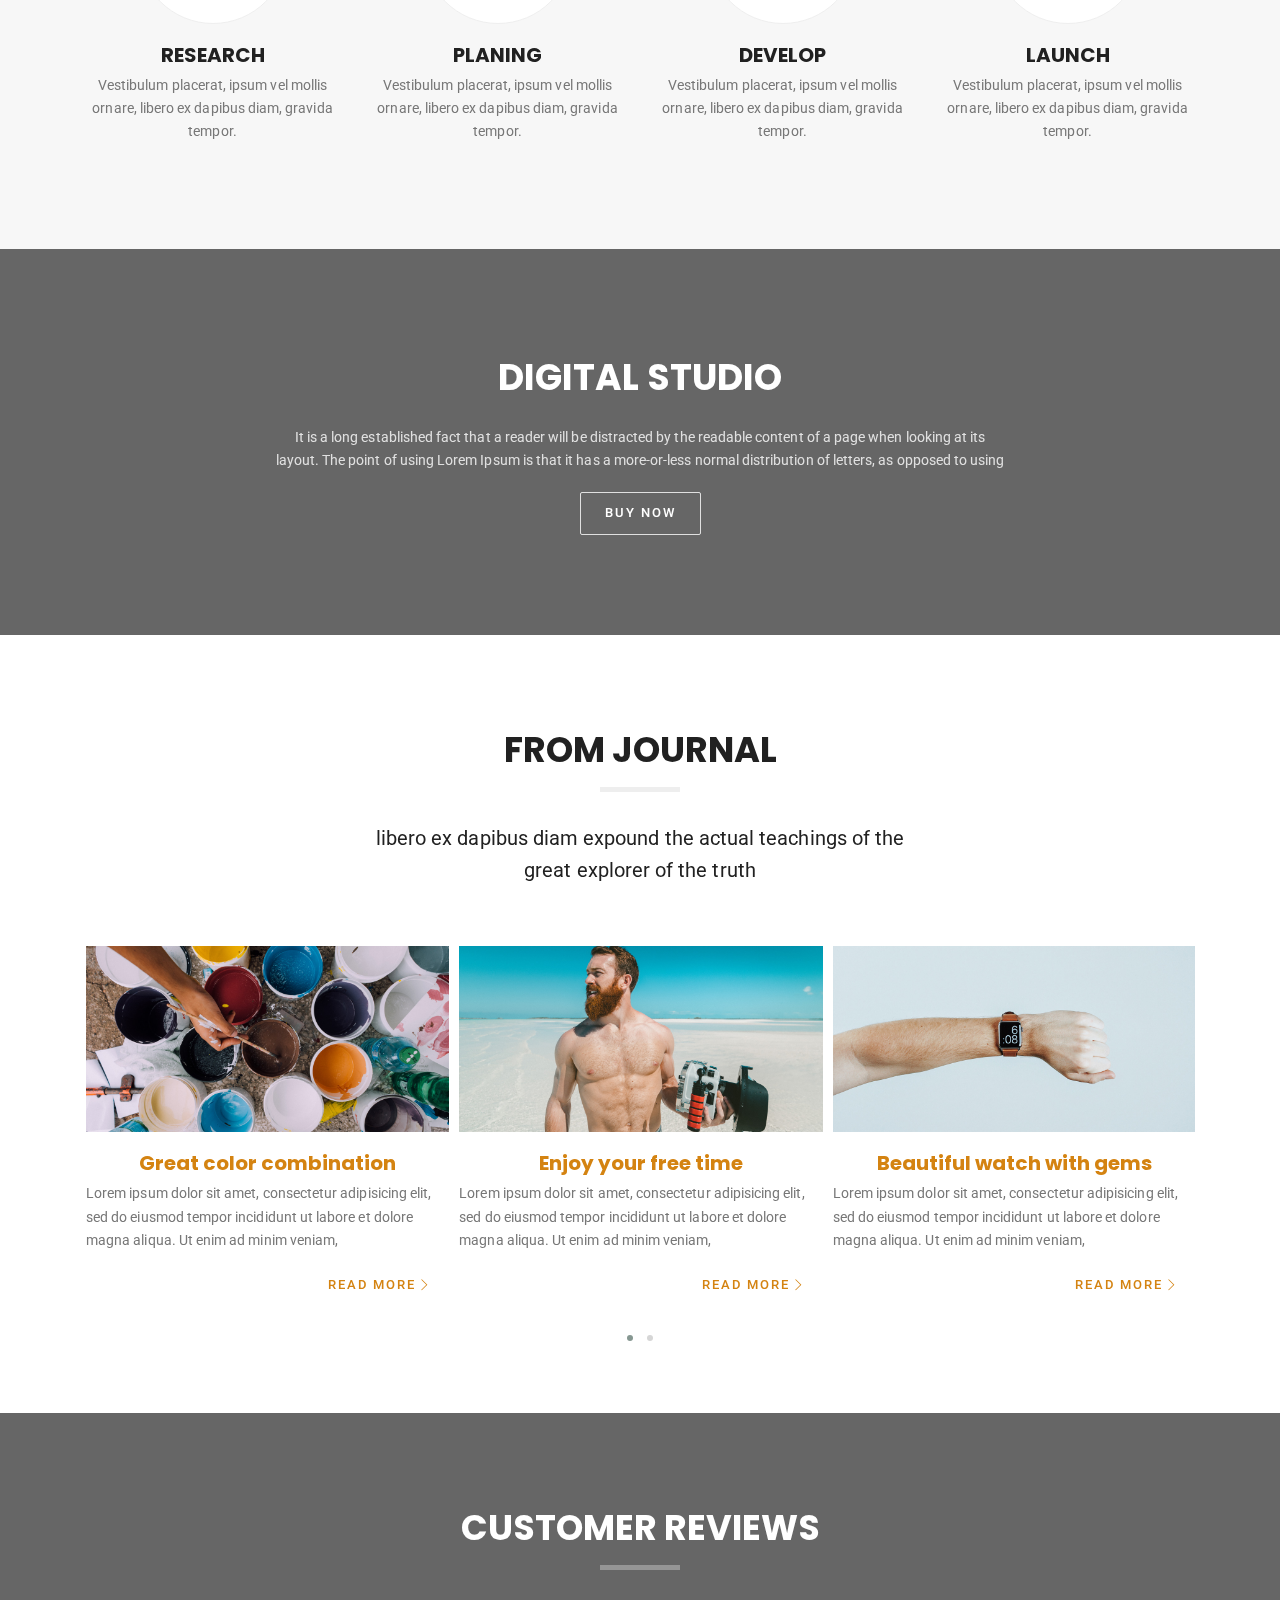
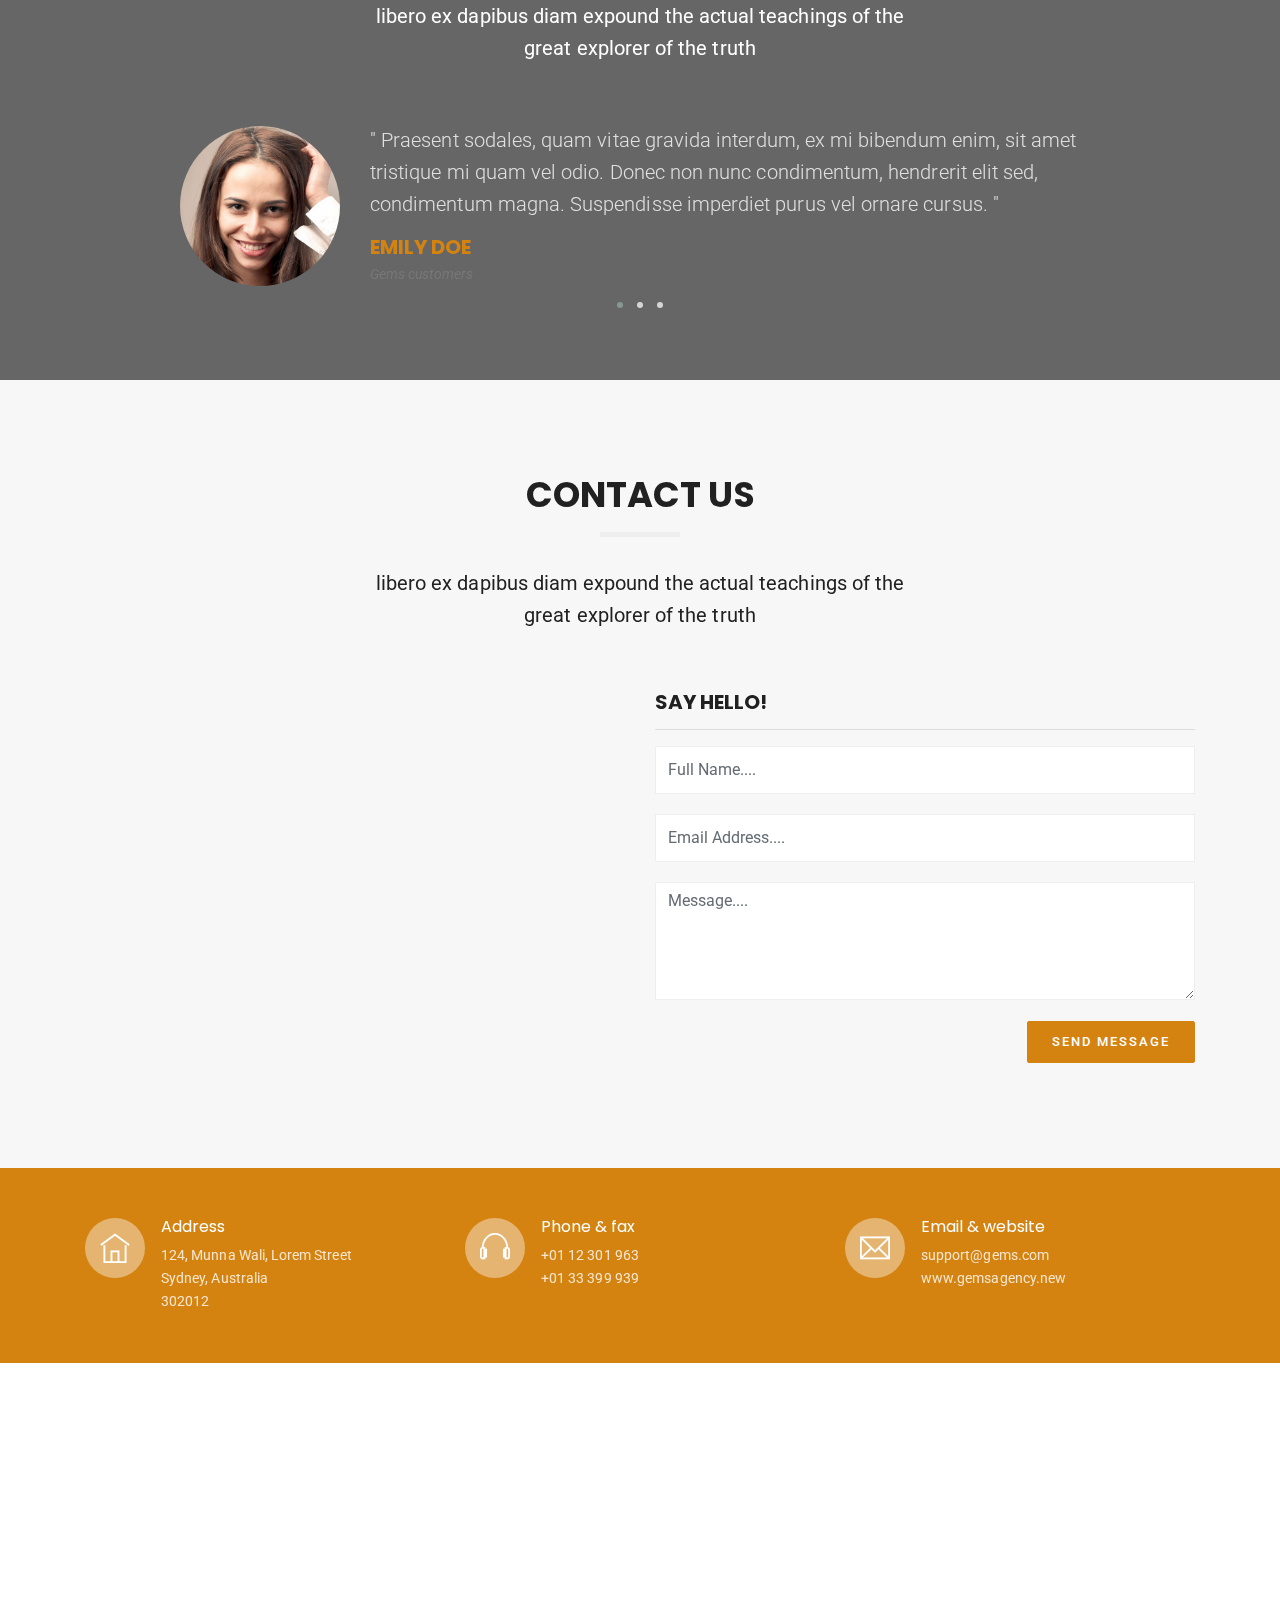
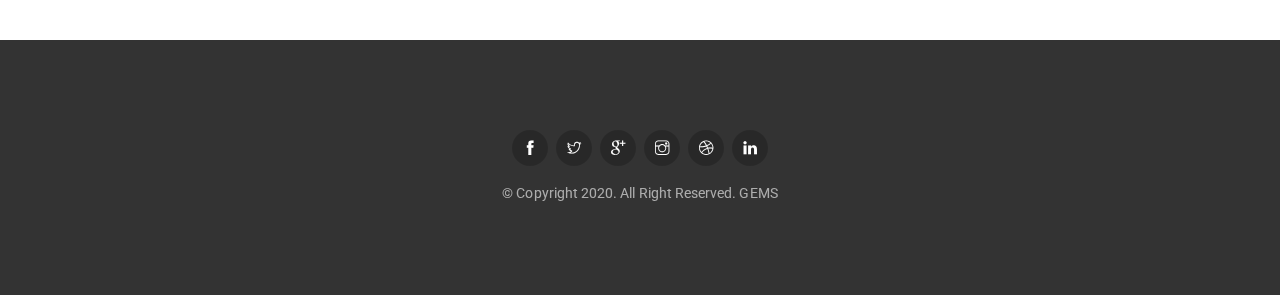
<file: index-youtube.html>
<!DOCTYPE html>
<html lang="en">
    <head>
        <!-- Required meta tags -->
        <meta charset="utf-8">
        <meta name="viewport" content="width=device-width, initial-scale=1, shrink-to-fit=no">
        <title>gems | One Page</title>
        <!-- Plugins CSS -->
        <link href="css/plugins/plugins.css" rel="stylesheet">
        <!-- Custom CSS -->
        <link href="css/style.css" rel="stylesheet">
    </head>
    <body data-spy="scroll" data-offset="58">
        <div id="preloader">
            <div id="preloader-inner"></div>
        </div><!--/preloader-->

        <nav class="navbar navbar-toggleable-md navbar-inverse bg-inverse header-transparent fixed-top">
            <button class="navbar-toggler navbar-toggler-right" type="button" data-toggle="collapse" data-target="#navbarNavDropdown" aria-controls="navbarNavDropdown" aria-expanded="false" aria-label="Toggle navigation">
                <span class="navbar-toggler-icon"></span>
            </button>
            <a class="navbar-brand" href="index.html"><img src="images/logo-white.png" alt="logo"></a>
            <div class="collapse navbar-collapse" id="navbarNavDropdown">
                <ul class="navbar-nav ml-auto">
                    <li class="nav-item"><a data-scroll class="nav-link active" href="index-youtube.html#home">Home</a></li>
                    <li class="nav-item"><a data-scroll class="nav-link" href="index-youtube.html#about">About</a></li>
                    <li class="nav-item"><a data-scroll class="nav-link" href="index-youtube.html#services">Services</a></li>
                    <li class="nav-item"><a data-scroll class="nav-link" href="index-youtube.html#folio">Portfolio</a></li>
                    <li class="nav-item"><a data-scroll class="nav-link" href="index-youtube.html#news">Journal</a></li>
                    <li class="nav-item"><a data-scroll class="nav-link" href="index-youtube.html#contact">Contact</a></li>                    
                    <li class="nav-item dropdown">
                        <span class="nav-link dropdown-toggle" id="navbarDropdownMenuLink" data-toggle="dropdown" aria-haspopup="true" aria-expanded="false">
                            Extras
                        </span>
                        <div class="dropdown-menu dropdown-menu-right" aria-labelledby="navbarDropdownMenuLink">
                            <a class="dropdown-item" href="index.html">Original</a>
                             <a class="dropdown-item" href="index-alt.html">Original alt</a>
                            <a class="dropdown-item" href="index-agency.html">Minimal Agency</a>
                            <a class="dropdown-item" href="index-vimeo.html">vimeo video</a>
                            <a class="dropdown-item" href="index-youtube.html">Youtube video</a>
                            <a class="dropdown-item" href="index-offcanvas.html">Offcanvas Nav</a>
                            <a class="dropdown-item" href="journal.html">journal</a>
                            <a class="dropdown-item" href="journal-detail.html">journal Detail</a>
                            <a class="dropdown-item" href="project-single.html">Portfolio Detail</a>
                            <a class="dropdown-item" href="typography.html">Typography</a>
                        </div>
                    </li>
                    <li class="nav-item"><a class="nav-link bg-primary btn-rounded" href="index-youtube.html#">Buy Now</a></li>
                </ul>
            </div>
        </nav><!--/.navbar-->
        <section id='home' class="hero heroFullscreen bg-parallax" data-jarallax-video="https://www.youtube.com/watch?v=tIJQkR-ofFo" data-jarallax-original-styles="null">
            <div class='hero-overlay'></div>
            <div class="d-flex align-items-center">
                <div class="scroll-to hero-mouse"><a data-scroll="" href="index-youtube.html#about"><i class="ti-angle-down"></i></a></div>
                <div class="container">
                    <div class="row">
                        <div class=" col-md-8  offset-md-2 text-center">
                            <h1>Creative digital agency for your next web project</h1>
                        </div>
                    </div>
                </div>
            </div>
        </section><!--/.hero-->

        <section id="about" class="pt90 pb60">
            <div class="container">
                <div class="row">
                    <div class="col-md-8 col-lg-6 offset-md-2 offset-lg-3">
                        <div class="section-title">
                            <h4>About Us</h4>
                            <p class="lead">libero ex dapibus diam expound the actual teachings of the great explorer of the truth</p>
                        </div>
                    </div>
                </div><!--/section title-->
                <p class='mb40 text-center'>
                    We're a <span class="text-primary">Creative web design studio</span> based in jaipur, india. But I must explain to you how all this mistaken idea of denouncing pleasure and praising pain was born and I will give you a complete account of the system, and expound the actual teachings of the great explorer of the truth, the master-builder of human happiness.
                </p>
                <div class="row">
                    <div class="col-md-4 mb30 wow zoomIn" data-wow-duration=".5s" data-wow-delay=".2s">
                        <div class="media icon-box">
                            <div class="d-flex mr-4">
                                <i class='ti-twitter'></i>
                            </div>
                            <div class="media-body">
                                <h4 class="mt-0 text-uppercase">Bootstrap <span class='text-primary'>4</span></h4>
                                <p class='mb0 text-small'>
                                    Cras sit amet nibh libero, in gravida nulla. Nulla vel metus scelerisque ante sollicitudin. Cras purus odio, vestibulum in vulputate at, tempus viverra turpis.                          
                                </p>
                            </div>
                        </div>
                    </div><!--/col-->
                    <div class="col-md-4 mb30 wow zoomIn" data-wow-duration=".5s" data-wow-delay=".4s">
                        <div class="media icon-box">
                            <div class="d-flex mr-4">
                                <i class='ti-mobile'></i>
                            </div>
                            <div class="media-body">
                                <h4 class="mt-0 text-uppercase"><span class='text-primary'>Mobile</span> Friendly</h4>
                                <p class='mb0 text-small'>
                                    Cras sit amet nibh libero, in gravida nulla. Nulla vel metus scelerisque ante sollicitudin. Cras purus odio, vestibulum in vulputate at, tempus viverra turpis.                          
                                </p>
                            </div>
                        </div>
                    </div><!--/col-->
                    <div class="col-md-4 mb30 wow zoomIn" data-wow-duration=".5s" data-wow-delay=".6s">
                        <div class="media icon-box">
                            <div class="d-flex mr-4">
                                <i class='ti-thumb-up'></i>
                            </div>
                            <div class="media-body">
                                <h4 class="mt-0 text-uppercase"><span class='text-primary'>Modern</span> Design</h4>
                                <p class='mb0 text-small'>
                                    Cras sit amet nibh libero, in gravida nulla. Nulla vel metus scelerisque ante sollicitudin. Cras purus odio, vestibulum in vulputate at, tempus viverra turpis.                          
                                </p>
                            </div>
                        </div>
                    </div><!--/col-->
                </div>
            </div>
        </section><!--about us-->
        <div class="parallax-cta pt90 pb60 bg-parallax" data-jarallax='{"speed": 0.2}' style='background-image: url("images/bg5.jpg")'>
            <div class="container">
                <div class="row">
                    <div class="col-lg-3 col-md-6 mb30 wow fadeIn" data-wow-duration=".5s" data-wow-delay=".2s">
                        <div class="media fun-facts">
                            <div class="d-flex align-self-center mr-4">
                                <i class='ti-user'></i>
                            </div>
                            <div class="media-body">
                                <h3 class="mt-0 text-uppercase display-4 text-white">10.5K</h3>
                                <p class='mb0 text-small text-uppercase'>Happy customers
                                </p>
                            </div>
                        </div>
                    </div><!--/col-->
                    <div class="col-lg-3 col-md-6 mb30 wow fadeIn" data-wow-duration=".5s" data-wow-delay=".4s">
                        <div class="media fun-facts">
                            <div class="d-flex align-self-center mr-4">
                                <i class='ti-shopping-cart'></i>
                            </div>
                            <div class="media-body">
                                <h3 class="mt-0 text-uppercase display-4 text-white">25</h3>
                                <p class='mb0 text-small text-uppercase'>Live Items
                                </p>
                            </div>
                        </div>
                    </div><!--/col-->
                    <div class="col-lg-3 col-md-6 mb30 wow fadeIn" data-wow-duration=".5s" data-wow-delay=".6s">
                        <div class="media fun-facts">
                            <div class="d-flex align-self-center mr-4">
                                <i class='ti-timer'></i>
                            </div>
                            <div class="media-body">
                                <h3 class="mt-0 text-uppercase display-4 text-white">2.5K</h3>
                                <p class='mb0 text-small text-uppercase'>Happy Hours
                                </p>
                            </div>
                        </div>
                    </div><!--/col-->
                    <div class="col-lg-3 col-md-6 mb30 wow fadeIn" data-wow-duration=".5s" data-wow-delay=".8s">
                        <div class="media fun-facts">
                            <div class="d-flex align-self-center mr-4">
                                <i class='ti-truck'></i>
                            </div>
                            <div class="media-body">
                                <h3 class="mt-0 text-uppercase display-4 text-white">7M</h3>
                                <p class='mb0 text-small text-uppercase'>Travels
                                </p>
                            </div>
                        </div>
                    </div><!--/col-->
                </div>
            </div>      
        </div><!--/.fun facts-->
        <section id="services" class="pt90 pb60">
            <div class="container">
                <div class="row">
                    <div class="col-md-8 col-lg-6 offset-md-2 offset-lg-3">
                        <div class="section-title">
                            <h4>Services</h4>
                            <p class="lead">libero ex dapibus diam expound the actual teachings of the great explorer of the truth</p>
                        </div>
                    </div>
                </div><!--/section title-->

                <div class="row">
                    <div class="col-lg-3 col-md-6 mb30 wow zoomIn" data-wow-delay=".1s" data-wow-duration=".2s">
                        <div class="icon-box mb20">
                            <i class="ti-image"></i>
                        </div>
                        <h4 class="text-uppercase">Web Design</h4>
                        <p class="mb0 text-small">
                            Expound the actual teachings of the great explorer of the truth, the master-builder of human happiness.
                        </p><hr>
                        <ul class="list-unstyled text-small">
                            <li>- 24/4 Full support</li>
                            <li>- Free photoshop editing</li>
                            <li>- Web hosting</li>
                            <li>- Free customization</li>
                            <li>- Content Creation</li>
                            <li>- Backend development</li>
                            <li>- Copyrighting</li>
                        </ul>
                        <a href="index-youtube.html#" class="btn-link btn-sm">Learn More</a>
                    </div><!--/.col-->
                    <div class="col-lg-3 col-md-6 mb30 wow zoomIn" data-wow-delay=".2s" data-wow-duration=".3s">
                        <div class="icon-box mb20">
                            <i class="ti-android"></i>
                        </div>
                        <h4 class="text-uppercase">App Development</h4>
                        <p class="mb0 text-small">
                            Expound the actual teachings of the great explorer of the truth, the master-builder of human happiness.
                        </p><hr>
                        <ul class="list-unstyled text-small">
                            <li>- 24/4 Full support</li>
                            <li>- Free photoshop editing</li>
                            <li>- Web hosting</li>
                            <li>- Free customization</li>
                            <li>- Content Creation</li>
                            <li>- Backend development</li>
                            <li>- Copyrighting</li>
                        </ul>
                        <a href="index-youtube.html#" class="btn-link btn-sm">Learn More</a>
                    </div><!--/.col-->
                    <div class="col-lg-3 col-md-6 mb30 wow zoomIn" data-wow-delay=".3s" data-wow-duration=".4s">
                        <div class="icon-box mb20">
                            <i class="ti-briefcase"></i>
                        </div>
                        <h4 class="text-uppercase">Marketing</h4>
                        <p class="mb0 text-small">
                            Expound the actual teachings of the great explorer of the truth, the master-builder of human happiness.
                        </p><hr>
                        <ul class="list-unstyled text-small">
                            <li>- 24/4 Full support</li>
                            <li>- Free photoshop editing</li>
                            <li>- Web hosting</li>
                            <li>- Free customization</li>
                            <li>- Content Creation</li>
                            <li>- Backend development</li>
                            <li>- Copyrighting</li>
                        </ul>
                        <a href="index-youtube.html#" class="btn-link btn-sm">Learn More</a>
                    </div><!--/.col-->
                    <div class="col-lg-3 col-md-6 mb30 wow zoomIn" data-wow-delay=".4s" data-wow-duration=".5s">
                        <div class="icon-box mb20">
                            <i class="ti-wordpress"></i>
                        </div>
                        <h4 class="text-uppercase">Web Development</h4>
                        <p class="mb0 text-small">
                            Expound the actual teachings of the great explorer of the truth, the master-builder of human happiness.
                        </p><hr>
                        <ul class="list-unstyled text-small">
                            <li>- 24/4 Full support</li>
                            <li>- Free photoshop editing</li>
                            <li>- Web hosting</li>
                            <li>- Free customization</li>
                            <li>- Content Creation</li>
                            <li>- Backend development</li>
                            <li>- Copyrighting</li>
                        </ul>
                        <a href="index-youtube.html#" class="btn-link btn-sm">Learn More</a>
                    </div><!--/.col-->
                </div>
            </div>
        </section><!--Services-->
        <div class="extra-services pt90 pb90 bg-parallax"  data-jarallax='{"speed": 0.2}' style='background-image: url("images/bg3.jpg")'>
            <div class="extra-service-bg mb60">
                <div class="container">
                    <div class="row align-items-center">
                        <div class="col-md-4 mb30">
                            <h2 class=" wow fadeInLeft" data-wow-delay=".2s" data-wow-duration=".3s">
                                GEMS agency specializes in the design and development of any type of website.
                            </h2>
                        </div><!--/.col-->
                        <div class="col-md-4 mb30">
                            <div class="media">
                                <div class="d-flex mr-3">
                                    <i class="ti-thumb-up"></i>
                                </div>
                                <div class="media-body">
                                    <h4 class="mt-0">24/7 Support</h4>
                                    Cras sit amet nibh libero, in gravida nulla. Nulla vel metus scelerisque ante sollicitudin.
                                </div>
                            </div>
                        </div><!--/.col-->
                        <div class="col-md-4 mb30">
                            <div class="media">
                                <div class="d-flex mr-3">
                                    <i class="ti-twitter"></i>
                                </div>
                                <div class="media-body">
                                    <h4 class="mt-0">Bootstrap 4</h4>
                                    Cras sit amet nibh libero, in gravida nulla. Nulla vel metus scelerisque ante sollicitudin.
                                </div>
                            </div>
                        </div><!--/.col-->
                    </div><!--/.row-->

                </div>
            </div>
            <div class="mb30 text-center container">
                <a href="index-youtube.html#" class="btn btn-lg btn-primary">Hire us today</a>
            </div>
        </div><!--Extra Services-->
        <div class="bg-faded pt90 pb60">
            <div class="container">
                 <div class="row">
                    <div class="col-md-8 col-lg-6 offset-md-2 offset-lg-3">
                        <div class="section-title">
                            <h4>Our Pricing</h4>
                            <p class="lead">libero ex dapibus diam expound the actual teachings of the great explorer of the truth</p>
                        </div>
                    </div>
                </div><!--/section title-->
               <div class="row align-items-center">
                    <div class="col-md-4 mb30 wow zoomIn" data-wow-delay=".2s" data-wow-duration=".3s">
                        <div class="price-card">
                            <h4>Starter</h4>
                            <h1 class="mb0">Free</h1>
                            <hr>
                            <p class="mb0">
                                Expound the actual teachings of the great explorer of the truth, the master-builder of human happiness.
                            </p>
                            <hr>
                            <a href="index-youtube.html#" class="btn btn-rounded btn-lg btn-secondary">Buy Now</a>
                        </div>
                    </div><!--/col-->
                    <div class="col-md-4 mb30 wow zoomIn" data-wow-delay=".3s" data-wow-duration=".4s">
                        <div class="price-card">
                            <h4>Pro</h4>
                            <h1 class="mb0 text-primary"><sup>$</sup> 9.99 <sub>/M</sub>
                                <span class="float-right">Best Value</span>
                            </h1>
                            <hr>
                            <ul class="mb0 list-unstyled">
                                <li>24/7 Customer Support</li>
                                <li>10 GB Storage</li>
                                <li>10 Email Accounts</li>
                                <li>1 Website Develop Free</li>
                            </ul>
                            <hr>
                            <a href="index-youtube.html#" class="btn btn-rounded btn-lg btn-primary">Buy Now</a>
                        </div>
                    </div><!--/col-->
                    <div class="col-md-4 mb30 wow zoomIn" data-wow-delay=".4s" data-wow-duration=".6s">
                        <div class="price-card">
                            <h4>Business</h4>
                            <h1 class="mb0"><sup>$</sup> 29.99 <sub>/M</sub>
                            </h1>
                            <hr>
                            <ul class="mb0 list-unstyled">
                                <li>24/7 Customer Support</li>
                                <li>100 GB Storage</li>
                                <li>Unlimited Email Accounts</li>
                                <li>5 Website Develop Free</li>
                                <li>Unlimited Domains</li>
                                <li>10 GB Bandwidth</li>
                            </ul>
                            <hr>
                            <a href="index-youtube.html#" class="btn btn-rounded btn-lg btn-secondary">Buy Now</a>
                        </div>
                    </div><!--/col-->
                </div>
            </div>
        </div><!--/pricing-->
        <section id="folio" class="bg-parllax sectionDark pt100 pb70"  data-jarallax='{"speed": 0.2}' style='background-image: url("images/bg2.jpg")'>
            <div class="container">
                <div class="row">
                    <div class="col-md-8 col-lg-6 offset-md-2 offset-lg-3">
                        <div class="section-title">
                            <h4>Recent Projects</h4>
                            <p class="lead">libero ex dapibus diam expound the actual teachings of the great explorer of the truth</p>
                        </div>
                    </div>
                </div><!--/section title-->
                <ul class="filter-list list-inline margin-b-40 text-center">
                    <li class="is-checked" data-filter="*">All</li>
                    <li data-filter=".design">Design</li>
                    <li data-filter=".app">App</li>
                    <li data-filter=".development">Development</li>

                </ul>
                <div class="row filter-row popup-row">
                    <div class=" design col-md-4 col-sm-6 col-lg-3 mb30 filter-item">
                        <div class="work-card">
                            <img src="images/w1.jpg" alt="" class="img-fluid">
                            <div class="work-overlay">
                                <div class="overlay-content">
                                    <div>
                                        <h4>Beautiful Folio</h4>
                                        <em>Lorem Ipsum</em>
                                    </div>
                                    <a class="popup-gallery" href="images/w1.jpg"><i class="ti-zoom-in"></i></a>
                                    <a href="project-single.html"><i class="ti-fullscreen"></i></a>
                                </div>
                            </div>
                        </div>
                    </div><!--end col-->
                    <div class=" app col-md-4 col-sm-6 col-lg-3 mb30 filter-item">
                        <div class="work-card">
                            <img src="images/w2.jpg" alt="" class="img-fluid">
                            <div class="work-overlay">
                                <div class="overlay-content">
                                    <div>
                                        <h4>Beautiful Folio</h4>
                                        <em>Lorem Ipsum</em>
                                    </div>
                                    <a class="popup-gallery" href="images/w2.jpg"><i class="ti-zoom-in"></i></a>
                                    <a href="project-single.html"><i class="ti-fullscreen"></i></a>
                                </div>
                            </div>
                        </div>
                    </div><!--end col-->
                    <div class=" development col-md-4 col-sm-6 col-lg-3 mb30 filter-item">
                        <div class="work-card">
                            <img src="images/w3.jpg" alt="" class="img-fluid">
                            <div class="work-overlay">
                                <div class="overlay-content">
                                    <div>
                                        <h4>Beautiful Folio</h4>
                                        <em>Lorem Ipsum</em>
                                    </div>
                                    <a class="popup-gallery" href="images/w3.jpg"><i class="ti-zoom-in"></i></a>
                                    <a href="project-single.html"><i class="ti-fullscreen"></i></a>
                                </div>
                            </div>
                        </div>
                    </div><!--end col-->
                    <div class=" design col-md-4 col-sm-6 col-lg-3 mb30 filter-item">
                        <div class="work-card">
                            <img src="images/w4.jpg" alt="" class="img-fluid">
                            <div class="work-overlay">
                                <div class="overlay-content">
                                    <div>
                                        <h4>Beautiful Folio</h4>
                                        <em>Lorem Ipsum</em>
                                    </div>
                                    <a class="popup-gallery" href="images/w4.jpg"><i class="ti-zoom-in"></i></a>
                                    <a href="project-single.html"><i class="ti-fullscreen"></i></a>
                                </div>
                            </div>
                        </div>
                    </div><!--end col-->
                    <div class=" app col-md-4 col-sm-6 col-lg-3 mb30 filter-item">
                        <div class="work-card">
                            <img src="images/w5.jpg" alt="" class="img-fluid">
                            <div class="work-overlay">
                                <div class="overlay-content">
                                    <div>
                                        <h4>Beautiful Folio</h4>
                                        <em>Lorem Ipsum</em>
                                    </div>
                                    <a class="popup-gallery" href="images/w5.jpg"><i class="ti-zoom-in"></i></a>
                                    <a href="project-single.html"><i class="ti-fullscreen"></i></a>
                                </div>
                            </div>
                        </div>
                    </div><!--end col-->
                    <div class=" development app col-md-4 col-sm-6 col-lg-3 mb30 filter-item">
                        <div class="work-card">
                            <img src="images/w6.jpg" alt="" class="img-fluid">
                            <div class="work-overlay">
                                <div class="overlay-content">
                                    <div>
                                        <h4>Beautiful Folio</h4>
                                        <em>Lorem Ipsum</em>
                                    </div>
                                    <a class="popup-gallery" href="images/w6.jpg"><i class="ti-zoom-in"></i></a>
                                    <a href="project-single.html"><i class="ti-fullscreen"></i></a>
                                </div>
                            </div>
                        </div>
                    </div><!--end col-->
                    <div class=" design development col-md-4 col-sm-6 col-lg-3 mb30 filter-item">
                        <div class="work-card">
                            <img src="images/w7.jpg" alt="" class="img-fluid">
                            <div class="work-overlay">
                                <div class="overlay-content">
                                    <div>
                                        <h4>Beautiful Folio</h4>
                                        <em>Lorem Ipsum</em>
                                    </div>
                                    <a class="popup-gallery" href="images/w7.jpg"><i class="ti-zoom-in"></i></a>
                                    <a href="project-single.html"><i class="ti-fullscreen"></i></a>
                                </div>
                            </div>
                        </div>
                    </div><!--end col-->
                    <div class=" design app col-md-4 col-sm-6 col-lg-3 mb30 filter-item">
                        <div class="work-card">
                            <img src="images/w8.jpg" alt="" class="img-fluid">
                            <div class="work-overlay">
                                <div class="overlay-content">
                                    <div>
                                        <h4>Beautiful Folio</h4>
                                        <em>Lorem Ipsum</em>
                                    </div>
                                    <a class="popup-gallery" href="images/w8.jpg"><i class="ti-zoom-in"></i></a>
                                    <a href="project-single.html"><i class="ti-fullscreen"></i></a>
                                </div>
                            </div>
                        </div>
                    </div><!--end col-->
                </div>
                <div class="text-center pt40">
                    <h4 class="text-uppercase text-white">
                        The most features rich one page template on the market.
                    </h4>
                </div>
            </div><!--./container-->
        </section><!--folio-->
        <div class="pt90 pb60">
            <div class="container">
                <div class="row">
                    <div class="col-md-8 col-lg-6 offset-md-2 offset-lg-3">
                        <div class="section-title">
                            <h4>Gems Army</h4>
                            <p class="lead">libero ex dapibus diam expound the actual teachings of the great explorer of the truth</p>
                        </div>
                    </div>
                </div><!--/section title-->
                <div class="row">
                    <div class="col-sm-6 col-md-4 col-lg-3 mb30">
                        <div class="person-card wow fadeIn" data-wow-duration=".2s" data-wow-delay=".1s">
                            <div class="person-thumb">
                                <img src="images/team-1.jpg" alt="" class="img-fluid">
                                <ul class="list-inline">
                                    <li class="list-inline-item">
                                        <a href="index-youtube.html#"><i class="ti-facebook"></i></a>
                                    </li>
                                    <li class="list-inline-item">
                                        <a href="index-youtube.html#"><i class="ti-twitter"></i></a>
                                    </li>
                                    <li class="list-inline-item">
                                        <a href="index-youtube.html#"><i class="ti-instagram"></i></a>
                                    </li>
                                </ul>
                            </div>
                            <div class="person-content">
                                <h4 class="text-uppercase mb0">John Doe</h4>
                                <span>Managing Director</span>
                            </div>
                        </div><!--/person card-->
                    </div><!--/col-->
                    <div class="col-sm-6 col-md-4 col-lg-3 mb30">
                        <div class="person-card wow fadeIn" data-wow-duration=".3s" data-wow-delay=".2s">
                            <div class="person-thumb">
                                <img src="images/team-2.jpg" alt="" class="img-fluid">
                                <ul class="list-inline">
                                    <li class="list-inline-item">
                                        <a href="index-youtube.html#"><i class="ti-facebook"></i></a>
                                    </li>
                                    <li class="list-inline-item">
                                        <a href="index-youtube.html#"><i class="ti-twitter"></i></a>
                                    </li>
                                    <li class="list-inline-item">
                                        <a href="index-youtube.html#"><i class="ti-instagram"></i></a>
                                    </li>
                                </ul>
                            </div>
                            <div class="person-content">
                                <h4 class="text-uppercase mb0">John Doe</h4>
                                <span>Managing Director</span>
                            </div>
                        </div><!--/person card-->
                    </div><!--/col-->
                    <div class="col-sm-6 col-md-4 col-lg-3 mb30">
                        <div class="person-card wow fadeIn" data-wow-duration=".4s" data-wow-delay=".3s">
                            <div class="person-thumb">
                                <img src="images/team-3.jpg" alt="" class="img-fluid">
                                <ul class="list-inline">
                                    <li class="list-inline-item">
                                        <a href="index-youtube.html#"><i class="ti-facebook"></i></a>
                                    </li>
                                    <li class="list-inline-item">
                                        <a href="index-youtube.html#"><i class="ti-twitter"></i></a>
                                    </li>
                                    <li class="list-inline-item">
                                        <a href="index-youtube.html#"><i class="ti-instagram"></i></a>
                                    </li>
                                </ul>
                            </div>
                            <div class="person-content">
                                <h4 class="text-uppercase mb0">John Doe</h4>
                                <span>Managing Director</span>
                            </div>
                        </div><!--/person card-->
                    </div><!--/col-->
                    <div class="col-sm-6 col-md-4 col-lg-3 mb30">
                        <div class="person-card wow fadeIn" data-wow-duration=".5s" data-wow-delay=".4s">
                            <div class="person-thumb">
                                <img src="images/team-4.jpg" alt="" class="img-fluid">
                                <ul class="list-inline">
                                    <li class="list-inline-item">
                                        <a href="index-youtube.html#"><i class="ti-facebook"></i></a>
                                    </li>
                                    <li class="list-inline-item">
                                        <a href="index-youtube.html#"><i class="ti-twitter"></i></a>
                                    </li>
                                    <li class="list-inline-item">
                                        <a href="index-youtube.html#"><i class="ti-instagram"></i></a>
                                    </li>
                                </ul>
                            </div>
                            <div class="person-content">
                                <h4 class="text-uppercase mb0">John Doe</h4>
                                <span>Managing Director</span>
                            </div>
                        </div><!--/person card-->
                    </div><!--/col-->
                </div> 
            </div>
        </div><!--/team-->  
        <div class="pt90 pb60 bg-faded">
            <div class="container">
                <div class="row">
                    <div class="col-md-8 col-lg-6 offset-md-2 offset-lg-3">
                        <div class="section-title">
                            <h4>How we do</h4>
                            <p class="lead">libero ex dapibus diam expound the actual teachings of the great explorer of the truth</p>
                       </div>
                    </div>
                </div><!--/section title-->
                <div class="row process-row">
                    <div class="col-lg-3 col-md-6 mb30 text-center">
                        <div class="process-icon mb20">
                            <i class="ti-search"></i>
                        </div><!--/icon-->
                        <h4 class="text-uppercase">Research</h4>
                        <p>
                            Vestibulum placerat, ipsum vel mollis ornare, libero ex dapibus diam, gravida tempor.
                        </p>
                    </div><!--/col-->
                    <div class="col-lg-3 col-md-6 mb30 text-center">
                        <div class="process-icon mb20">
                            <i class="ti-pencil"></i>
                        </div><!--/icon-->
                        <h4 class="text-uppercase">Planing</h4>
                        <p>
                            Vestibulum placerat, ipsum vel mollis ornare, libero ex dapibus diam, gravida tempor.
                        </p>
                    </div><!--/col-->
                    <div class="col-lg-3 col-md-6 mb30 text-center">
                        <div class="process-icon mb20">
                            <i class="ti-settings"></i>
                        </div><!--/icon-->
                        <h4 class="text-uppercase">Develop</h4>
                        <p>
                            Vestibulum placerat, ipsum vel mollis ornare, libero ex dapibus diam, gravida tempor.
                        </p>
                    </div><!--/col-->
                    <div class="col-lg-3 col-md-6 mb30 text-center">
                        <div class="process-icon mb20">
                            <i class="ti-car"></i>
                        </div><!--/icon-->
                        <h4 class="text-uppercase">Launch</h4>
                        <p>
                            Vestibulum placerat, ipsum vel mollis ornare, libero ex dapibus diam, gravida tempor.
                        </p>
                    </div><!--/col-->
                </div>
            </div>
        </div><!--/process-->
        <div class="textillate-container bg-parllax parallax-overlay pt100 pb100" data-jarallax='{"speed": 0.2}' style='background-image: url("images/bg4.jpg")'>
            <div class="container text-center">
                <div class="row">
                    <div class="col-md-8 offset-md-2">
                        <div class="tlt">
                            <ul class="texts mb0">
                                <li data-out-effect="fadeOut" data-in-effect="fadeInDown">Digital Studio</li>
                                <li data-out-effect="fadeOut" data-in-effect="fadeIn">Creative Agency</li>
                                <li data-out-effect="fadeOut" data-in-effect="zoomIn">24/7 Customer support</li>
                            </ul>
                        </div> 
                        <p class="mb20">
                            It is a long established fact that a reader will be distracted by the readable content of a page when looking at its layout. The point of using Lorem Ipsum is that it has a more-or-less normal distribution of letters, as opposed to using
                        </p>
                        <a href="index-youtube.html#" class="btn btn-white-outline btn-lg">Buy Now</a>
                    </div>
                </div> 
            </div>          
        </div><!--/ animated text-->
        <section id="news" class="pt90 pb60">
            <div class="container">
                <div class="row">
                    <div class="col-md-8 col-lg-6 offset-md-2 offset-lg-3">
                        <div class="section-title">
                            <h4>From Journal</h4>
                            <p class="lead">libero ex dapibus diam expound the actual teachings of the great explorer of the truth</p>
                         </div>
                    </div>
                </div><!--/section title-->
               <div class='owl-row'>
                    <div class="owl-news owl-theme owl-carousel">
                        <div class="item">
                            <div class='post-card'>
                                <div class='post-thumb mb20'>
                                    <a href='http://bootstraplovers.com/bootstrap4/gems-v1.01/html/post-detail.html'>
                                        <img src='images/img1.jpg' alt='' class='img-fluid'>
                                    </a>
                                </div><!--/.thumb-->
                                <div class='post-meta'>
                                    <h4><a href='index-youtube.html#'>Great color combination</a></h4>
                                </div>
                                <p>
                                    Lorem ipsum dolor sit amet, consectetur adipisicing elit, sed do eiusmod tempor incididunt ut labore et dolore magna aliqua. Ut enim ad minim veniam, 
                                </p>
                                <div class='text-right'>
                                    <a href='http://bootstraplovers.com/bootstrap4/gems-v1.01/html/post-detail.html' class='btn btn-link'>Read More</a>                                   
                                </div>
                            </div>
                        </div><!--/.item-->
                        <div class="item">
                            <div class='post-card'>
                                <div class='post-thumb mb20'>
                                    <a href='http://bootstraplovers.com/bootstrap4/gems-v1.01/html/post-detail.html'>
                                        <img src='images/img2.jpg' alt='' class='img-fluid'>
                                    </a>
                                </div><!--/.thumb-->
                                <div class='post-meta'>
                                    <h4><a href='index-youtube.html#'>Enjoy your free time</a></h4>
                                </div>
                                <p>
                                    Lorem ipsum dolor sit amet, consectetur adipisicing elit, sed do eiusmod tempor incididunt ut labore et dolore magna aliqua. Ut enim ad minim veniam, 
                                </p>
                                <div class='text-right'>
                                    <a href='http://bootstraplovers.com/bootstrap4/gems-v1.01/html/post-detail.html' class='btn btn-link'>Read More</a>                                   
                                </div>
                            </div>
                        </div><!--/.item-->
                        <div class="item">
                            <div class='post-card'>
                                <div class='post-thumb mb20'>
                                    <a href='http://bootstraplovers.com/bootstrap4/gems-v1.01/html/post-detail.html'>
                                        <img src='images/img3.jpg' alt='' class='img-fluid'>
                                    </a>
                                </div><!--/.thumb-->
                                <div class='post-meta'>
                                    <h4><a href='index-youtube.html#'>Beautiful watch with gems</a></h4>
                                </div>
                                <p>
                                    Lorem ipsum dolor sit amet, consectetur adipisicing elit, sed do eiusmod tempor incididunt ut labore et dolore magna aliqua. Ut enim ad minim veniam, 
                                </p>
                                <div class='text-right'>
                                    <a href='http://bootstraplovers.com/bootstrap4/gems-v1.01/html/post-detail.html' class='btn btn-link'>Read More</a>                                   
                                </div>
                            </div>
                        </div><!--/.item-->
                        <div class="item">
                            <div class='post-card'>
                                <div class='post-thumb mb20'>
                                    <a href='http://bootstraplovers.com/bootstrap4/gems-v1.01/html/post-detail.html'>
                                        <div class="embed-responsive embed-responsive-16by9">
                                            <iframe class='embed-responsive-item' src="https://player.vimeo.com/video/79293746" width="730" height="319" allowfullscreen></iframe></div>
                                    </a>
                                </div><!--/.thumb-->
                                <div class='post-meta'>
                                    <h4><a href='index-youtube.html#'>Post with vimeo video</a></h4>
                                </div>
                                <p>
                                    Lorem ipsum dolor sit amet, consectetur adipisicing elit, sed do eiusmod tempor incididunt ut labore et dolore magna aliqua. Ut enim ad minim veniam, 
                                </p>
                                <div class='text-right'>
                                    <a href='http://bootstraplovers.com/bootstrap4/gems-v1.01/html/post-detail.html' class='btn btn-link'>Read More</a>                                   
                                </div>
                            </div>
                        </div><!--/.item-->
                        <div class="item">
                            <div class='post-card'>
                                <div class='post-thumb mb20'>
                                    <a href='http://bootstraplovers.com/bootstrap4/gems-v1.01/html/post-detail.html'>
                                        <img src='images/img2.jpg' alt='' class='img-fluid'>
                                    </a>
                                </div><!--/.thumb-->
                                <div class='post-meta'>
                                    <h4><a href='index-youtube.html#'>Enjoy your free time</a></h4>
                                </div>
                                <p>
                                    Lorem ipsum dolor sit amet, consectetur adipisicing elit, sed do eiusmod tempor incididunt ut labore et dolore magna aliqua. Ut enim ad minim veniam, 
                                </p>
                                <div class='text-right'>
                                    <a href='http://bootstraplovers.com/bootstrap4/gems-v1.01/html/post-detail.html' class='btn btn-link'>Read More</a>                                   
                                </div>
                            </div>
                        </div><!--/.item-->
                        <div class="item">
                            <div class='post-card'>
                                <div class='post-thumb mb20'>
                                    <a href='http://bootstraplovers.com/bootstrap4/gems-v1.01/html/post-detail.html'>
                                        <img src='images/img3.jpg' alt='' class='img-fluid'>
                                    </a>
                                </div><!--/.thumb-->
                                <div class='post-meta'>
                                    <h4><a href='index-youtube.html#'>Beautiful watch with gems</a></h4>
                                </div>
                                <p>
                                    Lorem ipsum dolor sit amet, consectetur adipisicing elit, sed do eiusmod tempor incididunt ut labore et dolore magna aliqua. Ut enim ad minim veniam, 
                                </p>
                                <div class='text-right'>
                                    <a href='http://bootstraplovers.com/bootstrap4/gems-v1.01/html/post-detail.html' class='btn btn-link'>Read More</a>                                   
                                </div>
                            </div>
                        </div><!--/.item-->
                    </div>
                </div>
            </div>

        </section><!--/ Journal-->
        <div class='testimonials bg-parllax parallax-overlay sectionDark pt90 pb60'  data-jarallax='{"speed": 0.2}' style='background-image: url("images/bg2.jpg")'>
            <div class='container'>
            <div class="row">
                    <div class="col-md-8 col-lg-6 offset-md-2 offset-lg-3">
                        <div class="section-title">
                            <h4>Customer Reviews</h4>
                            <p class="lead">libero ex dapibus diam expound the actual teachings of the great explorer of the truth</p>
                        </div>
                    </div>
                </div><!--/section title-->

                <div class='owl-feedback owl-carousel owl-theme'>
                    <div class='item'>
                        <div class='row align-items-center'>
                            <div class='col-md-2 offset-md-1'>
                                <img src='images/team-1.jpg' alt='' class='rounded-circle img-fluid' width='120'>
                            </div>
                            <div class='col-md-8'>

                                <p class='lead'>
                                    " Praesent sodales, quam vitae gravida interdum, ex mi bibendum enim, sit amet tristique mi quam vel odio. Donec non nunc condimentum, hendrerit elit sed, condimentum magna. Suspendisse imperdiet purus vel ornare cursus. "
                                </p>
                                <h4 class="text-uppercase mb5">Emily Doe</h4>
                                <em>Gems customers</em>
                            </div>
                        </div>
                    </div><!--/item-->
                    <div class='item'>
                        <div class='row align-items-center'>
                            <div class='col-md-2 offset-md-1'>
                                <img src='images/team-2.jpg' alt='' class='rounded-circle img-fluid' width='120'>
                            </div>
                            <div class='col-md-8'>

                                <p class='lead'>
                                    " Praesent sodales, quam vitae gravida interdum, ex mi bibendum enim, sit amet tristique mi quam vel odio. Donec non nunc condimentum, hendrerit elit sed, condimentum magna. Suspendisse imperdiet purus vel ornare cursus. "
                                </p>
                                <h4 class="text-uppercase mb5">Emily Doe</h4>
                                <em>Gems customers</em>
                            </div>
                        </div>
                    </div><!--/item-->
                    <div class='item'>
                        <div class='row align-items-center'>
                            <div class='col-md-2 offset-md-1'>
                                <img src='images/team-3.jpg' alt='' class='rounded-circle img-fluid' width='120'>
                            </div>
                            <div class='col-md-8'>

                                <p class='lead'>
                                    " Praesent sodales, quam vitae gravida interdum, ex mi bibendum enim, sit amet tristique mi quam vel odio. Donec non nunc condimentum, hendrerit elit sed, condimentum magna. Suspendisse imperdiet purus vel ornare cursus. "
                                </p>
                                <h4 class="text-uppercase mb5">Emily Doe</h4>
                                <em>Gems customers</em>
                            </div>
                        </div>
                    </div><!--/item-->
                </div>
            </div>
        </div><!--/ Testimonials-->
        <section id="contact" class="pt90 pb60 bg-faded">
            <div class="container">
                <div class="row">
                    <div class="col-md-8 col-lg-6 offset-md-2 offset-lg-3">
                        <div class="section-title">
                            <h4>Contact Us</h4>
                            <p class="lead">libero ex dapibus diam expound the actual teachings of the great explorer of the truth</p>
                        </div>
                    </div>
                </div><!--/section title-->
               <div class="row">
                    <div class="col-md-6 mb30">
                        <iframe height="380" frameborder="0" style="border:0;width:100%;" class="mb0"
                                src="https://www.google.com/maps/embed/v1/place?q=place_id:ChIJWalJ2wO6j4AR4A9dNSj2ATI&key=AIzaSyAcC0a6iry-BDvy1LA4EFqlvKBGTdZELJA
                                " allowfullscreen></iframe>
                    </div>
                    <div class="col-md-6">
                        <h4 class="text-uppercase">Say Hello!</h4>
                        <hr>
                        <form method="post" action="index-youtube.html#" class="gems-contact">
                            <div class="row">
                                <div class="col-sm-12">                                 
                                    <div class=" mb20">
                                        <input type="text" name="name" class="form-control" placeholder="Full Name...." />
                                    </div>
                                    <div class=" mb20">
                                        <input type="text" name="email" class="form-control" placeholder="Email Address...." />
                                    </div>                          
                                </div>
                                <div class="col-sm-12">
                                    <textarea name="message" class="form-control mb20" rows="5" placeholder="Message...."></textarea>                                  
                                </div>
                            </div>
                            <div class="row">
                                <div class="col-sm-12 text-center">
                                    <div class="data-status"></div> <!-- data submit status -->
                                </div>
                            </div>
                            <div class="row">
                                <div class="col-sm-12 text-right">
                                    <button type="submit" name="submit" class="btn btn-lg btn-primary">Send Message</button>
                                </div>
                            </div>
                        </form><!--form end-->
                    </div>
                </div>

            </div>
        </section><!--/.contact-->
        <div class="bg-primary contact-info pt50 pb20">
            <div class="container">
                <div class="row">
                    <div class="col-md-4 mb30">
                        <div class="media">
                            <div class="d-flex mr-3">
                                <i class="ti-home"></i>
                            </div>
                            <div class="media-body">
                                <h5 class="mt-0">Address</h5>
                                124, Munna Wali, Lorem Street<br> Sydney, Australia<br>302012
                            </div>
                        </div>
                    </div><!--/.col-->
                    <div class="col-md-4 mb30">
                        <div class="media">
                            <div class="d-flex mr-3">
                                <i class="ti-headphone"></i>
                            </div>
                            <div class="media-body">
                                <h5 class="mt-0">Phone & fax</h5>
                                +01 12 301 963<br>
                                +01 33 399 939
                            </div>
                        </div>
                    </div><!--/.col-->
                    <div class="col-md-4 mb30">
                        <div class="media">
                            <div class="d-flex mr-3">
                                <i class="ti-email"></i>
                            </div>
                            <div class="media-body">
                                <h5 class="mt-0">Email & website</h5>
                                support@gems.com<br>
                                www.gemsagency.new
                            </div>
                        </div>
                    </div><!--/.col-->
                </div>
            </div>
        </div><!--/.contact-info-->
        <div class="bottom-links container-fluid">
            <div class="row align-items-center">
                <a class="col-md-6 links-col bg-dark wow zoomIn" data-wow-delay=".2s" data-wow-duration=".3s" href="index-youtube.html#">
                    <span class="text-uppercase">Plan a Project</span>
                    Hire us
                </a>
                <a class="col-md-6 links-col secondary-col wow zoomIn" data-wow-delay=".4s" data-wow-duration=".5s" href="index-youtube.html#">
                    <span class="text-uppercase">Work with us</span>
                    Join the team
                </a>
            </div>
        </div><!--/.bottom links-->
        <footer id="footer" class="footer  pt90 pb90">
            <div class="container">
                <div class="row">
                    <div class="col-md-12 text-center">
                        <ul class="list-inline">
                            <li class="list-inline-item">
                                <a href="index-youtube.html#"><i class="ti-facebook"></i></a>
                            </li>
                            <li class="list-inline-item">
                                <a href="index-youtube.html#"><i class="ti-twitter"></i></a>
                            </li>
                            <li class="list-inline-item">
                                <a href="index-youtube.html#"><i class="ti-google"></i></a>
                            </li>
                            <li class="list-inline-item">
                                <a href="index-youtube.html#"><i class="ti-instagram"></i></a>
                            </li>
                            <li class="list-inline-item">
                                <a href="index-youtube.html#"><i class="ti-dribbble"></i></a>
                            </li>
                            <li class="list-inline-item">
                                <a href="index-youtube.html#"><i class="ti-linkedin"></i></a>
                            </li>
                        </ul>
                        <span>&copy; Copyright 2020. All Right Reserved. GEMS</span>
                    </div>
                </div>
            </div>
        </footer>
        <!--back to top-->
        <a href="index-youtube.html#" class="back-to-top hidden-xs-down" id="back-to-top"><i class="ti-angle-up"></i></a>
        <!-- jQuery first, then Tether, then Bootstrap JS. -->
        <script src="js/plugins/plugins.js"></script> 
        <script src="js/gems.custom.js"></script> 
    </body>
</html>
</file>
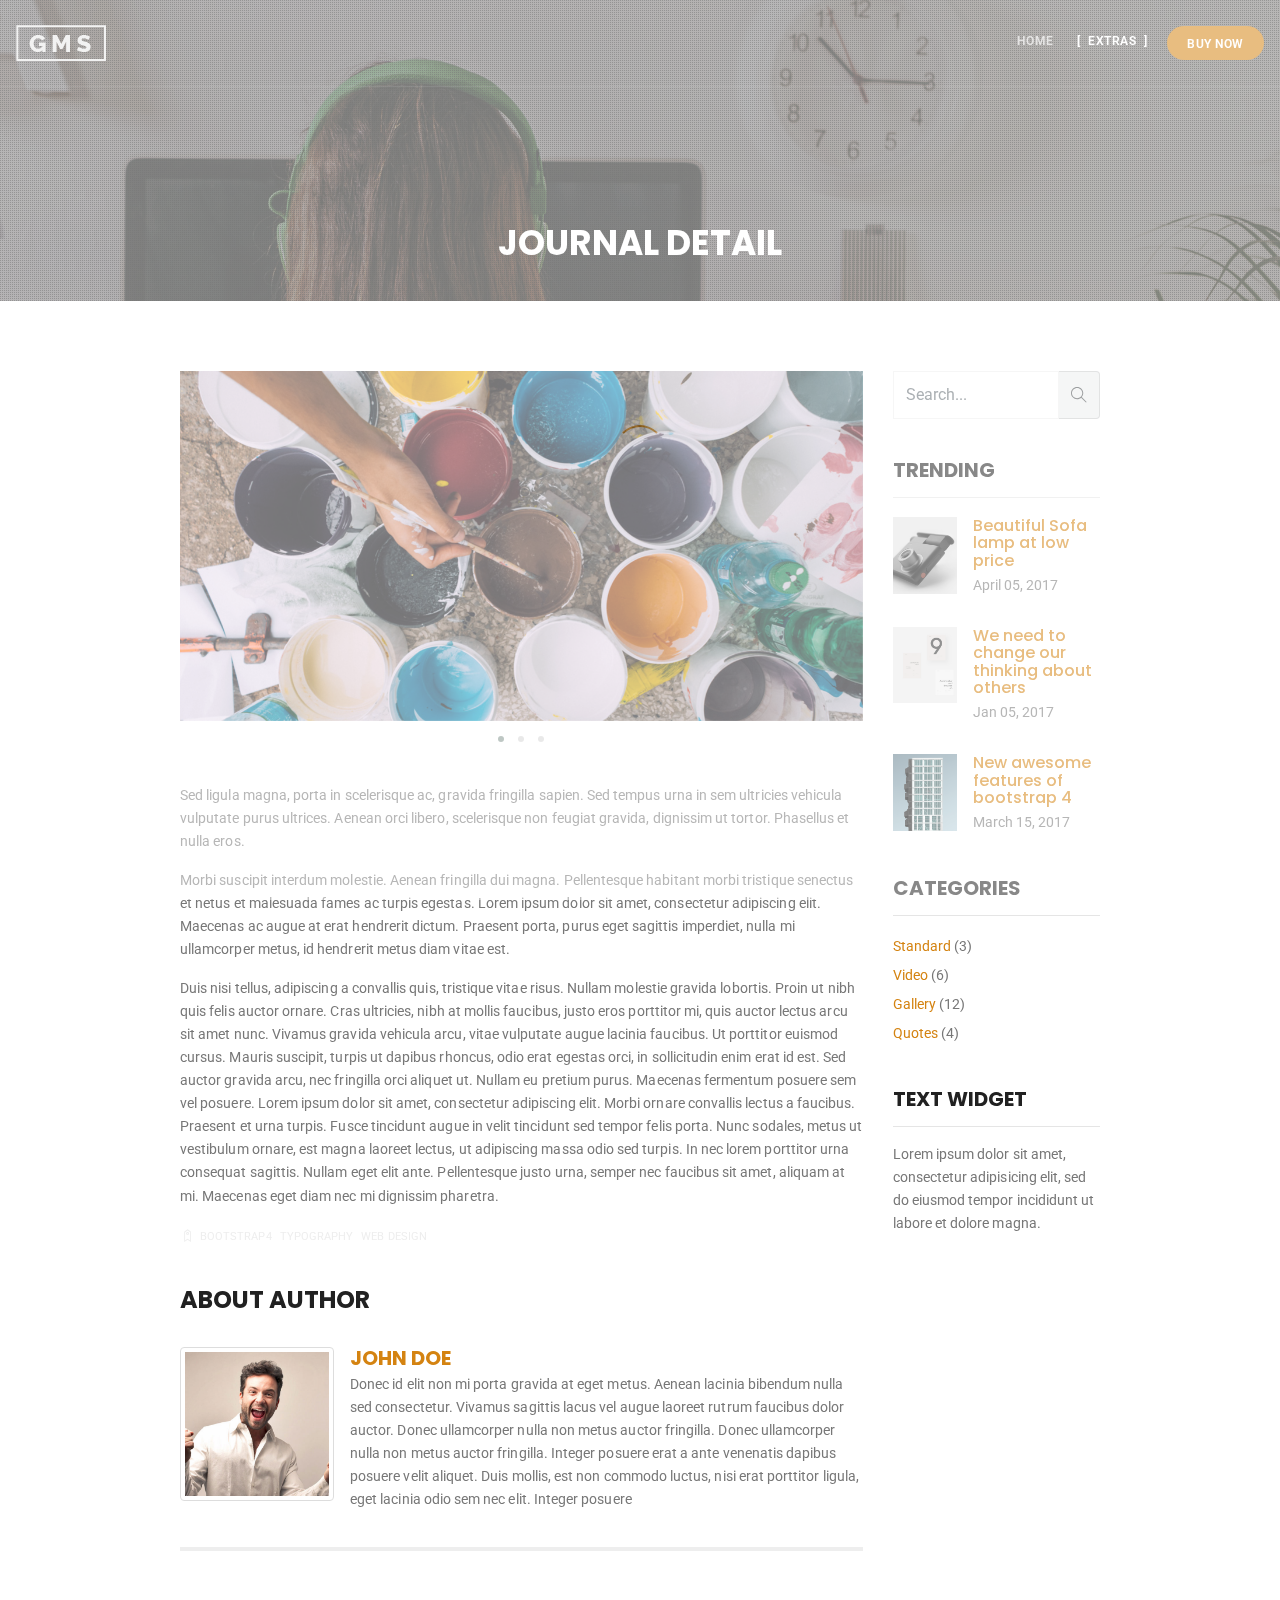
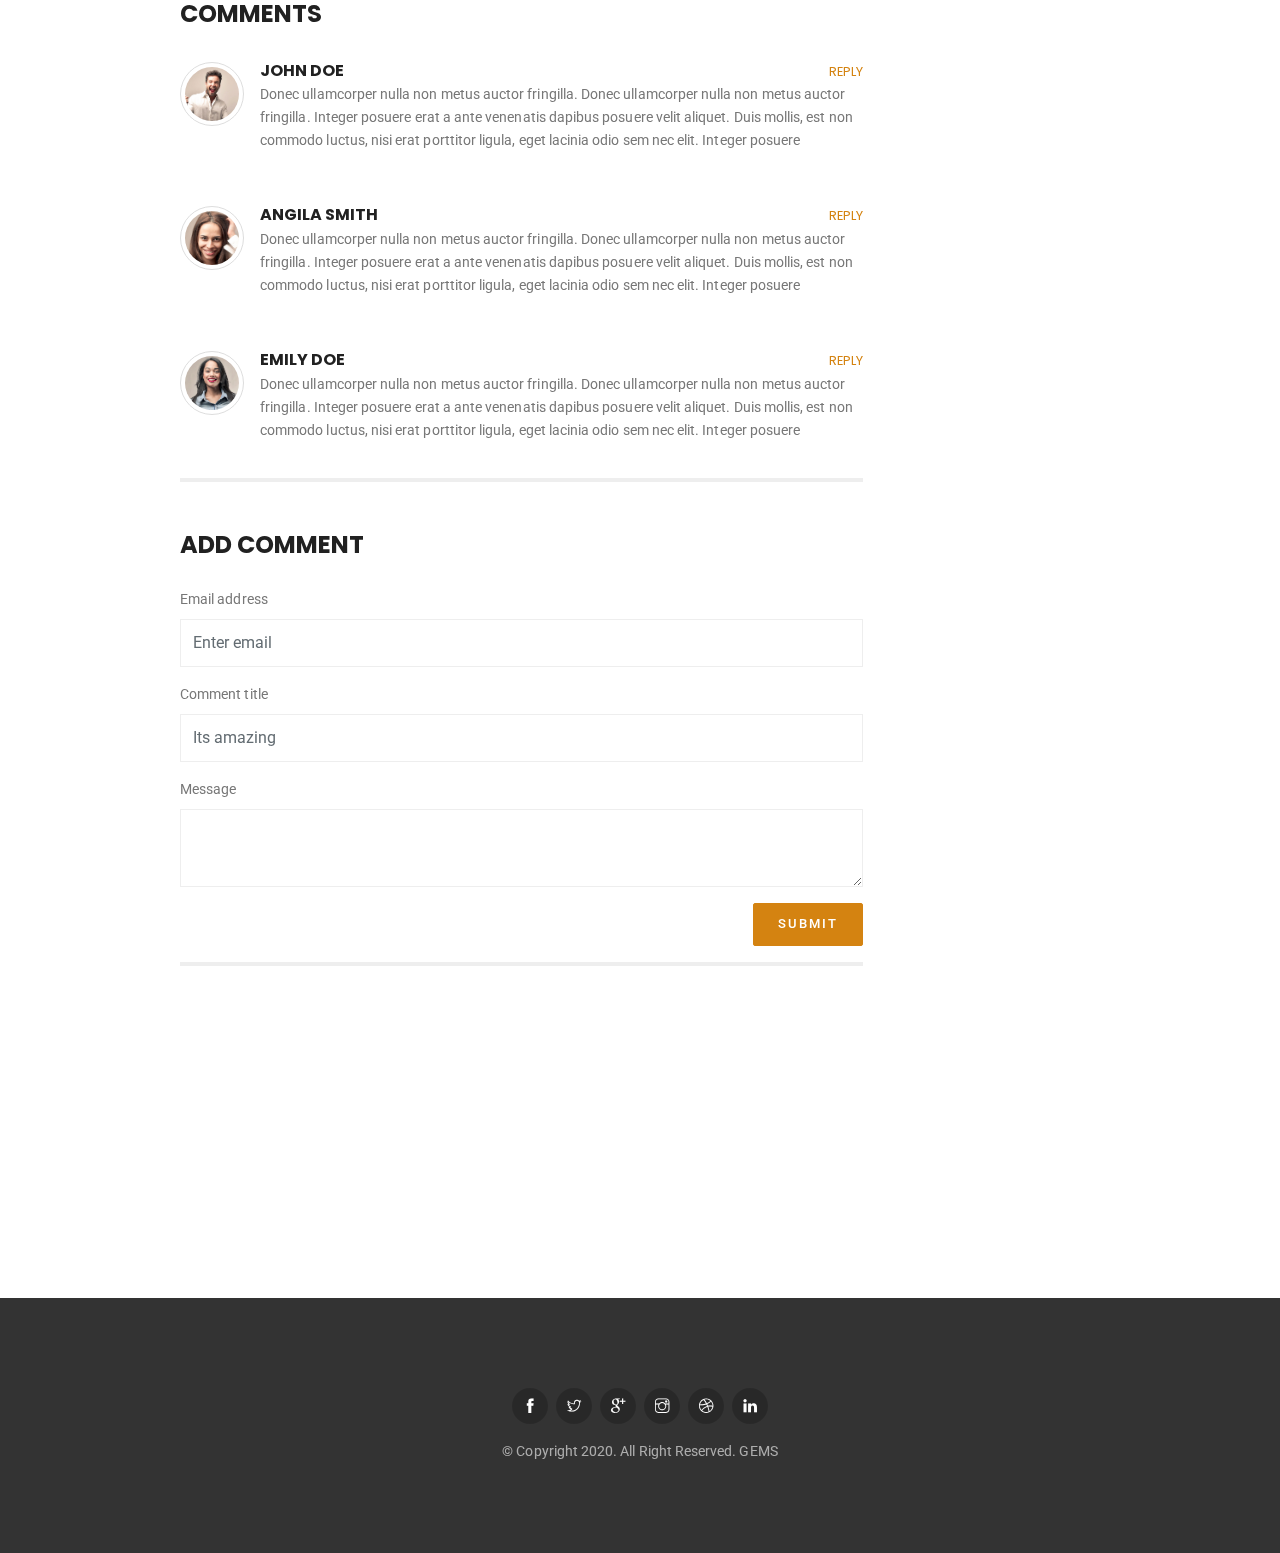
<file: journal-detail.html>
<!DOCTYPE html>
<html lang="en">
    <head>
        <!-- Required meta tags -->
        <meta charset="utf-8">
        <meta name="viewport" content="width=device-width, initial-scale=1, shrink-to-fit=no">
        <title>gems | One Page</title>
        <!-- Plugins CSS -->
        <link href="css/plugins/plugins.css" rel="stylesheet">
        <!-- Custom CSS -->
        <link href="css/style.css" rel="stylesheet">
    </head>
    <body data-spy="scroll" data-offset="58">
        <div id="preloader">
            <div id="preloader-inner"></div>
        </div><!--/preloader-->

        <nav class="navbar navbar-toggleable-md navbar-inverse bg-inverse header-transparent fixed-top">
            <button class="navbar-toggler navbar-toggler-right" type="button" data-toggle="collapse" data-target="#navbarNavDropdown" aria-controls="navbarNavDropdown" aria-expanded="false" aria-label="Toggle navigation">
                <span class="navbar-toggler-icon"></span>
            </button>
            <a class="navbar-brand" href="index.html"><img src="images/logo-white.png" alt="logo"></a>
            <div class="collapse navbar-collapse" id="navbarNavDropdown">
                <ul class="navbar-nav ml-auto">
                    <li class="nav-item"><a data-scroll class="nav-link" href="index.html">Home</a></li>                   
                    <li class="nav-item dropdown">
                        <span class="nav-link dropdown-toggle active" id="navbarDropdownMenuLink" data-toggle="dropdown" aria-haspopup="true" aria-expanded="false">
                            Extras
                        </span>
                        <div class="dropdown-menu dropdown-menu-right" aria-labelledby="navbarDropdownMenuLink">
                            <a class="dropdown-item" href="index.html">Original</a>
                             <a class="dropdown-item" href="index-alt.html">Original alt</a>
                            <a class="dropdown-item" href="index-agency.html">Minimal Agency</a>
                            <a class="dropdown-item" href="index-vimeo.html">vimeo video</a>
                            <a class="dropdown-item" href="index-youtube.html">Youtube video</a>
                            <a class="dropdown-item" href="index-offcanvas.html">Offcanvas Nav</a>
                            <a class="dropdown-item" href="journal.html">journal</a>
                            <a class="dropdown-item" href="journal-detail.html">journal Detail</a>
                            <a class="dropdown-item" href="project-single.html">Portfolio Detail</a>
                            <a class="dropdown-item" href="typography.html">Typography</a>
                        </div>
                    </li>
                    <li class="nav-item"><a class="nav-link bg-primary btn-rounded" href="journal-detail.html#">Buy Now</a></li>
                </ul>
            </div>
        </nav><!--/.navbar-->
        <div class="page-bread bg-parallax mb70" data-jarallax='{"speed": 0.2}' style='background-image: url("images/bg6.jpg")'>
            <div class='hero-overlay'></div>
            <div class="">
                <div class="container">
                    <div class="row">
                        <div class=" col-md-8  offset-md-2 text-center">
                            <h1>Journal Detail</h1>
                        </div>
                    </div>
                </div>
            </div>
        </div><!--/.page-bread-->
        <div class="container">
            <div class="row">
                <div class="col-lg-10 offset-lg-1">
                    <div class="row">
                        <div class="col-md-9 mb40">
                            <article class="post-detail">
                                <div class="owl-img owl-carousel owl-theme mb30">
                                    <div class="item">
                                        <img src="images/img1.jpg" alt="" class="img-fluid">
                                    </div>
                                    <div class="item">
                                        <img src="images/img2.jpg" alt="" class="img-fluid">
                                    </div>
                                    <div class="item">
                                        <img src="images/img3.jpg" alt="" class="img-fluid">
                                    </div>
                                </div><!--slider-->
                                <p>
                                    Sed ligula magna, porta in scelerisque ac, gravida fringilla sapien. Sed tempus urna in sem ultricies vehicula vulputate purus ultrices. Aenean orci libero, scelerisque non feugiat gravida, dignissim ut tortor. Phasellus et nulla eros.
                                </p>
                                <p>
                                    Morbi suscipit interdum molestie. Aenean fringilla dui magna. Pellentesque habitant morbi tristique senectus et netus et malesuada fames ac turpis egestas. Lorem ipsum dolor sit amet, consectetur adipiscing elit. Maecenas ac augue at erat hendrerit dictum. Praesent porta, purus eget sagittis imperdiet, nulla mi ullamcorper metus, id hendrerit metus diam vitae est.
                                </p>
                                <p>
                                    Duis nisi tellus, adipiscing a convallis quis, tristique vitae risus. Nullam molestie gravida lobortis. Proin ut nibh quis felis auctor ornare. Cras ultricies, nibh at mollis faucibus, justo eros porttitor mi, quis auctor lectus arcu sit amet nunc. Vivamus gravida vehicula arcu, vitae vulputate augue lacinia faucibus. Ut porttitor euismod cursus. Mauris suscipit, turpis ut dapibus rhoncus, odio erat egestas orci, in sollicitudin enim erat id est. Sed auctor gravida arcu, nec fringilla orci aliquet ut. Nullam eu pretium purus. Maecenas fermentum posuere sem vel posuere. Lorem ipsum dolor sit amet, consectetur adipiscing elit. Morbi ornare convallis lectus a faucibus. Praesent et urna turpis. Fusce tincidunt augue in velit tincidunt sed tempor felis porta. Nunc sodales, metus ut vestibulum ornare, est magna laoreet lectus, ut adipiscing massa odio sed turpis. In nec lorem porttitor urna consequat sagittis. Nullam eget elit ante. Pellentesque justo urna, semper nec faucibus sit amet, aliquam at mi. Maecenas eget diam nec mi dignissim pharetra.
                                </p>
                                <ul class="list-inline post-category mb40">
                                    <li class="list-inline-item">
                                        <a href="journal-detail.html#">Bootstrap4</a>
                                    </li>
                                    <li class="list-inline-item">
                                        <a href="journal-detail.html#">Typography</a>
                                    </li>
                                    <li class="list-inline-item">
                                        <a href="journal-detail.html#">Web Design</a>
                                    </li>
                                </ul>
                                <div class="post-author">
                                    <h3 class="text-uppercase mb30">About Author</h3>                                   
                                    <ul class="list-unstyled">
                                        <li class="media">
                                            <img class="d-flex mr-3 img-fluid img-thumbnail" width="154" src="images/team-2.jpg" alt="Generic placeholder image">
                                            <div class="media-body">
                                                <h4 class="mt-0 mb-1 text-uppercase"><a href="journal-detail.html#">John Doe</a></h4>
                                                <p>
                                                    Donec id elit non mi porta gravida at eget metus. Aenean lacinia bibendum nulla sed consectetur. Vivamus sagittis lacus vel augue laoreet rutrum faucibus dolor auctor. Donec ullamcorper nulla non metus auctor fringilla. Donec ullamcorper nulla non metus auctor fringilla. Integer posuere erat a ante venenatis dapibus posuere velit aliquet. Duis mollis, est non commodo luctus, nisi erat porttitor ligula, eget lacinia odio sem nec elit. Integer posuere
                                                </p>
                                            </div>
                                        </li>
                                    </ul>
                                </div> <hr class="border-4 mb50"><!--/.author-->
                                <div class="post-comments">
                                    <h3 class="text-uppercase mb30">Comments</h3>                                   
                                    <ul class="list-unstyled">
                                        <li class="media mb30">
                                            <img class="d-flex mr-3 img-fluid img-thumbnail rounded-circle" width="64" src="images/team-2.jpg" alt="Generic placeholder image">
                                            <div class="media-body">
                                                <h5 class="mt-0 mb-1 text-uppercase clearfix">
                                                    <a href="journal-detail.html#" class="float-right"><small>Reply</small></a>
                                                    John Doe
                                                </h5>
                                                <p>
                                                    Donec ullamcorper nulla non metus auctor fringilla. Donec ullamcorper nulla non metus auctor fringilla. Integer posuere erat a ante venenatis dapibus posuere velit aliquet. Duis mollis, est non commodo luctus, nisi erat porttitor ligula, eget lacinia odio sem nec elit. Integer posuere
                                                </p>
                                            </div>
                                        </li><!--/.media-->
                                        <li class="media mb30">
                                            <img class="d-flex mr-3 img-fluid img-thumbnail rounded-circle" width="64" src="images/team-1.jpg" alt="Generic placeholder image">
                                            <div class="media-body">
                                                <h5 class="mt-0 mb-1 text-uppercase clearfix">
                                                    <a href="journal-detail.html#" class="float-right"><small>Reply</small></a>
                                                    Angila Smith
                                                </h5>
                                                <p>
                                                    Donec ullamcorper nulla non metus auctor fringilla. Donec ullamcorper nulla non metus auctor fringilla. Integer posuere erat a ante venenatis dapibus posuere velit aliquet. Duis mollis, est non commodo luctus, nisi erat porttitor ligula, eget lacinia odio sem nec elit. Integer posuere
                                                </p>
                                            </div>
                                        </li><!--/.media-->
                                        <li class="media">
                                            <img class="d-flex mr-3 img-fluid img-thumbnail rounded-circle" width="64" src="images/team-3.jpg" alt="Generic placeholder image">
                                            <div class="media-body">
                                                <h5 class="mt-0 mb-1 text-uppercase clearfix">
                                                    <a href="journal-detail.html#" class="float-right"><small>Reply</small></a>
                                                    Emily Doe
                                                </h5>
                                                <p>
                                                    Donec ullamcorper nulla non metus auctor fringilla. Donec ullamcorper nulla non metus auctor fringilla. Integer posuere erat a ante venenatis dapibus posuere velit aliquet. Duis mollis, est non commodo luctus, nisi erat porttitor ligula, eget lacinia odio sem nec elit. Integer posuere
                                                </p>
                                            </div>
                                        </li><!--/.media-->
                                    </ul>
                                </div> <hr class="border-4 mb50"><!--/.author-->
                                <div class="post-comments clearfix">
                                    <h3 class="text-uppercase mb30">Add Comment</h3>                                   
                                    <form>
                                        <div class="form-group">
                                            <label for="exampleInputEmail1">Email address</label>
                                            <input type="email" class="form-control" id="exampleInputEmail1" placeholder="Enter email">
                                        </div>
                                     <div class="form-group">
                                            <label for="cmttitle">Comment title</label>
                                            <input type="email" class="form-control" id="cmttitle" placeholder="Its amazing">
                                        </div>
                                        <div class="form-group">
                                            <label for="exampleTextarea">Message</label>
                                            <textarea class="form-control" id="exampleTextarea" rows="3"></textarea>
                                        </div>
                                        <button type="submit" class="btn btn-primary btn-lg float-right">Submit</button>
                                    </form>
                                </div> <hr class="border-4"><!--/.author-->
                            </article><!--/.post detail-->
                        </div><!--/.col-->
                        <div class="col-md-3">
                            <aside class="widget-item mb40">
                                <form>
                                    <div class="input-group">
                                        <input type="text" class="form-control" placeholder="Search..." aria-describedby="basic-addon2">
                                        <button class="input-group-addon" id="basic-addon2"><i class="ti-search"></i></button>
                                    </div>
                                </form>
                            </aside><!--/.widget-->
                            <aside class="widget-item mb40">
                                <h4 class="widget-title">Trending</h4><hr>
                                <ul class="list-unstyled">
                                    <li class="media">
                                        <img class="d-flex mr-3 img-fluid" width="64" src="images/w3.jpg" alt="Generic placeholder image">
                                        <div class="media-body">
                                            <h5 class="mt-0 mb-1"><a href="journal-detail.html#">Beautiful Sofa lamp at low price</a></h5>
                                            April 05, 2017
                                        </div>
                                    </li>
                                    <li class="media my-4">
                                        <img class="d-flex mr-3 img-fluid" width="64" src="images/w2.jpg" alt="Generic placeholder image">
                                        <div class="media-body">
                                            <h5 class="mt-0 mb-1"><a href="journal-detail.html#">We need to change our thinking about others</a></h5>
                                            Jan 05, 2017
                                        </div>
                                    </li>
                                    <li class="media">
                                        <img class="d-flex mr-3 img-fluid" width="64" src="images/w1.jpg" alt="Generic placeholder image">
                                        <div class="media-body">
                                            <h5 class="mt-0 mb-1"><a href="journal-detail.html#">New awesome features of bootstrap 4</a></h5>
                                            March 15, 2017
                                        </div>
                                    </li>
                                </ul>
                            </aside><!--/.widget-->
                            <aside class="widget-item mb40">
                                <h4 class="widget-title">Categories</h4><hr>
                                <ul class="list-unstyled">
                                    <li class="cat-item"><a href="journal-detail.html#">Standard</a> (3)</li>
                                    <li class="cat-item"><a href="journal-detail.html#">Video</a> (6)</li>
                                    <li class="cat-item"><a href="journal-detail.html#">Gallery</a> (12)</li>
                                    <li class="cat-item"><a href="journal-detail.html#">Quotes</a> (4)</li>
                                </ul>
                            </aside><!--/.widget-->
                            <aside class="widget-item mb40">
                                <h4 class="widget-title">text widget</h4><hr>
                                <p>
                                    Lorem ipsum dolor sit amet, consectetur adipisicing elit, sed do eiusmod tempor incididunt ut labore et dolore magna.
                                </p>
                            </aside><!--/.widget-->
                        </div><!--/.col-->
                    </div> 
                </div>
            </div>
        </div>
        <div class="bottom-links container-fluid">
            <div class="row align-items-center">
                <a class="col-md-6 links-col bg-dark wow zoomIn" data-wow-delay=".2s" data-wow-duration=".3s" href="journal-detail.html#">
                    <span class="text-uppercase">Plan a Project</span>
                    Hire us
                </a>
                <a class="col-md-6 links-col secondary-col wow zoomIn" data-wow-delay=".4s" data-wow-duration=".5s" href="journal-detail.html#">
                    <span class="text-uppercase">Work with us</span>
                    Join the team
                </a>
            </div>
        </div><!--/.bottom links-->
        <footer id="footer" class="footer  pt90 pb90">
            <div class="container">
                <div class="row">
                    <div class="col-md-12 text-center">
                        <ul class="list-inline">
                            <li class="list-inline-item">
                                <a href="journal-detail.html#"><i class="ti-facebook"></i></a>
                            </li>
                            <li class="list-inline-item">
                                <a href="journal-detail.html#"><i class="ti-twitter"></i></a>
                            </li>
                            <li class="list-inline-item">
                                <a href="journal-detail.html#"><i class="ti-google"></i></a>
                            </li>
                            <li class="list-inline-item">
                                <a href="journal-detail.html#"><i class="ti-instagram"></i></a>
                            </li>
                            <li class="list-inline-item">
                                <a href="journal-detail.html#"><i class="ti-dribbble"></i></a>
                            </li>
                            <li class="list-inline-item">
                                <a href="journal-detail.html#"><i class="ti-linkedin"></i></a>
                            </li>
                        </ul>
                        <span>&copy; Copyright 2020. All Right Reserved. GEMS</span>
                    </div>
                </div>
            </div>
        </footer>
        <!--back to top-->
        <a href="journal-detail.html#" class="back-to-top hidden-xs-down" id="back-to-top"><i class="ti-angle-up"></i></a>
        <!-- jQuery first, then Tether, then Bootstrap JS. -->
        <script src="js/plugins/plugins.js"></script> 
        <script src="js/gems.custom.js"></script> 
    </body>
</html>
</file>
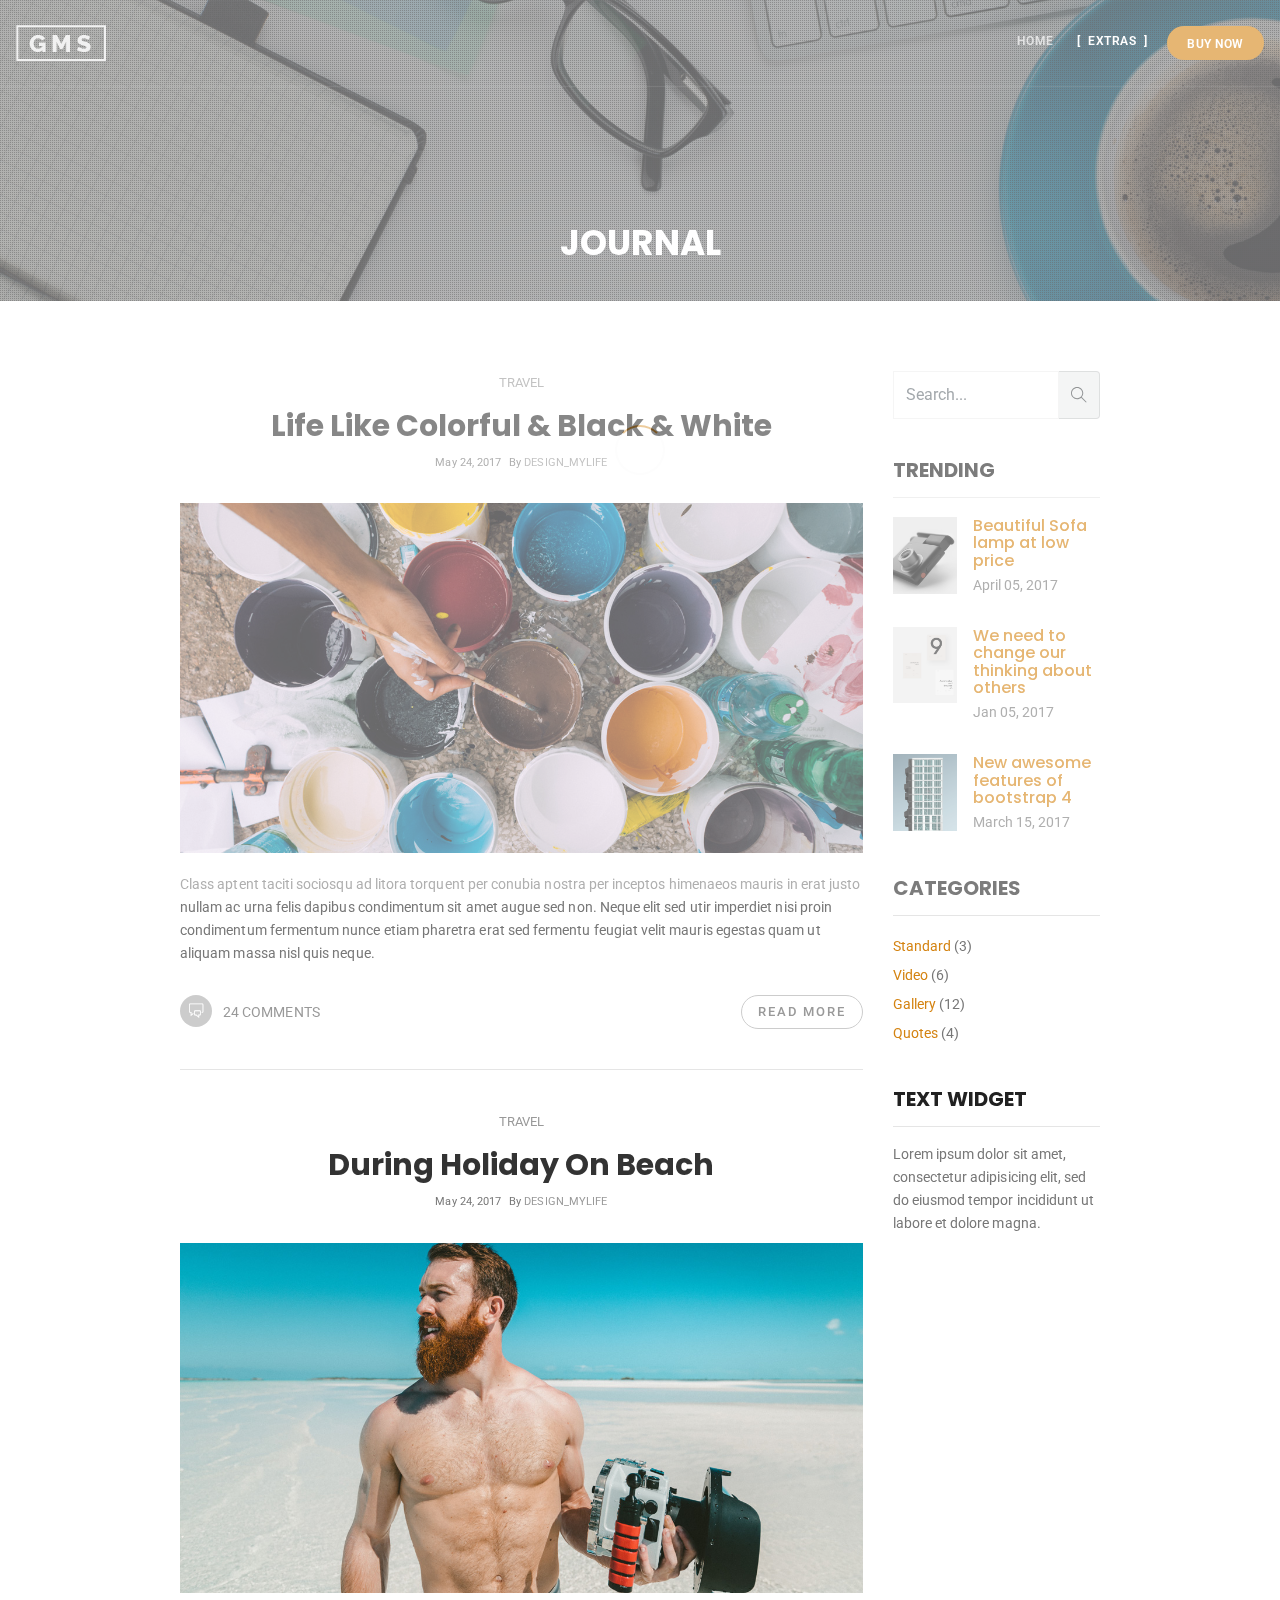
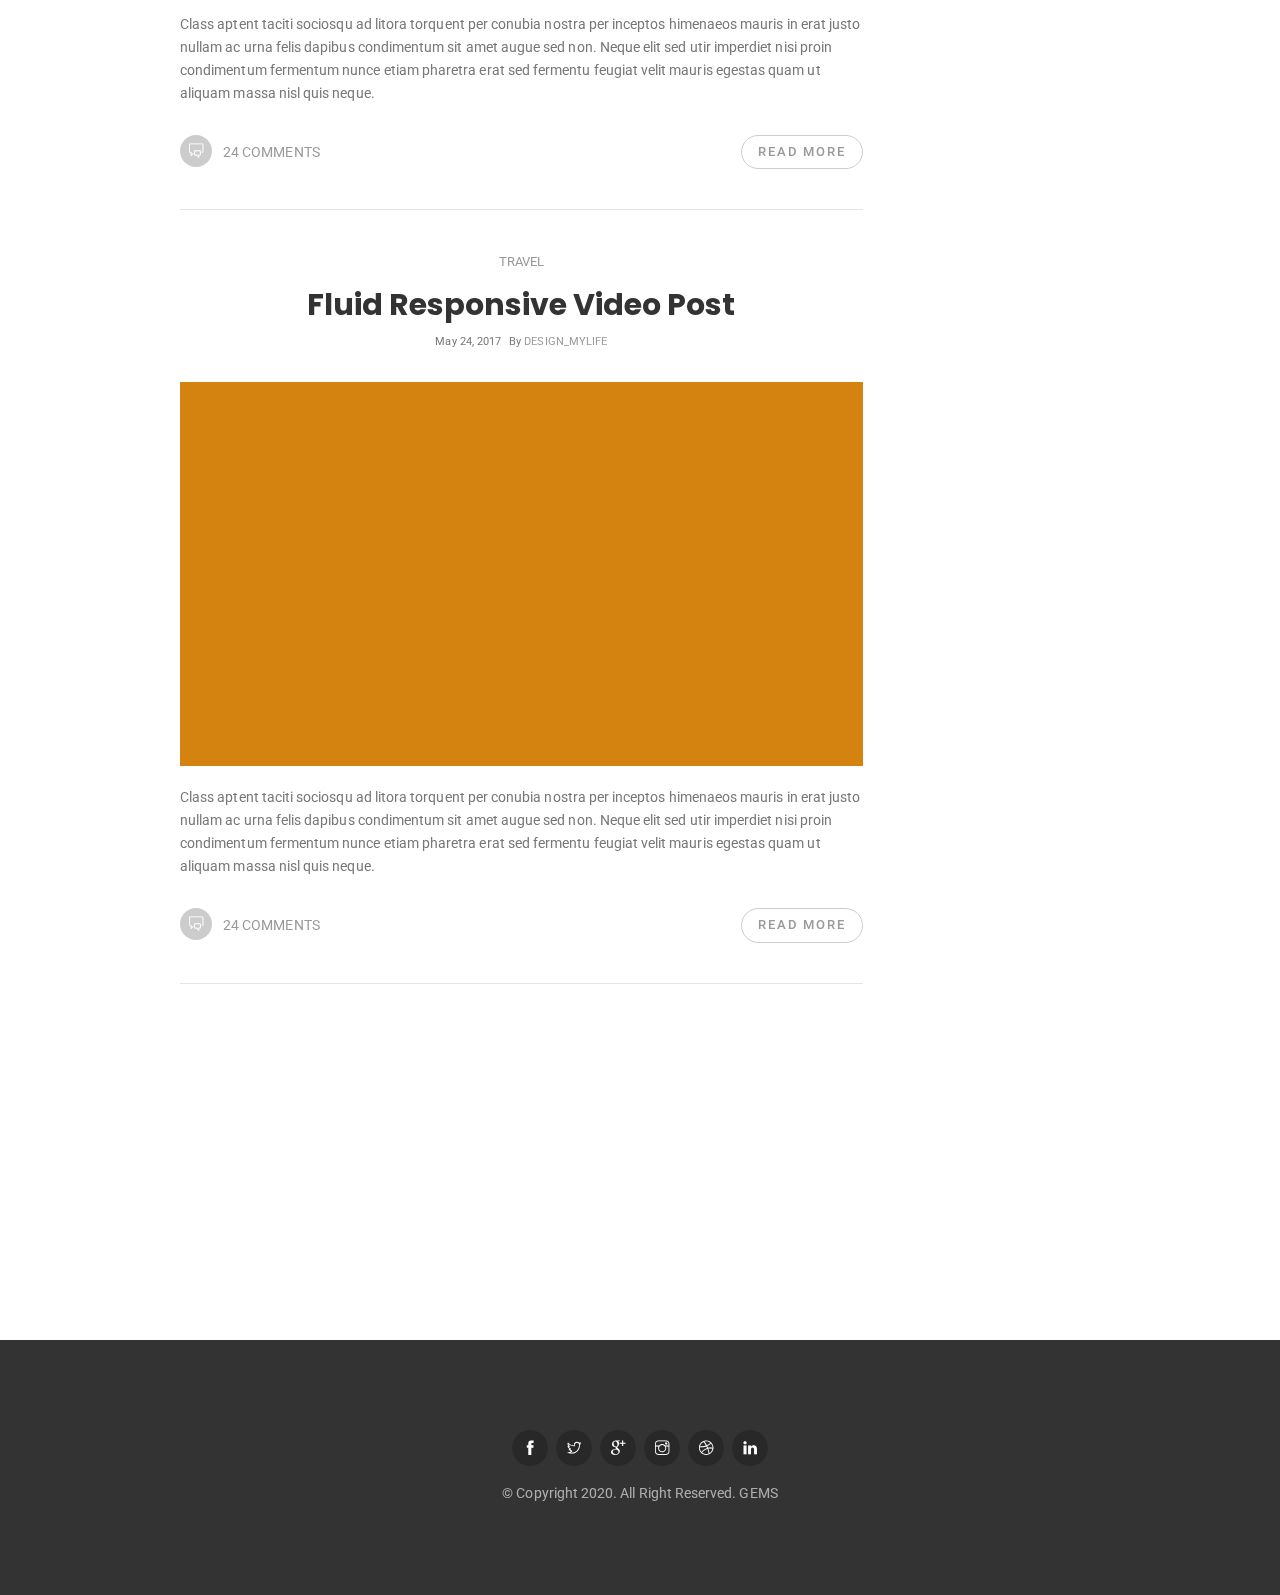
<file: journal.html>
<!DOCTYPE html>
<html lang="en">
    <head>
        <!-- Required meta tags -->
        <meta charset="utf-8">
        <meta name="viewport" content="width=device-width, initial-scale=1, shrink-to-fit=no">
        <title>gems | One Page</title>
        <!-- Plugins CSS -->
        <link href="css/plugins/plugins.css" rel="stylesheet">
        <!-- Custom CSS -->
        <link href="css/style.css" rel="stylesheet">
    </head>
    <body data-spy="scroll" data-offset="58">
        <div id="preloader">
            <div id="preloader-inner"></div>
        </div><!--/preloader-->

        <nav class="navbar navbar-toggleable-md navbar-inverse bg-inverse header-transparent fixed-top">
            <button class="navbar-toggler navbar-toggler-right" type="button" data-toggle="collapse" data-target="#navbarNavDropdown" aria-controls="navbarNavDropdown" aria-expanded="false" aria-label="Toggle navigation">
                <span class="navbar-toggler-icon"></span>
            </button>
            <a class="navbar-brand" href="index.html"><img src="images/logo-white.png" alt="logo"></a>
            <div class="collapse navbar-collapse" id="navbarNavDropdown">
                <ul class="navbar-nav ml-auto">
                    <li class="nav-item"><a data-scroll class="nav-link" href="index.html">Home</a></li>                   
                    <li class="nav-item dropdown">
                        <span class="nav-link dropdown-toggle active" id="navbarDropdownMenuLink" data-toggle="dropdown" aria-haspopup="true" aria-expanded="false">
                            Extras
                        </span>
                        <div class="dropdown-menu dropdown-menu-right" aria-labelledby="navbarDropdownMenuLink">
                            <a class="dropdown-item" href="index.html">Original</a>
                             <a class="dropdown-item" href="index-alt.html">Original alt</a>
                            <a class="dropdown-item" href="index-agency.html">Minimal Agency</a>
                            <a class="dropdown-item" href="index-vimeo.html">vimeo video</a>
                            <a class="dropdown-item" href="index-youtube.html">Youtube video</a>
                            <a class="dropdown-item" href="index-offcanvas.html">Offcanvas Nav</a>
                            <a class="dropdown-item" href="journal.html">journal</a>
                            <a class="dropdown-item" href="journal-detail.html">journal Detail</a>
                            <a class="dropdown-item" href="project-single.html">Portfolio Detail</a>
                            <a class="dropdown-item" href="typography.html">Typography</a>
                        </div>
                    </li>
                    <li class="nav-item"><a class="nav-link bg-primary btn-rounded" href="journal.html#">Buy Now</a></li>
                </ul>
            </div>
        </nav><!--/.navbar-->
        <div class="page-bread bg-parallax mb70" data-jarallax='{"speed": 0.2}' style='background-image: url("images/bg3.jpg")'>
            <div class='hero-overlay'></div>
            <div class="">
                <div class="container">
                    <div class="row">
                        <div class=" col-md-8  offset-md-2 text-center">
                            <h1>Journal</h1>
                        </div>
                    </div>
                </div>
            </div>
        </div><!--/.page-bread-->
        <div class="container">
            <div class="row">
                <div class="col-lg-10 offset-lg-1">
                     <div class="row">
                <div class="col-md-9 mb40">
                    <article class="post mb40">
                        <div class="post-cat">
                            <a href="journal.html#">Travel</a>
                        </div><!--/.post-category-->
                        <div class="post-title">
                            <h2><a href="journal.html#">Life like colorful & black & white</a></h2>
                        </div><!--/.post-title-->
                        <div class="post-meta mb30">
                            <span>May 24, 2017</span>
                            <span class="post-author">By&nbsp;<a href="journal.html#">Design_mylife</a></span>
                        </div>
                        <div class="post-thumb mb20">
                            <a href="journal.html#">
                                <img src="images/img1.jpg" alt="" class="img-fluid">
                            </a>
                        </div>
                        <div class="post-content mb30">
                            <p>
                                Class aptent taciti sociosqu ad litora torquent per conubia nostra per inceptos himenaeos mauris in erat justo nullam ac urna felis dapibus condimentum sit amet augue sed non. Neque elit sed utir imperdiet nisi proin condimentum fermentum nunce etiam pharetra erat sed fermentu feugiat velit mauris egestas quam ut aliquam massa nisl quis neque.
                            </p>                          
                        </div><!--/.content-->
                        <div class="clearfix post-footer">
                            <a href="journal.html#" class="btn btn-secondary btn-rounded float-right">Read More</a> 
                            <a href="journal.html#"><i class="ti-comments"></i> 24 Comments</a>
                        </div><!--/.link-->
                    </article><!--/.article post-->
                    <hr class="mb40">
                    <article class="post mb40">
                        <div class="post-cat">
                            <a href="journal.html#">Travel</a>
                        </div><!--/.post-category-->
                        <div class="post-title">
                            <h2><a href="journal.html#">During holiday on beach</a></h2>
                        </div><!--/.post-title-->
                        <div class="post-meta mb30">
                            <span>May 24, 2017</span>
                            <span class="post-author">By&nbsp;<a href="journal.html#">Design_mylife</a></span>
                        </div>
                        <div class="post-thumb mb20">
                            <a href="journal.html#">
                                <img src="images/img2.jpg" alt="" class="img-fluid">
                            </a>
                        </div>
                        <div class="post-content mb30">
                            <p>
                                Class aptent taciti sociosqu ad litora torquent per conubia nostra per inceptos himenaeos mauris in erat justo nullam ac urna felis dapibus condimentum sit amet augue sed non. Neque elit sed utir imperdiet nisi proin condimentum fermentum nunce etiam pharetra erat sed fermentu feugiat velit mauris egestas quam ut aliquam massa nisl quis neque.
                            </p>                          
                        </div><!--/.content-->
                        <div class="clearfix post-footer">
                            <a href="journal.html#" class="btn btn-secondary btn-rounded float-right">Read More</a> 
                            <a href="journal.html#"><i class="ti-comments"></i> 24 Comments</a>
                        </div><!--/.link-->
                    </article><!--/.article post-->
                    <hr class="mb40">
                    <article class="post mb40">
                        <div class="post-cat">
                            <a href="journal.html#">Travel</a>
                        </div><!--/.post-category-->
                        <div class="post-title">
                            <h2><a href="journal.html#">Fluid Responsive Video post</a></h2>
                        </div><!--/.post-title-->
                        <div class="post-meta mb30">
                            <span>May 24, 2017</span>
                            <span class="post-author">By&nbsp;<a href="journal.html#">Design_mylife</a></span>
                        </div>
                        <div class="post-thumb mb20">
                            <div class="embed-responsive embed-responsive-16by9">
                                <iframe class='embed-responsive-item' src="https://player.vimeo.com/video/79293746" width="730" height="319" allowfullscreen></iframe>
                            </div>

                        </div>
                        <div class="post-content mb30">
                            <p>
                                Class aptent taciti sociosqu ad litora torquent per conubia nostra per inceptos himenaeos mauris in erat justo nullam ac urna felis dapibus condimentum sit amet augue sed non. Neque elit sed utir imperdiet nisi proin condimentum fermentum nunce etiam pharetra erat sed fermentu feugiat velit mauris egestas quam ut aliquam massa nisl quis neque.
                            </p>                          
                        </div><!--/.content-->
                        <div class="clearfix post-footer">
                            <a href="journal.html#" class="btn btn-secondary btn-rounded float-right">Read More</a> 
                            <a href="journal.html#"><i class="ti-comments"></i> 24 Comments</a>
                        </div><!--/.link-->
                    </article><!--/.article post--><hr class="mb40">
                </div><!--/.col-->
                <div class="col-md-3">
                    <aside class="widget-item mb40">
                        <form>
                            <div class="input-group">
                                <input type="text" class="form-control" placeholder="Search..." aria-describedby="basic-addon2">
                                <button class="input-group-addon" id="basic-addon2"><i class="ti-search"></i></button>
                            </div>
                        </form>
                    </aside><!--/.widget-->
                    <aside class="widget-item mb40">
                        <h4 class="widget-title">Trending</h4><hr>
                        <ul class="list-unstyled">
                            <li class="media">
                                <img class="d-flex mr-3 img-fluid" width="64" src="images/w3.jpg" alt="Generic placeholder image">
                                <div class="media-body">
                                    <h5 class="mt-0 mb-1"><a href="journal.html#">Beautiful Sofa lamp at low price</a></h5>
                                    April 05, 2017
                                </div>
                            </li>
                            <li class="media my-4">
                                <img class="d-flex mr-3 img-fluid" width="64" src="images/w2.jpg" alt="Generic placeholder image">
                                <div class="media-body">
                                    <h5 class="mt-0 mb-1"><a href="journal.html#">We need to change our thinking about others</a></h5>
                                    Jan 05, 2017
                                </div>
                            </li>
                            <li class="media">
                                <img class="d-flex mr-3 img-fluid" width="64" src="images/w1.jpg" alt="Generic placeholder image">
                                <div class="media-body">
                                    <h5 class="mt-0 mb-1"><a href="journal.html#">New awesome features of bootstrap 4</a></h5>
                                    March 15, 2017
                                </div>
                            </li>
                        </ul>
                    </aside><!--/.widget-->
                    <aside class="widget-item mb40">
                        <h4 class="widget-title">Categories</h4><hr>
                        <ul class="list-unstyled">
                            <li class="cat-item"><a href="journal.html#">Standard</a> (3)</li>
                            <li class="cat-item"><a href="journal.html#">Video</a> (6)</li>
                            <li class="cat-item"><a href="journal.html#">Gallery</a> (12)</li>
                            <li class="cat-item"><a href="journal.html#">Quotes</a> (4)</li>
                        </ul>
                    </aside><!--/.widget-->
                    <aside class="widget-item mb40">
                        <h4 class="widget-title">text widget</h4><hr>
                        <p>
                            Lorem ipsum dolor sit amet, consectetur adipisicing elit, sed do eiusmod tempor incididunt ut labore et dolore magna.
                        </p>
                    </aside><!--/.widget-->
                </div><!--/.col-->
            </div> 
                </div>
            </div>
        </div>
        <div class="bottom-links container-fluid">
            <div class="row align-items-center">
                <a class="col-md-6 links-col bg-dark wow zoomIn" data-wow-delay=".2s" data-wow-duration=".3s" href="journal.html#">
                    <span class="text-uppercase">Plan a Project</span>
                    Hire us
                </a>
                <a class="col-md-6 links-col secondary-col wow zoomIn" data-wow-delay=".4s" data-wow-duration=".5s" href="journal.html#">
                    <span class="text-uppercase">Work with us</span>
                    Join the team
                </a>
            </div>
        </div><!--/.bottom links-->
        <footer id="footer" class="footer  pt90 pb90">
            <div class="container">
                <div class="row">
                    <div class="col-md-12 text-center">
                        <ul class="list-inline">
                            <li class="list-inline-item">
                                <a href="journal.html#"><i class="ti-facebook"></i></a>
                            </li>
                            <li class="list-inline-item">
                                <a href="journal.html#"><i class="ti-twitter"></i></a>
                            </li>
                            <li class="list-inline-item">
                                <a href="journal.html#"><i class="ti-google"></i></a>
                            </li>
                            <li class="list-inline-item">
                                <a href="journal.html#"><i class="ti-instagram"></i></a>
                            </li>
                            <li class="list-inline-item">
                                <a href="journal.html#"><i class="ti-dribbble"></i></a>
                            </li>
                            <li class="list-inline-item">
                                <a href="journal.html#"><i class="ti-linkedin"></i></a>
                            </li>
                        </ul>
                        <span>&copy; Copyright 2020. All Right Reserved. GEMS</span>
                    </div>
                </div>
            </div>
        </footer>
        <!--back to top-->
        <a href="journal.html#" class="back-to-top hidden-xs-down" id="back-to-top"><i class="ti-angle-up"></i></a>
        <!-- jQuery first, then Tether, then Bootstrap JS. -->
        <script src="js/plugins/plugins.js"></script> 
        <script src="js/gems.custom.js"></script> 
    </body>
</html>
</file>
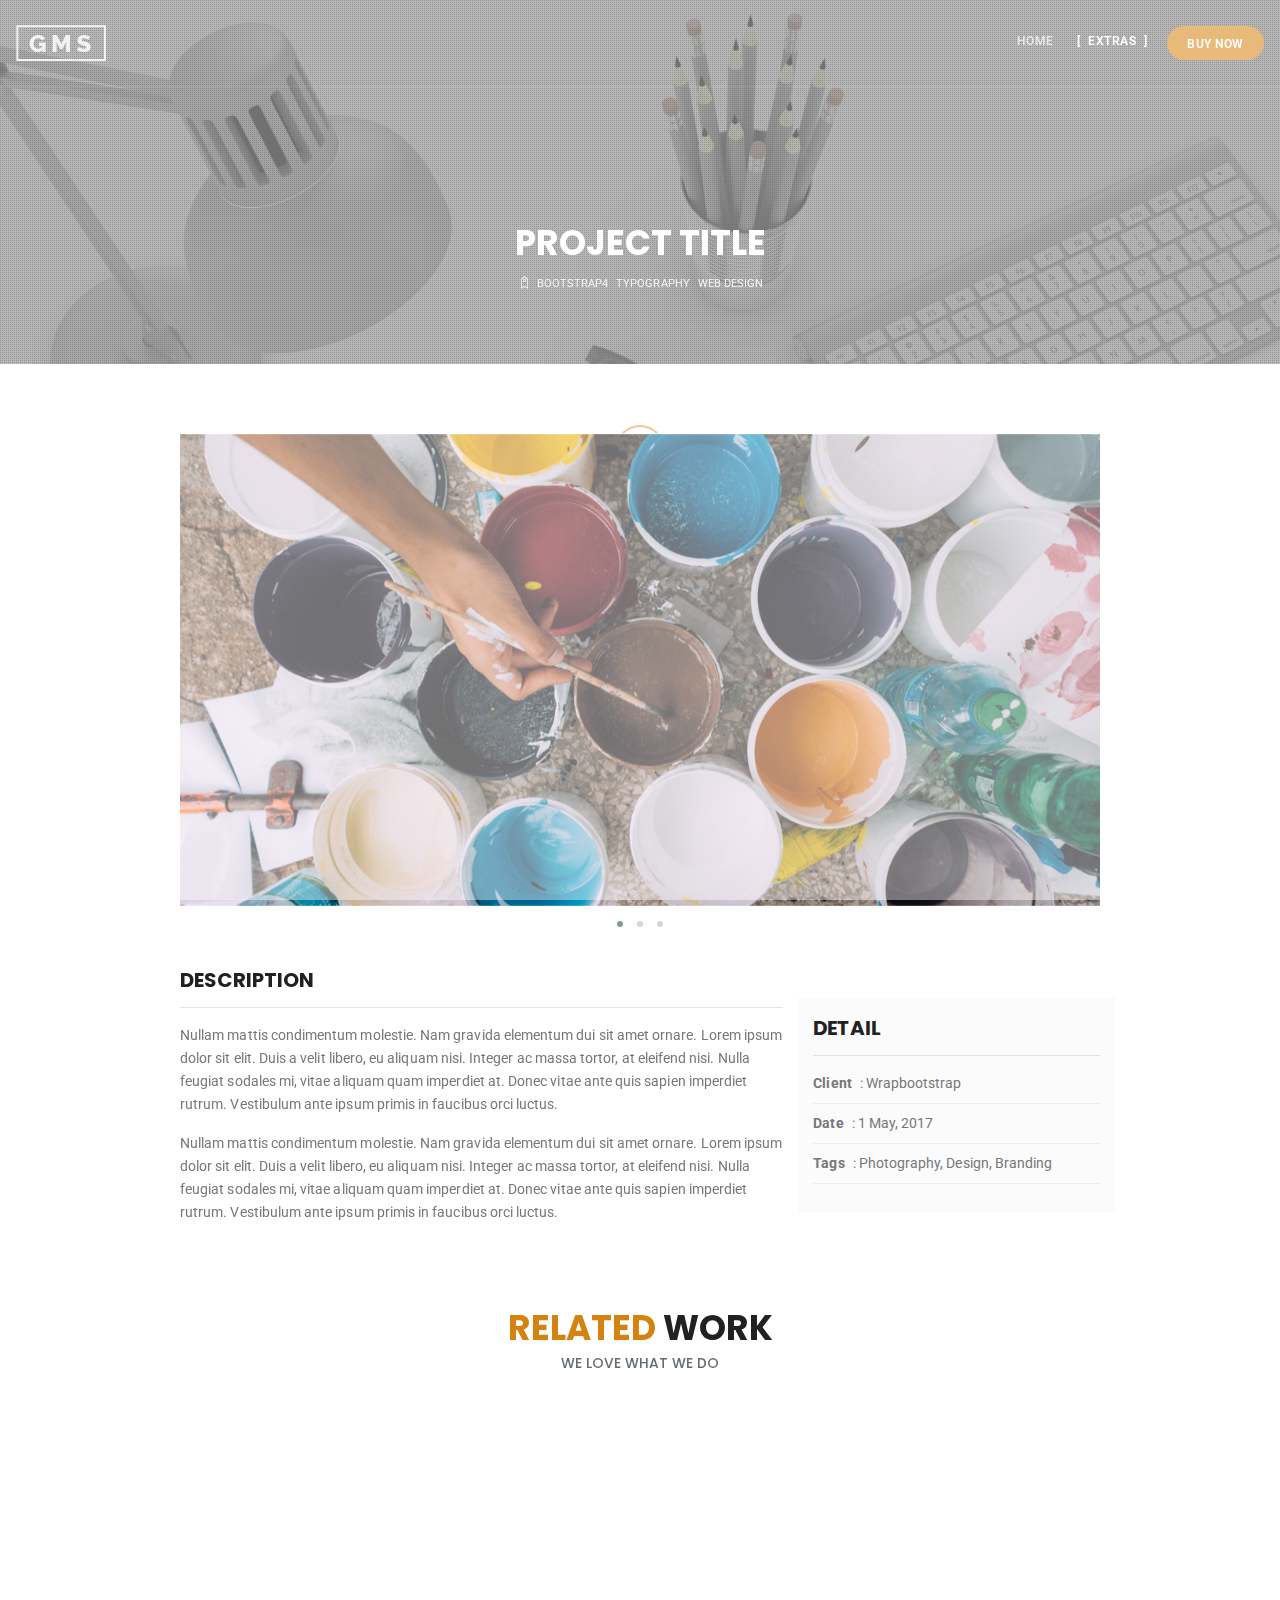
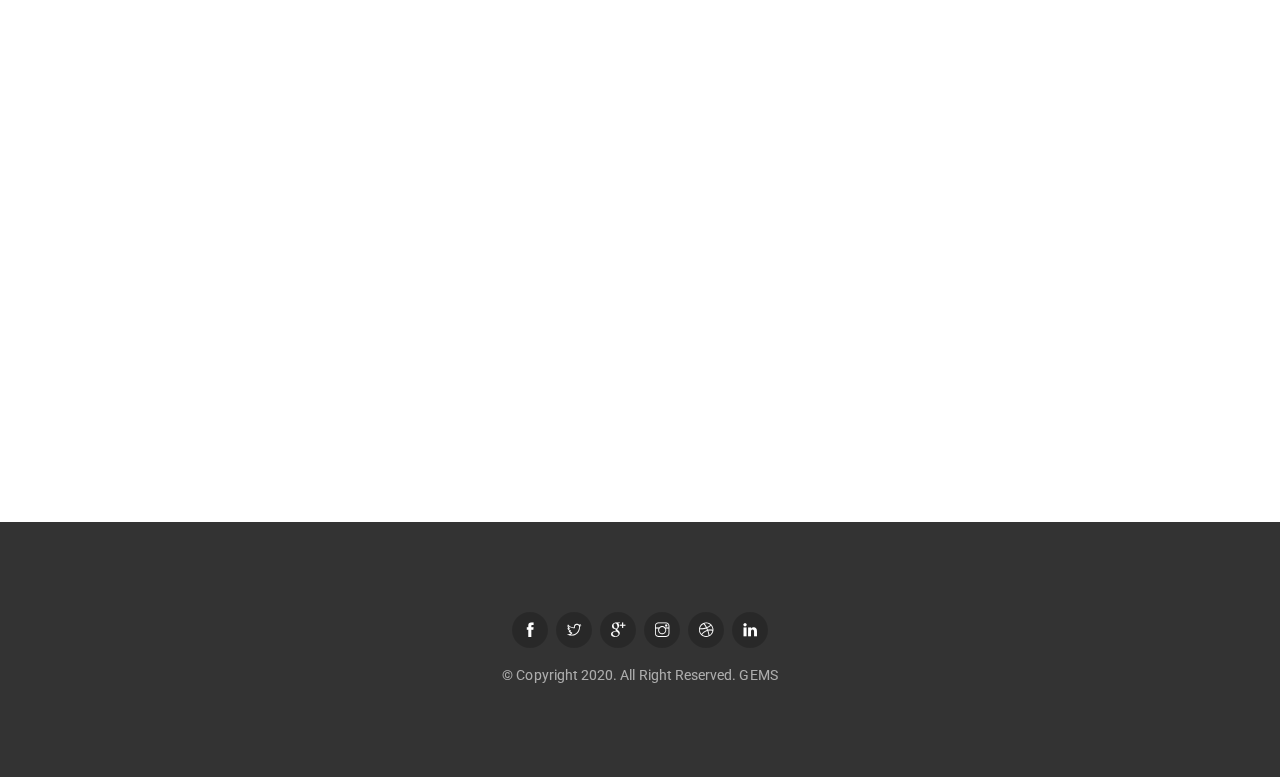
<file: project-single.html>
<!DOCTYPE html>
<html lang="en">
    <head>
        <!-- Required meta tags -->
        <meta charset="utf-8">
        <meta name="viewport" content="width=device-width, initial-scale=1, shrink-to-fit=no">
        <title>gems | One Page</title>
        <!-- Plugins CSS -->
        <link href="css/plugins/plugins.css" rel="stylesheet">
        <!-- Custom CSS -->
        <link href="css/style.css" rel="stylesheet">
    </head>
    <body data-spy="scroll" data-offset="58">
        <div id="preloader">
            <div id="preloader-inner"></div>
        </div><!--/preloader-->

        <nav class="navbar navbar-toggleable-md navbar-inverse bg-inverse header-transparent fixed-top">
            <button class="navbar-toggler navbar-toggler-right" type="button" data-toggle="collapse" data-target="#navbarNavDropdown" aria-controls="navbarNavDropdown" aria-expanded="false" aria-label="Toggle navigation">
                <span class="navbar-toggler-icon"></span>
            </button>
            <a class="navbar-brand" href="index.html"><img src="images/logo-white.png" alt="logo"></a>
            <div class="collapse navbar-collapse" id="navbarNavDropdown">
                <ul class="navbar-nav ml-auto">
                    <li class="nav-item"><a data-scroll class="nav-link" href="index.html">Home</a></li>                   
                    <li class="nav-item dropdown">
                        <span class="nav-link dropdown-toggle active" id="navbarDropdownMenuLink" data-toggle="dropdown" aria-haspopup="true" aria-expanded="false">
                            Extras
                        </span>
                        <div class="dropdown-menu dropdown-menu-right" aria-labelledby="navbarDropdownMenuLink">
                            <a class="dropdown-item" href="index.html">Original</a>
                             <a class="dropdown-item" href="index-alt.html">Original alt</a>
                            <a class="dropdown-item" href="index-agency.html">Minimal Agency</a>
                            <a class="dropdown-item" href="index-vimeo.html">vimeo video</a>
                            <a class="dropdown-item" href="index-youtube.html">Youtube video</a>
                            <a class="dropdown-item" href="index-offcanvas.html">Offcanvas Nav</a>
                            <a class="dropdown-item" href="journal.html">journal</a>
                            <a class="dropdown-item" href="journal-detail.html">journal Detail</a>
                            <a class="dropdown-item" href="project-single.html">Portfolio Detail</a>
                            <a class="dropdown-item" href="typography.html">Typography</a>
                        </div>
                    </li>
                    <li class="nav-item"><a class="nav-link bg-primary btn-rounded" href="project-single.html#">Buy Now</a></li>
                </ul>
            </div>
        </nav><!--/.navbar-->
        <div class="page-bread bg-parallax mb70" data-jarallax='{"speed": 0.2}' style='background-image: url("images/bg5.jpg")'>
            <div class='hero-overlay'></div>
            <div class="">
                <div class="container">
                    <div class="row">
                        <div class=" col-md-8  offset-md-2 text-center">
                            <h1>Project title</h1>
                            <ul class="list-inline post-category mb40">
                                <li class="list-inline-item">
                                    <a href="project-single.html#">Bootstrap4</a>
                                </li>
                                <li class="list-inline-item">
                                    <a href="project-single.html#">Typography</a>
                                </li>
                                <li class="list-inline-item">
                                    <a href="project-single.html#">Web Design</a>
                                </li>
                            </ul>
                        </div>
                    </div>
                </div>
            </div>
        </div><!--/.page-bread-->
        <div class="container">
            <div class="row">
                <div class="col-md-10 offset-md-1">
                    <div class="owl-img owl-carousel owl-theme mb30">
                        <div class="item">
                            <img src="images/img1.jpg" alt="" class="img-fluid">
                        </div>
                        <div class="item">
                            <img src="images/img2.jpg" alt="" class="img-fluid">
                        </div>
                        <div class="item">
                            <img src="images/img3.jpg" alt="" class="img-fluid">
                        </div>
                    </div><!--slider-->
                    <div class="row align-items-center mb30">
                        <div class="col-md-8 mb40">
                            <h4 class="text-uppercase mb0">Description</h4><hr>
                            <p>
                                Nullam mattis condimentum molestie. Nam gravida elementum dui sit amet ornare. Lorem ipsum dolor sit elit. Duis a velit libero, eu aliquam nisi. Integer ac massa tortor, at eleifend nisi. Nulla feugiat sodales mi, vitae aliquam quam imperdiet at. Donec vitae ante quis sapien imperdiet rutrum. Vestibulum ante ipsum primis in faucibus orci luctus.
                            </p>
                            <p>
                                Nullam mattis condimentum molestie. Nam gravida elementum dui sit amet ornare. Lorem ipsum dolor sit elit. Duis a velit libero, eu aliquam nisi. Integer ac massa tortor, at eleifend nisi. Nulla feugiat sodales mi, vitae aliquam quam imperdiet at. Donec vitae ante quis sapien imperdiet rutrum. Vestibulum ante ipsum primis in faucibus orci luctus.
                            </p>
                        </div>
                        <div class="col-md-4 mb40 project-details">
                            <h4 class="text-uppercase mb0">Detail</h4><hr>
                            <p><span>Client</span>: Wrapbootstrap</p>
                            <p><span>Date</span>: 1 May, 2017</p>
                            <p><span>Tags</span>: Photography, Design, Branding</p>
                        </div>
                    </div>
                    <h1 class="text-uppercase text-center text-title"><span class="text-primary"><strong>Related</strong></span> Work</h1>
                <h6 class="title-detail text-center text-uppercase text-muted mb60">we love what we do</h6>

                    <div class="row mb40">
                        <div class="col-md-4 mb30 wow zoomIn" data-wow-delay=".2s" data-wow-duration=".3s">
                            <div class="work-card">
                            <img src="images/w4.jpg" alt="" class="img-fluid">
                            <div class="work-overlay">
                                <div class="overlay-content">
                                    <div>
                                        <h4>Beautiful Folio</h4>
                                        <em>Lorem Ipsum</em>
                                    </div>
                                    <a class="popup-gallery" href="images/w4.jpg"><i class="ti-zoom-in"></i></a>
                                    <a href="project-single.html"><i class="ti-fullscreen"></i></a>
                                </div>
                            </div>
                        </div>
                        </div>
                         <div class="col-md-4 mb30 wow zoomIn" data-wow-delay=".4s" data-wow-duration=".6s">
                            <div class="work-card">
                            <img src="images/w2.jpg" alt="" class="img-fluid">
                            <div class="work-overlay">
                                <div class="overlay-content">
                                    <div>
                                        <h4>Beautiful Folio</h4>
                                        <em>Lorem Ipsum</em>
                                    </div>
                                    <a class="popup-gallery" href="images/w2.jpg"><i class="ti-zoom-in"></i></a>
                                    <a href="project-single.html"><i class="ti-fullscreen"></i></a>
                                </div>
                            </div>
                        </div>
                        </div>
                         <div class="col-md-4 mb30 wow zoomIn" data-wow-delay=".6s" data-wow-duration=".9s">
                            <div class="work-card">
                            <img src="images/w3.jpg" alt="" class="img-fluid">
                            <div class="work-overlay">
                                <div class="overlay-content">
                                    <div>
                                        <h4>Beautiful Folio</h4>
                                        <em>Lorem Ipsum</em>
                                    </div>
                                    <a class="popup-gallery" href="images/w3.jpg"><i class="ti-zoom-in"></i></a>
                                    <a href="project-single.html"><i class="ti-fullscreen"></i></a>
                                </div>
                            </div>
                        </div>
                        </div>
                    </div>
                </div>
            </div>
        </div>
        <div class="bottom-links container-fluid">
            <div class="row align-items-center">
                <a class="col-md-6 links-col bg-dark wow zoomIn" data-wow-delay=".2s" data-wow-duration=".3s" href="project-single.html#">
                    <span class="text-uppercase">Plan a Project</span>
                    Hire us
                </a>
                <a class="col-md-6 links-col secondary-col wow zoomIn" data-wow-delay=".4s" data-wow-duration=".5s" href="project-single.html#">
                    <span class="text-uppercase">Work with us</span>
                    Join the team
                </a>
            </div>
        </div><!--/.bottom links-->
        <footer id="footer" class="footer  pt90 pb90">
            <div class="container">
                <div class="row">
                    <div class="col-md-12 text-center">
                        <ul class="list-inline">
                            <li class="list-inline-item">
                                <a href="project-single.html#"><i class="ti-facebook"></i></a>
                            </li>
                            <li class="list-inline-item">
                                <a href="project-single.html#"><i class="ti-twitter"></i></a>
                            </li>
                            <li class="list-inline-item">
                                <a href="project-single.html#"><i class="ti-google"></i></a>
                            </li>
                            <li class="list-inline-item">
                                <a href="project-single.html#"><i class="ti-instagram"></i></a>
                            </li>
                            <li class="list-inline-item">
                                <a href="project-single.html#"><i class="ti-dribbble"></i></a>
                            </li>
                            <li class="list-inline-item">
                                <a href="project-single.html#"><i class="ti-linkedin"></i></a>
                            </li>
                        </ul>
                        <span>&copy; Copyright 2020. All Right Reserved. GEMS</span>
                    </div>
                </div>
            </div>
        </footer>
        <!--back to top-->
        <a href="project-single.html#" class="back-to-top hidden-xs-down" id="back-to-top"><i class="ti-angle-up"></i></a>
        <!-- jQuery first, then Tether, then Bootstrap JS. -->
        <script src="js/plugins/plugins.js"></script> 
        <script src="js/gems.custom.js"></script> 
    </body>
</html>
</file>
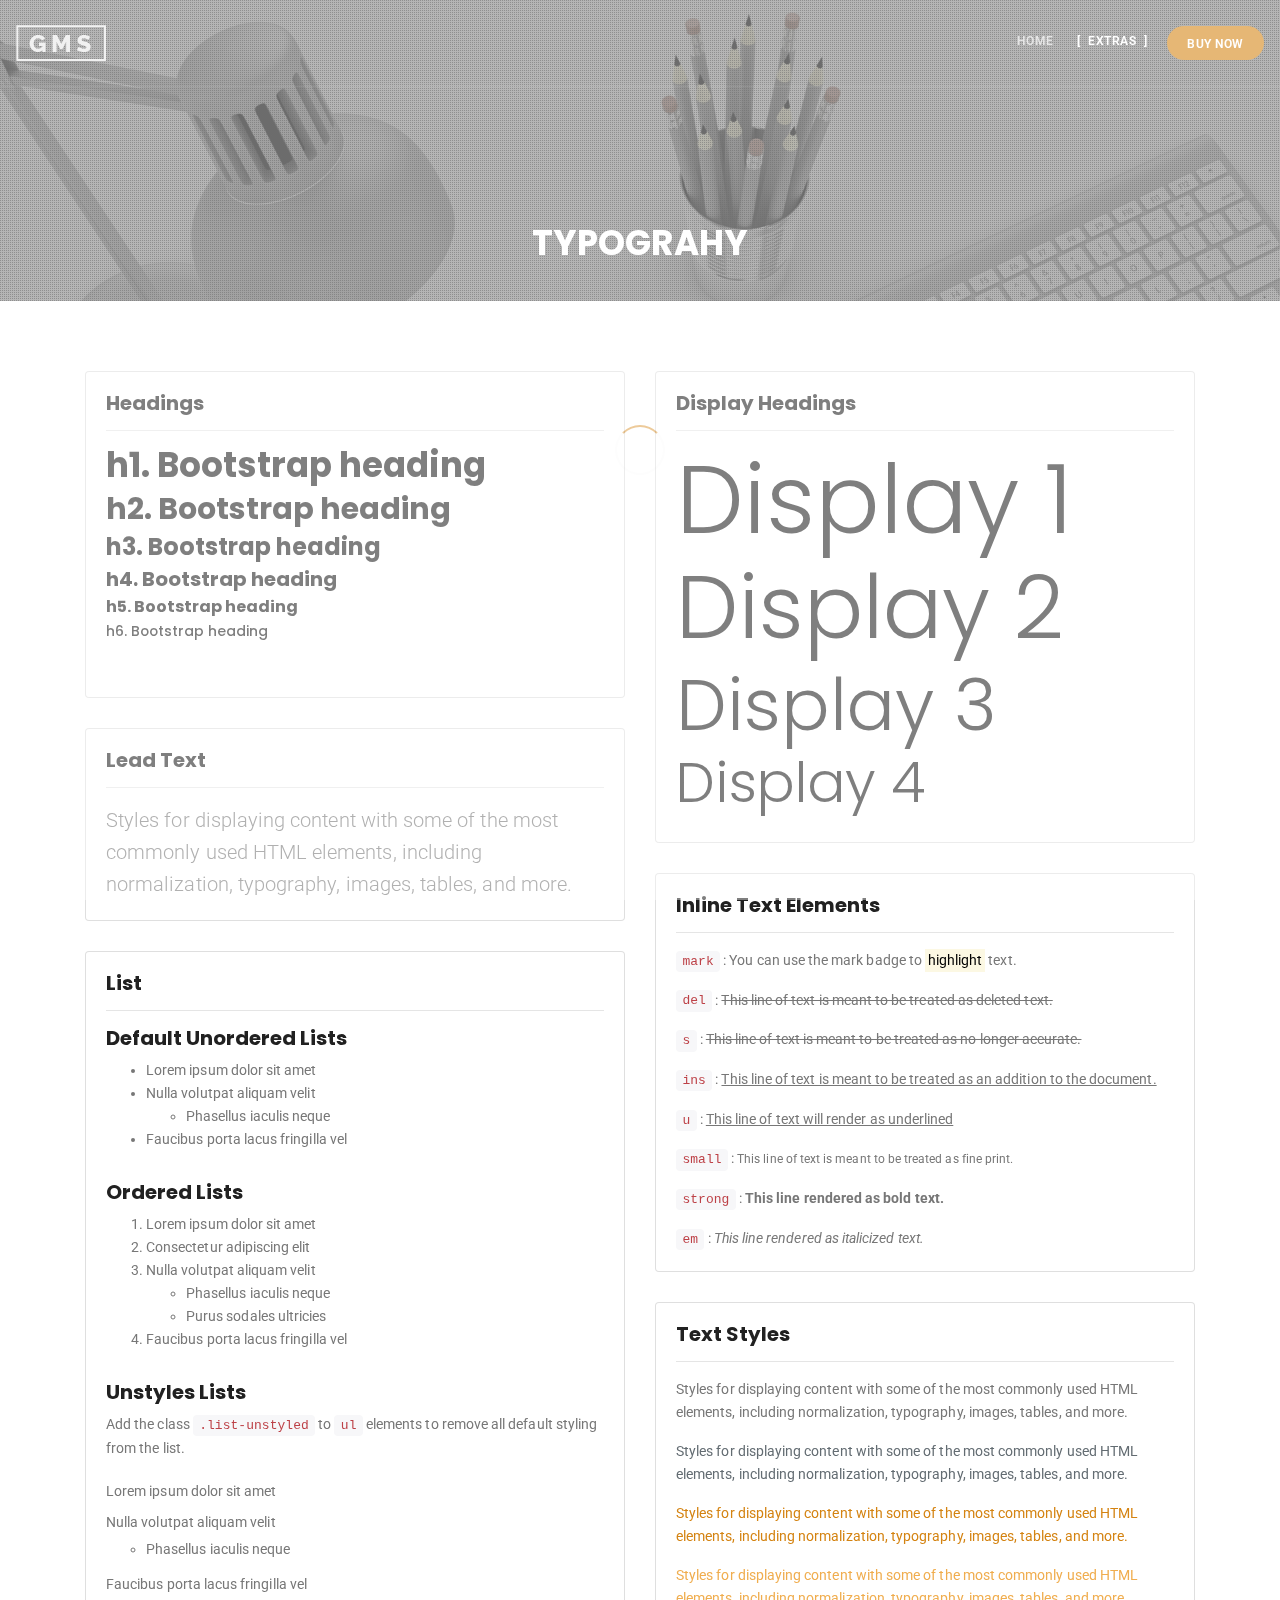
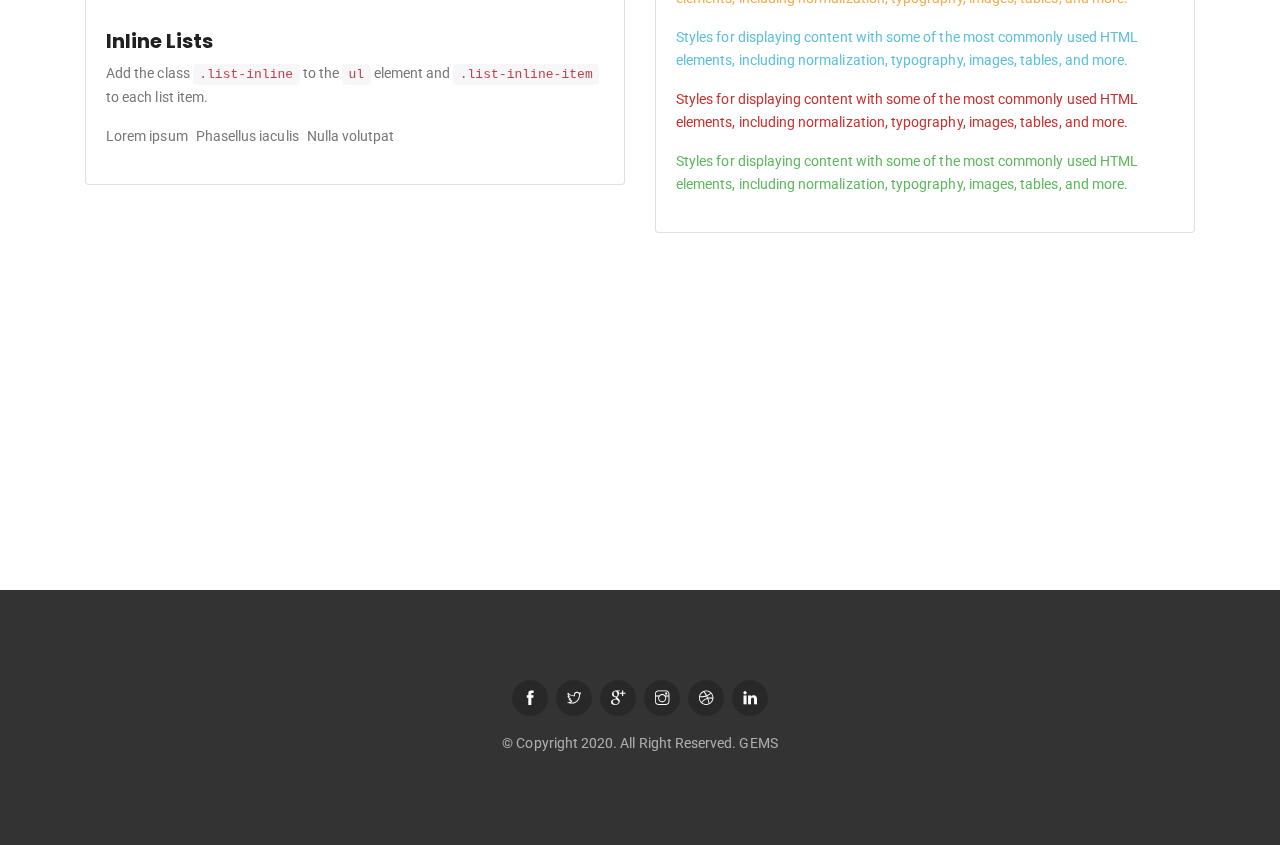
<file: typography.html>
<!DOCTYPE html>
<html lang="en">
    <head>
        <!-- Required meta tags -->
        <meta charset="utf-8">
        <meta name="viewport" content="width=device-width, initial-scale=1, shrink-to-fit=no">
        <title>gems | One Page</title>
        <!-- Plugins CSS -->
        <link href="css/plugins/plugins.css" rel="stylesheet">
        <!-- Custom CSS -->
        <link href="css/style.css" rel="stylesheet">
    </head>
    <body data-spy="scroll" data-offset="58">
        <div id="preloader">
            <div id="preloader-inner"></div>
        </div><!--/preloader-->

        <nav class="navbar navbar-toggleable-md navbar-inverse bg-inverse header-transparent fixed-top">
            <button class="navbar-toggler navbar-toggler-right" type="button" data-toggle="collapse" data-target="#navbarNavDropdown" aria-controls="navbarNavDropdown" aria-expanded="false" aria-label="Toggle navigation">
                <span class="navbar-toggler-icon"></span>
            </button>
            <a class="navbar-brand" href="index.html"><img src="images/logo-white.png" alt="logo"></a>
            <div class="collapse navbar-collapse" id="navbarNavDropdown">
                <ul class="navbar-nav ml-auto">
                    <li class="nav-item"><a data-scroll class="nav-link" href="index.html">Home</a></li>                   
                    <li class="nav-item dropdown">
                        <span class="nav-link dropdown-toggle active" id="navbarDropdownMenuLink" data-toggle="dropdown" aria-haspopup="true" aria-expanded="false">
                            Extras
                        </span>
                        <div class="dropdown-menu dropdown-menu-right" aria-labelledby="navbarDropdownMenuLink">
                            <a class="dropdown-item" href="index.html">Original</a>
                             <a class="dropdown-item" href="index-alt.html">Original alt</a>
                            <a class="dropdown-item" href="index-agency.html">Minimal Agency</a>
                            <a class="dropdown-item" href="index-vimeo.html">vimeo video</a>
                            <a class="dropdown-item" href="index-youtube.html">Youtube video</a>
                            <a class="dropdown-item" href="index-offcanvas.html">Offcanvas Nav</a>
                            <a class="dropdown-item" href="journal.html">journal</a>
                            <a class="dropdown-item" href="journal-detail.html">journal Detail</a>
                            <a class="dropdown-item" href="project-single.html">Portfolio Detail</a>
                            <a class="dropdown-item" href="typography.html">Typography</a>
                        </div>
                    </li>
                    <li class="nav-item"><a class="nav-link bg-primary btn-rounded" href="typography.html#">Buy Now</a></li>
                </ul>
            </div>
        </nav><!--/.navbar-->
        <div class="page-bread bg-parallax mb70" data-jarallax='{"speed": 0.2}' style='background-image: url("images/bg5.jpg")'>
            <div class='hero-overlay'></div>
            <div class="">
                <div class="container">
                    <div class="row">
                        <div class=" col-md-8  offset-md-2 text-center">
                            <h1>Typograhy</h1>
                        </div>
                    </div>
                </div>
            </div>
        </div><!--/.page-bread-->
        <div class="container mb40">
            <div class="row">
                <div class="col-md-6 mb40">
                    <div class="card mb30">
                        <div class="card-block mb30">
                            <h4 class="card-title">Headings</h4><hr>
                            <h1>
                                h1. Bootstrap heading
                            </h1>
                            <h2>
                                h2. Bootstrap heading
                            </h2>
                            <h3>
                                h3. Bootstrap heading
                            </h3>
                            <h4>
                                h4. Bootstrap heading
                            </h4>
                            <h5>
                                h5. Bootstrap heading
                            </h5>
                            <h6>
                                h6. Bootstrap heading
                            </h6>
                        </div>
                    </div>
                    <div class="card mb30">
                        <div class="card-block">
                            <h4 class="card-title">Lead Text</h4><hr>
                            <p class="lead mb0">
                                Styles for displaying content with some of the most commonly used HTML elements, including normalization, typography, images, tables, and more.
                            </p>
                        </div>
                    </div>
                    <div class="card mb30">
                        <div class="card-block">
                            <h4 class="card-title">List</h4><hr>
                            <h4 class="mb10">Default Unordered Lists</h4>
                            <ul class="mb30">
                                <li>Lorem ipsum dolor sit amet</li>

                                <li>
                                    Nulla volutpat aliquam velit 
                                    <ul>
                                        <li>Phasellus iaculis neque</li>

                                    </ul>
                                </li>
                                <li>Faucibus porta lacus fringilla vel</li>

                            </ul>
                            <h4 class="mb10">Ordered Lists</h4>
                            <ol class="mb30">
                                <li>Lorem ipsum dolor sit amet</li>
                                <li>Consectetur adipiscing elit</li>
                                <li>
                                    Nulla volutpat aliquam velit 
                                    <ul>
                                        <li>Phasellus iaculis neque</li>
                                        <li>Purus sodales ultricies</li>
                                    </ul>
                                </li>
                                <li>Faucibus porta lacus fringilla vel</li>
                            </ol>
                            <h4 class="mb10">Unstyles Lists</h4>
                            <p>
                                Add the class 
                                <code>.list-unstyled</code>
                                to 
                                <code>ul</code>
                                elements to remove all default styling from the list.
                            </p>
                            <ul class="mb30 list-unstyled">
                                <li>Lorem ipsum dolor sit amet</li>
                                <li>
                                    Nulla volutpat aliquam velit 
                                    <ul>
                                        <li>Phasellus iaculis neque</li>
                                    </ul>
                                </li>
                                <li>Faucibus porta lacus fringilla vel</li>

                            </ul>
                            <h4 class="mb10">Inline Lists</h4>
                            <p>
                                Add the class 
                                <code>.list-inline</code>
                                to the 
                                <code>ul</code>
                                element and 
                                <code>.list-inline-item</code>
                                to each list item.
                            </p>
                            <ul class="list-inline">
                                <li class="list-inline-item">Lorem ipsum</li>
                                <li class="list-inline-item">Phasellus iaculis</li>
                                <li class="list-inline-item">Nulla volutpat</li>
                            </ul>
                        </div>
                    </div>
                </div><!--/col-->
                <div class="col-md-6 mb40">
                    <div class="card mb30">
                        <div class="card-block">
                            <h4 class="card-title">Display Headings</h4><hr>
                            <h1 class="display-1">
                                Display 1
                            </h1>
                            <h2 class="display-2">
                                Display 2
                            </h2>
                            <h3 class="display-3">
                                Display 3
                            </h3>
                            <h4 class="display-4">
                                Display 4
                            </h4>
                        </div>
                    </div>
                    <div class="card mb30">
                        <div class="card-block">
                            <h4 class="card-title">Inline Text Elements</h4><hr>
                            <p>
                                <code>mark</code>
                                : You can use the mark badge to 
                                <mark>highlight</mark>
                                text.
                            </p>
                            <p>
                                <code>del</code>
                                : 
                                <del>This line of text is meant to be treated as deleted text.</del>
                            </p>
                            <p>
                                <code>s</code>
                                : 
                                <s>This line of text is meant to be treated as no longer accurate.</s>
                            </p>
                            <p>
                                <code>ins</code>
                                : 
                                <ins>This line of text is meant to be treated as an addition to the document.</ins>
                            </p>
                            <p>
                                <code>u</code>
                                : 
                                <u>This line of text will render as underlined</u>
                            </p>
                            <p>
                                <code>small</code>
                                : 
                                <small>This line of text is meant to be treated as fine print.</small>
                            </p>
                            <p>
                                <code>strong</code>
                                : <strong>This line rendered as bold text.</strong>
                            </p>
                            <p class="mb0">
                                <code>em</code>
                                : <em>This line rendered as italicized text.</em>
                            </p>
                        </div>
                    </div>
                    <div class="card">
                        <div class="card-block">
                            <h4 class="card-title"> Text Styles</h4><hr>
                            <p>
                                Styles for displaying content with some of the most commonly used HTML elements, including normalization, typography, images, tables, and more.
                            </p>
                            <p class="text-muted">
                                Styles for displaying content with some of the most commonly used HTML elements, including normalization, typography, images, tables, and more.
                            </p>
                            <p class="text-primary">
                                Styles for displaying content with some of the most commonly used HTML elements, including normalization, typography, images, tables, and more.
                            </p>
                            <p class="text-warning">
                                Styles for displaying content with some of the most commonly used HTML elements, including normalization, typography, images, tables, and more.
                            </p>
                            <p class="text-info">
                                Styles for displaying content with some of the most commonly used HTML elements, including normalization, typography, images, tables, and more.
                            </p>
                            <p class="text-danger">
                                Styles for displaying content with some of the most commonly used HTML elements, including normalization, typography, images, tables, and more.
                            </p>
                            <p class="text-success">
                                Styles for displaying content with some of the most commonly used HTML elements, including normalization, typography, images, tables, and more.
                            </p>
                        </div>
                    </div>
                </div><!--/col-->
            </div>
        </div>
        <div class="bottom-links container-fluid">
            <div class="row align-items-center">
                <a class="col-md-6 links-col bg-dark wow zoomIn" data-wow-delay=".2s" data-wow-duration=".3s" href="typography.html#">
                    <span class="text-uppercase">Plan a Project</span>
                    Hire us
                </a>
                <a class="col-md-6 links-col secondary-col wow zoomIn" data-wow-delay=".4s" data-wow-duration=".5s" href="typography.html#">
                    <span class="text-uppercase">Work with us</span>
                    Join the team
                </a>
            </div>
        </div><!--/.bottom links-->
        <footer id="footer" class="footer  pt90 pb90">
            <div class="container">
                <div class="row">
                    <div class="col-md-12 text-center">
                        <ul class="list-inline">
                            <li class="list-inline-item">
                                <a href="typography.html#"><i class="ti-facebook"></i></a>
                            </li>
                            <li class="list-inline-item">
                                <a href="typography.html#"><i class="ti-twitter"></i></a>
                            </li>
                            <li class="list-inline-item">
                                <a href="typography.html#"><i class="ti-google"></i></a>
                            </li>
                            <li class="list-inline-item">
                                <a href="typography.html#"><i class="ti-instagram"></i></a>
                            </li>
                            <li class="list-inline-item">
                                <a href="typography.html#"><i class="ti-dribbble"></i></a>
                            </li>
                            <li class="list-inline-item">
                                <a href="typography.html#"><i class="ti-linkedin"></i></a>
                            </li>
                        </ul>
                        <span>&copy; Copyright 2020. All Right Reserved. GEMS</span>
                    </div>
                </div>
            </div>
        </footer>
        <!--back to top-->
        <a href="typography.html#" class="back-to-top hidden-xs-down" id="back-to-top"><i class="ti-angle-up"></i></a>
        <!-- jQuery first, then Tether, then Bootstrap JS. -->
        <script src="js/plugins/plugins.js"></script> 
        <script src="js/gems.custom.js"></script> 
    </body>
</html>
</file>
<file: css/style.css>
/*
Project - gems - one page paraallax bootstrap4
Author  - Design_mylife
support URL - mylifedesign143@gmail.com
*/
/******************
TABLE OF CONTENT

1 - Font Awesome icons
2 - Themify icons
3 - Template Basic typography etc.
4 - Prelaoder css
5 - Buttons
6 - Headers
7 - Dropdown
8 - Hero & sliders
9 - Icons boxes
10 - Call to actions cta
11 - Journal
12 - Portfolio
13 - Pricing
14 - Footer


x - Responsive css
******************/
@import url("https://fonts.googleapis.com/css?family=Roboto:300,300i,400,400i,500,700");
@import url("https://fonts.googleapis.com/css?family=Poppins:400,500,600,700");
@import url("https://fonts.googleapis.com/css?family=Merriweather:300,300i,400,400i");
@font-face {
  font-family: 'FontAwesome';
  src: url("../bower_components/font-awesome/fonts/fontawesome-webfont.eot@v=4.7.0");
  src: url("../bower_components/font-awesome/fonts/fontawesome-webfont.eot@") format("embedded-opentype"), url("../bower_components/font-awesome/fonts/fontawesome-webfont.woff2@v=4.7.0.html") format("woff2"), url("../bower_components/font-awesome/fonts/fontawesome-webfont.woff@v=4.7.0") format("woff"), url("../bower_components/font-awesome/fonts/fontawesome-webfont.ttf@v=4.7.0") format("truetype"), url("../bower_components/font-awesome/fonts/fontawesome-webfont.svg@v=4.7.0") format("svg");
  font-weight: normal;
  font-style: normal; }

/*themify icons*/
@font-face {
  font-family: 'themify';
  src: url("../bower_components/themify-icons/fonts/themify.eot");
  src: url("../bower_components/themify-icons/fonts/themify.eot@") format("embedded-opentype"), url("../bower_components/themify-icons/fonts/themify.woff") format("woff"), url("../bower_components/themify-icons/fonts/themify.ttf") format("truetype"), url("../bower_components/themify-icons/fonts/themify.svg") format("svg");
  font-weight: normal;
  font-style: normal; }

/*
Basic of template
*/
html, body {
  height: 100%; }

body {
  font-size: .9rem;
  font-weight: 400;
  color: #777;
  line-height: 1.6;
  font-family: "Roboto", sans-serif;
  letter-spacing: .004em; }

button, input, optgroup, select, textarea {
  font-family: "Roboto", sans-serif; }

button:focus {
  outline: 0 !important; }

a, .simple-hover img, button, .btn {
  transition: all 0.3s;
  -webkit-transition: all 0.3s; }

a {
  color: #d48311;
  text-decoration: none; }
  a:hover, a:focus {
    text-decoration: none;
    outline: 0 !important;
    color: #888; }

h1, h2, h3, h4, h5, h6 {
  margin-top: 0px;
  font-family: "Poppins", sans-serif;
  color: #212121;
  font-weight: 700;
  letter-spacing: 0px; }

.h1, h1 {
  font-size: 34.3px; }

.h2, h2 {
  font-size: 30.1px; }

h3, .h3 {
  font-weight: 700;
  font-size: 24px; }

.h4, h4 {
  font-size: 20px; }

.h5, h5 {
  font-size: 16px; }

.h6, h6 {
  font-size: 13.9px;
  font-weight: 500; }

.h1 small, h1 small {
  font-size: 21.7px; }

.h2 small, h2 small {
  font-size: 14.7px; }

.h3 small, .h4 small, h3 small, h4 small {
  font-size: 14px; }

.border-4 {
  border-top: 4px solid #eee; }

.base-font {
  font-family: "Roboto", sans-serif;
  font-weight: 400; }

.text-small {
  font-size: 14px;
  line-height: 22px; }

.bg-primary {
  background: #d48311 !important;
  border-color: #d48311; }

.bg-success {
  background: #5cb85c !important;
  border-color: #5cb85c; }

.bg-warning {
  background: #f0ad4e;
  border-color: #f0ad4e; }

.bg-info {
  background-color: #5bc0de;
  border-color: #5bc0de; }

.bg-danger {
  background-color: #c9302c;
  border-color: #c9302c; }

.bg-dark {
  border-color: #212121;
  background-color: #212121; }

.text-primary {
  color: #d48311 !important; }

.text-danger {
  color: #c9302c !important; }

.text-success {
  color: #5cb85c !important; }

.text-warning {
  color: #f0ad4e !important; }

.text-info {
  color: #5bc0de !important; }

.border-round {
  border-radius: 6px;
  -webkit-border-radius: 6px; }

.lead {
  font-weight: 300; }

strong, b {
  font-weight: 700; }

.fWidth {
  width: 100% !important; }

.oHidden {
  overflow: hidden !important; }

strong, b {
  font-weight: 700; }

.pt0 {
  padding-top: 0 !important; }

.pt10 {
  padding-top: 10px !important; }

.pt20 {
  padding-top: 20px !important; }

.pt30 {
  padding-top: 30px !important; }

.pt40 {
  padding-top: 40px !important; }

.pt50 {
  padding-top: 50px !important; }

.pt60 {
  padding-top: 60px !important; }

.pt70 {
  padding-top: 70px !important; }

.pt80 {
  padding-top: 80px !important; }

.pt90 {
  padding-top: 90px !important; }

.pt100 {
  padding-top: 100px !important; }

.pb0 {
  padding-bottom: 0 !important; }

.pb10 {
  padding-bottom: 10px !important; }

.pb20 {
  padding-bottom: 20px !important; }

.pb30 {
  padding-bottom: 30px !important; }

.pb40 {
  padding-bottom: 40px !important; }

.pb50 {
  padding-bottom: 50px !important; }

.pb60 {
  padding-bottom: 60px !important; }

.pb70 {
  padding-bottom: 70px !important; }

.pb80 {
  padding-bottom: 80px !important; }

.pb90 {
  padding-bottom: 90px !important; }

.pb100 {
  padding-bottom: 100px !important; }

.mb0 {
  margin-bottom: 0 !important; }

.mb5 {
  margin-bottom: 5px !important; }

.mb10 {
  margin-bottom: 10px !important; }

.mb20 {
  margin-bottom: 20px !important; }

.mb30 {
  margin-bottom: 30px !important; }

.mb40 {
  margin-bottom: 40px !important; }

.mb50 {
  margin-bottom: 50px !important; }

.mb60 {
  margin-bottom: 60px !important; }

.mb70 {
  margin-bottom: 70px !important; }

.mb80 {
  margin-bottom: 80px !important; }

.mb90 {
  margin-bottom: 90px !important; }

.mb100 {
  margin-bottom: 100px !important; }

.bg-default {
  background-color: #f7f7f7 !important; }

.bg-gray {
  background-color: #fbfbfb; }

.bg-dark {
  background: #212121; }

.border0-hor {
  border-left: 0 !important;
  border-right: 0 !important; }

.back-to-top {
  position: fixed;
  display: block;
  width: 40px;
  height: 40px;
  bottom: 10px;
  border-radius: 50%;
  right: 10px;
  background: #d48311;
  color: #fff;
  line-height: 40px;
  opacity: 0;
  visibility: hidden;
  z-index: 9;
  -webkit-transition: -webkit-transform 0.2s ease-out;
  -moz-transition: -moz-transform 0.2s ease-out;
  transition: transform 0.2s ease-out;
  transform: translate3d(0, 35px, 35px);
  -webkit-transform: translate3d(0, 35px, 35px);
  text-align: center; }
  .back-to-top i {
    display: inline-block;
    font-size: 15px;
    line-height: 30px;
    text-align: center; }
  .back-to-top:hover {
    box-shadow: 0px 3px 20px rgba(0, 0, 0, 0.2);
    color: #fff; }
  .back-to-top.show {
    opacity: 1;
    visibility: visible;
    transform: translate3d(0, 0px, 0);
    -webkit-transform: translate3d(0, 0px, 0); }

.no-margin {
  margin: 0 !important; }

.no-padding {
  padding: 0 !important; }

/**section title**/
.section-title {
  position: relative;
  margin-bottom: 60px;
  text-align: center; }
  .section-title h4 {
    display: inline-block;
    padding: 0.1em 0.2em;
    text-transform: uppercase;
    line-height: 125%;
    color: #212121 !important;
    font-weight: 700;
    margin-bottom: 30px;
    position: relative;
    padding-bottom: 20px; }
    .section-title h4:after {
      content: "";
      width: 80px;
      height: 5px;
      background-color: #eee;
      position: absolute;
      left: 50%;
      bottom: 0;
      margin-left: -40px; }
  .section-title .lead {
    font-weight: 400;
    color: #212121; }

.sectionDark .section-title h4, .sectionDark .section-title .lead {
  color: #fff !important; }

.sectionDark .section-title h4:after {
  background-color: rgba(255, 255, 255, 0.3); }

@media (min-width: 992px) {
  .table-responsive {
    display: table; }
  .section-title h4 {
    font-size: 2.2rem; } }

.bg-parallax {
  background-size: cover;
  background-repeat: no-repeat;
  background-position: 50% 50%;
  position: relative; }
  .bg-parallax:before {
    content: "";
    top: 0;
    left: 0;
    bottom: 0;
    right: 0;
    width: 100%;
    height: 100%;
    background-color: rgba(0, 0, 0, 0.3);
    background-image: url(../images/overlay-pattern.png);
    position: absolute;
    z-index: 0; }

.form-control {
  border-radius: 0px;
  border-color: #eee;
  min-height: 48px; }
  .form-control:focus {
    border-color: #d48311; }

.page-bread {
  padding-top: 225px;
  padding-bottom: 30px;
  height: auto !important;
  position: relative;
  overflow: hidden; }
  .page-bread h1 {
    color: #fff;
    text-transform: uppercase; }
  .page-bread ul {
    display: inline-block; }
  .page-bread p {
    color: rgba(255, 255, 255, 0.8); }

.buttons a {
  margin-bottom: 5px; }
  .buttons a + a {
    margin-left: 5px; }

/***********demo css, you can remove it during development**/
.demo-link {
  display: block;
  position: relative;
  background: #232323; }
  .demo-link img {
    transition: all .3s;
    -webkit-transition: all .3s; }
  .demo-link .btn-white-outline {
    position: absolute;
    left: 50%;
    top: 50%;
    margin-left: -59px;
    margin-top: 0px;
    transition: all .3s;
    -webkit-transition: all .3s;
    opacity: 0; }
  .demo-link:hover img {
    opacity: .2; }
  .demo-link:hover .btn-white-outline {
    opacity: 1;
    margin-top: -21px; }

.demo-card h4 {
  padding: 15px;
  text-align: center; }

.list-unstyled li {
  padding: 4px 0; }

/*
Preloader style
*/
#preloader {
  position: fixed;
  top: 0;
  left: 0;
  right: 0;
  bottom: 0;
  background-color: #fff;
  z-index: 99999; }

#preloader-inner {
  position: absolute;
  left: 50%;
  top: 50%;
  font-size: 5px;
  width: 5em;
  height: 5em;
  margin: -25px 0 0 -25px;
  text-indent: -9999em;
  border-top: 0.5em solid #d48311;
  border-right: 0.5em solid rgba(245, 245, 245, 0.5);
  border-bottom: 0.5em solid rgba(245, 245, 245, 0.5);
  border-left: 0.5em solid rgba(245, 245, 245, 0.5);
  -webkit-transform: translateZ(0);
  -ms-transform: translateZ(0);
  transform: translateZ(0);
  -webkit-animation: load8 1.1s infinite linear;
  animation: load8 1.1s infinite linear; }

#preloader-inner,
#preloader-inner:after {
  border-radius: 50%;
  width: 10em;
  height: 10em; }

@-webkit-keyframes load8 {
  0% {
    -webkit-transform: rotate(0deg);
    transform: rotate(0deg); }
  100% {
    -webkit-transform: rotate(360deg);
    transform: rotate(360deg); } }

@keyframes load8 {
  0% {
    -webkit-transform: rotate(0deg);
    transform: rotate(0deg); }
  100% {
    -webkit-transform: rotate(360deg);
    transform: rotate(360deg); } }

/*
Buttons
*/
.btn-link {
  color: #d48311;
  vertical-align: middle; }
  .btn-link:after {
    font-family: 'themify';
    content: "\e649";
    font-size: 12px;
    padding-left: 2px;
    position: relative;
    top: 1px; }
  .btn-link:hover {
    color: #999;
    text-decoration: none; }

.btn-primary {
  background: #d48311;
  border-color: #d48311; }

.btn-info {
  background: #5bc0de;
  border-color: #5bc0de; }

.btn-warning {
  background: #f0ad4e;
  border-color: #f0ad4e; }

.btn-danger {
  background: #c9302c;
  border-color: #c9302c; }

.btn-outline-primary {
  border-color: #d48311;
  color: #d48311; }
  .btn-outline-primary:focus {
    border-color: #d48311;
    color: #d48311; }
  .btn-outline-primary:hover {
    background: #d48311;
    color: #fff;
    border-color: #d48311; }

.btn {
  font-size: 13px;
  font-weight: 500;
  text-transform: uppercase;
  font-family: "Roboto", sans-serif;
  letter-spacing: 2px;
  vertical-align: middle;
  border-radius: 2px;
  transition: all .15s ease-in-out;
  -o-transition: all .15s ease-in-out;
  -moz-transition: all .15s ease-in-out;
  -webkit-transition: all .15s ease-in-out; }
  .btn:focus, .btn:active, .btn.active, .btn:active:focus, .btn.active:focus {
    outline: 0;
    outline-offset: 0;
    box-shadow: none;
    -moz-box-shadow: none;
    -webkit-box-shadow: none; }
  .btn.btn-rounded {
    border-radius: 100px; }
    .btn.btn-rounded.btn-lg {
      padding: .75rem 2rem; }
  .btn.btn-3d {
    border-bottom: 3px solid rgba(0, 0, 0, 0.2); }
  .btn i {
    vertical-align: middle;
    margin-right: 8px;
    display: inline-block;
    position: relative;
    top: -2px; }
  .btn.btn-lg {
    font-size: 13px; }
  .btn:focus {
    outline: 0 !important; }

.btn-white-outline {
  border: 1px solid rgba(255, 255, 255, 0.8);
  color: #fff; }
  .btn-white-outline:hover {
    background-color: rgba(255, 255, 255, 0.2);
    color: #fff; }
  .btn-white-outline:focus {
    border: 1px solid rgba(255, 255, 255, 0.8);
    color: #fff;
    background-color: transparent; }

.btn-primary:focus {
  outline: 0 !important;
  color: #fff; }

.btn-primary:hover {
  background: rgba(62, 169, 141, 0.9);
  border-color: #d48311; }

.btn-primary:focus, .btn-success:focus, .btn-info:focus, .btn-warning:focus, .btn-danger:focus, .btn-dark:focus {
  box-shadow: 0px 5px 10px rgba(0, 0, 0, 0.2);
  -webkit-box-shadow: 0px 5px 10px rgba(0, 0, 0, 0.2); }

/**************

Material design buttons




/****************

SOCIAL BUTTONS

**********************/
/**social icons default size**/
.social-icon {
  margin: 0 5px 5px 0;
  width: 40px;
  height: 40px;
  font-size: 20px;
  line-height: 40px !important;
  color: #555;
  text-shadow: none;
  border-radius: 3px;
  overflow: hidden;
  display: block;
  float: left;
  text-align: center;
  border: 1px solid #AAA; }

.social-icon:hover {
  border-color: transparent; }

.social-icon i {
  display: block;
  -moz-transition: all 0.3s ease;
  -o-transition: all 0.3s ease;
  -webkit-transition: all 0.3s ease;
  transition: all 0.3s ease;
  line-height: 40px;
  position: relative; }

.social-icon i:last-child {
  color: #FFF !important; }

.social-icon:hover i:first-child {
  margin-top: -40px; }

/***social icons lg (big)***/
.social-icon-lg {
  margin: 0 5px 5px 0;
  width: 60px;
  height: 60px;
  font-size: 30px;
  line-height: 60px !important;
  color: #555;
  text-shadow: none;
  border-radius: 3px;
  overflow: hidden;
  display: block;
  float: left;
  text-align: center;
  border: 1px solid #AAA; }

.social-icon-lg:hover {
  border-color: transparent; }

.social-icon-lg i {
  display: block;
  -moz-transition: all 0.3s ease;
  -o-transition: all 0.3s ease;
  -webkit-transition: all 0.3s ease;
  transition: all 0.3s ease;
  line-height: 60px;
  position: relative; }

.social-icon-lg i:last-child {
  color: #FFF !important; }

.social-icon-lg:hover i:first-child {
  margin-top: -60px; }

/***social icons small***/
.social-icon-sm {
  margin: 0 5px 5px 0;
  width: 30px;
  height: 30px;
  font-size: 18px;
  line-height: 30px !important;
  color: #555;
  text-shadow: none;
  border-radius: 3px;
  overflow: hidden;
  display: block;
  float: left;
  text-align: center;
  border: 1px solid #AAA; }

.social-icon-sm:hover {
  border-color: transparent; }

.social-icon-sm i {
  display: block;
  -moz-transition: all 0.3s ease;
  -o-transition: all 0.3s ease;
  -webkit-transition: all 0.3s ease;
  transition: all 0.3s ease;
  line-height: 30px;
  position: relative; }

.social-icon-sm i:last-child {
  color: #FFF !important; }

.social-icon-sm:hover i:first-child {
  margin-top: -30px; }

si-border {
  border: 1px solid #AAA !important; }

.si-border-round {
  -webkit-border-radius: 50%;
  -moz-border-radius: 50%;
  -ms-border-radius: 50%;
  border-radius: 50%; }

.si-dark-round {
  -webkit-border-radius: 50%;
  -moz-border-radius: 50%;
  -ms-border-radius: 50%;
  border-radius: 50%; }

.si-gray-round {
  -webkit-border-radius: 50%;
  -moz-border-radius: 50%;
  -ms-border-radius: 50%;
  border-radius: 50%; }

.si-gray {
  background: #f3f3f3;
  border: 0px; }

.si-dark {
  background-color: #333;
  border: 0px !important;
  color: #fff !important; }

/**icons hover colored**/
.si-colored-facebook, .si-facebook:hover {
  background-color: #3B5998 !important; }

.si-colored-twitter, .si-twitter:hover {
  background-color: #00ACEE !important; }

.si-colored-google-plus, .si-g-plus:hover {
  background-color: #DD4B39 !important; }

.si-colored-skype, .si-skype:hover {
  background-color: #00AFF0 !important; }

.si-linkedin:hover, .si-colored-linkedin {
  background-color: #0E76A8 !important; }

.si-pin:hover, .si-colored-pinterest {
  background-color: #C8232C !important; }

.si-rss:hover, .si-colored-rss {
  background-color: #EE802F !important; }

.si-pinterest:hover, .si-colored-pinterest {
  background-color: #C8232C !important; }

.si-tumblr:hover, .si-colored-tumblr {
  background-color: #34526F !important; }

.si-vimeo:hover, .si-colored-vimeo {
  background-color: #86C9EF !important; }

.si-digg:hover, .si-colored-digg {
  background-color: #191919 !important; }

.si-instagram:hover, .si-colored-instagram {
  background-color: #3F729B !important; }

.si-flickr:hover, .si-colored-flickr {
  background-color: #FF0084 !important; }

.si-paypal:hover, .si-colored-paypal {
  background-color: #00588B !important; }

.si-yahoo:hover, .si-colored-yahoo {
  background-color: #720E9E !important; }

.si-android:hover, .si-colored-andriod {
  background-color: #A4C639 !important; }

.si-appstore:hover, .si-colored-apple {
  background-color: #000 !important; }

.si-dropbox:hover {
  background-color: #3D9AE8 !important; }

.si-dribbble:hover, .si-colored-dribbble {
  background-color: #EA4C89 !important; }

.si-soundcloud:hover, .si-colored-soundcoloud {
  background-color: #F70 !important; }

.si-xing:hover, .si-colored-xing {
  background-color: #126567 !important; }

.si-phone:hover, .si-colored-phone {
  background-color: #444 !important; }

.si-behance:hover, .si-colored-behance {
  background-color: #053eff !important; }

.si-github:hover, .si-colored-github {
  background-color: #171515 !important; }

.si-stumbleupon:hover, .si-colored-stumbleupon {
  background-color: #F74425 !important; }

.si-email:hover, .si-colored-email {
  background-color: #6567A5 !important; }

.si-wordpress:hover, .si-colored-wordpress {
  background-color: #1E8CBE !important; }

/*
Header Styles
*/
.navbar.sticky {
  z-index: 999 !important; }

.navbar-inverse .navbar-nav .nav-link {
  color: rgba(255, 255, 255, 0.7); }

.navbar-nav .nav-link.bg-primary {
  border-radius: 100px;
  color: #fff;
  margin-left: 15px;
  padding: 9px 13px 6px; }
  .navbar-nav .nav-link.bg-primary:hover, .navbar-nav .nav-link.bg-primary:focus {
    background: #000 !important;
    color: #fff; }

.offcanvas-navbar .navbar-brand {
  width: 59px; }

.offcanvas-navbar ul {
  list-style: none;
  margin-bottom: 0;
  padding-top: 4px;
  padding-left: 20px;
  position: absolute;
  right: 15px;
  top: 0;
  margin-top: 26px;
  transition: all .3s;
  -webkit-transition: all .3s;
  -moz-transition: all .3s;
  -ms-transition: all .3s; }
  .offcanvas-navbar ul li {
    display: inline-block; }
  .offcanvas-navbar ul .nav-social {
    display: block;
    margin-right: 10px;
    color: #fff; }
    .offcanvas-navbar ul .nav-social:hover {
      color: #d48311; }

.navbar-inverse.header-transparent {
  padding: 1.3rem 1rem;
  transition: all .3s;
  -webkit-transition: all .3s;
  -moz-transition: all .3s;
  -ms-transition: all .3s; }
  .navbar-inverse.header-transparent .navbar-brand > img {
    transition: all .3s;
    -webkit-transition: all .3s;
    -moz-transition: all .3s;
    -ms-transition: all .3s; }
  .navbar-inverse.header-transparent.bg-inverse {
    background: transparent !important;
    border-bottom: 1px solid rgba(255, 255, 255, 0.1); }
    .navbar-inverse.header-transparent.bg-inverse.sticky-header {
      padding: .8rem 1rem;
      background: #212121 !important;
      border-bottom: 0px; }
      .navbar-inverse.header-transparent.bg-inverse.sticky-header.offcanvas-navbar ul {
        margin-top: 16px; }

.navbar-nav .nav-link {
  font-family: "Roboto", sans-serif;
  font-weight: 600;
  text-transform: uppercase;
  font-size: .75rem;
  letter-spacing: 0.5px;
  cursor: pointer; }
  .navbar-nav .nav-link::before, .navbar-nav .nav-link::after {
    display: inline-block;
    opacity: 0;
    -webkit-transition: -webkit-transform 0.3s, opacity 0.2s;
    -moz-transition: -moz-transform 0.3s, opacity 0.2s;
    transition: transform 0.3s, opacity 0.2s; }
  .navbar-nav .nav-link::before {
    margin-right: 4px;
    content: '[';
    -webkit-transform: translateX(20px);
    -moz-transform: translateX(20px);
    transform: translateX(20px); }
  .navbar-nav .nav-link::after {
    margin-left: 4px;
    content: ']';
    -webkit-transform: translateX(-20px);
    -moz-transform: translateX(-20px);
    transform: translateX(-20px);
    border: 0 !important;
    vertical-align: top; }
  .navbar-nav .nav-link:hover:before, .navbar-nav .nav-link:hover:after, .navbar-nav .nav-link:focus:before, .navbar-nav .nav-link:focus:after, .navbar-nav .nav-link.active:before, .navbar-nav .nav-link.active:after {
    opacity: 1;
    -webkit-transform: translateX(0px);
    -moz-transform: translateX(0px);
    transform: translateX(0px); }

/**pushy**/
.menu-btn {
  color: #fff !important;
  cursor: pointer;
  margin-left: 15px; }
  .menu-btn:hover {
    color: #d48311 !important; }

.pushy-submenu > a::after,
.pushy-submenu > button::after {
  background: url("../bower_components/pushy/img/arrow.svg") no-repeat; }

.pushy ul {
  list-style: none;
  padding: 0px; }
  .pushy ul a {
    padding: 10px 30px; }
  .pushy ul a.active {
    color: #fff; }
  .pushy ul button {
    cursor: pointer; }
  .pushy ul .pushy-submenu .pushy-link a {
    padding: 10px 30px;
    padding-left: 45px; }

/**navbar white**/
.navbar-light.bg-faded {
  background: #fff;
  box-shadow: 0px 0px 20px rgba(0, 0, 0, 0.2); }

/*
Dropdown menu
*/
.dropdown-menu a.dropdown-item {
  text-transform: capitalize;
  font-size: .9rem; }
  .dropdown-menu a.dropdown-item:hover, .dropdown-menu a.dropdown-item:focus {
    background: transparent;
    color: #d48311; }

/*
Hero & sliders
*/
.hero {
  height: 100%;
  position: relative;
  overflow: hidden; }
  .hero h1 {
    color: #fff;
    font-size: 4rem;
    line-height: 4.6rem;
    font-weight: 500; }
  .hero > .d-flex {
    height: 100%; }
  .hero .video-modal {
    vertical-align: middle; }

.hero-overlay {
  top: 0;
  left: 0;
  bottom: 0;
  right: 0;
  width: 100%;
  height: 100%;
  position: absolute; }

.hero-mouse {
  position: absolute;
  width: 100%;
  left: 0;
  bottom: 0;
  text-align: center; }
  .hero-mouse a {
    width: 44px;
    height: 44px;
    line-height: 44px;
    border-radius: 50%;
    -webkit-border-radius: 50%;
    text-align: center;
    border: 2px solid rgba(255, 255, 255, 0.5);
    display: block;
    margin: 20px auto;
    color: rgba(255, 255, 255, 0.5); }
    .hero-mouse a > i {
      display: inline-block; }
    .hero-mouse a:hover {
      color: white;
      border-color: white; }

.owl-theme .owl-dots .owl-dot span {
  width: 6px;
  height: 6px; }

.testimonials p {
  color: rgba(255, 255, 255, 0.8); }

.testimonials h4 {
  color: #d48311; }

.owl-carousel .owl-stage-outer {
  cursor: -webkit-grab;
  cursor: grab; }

.tlt.hero-tlt {
  font-weight: 700;
  font-size: 4rem;
  letter-spacing: 0px; }

/*
Icons box
*/
.icon-box i {
  display: inline-block;
  text-align: center;
  border-radius: 50%;
  font-size: 42px;
  color: #d48311; }

@media (min-width: 1200px) {
  .process-row {
    position: relative; }
    .process-row:before {
      content: "";
      border-top: 1px dashed #ddd;
      position: absolute;
      left: 0;
      top: 75px;
      width: 100%; } }

.process-icon {
  width: 150px;
  height: 150px;
  background: #fff;
  border: 1px solid #eee;
  text-align: center;
  line-height: 150px;
  border-radius: 50%;
  margin: 0 auto; }
  .process-icon > i {
    font-size: 50px;
    display: block;
    line-height: 150px;
    transition: all .3s;
    -webkit-transition: all .3s;
    -ms-transition: all .3s;
    -moz-transition: all .3s; }
  .process-icon:hover i {
    color: #d48311;
    transform: rotate(360deg);
    -webkit-transform: rotate(360deg);
    -moz-transform: rotate(360deg);
    -ms-transform: rotate(360deg); }

.contact-info {
  color: rgba(255, 255, 255, 0.8); }
  .contact-info i {
    display: block;
    width: 60px;
    height: 60px;
    background: rgba(255, 255, 255, 0.4);
    border-radius: 50%;
    line-height: 60px;
    text-align: center;
    color: #fff;
    font-size: 30px; }
  .contact-info h5 {
    color: #fff;
    font-weight: 400; }

.extra-service-bg {
  # background: rgba(33, 33, 33, 0.6);
  padding-top: 60px;
  padding-bottom: 30px;
  color: #fff; }
  .extra-service-bg i {
    width: 50px;
    height: 50px;
    line-height: 50px;
    display: block;
    font-size: 25px;
    background: rgba(0, 0, 0, 0.7);
    color: #fff;
    border-radius: 50%;
    text-align: center; }
  .extra-service-bg h4 {
    color: #fff; }
  .extra-service-bg h2 {
    color: #fff; }

/*
Call to actions
*/
.parallax-cta {
  position: relative; }

.fun-facts p {
  color: #fff;
  opacity: .8; }

.fun-facts i {
  font-size: 30px;
  color: #fff;
  opacity: .5; }

.parallax-overlay {
  position: relative; }
  .parallax-overlay:before {
    content: "";
    position: absolute;
    left: 0;
    top: 0;
    width: 100%;
    height: 100%;
    background: rgba(0, 0, 0, 0.6); }

.tlt {
  font-size: 36px;
  font-weight: 700;
  font-family: "Poppins", sans-serif;
  color: #fff;
  text-transform: uppercase;
  margin-bottom: 20px; }

.textillate-container p {
  color: rgba(255, 255, 255, 0.8); }

.links-col {
  display: block;
  padding: 100px 0;
  font-size: 2rem;
  font-family: "Poppins", sans-serif;
  font-weight: 700;
  text-align: center;
  position: relative;
  text-transform: uppercase; }
  .links-col:after {
    content: "\e628";
    font-family: 'themify';
    position: absolute;
    right: 30px;
    bottom: 30px;
    margin-bottom: -30px;
    opacity: 0;
    transition: all 0.3s;
    -webkit-transition: all .3s;
    color: #d48311;
    font-size: 1.5rem; }
  .links-col span {
    display: block;
    font-size: 1rem;
    font-family: "Roboto", sans-serif;
    font-weight: 300; }
  .links-col.secondary-col {
    background: #282828; }
  .links-col:hover {
    background-color: #000; }
    .links-col:hover:after {
      opacity: 1;
      margin-bottom: 0px; }

/*
Journal post
*/
.post a {
  text-transform: uppercase;
  color: #999; }
  .post a:hover {
    color: #666; }

.post-cat {
  text-align: center;
  margin-bottom: 15px; }
  .post-cat a {
    font-size: .8rem; }

.post-title {
  text-align: center; }
  .post-title a {
    text-transform: capitalize;
    color: #333; }
    .post-title a:hover {
      color: #999; }

.post-meta {
  text-align: center; }
  .post-meta span {
    display: inline-block;
    font-size: .7rem; }
    .post-meta span + span {
      margin-left: 5px; }

.post-footer a i {
  display: inline-block;
  margin-right: 8px;
  width: 32px;
  height: 32px;
  line-height: 32px;
  text-align: center;
  border-radius: 50%;
  background: rgba(0, 0, 0, 0.2);
  color: #fff; }

.post-thumb {
  background: #d48311; }
  .post-thumb img {
    transition: all .3s;
    -webkit-transition: all .3s; }
  .post-thumb:hover img {
    opacity: .7; }

.widget-title {
  text-transform: uppercase;
  font-weight: 700;
  letter-spacing: 0; }

.widget-item ul li {
  padding: 3px 0; }

.widget-item .media-body h5 {
  font-weight: 500; }

.post-category {
  position: relative;
  padding-left: 20px; }
  .post-category:before {
    content: "\e608";
    font-family: 'themify';
    position: absolute;
    left: 0;
    color: #eee; }
  .post-category li a {
    text-transform: uppercase;
    color: #eee;
    font-size: .7rem; }
    .post-category li a:hover {
      color: #d48311; }

/*
Portfolio style
*/
.filter-list {
  margin-bottom: 40px; }
  .filter-list > li {
    display: inline-block;
    cursor: pointer;
    position: relative;
    -webkit-transition: color 0.3s;
    -moz-transition: color 0.3s;
    transition: color 0.3s;
    text-transform: uppercase;
    padding: 3px 10px;
    font-size: .9rem; }
    .filter-list > li::before {
      position: absolute;
      top: 100%;
      left: 50%;
      color: transparent;
      content: '.';
      text-shadow: 0 0 transparent;
      font-size: 1.2em;
      margin-top: -15px;
      -webkit-transition: text-shadow 0.3s, color 0.3s;
      -moz-transition: text-shadow 0.3s, color 0.3s;
      transition: text-shadow 0.3s, color 0.3s;
      -webkit-transform: translateX(-50%);
      -moz-transform: translateX(-50%);
      transform: translateX(-50%);
      pointer-events: none; }
    .filter-list > li:hover, .filter-list > li:focus, .filter-list > li.is-checked {
      color: #d48311; }
      .filter-list > li:hover:before, .filter-list > li:focus:before, .filter-list > li.is-checked:before {
        color: #d48311;
        text-shadow: 10px 0 #d48311, -10px 0 #d48311; }

/**work overlay style**/
.work-card {
  position: relative;
  overflow: hidden;
  transition: all .3s;
  -webkit-transition: all .3s;
  -moz-transition: all .3s; }
  .work-card:before {
    position: absolute;
    width: 100%;
    height: 100%;
    left: 0;
    top: 0;
    background: rgba(0, 0, 0, 0.7);
    content: "";
    z-index: 1;
    opacity: 1;
    transition: all .3s;
    -webkit-transition: all .3s;
    -moz-transition: all .3s;
    opacity: 0; }
  .work-card .work-overlay {
    position: absolute;
    width: 100%;
    height: 100%;
    left: 0;
    top: 0;
    z-index: 2;
    opacity: 0;
    -webkit-transition: all 0.27s cubic-bezier(0.3, 0.1, 0.58, 1);
    -moz-transition: all 0.27s cubic-bezier(0.3, 0.1, 0.58, 1);
    -o-transition: all 0.27s cubic-bezier(0.3, 0.1, 0.58, 1);
    -ms-transition: all 0.27s cubic-bezier(0.3, 0.1, 0.58, 1);
    transition: all 0.27s cubic-bezier(0.3, 0.1, 0.58, 1); }
  .work-card .overlay-content {
    position: absolute;
    bottom: 20px;
    left: 30px;
    margin-bottom: 30px;
    z-index: 3;
    -webkit-transition: all 0.27s cubic-bezier(0.3, 0.1, 0.58, 1);
    -moz-transition: all 0.27s cubic-bezier(0.3, 0.1, 0.58, 1);
    -o-transition: all 0.27s cubic-bezier(0.3, 0.1, 0.58, 1);
    -ms-transition: all 0.27s cubic-bezier(0.3, 0.1, 0.58, 1);
    transition: all 0.27s cubic-bezier(0.3, 0.1, 0.58, 1); }
    .work-card .overlay-content > div {
      padding-bottom: 10px; }
    .work-card .overlay-content h4 {
      text-transform: uppercase;
      margin-bottom: 0;
      color: #fff;
      font-weight: 400;
      font-size: .9rem; }
    .work-card .overlay-content em {
      color: #fff;
      font-size: .7rem; }
    .work-card .overlay-content a {
      display: inline-block;
      width: 32px;
      height: 32px;
      text-transform: uppercase;
      font-size: 14px;
      line-height: 32px;
      border-radius: 50%;
      text-align: center;
      background: rgba(62, 169, 141, 0.8);
      color: #fff; }
      .work-card .overlay-content a > i {
        display: block;
        line-height: 32px; }
      .work-card .overlay-content a:hover {
        background: #d48311; }
  .work-card:hover:before {
    opacity: 1; }
  .work-card:hover .work-overlay {
    opacity: 1; }
  .work-card:hover .overlay-content {
    margin-bottom: 0; }

.person-thumb {
  position: relative;
  overflow: hidden; }
  .person-thumb ul {
    position: absolute;
    left: 0;
    bottom: 0;
    width: 100%;
    padding: 15px 20px;
    margin: 0px; }
    .person-thumb ul > li > a {
      color: #fff; }
      .person-thumb ul > li > a:hover {
        color: #d48311; }

.person-content {
  padding-top: 15px;
  text-align: center; }
  .person-content span {
    font-size: 13px; }

.project-details {
  background: #fbfbfb;
  padding: 20px 15px; }
  .project-details p {
    border-bottom: 1px solid #eee;
    padding-bottom: 8px;
    margin-bottom: 8px; }
    .project-details p span {
      font-weight: 700;
      display: inline-block;
      margin-right: 8px; }

/*
Pricing Tables
*/
.price-card {
  padding: 30px 15px;
  background: #fff;
  transition: all .3s;
  -webkit-transition: all .3s;
  border: 1px solid #eee;
  border-radius: 5px; }
  .price-card h4 {
    color: #999;
    font-weight: 400;
    font-size: 13px;
    text-transform: uppercase; }
  .price-card h1 sup, .price-card h1 sub {
    font-size: 13px; }
  .price-card h1 span {
    font-size: 13px;
    display: inline-block;
    background: #d48311;
    color: #fff;
    padding: 3px 6px;
    font-weight: 400; }
  .price-card ul li {
    padding: 4px 0; }
    .price-card ul li:last-child {
      padding-bottom: 0; }
  .price-card:hover {
    box-shadow: 0px 3px 20px rgba(0, 0, 0, 0.2); }

/*
Footer style
*/
.footer {
  background: #333; }
  .footer a {
    color: #fff;
    background: rgba(0, 0, 0, 0.2);
    display: block;
    border-radius: 50%; }
    .footer a i {
      width: 36px;
      height: 36px;
      line-height: 36px;
      display: block; }
    .footer a:hover {
      background: black; }
  .footer span {
    color: rgba(255, 255, 255, 0.6); }

/********************
RESPONSIVE CSS FOR TEMPLATE
********************/
@media (max-width: 991px) {
  .hero h1 {
    font-size: 2rem;
    line-height: 2.6rem; }
  .navbar-inverse.header-transparent, .navbar-inverse.header-transparent.bg-inverse.sticky-header {
    padding: 0.7rem 1rem;
    transition: all .3s;
    -webkit-transition: all .3s;
    -moz-transition: all .3s;
    -ms-transition: all .3s; }
    .navbar-inverse.header-transparent.bg-inverse, .navbar-inverse.header-transparent.bg-inverse.sticky-header.bg-inverse {
      background-color: #292b2c !important; }
  .offcanvas-navbar ul {
    margin-top: 16px !important; }
  .navbar-brand {
    margin-top: -3px; }
  .text-title {
    letter-spacing: 0px;
    font-size: 1.5rem; }
  .owl-feedback.owl-carousel .owl-item img {
    width: 120px !important;
    margin: 0 auto;
    margin-bottom: 20px; }
  .links-col {
    padding: 50px 15px; }
  .collapse {
    height: 280px;
    margin-top: 15px; }
    .collapse.show {
      overflow-y: scroll; }
  .dropdown-menu {
    margin-bottom: 15px; }
  .nav-link.bg-primary {
    margin-left: 0 !important; }
  .tlt.hero-tlt {
    letter-spacing: 0px;
    font-size: 2rem; } }
</file>
<file: css/style-agency.css>
/*
Project - gems - one page paraallax bootstrap4
Author  - Design_mylife
support URL - mylifedesign143@gmail.com
*/
/******************
TABLE OF CONTENT

1 - Font Awesome icons
2 - Themify icons
3 - Template Basic typography etc.
4 - Prelaoder css
5 - Buttons
6 - Headers
7 - Dropdown
8 - Hero & sliders
9 - Icons boxes
10 - Call to actions cta
11 - Journal
12 - Portfolio
13 - Pricing
14 - Footer

x - Responsive css
******************/
@import url("https://fonts.googleapis.com/css?family=Roboto:300,300i,400,400i,500,700");
@import url("https://fonts.googleapis.com/css?family=Playfair+Display:400,400i,700,700i,900");
@import url("https://fonts.googleapis.com/css?family=Merriweather:300,300i,400,400i");
@font-face {
  font-family: 'FontAwesome';
  src: url("../bower_components/font-awesome/fonts/fontawesome-webfont.eot@v=4.7.0");
  src: url("../bower_components/font-awesome/fonts/fontawesome-webfont.eot@") format("embedded-opentype"), url("../bower_components/font-awesome/fonts/fontawesome-webfont.woff2@v=4.7.0.html") format("woff2"), url("../bower_components/font-awesome/fonts/fontawesome-webfont.woff@v=4.7.0") format("woff"), url("../bower_components/font-awesome/fonts/fontawesome-webfont.ttf@v=4.7.0") format("truetype"), url("../bower_components/font-awesome/fonts/fontawesome-webfont.svg@v=4.7.0") format("svg");
  font-weight: normal;
  font-style: normal; }

/*themify icons*/
@font-face {
  font-family: 'themify';
  src: url("../bower_components/themify-icons/fonts/themify.eot");
  src: url("../bower_components/themify-icons/fonts/themify.eot@") format("embedded-opentype"), url("../bower_components/themify-icons/fonts/themify.woff") format("woff"), url("../bower_components/themify-icons/fonts/themify.ttf") format("truetype"), url("../bower_components/themify-icons/fonts/themify.svg") format("svg");
  font-weight: normal;
  font-style: normal; }

/*
Basic of template
*/
html, body {
  height: 100%; }

body {
  font-size: .9rem;
  font-weight: 400;
  color: #777;
  line-height: 1.6;
  font-family: "Roboto", sans-serif;
  letter-spacing: .004em; }

button, input, optgroup, select, textarea {
  font-family: "Roboto", sans-serif; }

button:focus {
  outline: 0 !important; }

a, .simple-hover img, button, .btn {
  transition: all 0.3s;
  -webkit-transition: all 0.3s; }

a {
  color: #3EA98D;
  text-decoration: none; }
  a:hover, a:focus {
    text-decoration: none;
    outline: 0 !important;
    color: #888; }

h1, h2, h3, h4, h5, h6 {
  margin-top: 0px;
  font-family: "Playfair Display", serif;
  color: #212121;
  font-weight: 700;
  letter-spacing: 0px; }

.h1, h1 {
  font-size: 34.3px; }

.h2, h2 {
  font-size: 30.1px; }

h3, .h3 {
  font-weight: 700;
  font-size: 24px; }

.h4, h4 {
  font-size: 20px; }

.h5, h5 {
  font-size: 16px; }

.h6, h6 {
  font-size: 13.9px;
  font-weight: 500; }

.h1 small, h1 small {
  font-size: 21.7px; }

.h2 small, h2 small {
  font-size: 14.7px; }

.h3 small, .h4 small, h3 small, h4 small {
  font-size: 14px; }

.border-4 {
  border-top: 4px solid #eee; }

.base-font {
  font-family: "Roboto", sans-serif;
  font-weight: 400; }

.text-small {
  font-size: 14px;
  line-height: 22px; }

.bg-primary {
  background: #3EA98D !important;
  border-color: #3EA98D; }

.bg-success {
  background: #5cb85c !important;
  border-color: #5cb85c; }

.bg-warning {
  background: #f0ad4e;
  border-color: #f0ad4e; }

.bg-info {
  background-color: #5bc0de;
  border-color: #5bc0de; }

.bg-danger {
  background-color: #c9302c;
  border-color: #c9302c; }

.bg-dark {
  border-color: #212121;
  background-color: #212121; }

.text-primary {
  color: #3EA98D !important; }

.text-danger {
  color: #c9302c !important; }

.text-success {
  color: #5cb85c !important; }

.text-warning {
  color: #f0ad4e !important; }

.text-info {
  color: #5bc0de !important; }

.border-round {
  border-radius: 6px;
  -webkit-border-radius: 6px; }

.lead {
  font-weight: 300; }

strong, b {
  font-weight: 700; }

.fWidth {
  width: 100% !important; }

.oHidden {
  overflow: hidden !important; }

strong, b {
  font-weight: 700; }

.pt0 {
  padding-top: 0 !important; }

.pt10 {
  padding-top: 10px !important; }

.pt20 {
  padding-top: 20px !important; }

.pt30 {
  padding-top: 30px !important; }

.pt40 {
  padding-top: 40px !important; }

.pt50 {
  padding-top: 50px !important; }

.pt60 {
  padding-top: 60px !important; }

.pt70 {
  padding-top: 70px !important; }

.pt80 {
  padding-top: 80px !important; }

.pt90 {
  padding-top: 90px !important; }

.pt100 {
  padding-top: 100px !important; }

.pb0 {
  padding-bottom: 0 !important; }

.pb10 {
  padding-bottom: 10px !important; }

.pb20 {
  padding-bottom: 20px !important; }

.pb30 {
  padding-bottom: 30px !important; }

.pb40 {
  padding-bottom: 40px !important; }

.pb50 {
  padding-bottom: 50px !important; }

.pb60 {
  padding-bottom: 60px !important; }

.pb70 {
  padding-bottom: 70px !important; }

.pb80 {
  padding-bottom: 80px !important; }

.pb90 {
  padding-bottom: 90px !important; }

.pb100 {
  padding-bottom: 100px !important; }

.mb0 {
  margin-bottom: 0 !important; }

.mb5 {
  margin-bottom: 5px !important; }

.mb10 {
  margin-bottom: 10px !important; }

.mb20 {
  margin-bottom: 20px !important; }

.mb30 {
  margin-bottom: 30px !important; }

.mb40 {
  margin-bottom: 40px !important; }

.mb50 {
  margin-bottom: 50px !important; }

.mb60 {
  margin-bottom: 60px !important; }

.mb70 {
  margin-bottom: 70px !important; }

.mb80 {
  margin-bottom: 80px !important; }

.mb90 {
  margin-bottom: 90px !important; }

.mb100 {
  margin-bottom: 100px !important; }

.bg-default {
  background-color: #f7f7f7 !important; }

.bg-gray {
  background-color: #fbfbfb; }

.bg-dark {
  background: #212121; }

.border0-hor {
  border-left: 0 !important;
  border-right: 0 !important; }

.back-to-top {
  position: fixed;
  display: block;
  width: 40px;
  height: 40px;
  bottom: 10px;
  border-radius: 50%;
  right: 10px;
  background: #3EA98D;
  color: #fff;
  line-height: 40px;
  opacity: 0;
  visibility: hidden;
  z-index: 9;
  -webkit-transition: -webkit-transform 0.2s ease-out;
  -moz-transition: -moz-transform 0.2s ease-out;
  transition: transform 0.2s ease-out;
  transform: translate3d(0, 35px, 35px);
  -webkit-transform: translate3d(0, 35px, 35px);
  text-align: center; }
  .back-to-top i {
    display: inline-block;
    font-size: 15px;
    line-height: 30px;
    text-align: center; }
  .back-to-top:hover {
    box-shadow: 0px 3px 20px rgba(0, 0, 0, 0.2);
    color: #fff; }
  .back-to-top.show {
    opacity: 1;
    visibility: visible;
    transform: translate3d(0, 0px, 0);
    -webkit-transform: translate3d(0, 0px, 0); }

.no-margin {
  margin: 0 !important; }

.no-padding {
  padding: 0 !important; }

/**section title**/
.section-title {
  position: relative;
  margin-bottom: 60px;
  text-align: center; }
  .section-title h4 {
    display: inline-block;
    padding: 0.1em 0.2em;
    text-transform: uppercase;
    line-height: 125%;
    color: #212121 !important;
    font-weight: 700;
    margin-bottom: 30px;
    position: relative;
    padding-bottom: 20px; }
    .section-title h4:after {
      content: "";
      width: 80px;
      height: 5px;
      background-color: #eee;
      position: absolute;
      left: 50%;
      bottom: 0;
      margin-left: -40px; }
  .section-title .lead {
    font-weight: 400;
    color: #212121; }

.sectionDark .section-title h4, .sectionDark .section-title .lead {
  color: #fff !important; }

.sectionDark .section-title h4:after {
  background-color: rgba(255, 255, 255, 0.3); }

@media (min-width: 992px) {
  .table-responsive {
    display: table; }
  .section-title h4 {
    font-size: 2.2rem; } }

.bg-parallax {
  background-size: cover;
  background-repeat: no-repeat;
  background-position: 50% 50%;
  position: relative; }
  .bg-parallax:before {
    content: "";
    top: 0;
    left: 0;
    bottom: 0;
    right: 0;
    width: 100%;
    height: 100%;
    background-color: rgba(0, 0, 0, 0.3);
    background-image: url(../images/overlay-pattern.png);
    position: absolute;
    z-index: 0; }

.form-control {
  border-radius: 0px;
  border-color: #eee;
  min-height: 48px; }
  .form-control:focus {
    border-color: #3EA98D; }

.page-bread {
  padding-top: 225px;
  padding-bottom: 30px;
  height: auto !important;
  position: relative;
  overflow: hidden; }
  .page-bread h1 {
    color: #fff;
    text-transform: uppercase; }
  .page-bread ul {
    display: inline-block; }
  .page-bread p {
    color: rgba(255, 255, 255, 0.8); }

.buttons a {
  margin-bottom: 5px; }
  .buttons a + a {
    margin-left: 5px; }

/***********demo css, you can remove it during development**/
.demo-link {
  display: block;
  position: relative;
  background: #232323; }
  .demo-link img {
    transition: all .3s;
    -webkit-transition: all .3s; }
  .demo-link .btn-white-outline {
    position: absolute;
    left: 50%;
    top: 50%;
    margin-left: -59px;
    margin-top: 0px;
    transition: all .3s;
    -webkit-transition: all .3s;
    opacity: 0; }
  .demo-link:hover img {
    opacity: .2; }
  .demo-link:hover .btn-white-outline {
    opacity: 1;
    margin-top: -21px; }

.demo-card h4 {
  padding: 15px;
  text-align: center; }

.list-unstyled li {
  padding: 4px 0; }

/*
Preloader style
*/
#preloader {
  position: fixed;
  top: 0;
  left: 0;
  right: 0;
  bottom: 0;
  background-color: #fff;
  z-index: 99999; }

#preloader-inner {
  position: absolute;
  left: 50%;
  top: 50%;
  font-size: 5px;
  width: 5em;
  height: 5em;
  margin: -25px 0 0 -25px;
  text-indent: -9999em;
  border-top: 0.5em solid #3EA98D;
  border-right: 0.5em solid rgba(245, 245, 245, 0.5);
  border-bottom: 0.5em solid rgba(245, 245, 245, 0.5);
  border-left: 0.5em solid rgba(245, 245, 245, 0.5);
  -webkit-transform: translateZ(0);
  -ms-transform: translateZ(0);
  transform: translateZ(0);
  -webkit-animation: load8 1.1s infinite linear;
  animation: load8 1.1s infinite linear; }

#preloader-inner,
#preloader-inner:after {
  border-radius: 50%;
  width: 10em;
  height: 10em; }

@-webkit-keyframes load8 {
  0% {
    -webkit-transform: rotate(0deg);
    transform: rotate(0deg); }
  100% {
    -webkit-transform: rotate(360deg);
    transform: rotate(360deg); } }

@keyframes load8 {
  0% {
    -webkit-transform: rotate(0deg);
    transform: rotate(0deg); }
  100% {
    -webkit-transform: rotate(360deg);
    transform: rotate(360deg); } }

/*
Buttons
*/
.btn-link {
  color: #3EA98D;
  vertical-align: middle; }
  .btn-link:after {
    font-family: 'themify';
    content: "\e649";
    font-size: 12px;
    padding-left: 2px;
    position: relative;
    top: 1px; }
  .btn-link:hover {
    color: #999;
    text-decoration: none; }

.btn-primary {
  background: #3EA98D;
  border-color: #3EA98D; }

.btn-info {
  background: #5bc0de;
  border-color: #5bc0de; }

.btn-warning {
  background: #f0ad4e;
  border-color: #f0ad4e; }

.btn-danger {
  background: #c9302c;
  border-color: #c9302c; }

.btn-outline-primary {
  border-color: #3EA98D;
  color: #3EA98D; }
  .btn-outline-primary:focus {
    border-color: #3EA98D;
    color: #3EA98D; }
  .btn-outline-primary:hover {
    background: #3EA98D;
    color: #fff;
    border-color: #3EA98D; }

.btn {
  font-size: 13px;
  font-weight: 500;
  text-transform: uppercase;
  font-family: "Roboto", sans-serif;
  letter-spacing: 2px;
  vertical-align: middle;
  border-radius: 2px;
  transition: all .15s ease-in-out;
  -o-transition: all .15s ease-in-out;
  -moz-transition: all .15s ease-in-out;
  -webkit-transition: all .15s ease-in-out; }
  .btn:focus, .btn:active, .btn.active, .btn:active:focus, .btn.active:focus {
    outline: 0;
    outline-offset: 0;
    box-shadow: none;
    -moz-box-shadow: none;
    -webkit-box-shadow: none; }
  .btn.btn-rounded {
    border-radius: 100px; }
    .btn.btn-rounded.btn-lg {
      padding: .75rem 2rem; }
  .btn.btn-3d {
    border-bottom: 3px solid rgba(0, 0, 0, 0.2); }
  .btn i {
    vertical-align: middle;
    margin-right: 8px;
    display: inline-block;
    position: relative;
    top: -2px; }
  .btn.btn-lg {
    font-size: 13px; }
  .btn:focus {
    outline: 0 !important; }

.btn-white-outline {
  border: 1px solid rgba(255, 255, 255, 0.8);
  color: #fff; }
  .btn-white-outline:hover {
    background-color: rgba(255, 255, 255, 0.2);
    color: #fff; }
  .btn-white-outline:focus {
    border: 1px solid rgba(255, 255, 255, 0.8);
    color: #fff;
    background-color: transparent; }

.btn-primary:focus {
  outline: 0 !important;
  color: #fff; }

.btn-primary:hover {
  background: rgba(62, 169, 141, 0.9);
  border-color: #3EA98D; }

.btn-primary:focus, .btn-success:focus, .btn-info:focus, .btn-warning:focus, .btn-danger:focus, .btn-dark:focus {
  box-shadow: 0px 5px 10px rgba(0, 0, 0, 0.2);
  -webkit-box-shadow: 0px 5px 10px rgba(0, 0, 0, 0.2); }

/**************

Material design buttons




/****************

SOCIAL BUTTONS

**********************/
/**social icons default size**/
.social-icon {
  margin: 0 5px 5px 0;
  width: 40px;
  height: 40px;
  font-size: 20px;
  line-height: 40px !important;
  color: #555;
  text-shadow: none;
  border-radius: 3px;
  overflow: hidden;
  display: block;
  float: left;
  text-align: center;
  border: 1px solid #AAA; }

.social-icon:hover {
  border-color: transparent; }

.social-icon i {
  display: block;
  -moz-transition: all 0.3s ease;
  -o-transition: all 0.3s ease;
  -webkit-transition: all 0.3s ease;
  transition: all 0.3s ease;
  line-height: 40px;
  position: relative; }

.social-icon i:last-child {
  color: #FFF !important; }

.social-icon:hover i:first-child {
  margin-top: -40px; }

/***social icons lg (big)***/
.social-icon-lg {
  margin: 0 5px 5px 0;
  width: 60px;
  height: 60px;
  font-size: 30px;
  line-height: 60px !important;
  color: #555;
  text-shadow: none;
  border-radius: 3px;
  overflow: hidden;
  display: block;
  float: left;
  text-align: center;
  border: 1px solid #AAA; }

.social-icon-lg:hover {
  border-color: transparent; }

.social-icon-lg i {
  display: block;
  -moz-transition: all 0.3s ease;
  -o-transition: all 0.3s ease;
  -webkit-transition: all 0.3s ease;
  transition: all 0.3s ease;
  line-height: 60px;
  position: relative; }

.social-icon-lg i:last-child {
  color: #FFF !important; }

.social-icon-lg:hover i:first-child {
  margin-top: -60px; }

/***social icons small***/
.social-icon-sm {
  margin: 0 5px 5px 0;
  width: 30px;
  height: 30px;
  font-size: 18px;
  line-height: 30px !important;
  color: #555;
  text-shadow: none;
  border-radius: 3px;
  overflow: hidden;
  display: block;
  float: left;
  text-align: center;
  border: 1px solid #AAA; }

.social-icon-sm:hover {
  border-color: transparent; }

.social-icon-sm i {
  display: block;
  -moz-transition: all 0.3s ease;
  -o-transition: all 0.3s ease;
  -webkit-transition: all 0.3s ease;
  transition: all 0.3s ease;
  line-height: 30px;
  position: relative; }

.social-icon-sm i:last-child {
  color: #FFF !important; }

.social-icon-sm:hover i:first-child {
  margin-top: -30px; }

si-border {
  border: 1px solid #AAA !important; }

.si-border-round {
  -webkit-border-radius: 50%;
  -moz-border-radius: 50%;
  -ms-border-radius: 50%;
  border-radius: 50%; }

.si-dark-round {
  -webkit-border-radius: 50%;
  -moz-border-radius: 50%;
  -ms-border-radius: 50%;
  border-radius: 50%; }

.si-gray-round {
  -webkit-border-radius: 50%;
  -moz-border-radius: 50%;
  -ms-border-radius: 50%;
  border-radius: 50%; }

.si-gray {
  background: #f3f3f3;
  border: 0px; }

.si-dark {
  background-color: #333;
  border: 0px !important;
  color: #fff !important; }

/**icons hover colored**/
.si-colored-facebook, .si-facebook:hover {
  background-color: #3B5998 !important; }

.si-colored-twitter, .si-twitter:hover {
  background-color: #00ACEE !important; }

.si-colored-google-plus, .si-g-plus:hover {
  background-color: #DD4B39 !important; }

.si-colored-skype, .si-skype:hover {
  background-color: #00AFF0 !important; }

.si-linkedin:hover, .si-colored-linkedin {
  background-color: #0E76A8 !important; }

.si-pin:hover, .si-colored-pinterest {
  background-color: #C8232C !important; }

.si-rss:hover, .si-colored-rss {
  background-color: #EE802F !important; }

.si-pinterest:hover, .si-colored-pinterest {
  background-color: #C8232C !important; }

.si-tumblr:hover, .si-colored-tumblr {
  background-color: #34526F !important; }

.si-vimeo:hover, .si-colored-vimeo {
  background-color: #86C9EF !important; }

.si-digg:hover, .si-colored-digg {
  background-color: #191919 !important; }

.si-instagram:hover, .si-colored-instagram {
  background-color: #3F729B !important; }

.si-flickr:hover, .si-colored-flickr {
  background-color: #FF0084 !important; }

.si-paypal:hover, .si-colored-paypal {
  background-color: #00588B !important; }

.si-yahoo:hover, .si-colored-yahoo {
  background-color: #720E9E !important; }

.si-android:hover, .si-colored-andriod {
  background-color: #A4C639 !important; }

.si-appstore:hover, .si-colored-apple {
  background-color: #000 !important; }

.si-dropbox:hover {
  background-color: #3D9AE8 !important; }

.si-dribbble:hover, .si-colored-dribbble {
  background-color: #EA4C89 !important; }

.si-soundcloud:hover, .si-colored-soundcoloud {
  background-color: #F70 !important; }

.si-xing:hover, .si-colored-xing {
  background-color: #126567 !important; }

.si-phone:hover, .si-colored-phone {
  background-color: #444 !important; }

.si-behance:hover, .si-colored-behance {
  background-color: #053eff !important; }

.si-github:hover, .si-colored-github {
  background-color: #171515 !important; }

.si-stumbleupon:hover, .si-colored-stumbleupon {
  background-color: #F74425 !important; }

.si-email:hover, .si-colored-email {
  background-color: #6567A5 !important; }

.si-wordpress:hover, .si-colored-wordpress {
  background-color: #1E8CBE !important; }

/*
Header Styles
*/
.navbar.sticky {
  z-index: 999 !important; }

.navbar-inverse .navbar-nav .nav-link {
  color: rgba(255, 255, 255, 0.7); }

.navbar-nav .nav-link.bg-primary {
  border-radius: 100px;
  color: #fff;
  margin-left: 15px;
  padding: 9px 13px 6px; }
  .navbar-nav .nav-link.bg-primary:hover, .navbar-nav .nav-link.bg-primary:focus {
    background: #000 !important;
    color: #fff; }

.offcanvas-navbar .navbar-brand {
  width: 59px; }

.offcanvas-navbar ul {
  list-style: none;
  margin-bottom: 0;
  padding-top: 4px;
  padding-left: 20px;
  position: absolute;
  right: 15px;
  top: 0;
  margin-top: 26px;
  transition: all .3s;
  -webkit-transition: all .3s;
  -moz-transition: all .3s;
  -ms-transition: all .3s; }
  .offcanvas-navbar ul li {
    display: inline-block; }
  .offcanvas-navbar ul .nav-social {
    display: block;
    margin-right: 10px;
    color: #fff; }
    .offcanvas-navbar ul .nav-social:hover {
      color: #3EA98D; }

.navbar-inverse.header-transparent {
  padding: 1.3rem 1rem;
  transition: all .3s;
  -webkit-transition: all .3s;
  -moz-transition: all .3s;
  -ms-transition: all .3s; }
  .navbar-inverse.header-transparent .navbar-brand > img {
    transition: all .3s;
    -webkit-transition: all .3s;
    -moz-transition: all .3s;
    -ms-transition: all .3s; }
  .navbar-inverse.header-transparent.bg-inverse {
    background: transparent !important;
    border-bottom: 1px solid rgba(255, 255, 255, 0.1); }
    .navbar-inverse.header-transparent.bg-inverse.sticky-header {
      padding: .8rem 1rem;
      background: #212121 !important;
      border-bottom: 0px; }
      .navbar-inverse.header-transparent.bg-inverse.sticky-header.offcanvas-navbar ul {
        margin-top: 16px; }

.navbar-nav .nav-link {
  font-family: "Roboto", sans-serif;
  font-weight: 600;
  text-transform: uppercase;
  font-size: .75rem;
  letter-spacing: 0.5px;
  cursor: pointer; }
  .navbar-nav .nav-link::before, .navbar-nav .nav-link::after {
    display: inline-block;
    opacity: 0;
    -webkit-transition: -webkit-transform 0.3s, opacity 0.2s;
    -moz-transition: -moz-transform 0.3s, opacity 0.2s;
    transition: transform 0.3s, opacity 0.2s; }
  .navbar-nav .nav-link::before {
    margin-right: 4px;
    content: '[';
    -webkit-transform: translateX(20px);
    -moz-transform: translateX(20px);
    transform: translateX(20px); }
  .navbar-nav .nav-link::after {
    margin-left: 4px;
    content: ']';
    -webkit-transform: translateX(-20px);
    -moz-transform: translateX(-20px);
    transform: translateX(-20px);
    border: 0 !important;
    vertical-align: top; }
  .navbar-nav .nav-link:hover:before, .navbar-nav .nav-link:hover:after, .navbar-nav .nav-link:focus:before, .navbar-nav .nav-link:focus:after, .navbar-nav .nav-link.active:before, .navbar-nav .nav-link.active:after {
    opacity: 1;
    -webkit-transform: translateX(0px);
    -moz-transform: translateX(0px);
    transform: translateX(0px); }

/**pushy**/
.menu-btn {
  color: #fff !important;
  cursor: pointer;
  margin-left: 15px; }
  .menu-btn:hover {
    color: #3EA98D !important; }

.pushy-submenu > a::after,
.pushy-submenu > button::after {
  background: url("../bower_components/pushy/img/arrow.svg") no-repeat; }

.pushy ul {
  list-style: none;
  padding: 0px; }
  .pushy ul a {
    padding: 10px 30px; }
  .pushy ul a.active {
    color: #fff; }
  .pushy ul button {
    cursor: pointer; }
  .pushy ul .pushy-submenu .pushy-link a {
    padding: 10px 30px;
    padding-left: 45px; }

/**navbar white**/
.navbar-light.bg-faded {
  background: #fff;
  box-shadow: 0px 0px 20px rgba(0, 0, 0, 0.2); }

/*
Dropdown menu
*/
.dropdown-menu a.dropdown-item {
  text-transform: capitalize;
  font-size: .9rem; }
  .dropdown-menu a.dropdown-item:hover, .dropdown-menu a.dropdown-item:focus {
    background: transparent;
    color: #3EA98D; }

/*
Hero & sliders
*/
.hero {
  height: 100%;
  position: relative;
  overflow: hidden; }
  .hero h1 {
    color: #fff;
    font-size: 4rem;
    line-height: 4.6rem;
    font-weight: 500; }
  .hero > .d-flex {
    height: 100%; }
  .hero .video-modal {
    vertical-align: middle; }

.hero-overlay {
  top: 0;
  left: 0;
  bottom: 0;
  right: 0;
  width: 100%;
  height: 100%;
  position: absolute; }

.hero-mouse {
  position: absolute;
  width: 100%;
  left: 0;
  bottom: 0;
  text-align: center; }
  .hero-mouse a {
    width: 44px;
    height: 44px;
    line-height: 44px;
    border-radius: 50%;
    -webkit-border-radius: 50%;
    text-align: center;
    border: 2px solid rgba(255, 255, 255, 0.5);
    display: block;
    margin: 20px auto;
    color: rgba(255, 255, 255, 0.5); }
    .hero-mouse a > i {
      display: inline-block; }
    .hero-mouse a:hover {
      color: white;
      border-color: white; }

.owl-theme .owl-dots .owl-dot span {
  width: 6px;
  height: 6px; }

.testimonials p {
  color: rgba(255, 255, 255, 0.8); }

.testimonials h4 {
  color: #3EA98D; }

.owl-carousel .owl-stage-outer {
  cursor: -webkit-grab;
  cursor: grab; }

.tlt.hero-tlt {
  font-weight: 700;
  font-size: 4rem;
  letter-spacing: 0px; }

/*
Icons box
*/
.icon-box i {
  display: inline-block;
  text-align: center;
  border-radius: 50%;
  font-size: 42px;
  color: #3EA98D; }

@media (min-width: 1200px) {
  .process-row {
    position: relative; }
    .process-row:before {
      content: "";
      border-top: 1px dashed #ddd;
      position: absolute;
      left: 0;
      top: 75px;
      width: 100%; } }

.process-icon {
  width: 150px;
  height: 150px;
  background: #fff;
  border: 1px solid #eee;
  text-align: center;
  line-height: 150px;
  border-radius: 50%;
  margin: 0 auto; }
  .process-icon > i {
    font-size: 50px;
    display: block;
    line-height: 150px;
    transition: all .3s;
    -webkit-transition: all .3s;
    -ms-transition: all .3s;
    -moz-transition: all .3s; }
  .process-icon:hover i {
    color: #3EA98D;
    transform: rotate(360deg);
    -webkit-transform: rotate(360deg);
    -moz-transform: rotate(360deg);
    -ms-transform: rotate(360deg); }

.contact-info {
  color: rgba(255, 255, 255, 0.8); }
  .contact-info i {
    display: block;
    width: 60px;
    height: 60px;
    background: rgba(255, 255, 255, 0.4);
    border-radius: 50%;
    line-height: 60px;
    text-align: center;
    color: #fff;
    font-size: 30px; }
  .contact-info h5 {
    color: #fff;
    font-weight: 400; }

.extra-service-bg {
  background: rgba(33, 33, 33, 0.6);
  padding-top: 60px;
  padding-bottom: 30px;
  color: #fff; }
  .extra-service-bg i {
    width: 50px;
    height: 50px;
    line-height: 50px;
    display: block;
    font-size: 25px;
    background: rgba(0, 0, 0, 0.7);
    color: #fff;
    border-radius: 50%;
    text-align: center; }
  .extra-service-bg h4 {
    color: #fff; }
  .extra-service-bg h2 {
    color: #fff; }

/*
Call to actions
*/
.parallax-cta {
  position: relative; }

.fun-facts p {
  color: #fff;
  opacity: .8; }

.fun-facts i {
  font-size: 30px;
  color: #fff;
  opacity: .5; }

.parallax-overlay {
  position: relative; }
  .parallax-overlay:before {
    content: "";
    position: absolute;
    left: 0;
    top: 0;
    width: 100%;
    height: 100%;
    background: rgba(0, 0, 0, 0.6); }

.tlt {
  font-size: 36px;
  font-weight: 700;
  font-family: "Playfair Display", serif;
  color: #fff;
  text-transform: uppercase;
  margin-bottom: 20px; }

.textillate-container p {
  color: rgba(255, 255, 255, 0.8); }

.links-col {
  display: block;
  padding: 100px 0;
  font-size: 2rem;
  font-family: "Playfair Display", serif;
  font-weight: 700;
  text-align: center;
  position: relative;
  text-transform: uppercase; }
  .links-col:after {
    content: "\e628";
    font-family: 'themify';
    position: absolute;
    right: 30px;
    bottom: 30px;
    margin-bottom: -30px;
    opacity: 0;
    transition: all 0.3s;
    -webkit-transition: all .3s;
    color: #3EA98D;
    font-size: 1.5rem; }
  .links-col span {
    display: block;
    font-size: 1rem;
    font-family: "Roboto", sans-serif;
    font-weight: 300; }
  .links-col.secondary-col {
    background: #282828; }
  .links-col:hover {
    background-color: #000; }
    .links-col:hover:after {
      opacity: 1;
      margin-bottom: 0px; }

/*
Portfolio style
*/
.filter-list {
  margin-bottom: 40px; }
  .filter-list > li {
    display: inline-block;
    cursor: pointer;
    position: relative;
    -webkit-transition: color 0.3s;
    -moz-transition: color 0.3s;
    transition: color 0.3s;
    text-transform: uppercase;
    padding: 3px 10px;
    font-size: .9rem; }
    .filter-list > li::before {
      position: absolute;
      top: 100%;
      left: 50%;
      color: transparent;
      content: '.';
      text-shadow: 0 0 transparent;
      font-size: 1.2em;
      margin-top: -15px;
      -webkit-transition: text-shadow 0.3s, color 0.3s;
      -moz-transition: text-shadow 0.3s, color 0.3s;
      transition: text-shadow 0.3s, color 0.3s;
      -webkit-transform: translateX(-50%);
      -moz-transform: translateX(-50%);
      transform: translateX(-50%);
      pointer-events: none; }
    .filter-list > li:hover, .filter-list > li:focus, .filter-list > li.is-checked {
      color: #3EA98D; }
      .filter-list > li:hover:before, .filter-list > li:focus:before, .filter-list > li.is-checked:before {
        color: #3EA98D;
        text-shadow: 10px 0 #3EA98D, -10px 0 #3EA98D; }

/**work overlay style**/
.work-card {
  position: relative;
  overflow: hidden;
  transition: all .3s;
  -webkit-transition: all .3s;
  -moz-transition: all .3s; }
  .work-card:before {
    position: absolute;
    width: 100%;
    height: 100%;
    left: 0;
    top: 0;
    background: rgba(0, 0, 0, 0.7);
    content: "";
    z-index: 1;
    opacity: 1;
    transition: all .3s;
    -webkit-transition: all .3s;
    -moz-transition: all .3s;
    opacity: 0; }
  .work-card .work-overlay {
    position: absolute;
    width: 100%;
    height: 100%;
    left: 0;
    top: 0;
    z-index: 2;
    opacity: 0;
    -webkit-transition: all 0.27s cubic-bezier(0.3, 0.1, 0.58, 1);
    -moz-transition: all 0.27s cubic-bezier(0.3, 0.1, 0.58, 1);
    -o-transition: all 0.27s cubic-bezier(0.3, 0.1, 0.58, 1);
    -ms-transition: all 0.27s cubic-bezier(0.3, 0.1, 0.58, 1);
    transition: all 0.27s cubic-bezier(0.3, 0.1, 0.58, 1); }
  .work-card .overlay-content {
    position: absolute;
    bottom: 20px;
    left: 30px;
    margin-bottom: 30px;
    z-index: 3;
    -webkit-transition: all 0.27s cubic-bezier(0.3, 0.1, 0.58, 1);
    -moz-transition: all 0.27s cubic-bezier(0.3, 0.1, 0.58, 1);
    -o-transition: all 0.27s cubic-bezier(0.3, 0.1, 0.58, 1);
    -ms-transition: all 0.27s cubic-bezier(0.3, 0.1, 0.58, 1);
    transition: all 0.27s cubic-bezier(0.3, 0.1, 0.58, 1); }
    .work-card .overlay-content > div {
      padding-bottom: 10px; }
    .work-card .overlay-content h4 {
      text-transform: uppercase;
      margin-bottom: 0;
      color: #fff;
      font-weight: 400;
      font-size: .9rem; }
    .work-card .overlay-content em {
      color: #fff;
      font-size: .7rem; }
    .work-card .overlay-content a {
      display: inline-block;
      width: 32px;
      height: 32px;
      text-transform: uppercase;
      font-size: 14px;
      line-height: 32px;
      border-radius: 50%;
      text-align: center;
      background: rgba(62, 169, 141, 0.8);
      color: #fff; }
      .work-card .overlay-content a > i {
        display: block;
        line-height: 32px; }
      .work-card .overlay-content a:hover {
        background: #3ea98d; }
  .work-card:hover:before {
    opacity: 1; }
  .work-card:hover .work-overlay {
    opacity: 1; }
  .work-card:hover .overlay-content {
    margin-bottom: 0; }

.person-thumb {
  position: relative;
  overflow: hidden; }
  .person-thumb ul {
    position: absolute;
    left: 0;
    bottom: 0;
    width: 100%;
    padding: 15px 20px;
    margin: 0px; }
    .person-thumb ul > li > a {
      color: #fff; }
      .person-thumb ul > li > a:hover {
        color: #3EA98D; }

.person-content {
  padding-top: 15px;
  text-align: center; }
  .person-content span {
    font-size: 13px; }

.project-details {
  background: #fbfbfb;
  padding: 20px 15px; }
  .project-details p {
    border-bottom: 1px solid #eee;
    padding-bottom: 8px;
    margin-bottom: 8px; }
    .project-details p span {
      font-weight: 700;
      display: inline-block;
      margin-right: 8px; }

/*
Pricing Tables
*/
.price-card {
  padding: 30px 15px;
  background: #fff;
  transition: all .3s;
  -webkit-transition: all .3s;
  border: 1px solid #eee;
  border-radius: 5px; }
  .price-card h4 {
    color: #999;
    font-weight: 400;
    font-size: 13px;
    text-transform: uppercase; }
  .price-card h1 sup, .price-card h1 sub {
    font-size: 13px; }
  .price-card h1 span {
    font-size: 13px;
    display: inline-block;
    background: #3EA98D;
    color: #fff;
    padding: 3px 6px;
    font-weight: 400; }
  .price-card ul li {
    padding: 4px 0; }
    .price-card ul li:last-child {
      padding-bottom: 0; }
  .price-card:hover {
    box-shadow: 0px 3px 20px rgba(0, 0, 0, 0.2); }

/*
Footer style
*/
.footer {
  background: #333; }
  .footer a {
    color: #fff;
    background: rgba(0, 0, 0, 0.2);
    display: block;
    border-radius: 50%; }
    .footer a i {
      width: 36px;
      height: 36px;
      line-height: 36px;
      display: block; }
    .footer a:hover {
      background: black; }
  .footer span {
    color: rgba(255, 255, 255, 0.6); }

/***customization for style agency**/
body {
  letter-spacing: 0px; }

h1, h2, h3, h4, h5, h6 {
  font-weight: 400;
  font-family: "Playfair Display", serif; }

.navbar-nav .nav-item .nav-link {
  font-family: "Roboto", sans-serif;
  font-size: .75rem; }

.section-title h4 {
  font-family: "Playfair Display", serif;
  text-transform: uppercase; }

.work-card .overlay-content h4 {
  text-transform: capitalize;
  font-weight: 400;
  font-size: 1.3rem; }

.hero h1 {
  font-family: "Playfair Display", serif; }

/********************
RESPONSIVE CSS FOR TEMPLATE
********************/
@media (max-width: 991px) {
  .hero h1 {
    font-size: 2rem;
    line-height: 2.6rem; }
  .navbar-inverse.header-transparent, .navbar-inverse.header-transparent.bg-inverse.sticky-header {
    padding: 0.7rem 1rem;
    transition: all .3s;
    -webkit-transition: all .3s;
    -moz-transition: all .3s;
    -ms-transition: all .3s; }
    .navbar-inverse.header-transparent.bg-inverse, .navbar-inverse.header-transparent.bg-inverse.sticky-header.bg-inverse {
      background-color: #292b2c !important; }
  .offcanvas-navbar ul {
    margin-top: 16px !important; }
  .navbar-brand {
    margin-top: -3px; }
  .text-title {
    letter-spacing: 0px;
    font-size: 1.5rem; }
  .owl-feedback.owl-carousel .owl-item img {
    width: 120px !important;
    margin: 0 auto;
    margin-bottom: 20px; }
  .links-col {
    padding: 50px 15px; }
  .collapse {
    height: 280px;
    margin-top: 15px; }
    .collapse.show {
      overflow-y: scroll; }
  .dropdown-menu {
    margin-bottom: 15px; }
  .nav-link.bg-primary {
    margin-left: 0 !important; }
  .tlt.hero-tlt {
    letter-spacing: 0px;
    font-size: 2rem; } }
</file>
